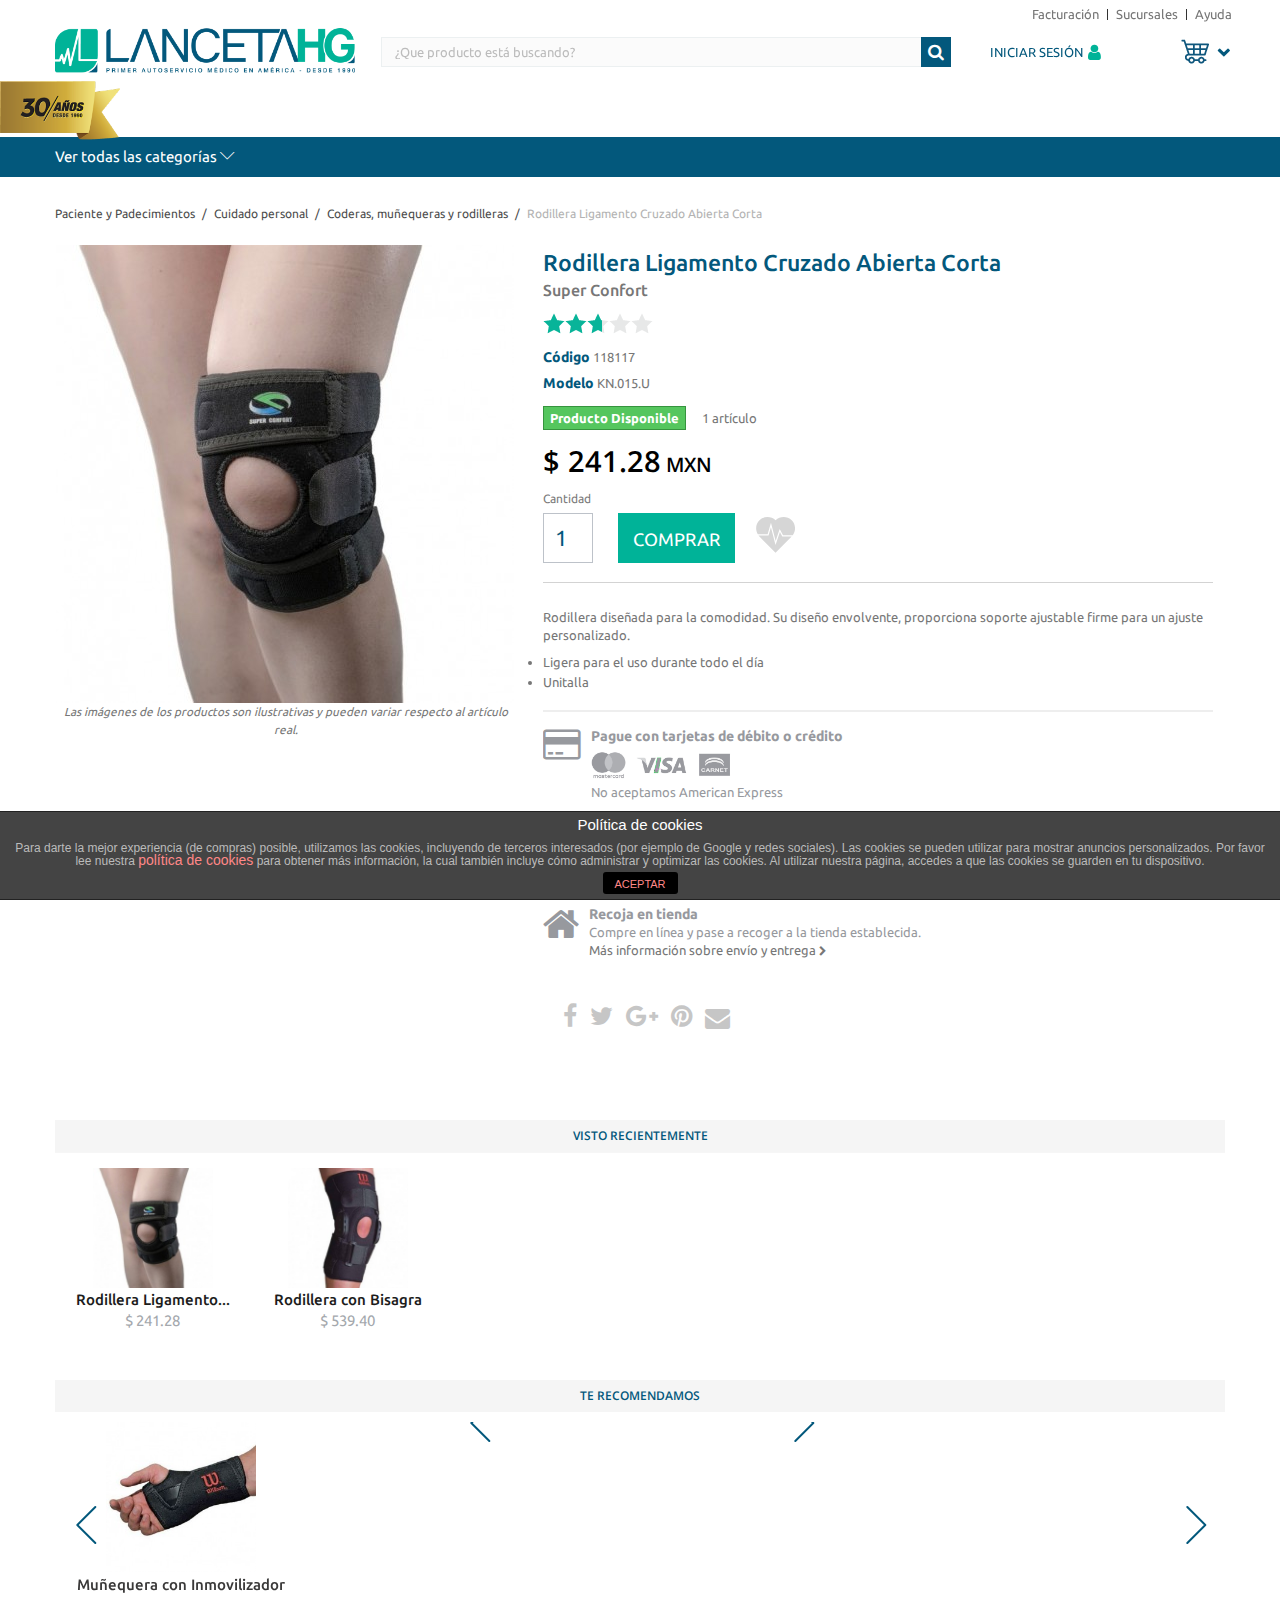
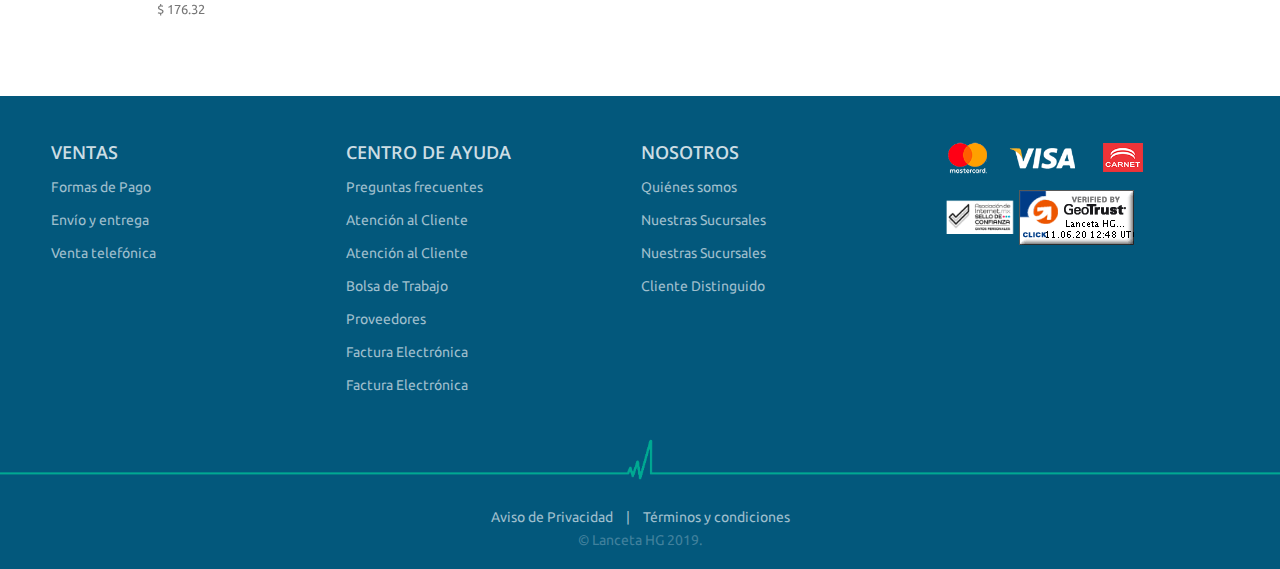
<file: index.html>
<!DOCTYPE html>
<html>
<head>
	<meta charset="UTF-8">
	<title>Rodillera Ligamento Cruzado Abierta Corta</title>
	
	<script src="[data-uri]"></script>
	
			<meta name="generator" content="PrestaShop">
	<meta name="robots" content="index,follow">
	<meta name="viewport" content="width=device-width, minimum-scale=0.25, maximum-scale=1.6, initial-scale=1.0">
	<meta name="apple-mobile-web-app-capable" content="yes">
	<link rel="stylesheet" href="icon-font.min.css">
	<link rel="stylesheet" href="font-awesome.min.css">
	<link rel="icon" type="image/vnd.microsoft.icon" href="favicon.ico">
	<link rel="shortcut icon" type="image/x-icon" href="favicon.ico">
	<link href="css.css" rel="stylesheet">
	<link rel="stylesheet" href="owl.carousel.min.css">
	<link rel="stylesheet" href="owl.theme.default.min.css">
										<link rel="stylesheet" href="v_1010_23bbd3fd37755c4fe1eaf4fef5f81212_all.css" type="text/css" media="all">
												<link rel="stylesheet" href="v_1010_1945e99e284b77c1b34babcfa5c30141_print.css" type="text/css" media="print">
								<meta property="product:pretax_price:amount" content="208">
<meta property="product:pretax_price:currency" content="MXN">
<meta property="product:price:amount" content="241.28">
<meta property="product:price:currency" content="MXN">
<meta property="product:weight:value" content="0.140000">
<meta property="product:weight:units" content="kg">



<style type="text/css">
.padding-left-logins{padding-left:2px!important;margin:0px!important}
.header_user_info_ps16{float:right;padding:9px;}
.img-top-custom{margin-top:12px; border-radius:3px;}

.clear{clear:both}
.text-align-center{text-align:center}

.auth-page-txt-before-logins{font-weight:bold;color:#555454}
.padding-top-10{padding-top:10px}
.auth-page-txt-info-block{text-align:center;margin-top:20px;font-weight:bold;color:#555454}


.wrap a, #socialConnectSpm a{text-decoration:none;opacity:1}
.wrap a:hover, #socialConnectSpm a:hover{text-decoration:none;opacity:0.5}
.width_fbtwgconnect{margin-top:12px}


.fbtwgblock-columns15{margin-top:10px;margin-left:10px}
.fbtwgblock-columns{margin-top:10px}

.fbtwgblock-columns15 a{float:left;margin-top:10px;margin-right:5px;opacity:1}
.fbtwgblock-columns15 a:hover{float:left;margin-top:10px;margin-right:5px;opacity:0.5}
.fbtwgblock-columns15 a.fbtwgconnect-last{margin-right:0px!important;}

.fbtwgblock-columns a{float:left;margin-top:10px;margin-right:5px;opacity:1}
.fbtwgblock-columns a:hover{float:left;margin-top:10px;margin-right:5px;opacity:0.5}
.fbtwgblock-columns a.fbtwgconnect-last{margin-right:0px!important;}

a.fbtwgconnect-log-in:hover{opacity:0.5}
a.fbtwgconnect-log-in{opacity:1;}




#follow-teaser  {
	background-color:#F3F3F3;
	border-bottom:none;
}
#follow-teaser .wrap {
    margin: auto;
    position: relative;
    width: auto;
	text-align:center;
	padding-bottom:10px;
}




</style>












<style type="text/css">
	.unit-rating, .unit-rating li a:hover, .unit-rating li.current-rating {
	background-image: url("0001.gif");
	}
	
	.ratingblock{
	
			
	background-color: #f1f2f4;
	
			
	border: 1px #d0d3d8 solid;
	
		
	}
</style>


<!-- Module Rating -->



<!--  product list settings -->

	






	
	
	
<!--  product list settings -->
            <meta property="og:title" content="Rodillera Ligamento Cruzado Abierta Corta">
            <meta property="og:description" content="Rodillera diseñada para la comodidad. Su diseño envolvente, proporciona soporte ajustable firme para un ajuste personalizado.

Ligera para el uso dura">
            <meta property="og:type" content="product">
            <meta name="twitter:card" content="summary">
            <meta name="twitter:title" content="Rodillera Ligamento Cruzado Abierta Corta">
            <meta name="twitter:description" content="Rodillera diseñada para la comodidad. Su diseño envolvente, proporciona soporte ajustable firme para un ajuste personalizado.

Ligera para el uso dura">
            <meta name="twitter:creator" content="">
        <script async="" src="analytics.js"></script><script async="" src="analytics.js"></script><script type="application/ld+json">
    
    {"@context":"http:\/\/schema.org","@type":"Product","name":"Rodillera Ligamento Cruzado Abierta Corta","brand":"Lanceta HG","logo":"https:\/\/www.lancetahg.com.mx\/img\/store-logo-1466439260.jpg","image":"www.lancetahg.com.mx\/16426\/Rodillera Ligamento Cruzado Abierta Corta.jpg","category":{"@context":"http:\/\/schema.org","@type":"Thing","url":"https:\/\/www.lancetahg.com.mx\/categorias\/184-coderas-munequeras-y-rodilleras","name":"Coderas, mu\u00f1equeras y rodilleras"},"manufacturer":"Super Confort","width":"14.500000","depth":"3.500000","height":"18.000000","sku":"118117","offers":{"price":241,"priceCurrency":"MXN"}}
    </script>


    <link rel="canonical" href="https://www.lancetahg.com.mx/productos/4138/rodillera-ligamento-cruzado-abierta-corta">
    

	<link rel="stylesheet" href="css-1.css" type="text/css" media="all">
		<!--[if IE 8]>
	
<script src="https://oss.maxcdn.com/libs/html5shiv/3.7.0/html5shiv.js"></script>
	
<script src="https://oss.maxcdn.com/libs/respond.js/1.3.0/respond.min.js"></script>
	<![endif]-->

	<!-- Google Analytics -->
	
		
	
	<!-- End Google Analytics -->

<style type="text/css">.fancybox-margin{margin-right:0px;}</style>
</head>
<body id="product" class="product product-4138 product-rodillera-ligamento-cruzado-abierta-corta category-184 category-coderas-munequeras-y-rodilleras show-left-column hide-right-column lang_mx nologged  production" style=""><div id="follow-teaser"><div class="wrap"><div class="auth-page-txt-before-logins padding-top-10">Connect with:</div><a href="javascript:void(0)" onclick="javascript:popupWin = window.open('https://www.lancetahg.com.mx/index.php?fc=module&amp;module=fbtwgconnect&amp;controller=spmlogin&amp;typelogin=facebook', 'login', 'location,width=600,height=600,top=0'); popupWin.focus();" title="Facebook"><img src="facebook.png" class="img-top-custom" alt="Facebook"></a>&nbsp;<a href="javascript:void(0)" onclick="javascript:popupWin = window.open('https://www.lancetahg.com.mx/index.php?fc=module&amp;module=fbtwgconnect&amp;controller=spmlogin&amp;typelogin=twitter', 'login', 'location,width=600,height=600,top=0'); popupWin.focus();" title="Twitter"><img src="twitter.png" class="img-top-custom" alt="Twitter"></a>&nbsp;</div></div>
<div id="page">
	<div class="header-container">
		<header id="header" class="">
      <div class="emblema30">
        <img src="emblema-30-anos-web.png" alt="Emblema 30 Años" class="desktop">
        <img src="emblema-30-anos-web-movil.png" alt="Emblema 30 Años" class="movil">
      </div>
			<div class="container">
				<div class="row">
					<h1 id="header_logo">
						<a href="https://www.lancetahg.com.mx/" title="Lanceta HG">
							Lanceta HG
						</a>
					</h1>
					<!-- Block permanent links module HEADER -->
<ul id="header_links">
    <li id="header_link_fact"><a href="https://webportal.edicomgroup.com/customers/lanceta/search.htm" title="Facturacion">Facturación</a></li>
    <li id="header_link_sucursales"><a href="https://www.lancetahg.com.mx/sucursales" title="Sucursales">Sucursales</a></li>
    <li id="header_link_ayud"><a href="https://www.lancetahg.com.mx/ayuda/nuevoticket" title="Ayuda">Ayuda</a></li>

</ul>
<!-- /Block permanent links module HEADER -->
<!-- Block search module TOP -->
<div id="search_block_top" class="col-sm-4 clearfix">
	<form id="searchbox" method="get" action="https://www.lancetahg.com.mx/buscar">
		<input type="hidden" name="controller" value="search">
		<input type="hidden" name="orderby" value="position">
		<input type="hidden" name="orderway" value="desc">

		<input class="search_query form-control ac_input" type="text" id="search_query_top" name="search_query" placeholder="¿Que producto está buscando?" value="" autocomplete="off">

		<button type="submit" name="submit_search" class="btn btn-default button-search">
			<span>Buscar</span>
		</button>

		<div class="button-close" style="display: none;">
			<span>X</span>
		</div>


	</form>
	<div id="my_account">
		
				<a href="https://www.lancetahg.com.mx/mi-cuenta" id="init_mobile" rel="nofollow"><span>Iniciar sesión</span><i class="icon-user"></i></a>
		<div id="content">
			<div id="interior">
				<div id="social_logins">
					<h3>Ingresar:</h3>
				<div class="clear"></div><div class="wrap text-align-center"><a href="javascript:void(0)" onclick="javascript:popupWin = window.open('https://www.lancetahg.com.mx/index.php?fc=module&amp;module=fbtwgconnect&amp;controller=spmlogin&amp;typelogin=facebook', 'login', 'location,width=600,height=600,top=0'); popupWin.focus();" title="Facebook" id="scl_facebook"> Facebook </a><a href="javascript:void(0)" onclick="javascript:popupWin = window.open('https://www.lancetahg.com.mx/index.php?fc=module&amp;module=fbtwgconnect&amp;controller=spmlogin&amp;typelogin=twitter', 'login', 'location,width=600,height=600,top=0'); popupWin.focus();" title="Twitter" id="scl_twitter"> Twitter </a></div></div>
				<form action="https://www.lancetahg.com.mx/iniciar-sesion" method="post" id="login_form" class="box">
					<h3></h3>
					<div class="form_content clearfix">
						<input class="is_required validate account_input form-control" data-validate="isEmail" type="email" id="email" name="email" placeholder="Correo electrónico" value="">
						<input class="is_required validate account_input form-control" type="password" data-validate="isPasswd" id="passwd" name="passwd" placeholder="Contraseña">
												<button type="submit" id="SubmitLogin" name="SubmitLogin" class="button btn btn-default button-medium">
							Iniciar Sesión
						</button>
					</div>
					<a href="https://www.lancetahg.com.mx/password" title="Recover your forgotten password" rel="nofollow" class="lost_password">¿Olvidó su contraseña?</a>
					<a href="https://www.lancetahg.com.mx/mi-cuenta" id="new_cuenta" rel="nofollow">Crear Cuenta</a>
				</form>
			</div>
		</div>
				
	</div>
</div>
<!-- /Block search module TOP --><!-- MODULE Block cart -->
<div class="shopping_cart">

	<a href="https://www.lancetahg.com.mx/pedido" title="Ver mi carrito de compra" rel="nofollow">
				<img class="ajax_cart_icon" src="cart_empt.png" alt="carrito vacio">
			</a>
			<div class="cart_block block exclusive">
			<div class="block_content">
				<!-- block list of products -->
				<div class="cart_block_list">
										<p class="cart_block_no_products">
						Ningún producto
					</p>
															</div>
					<div class="cart-cont">
						<div class="cart-prices">
							<div class="cart-prices-line first-line" data-carrier_id="0" data-costo="0" data-freeship="0">
								<span class="price cart_block_shipping_cost ajax_cart_shipping_cost unvisible">A determinar</span>
								<span class="unvisible">
									Envío
								</span>
							</div>
																						<div class="cart-prices-line">
									<span class="price cart_block_tax_cost ajax_cart_tax_cost">$ 0.00</span>
									<span>Impuestos</span>
								</div>
														<div class="cart-prices-line last-line">
								<span class="price cart_block_total ajax_block_cart_total">$ 0.00 MXN</span>
								<span>Total</span>
							</div>
															<p>
																	IVA incluído
																</p>
													</div>
						<p class="cart-buttons">
							<a id="button_order_cart" class="btn btn-default button button-small" href="https://www.lancetahg.com.mx/pedido" title="Confirmar" rel="nofollow">Pagar</a>
						</p>
					</div>
				</div>
			</div>
		</div><!-- .cart_block -->
	</div>

<div id="layer_cart">
		<div class="clearfix">
			<div class="layer_cart_product col-xs-12">
				<span class="cross lnr lnr-cross" title="Cerrar Ventana"></span>
				<span class="title">
					<i class="icon-check"></i>
					<span>Producto agregado a su carrito</span>
				</span>
				<div class="product-image-container layer_cart_img">
				</div>
				<div class="layer_cart_product_info">
					<span id="layer_cart_product_title" class="product-name"></span>
					<span id="layer_cart_product_attributes"></span>
					<div class="qtity">
						<strong>Cantidad:</strong>
						<span id="layer_cart_product_quantity"></span>
					</div>
					<div class="ttl">
						Total
						<span id="layer_cart_product_price"></span>
					</div>
				</div>
			</div>

			<div class="layer_cart_cart col-xs-12">
<!--				<span class="title">
					<!~~ Plural Case [both cases are needed because page may be updated in Javascript] ~~>
					<span class="ajax_cart_product_txt_s  unvisible">
						Hay <span class="ajax_cart_quantity">0</span> artículos en su carrito.
					</span>
					<!~~ Singular Case [both cases are needed because page may be updated in Javascript] ~~>
					<span class="ajax_cart_product_txt ">
						Hay 1 artículo en su carrito.
					</span>
				</span>
				<ul id="list_product_cart">
								</ul>
				<div class="layer_cart_row">
						Total productos:
																					(impuestos inc.)
																		<span class="ajax_block_products_total">
											</span>
				</div>

								<!~~<div class="layer_cart_row">
						Total envío:&nbsp;(impuestos inc.)					<span class="ajax_cart_shipping_cost unvisible">
													 A determinar											</span>
				</div>~~>
									<div class="layer_cart_row">
						Impuestos
						<span class="price cart_block_tax_cost ajax_cart_tax_cost">$ 0.00 MXN</span>
					</div>
								<div class="layer_cart_row total_cart">
					Total
																		(impuestos inc.)
																<span class="ajax_block_cart_total">
											</span>
				</div>-->
				<div class="button-container">
					<span class="continue" title="Seguir comprando"><i class="fa fa-chevron-left" aria-hidden="true"></i> Seguir comprando</span>
					<a class="end_cart" href="https://www.lancetahg.com.mx/pedido" title="Ir a la caja" rel="nofollow">Pagar</a>
				</div>
			</div>
		</div>
		<div class="crossseling"></div>
	</div> <!-- #layer_cart -->
<div class="layer_cart_overlay"></div>

<!-- /MODULE Block cart -->
	<!-- Fin Div Wrap -->
		</div>
	</header></div>
	<!-- Menu -->
	<div id="block_top_menu" class="sf-contener clearfix col-lg-12">
		<div class="container">
			<div class="row">
				<div href="#" id="all_cat"><span>Ver todas las categorías <i class="lnr lnr-chevron-down"></i></span>
					<div class="cat-title">Menú</div>
					<ul class="sf-menu clearfix menu-content"><span id="prev_menu" class="lnr lnr-chevron-left-circle"></span>
						<span id="close-menu" class="lnr lnr-cross-circle"></span>
						<li class="sfHover"><a href="https://www.lancetahg.com.mx/categorias/3-paciente-y-padecimientos" title="Paciente y Padecimientos">Paciente y Padecimientos</a><ul class="submenu-container clearfix first-in-line-xs"><li><a href="https://www.lancetahg.com.mx/categorias/10-colostomia" title="Colostomía">Colostomía</a><ul><li><a href="https://www.lancetahg.com.mx/categorias/100-bolsas-para-colostomia" title="Bolsas">Bolsas</a></li><li><a href="https://www.lancetahg.com.mx/categorias/101-discos-adhesivos-y-anillos" title="Discos y anillos">Discos y anillos</a></li><li><a href="https://www.lancetahg.com.mx/categorias/102-lubricantes-pastas-y-polvos" title="Lubricantes y polvos">Lubricantes y polvos</a></li><li><a href="https://www.lancetahg.com.mx/categorias/103-accesorios" title="Accesorios">Accesorios</a></li></ul></li><li><a href="https://www.lancetahg.com.mx/categorias/11-diabetes" title="Diabetes">Diabetes</a><ul><li><a href="https://www.lancetahg.com.mx/categorias/104-calcetin-diabetico" title="Calcetín diabético">Calcetín diabético</a></li><li><a href="https://www.lancetahg.com.mx/categorias/105-glucometros" title="Glucómetros">Glucómetros</a></li><li><a href="https://www.lancetahg.com.mx/categorias/106-jeringas-para-insulina" title="Jeringas para insulina">Jeringas para insulina</a></li><li><a href="https://www.lancetahg.com.mx/categorias/107-lancetas-desechables" title="Lancetas desechables">Lancetas desechables</a></li><li><a href="https://www.lancetahg.com.mx/categorias/108-tiras-reactivas" title="Tiras reactivas">Tiras reactivas</a></li></ul></li><li><a href="https://www.lancetahg.com.mx/categorias/12-auxiliares-de-movilidad" title="Auxiliares de movilidad">Auxiliares de movilidad</a><ul><li><a href="https://www.lancetahg.com.mx/categorias/109-andaderas" title="Andaderas">Andaderas</a></li><li><a href="https://www.lancetahg.com.mx/categorias/113-bastones" title="Bastones">Bastones</a></li><li><a href="https://www.lancetahg.com.mx/categorias/114-muletas" title="Muletas">Muletas</a></li><li><a href="https://www.lancetahg.com.mx/categorias/115-sillas-de-ruedas" title="Sillas de ruedas">Sillas de ruedas</a></li><li><a href="https://www.lancetahg.com.mx/categorias/116-accesorios" title="Accesorios">Accesorios</a></li><li><a href="https://www.lancetahg.com.mx/categorias/312-sillas-electricas" title="Sillas eléctricas">Sillas eléctricas</a></li></ul></li><li><a href="https://www.lancetahg.com.mx/categorias/13-compresion" title="Compresión">Compresión</a><ul><li><a href="https://www.lancetahg.com.mx/categorias/117-calcetines-de-comprension" title="Calcetines">Calcetines</a></li><li><a href="https://www.lancetahg.com.mx/categorias/118-medias-pantimedias-y-tobimedias" title="Medias, pantimedias y tobimedias">Medias, pantimedias y tobimedias</a></li><li><a href="https://www.lancetahg.com.mx/categorias/294-guanteletas-y-mangas" title="Guanteletas y mangas">Guanteletas y mangas</a></li></ul></li><li><a href="https://www.lancetahg.com.mx/categorias/14-cuidado-en-casa" title="Cuidado en casa">Cuidado en casa</a><ul><li><a href="https://www.lancetahg.com.mx/categorias/110-aumento-para-wc" title="Aumento para wc">Aumento para wc</a></li><li><a href="https://www.lancetahg.com.mx/categorias/111-bancas-y-sillas" title="Bancas y sillas">Bancas y sillas</a></li><li><a href="https://www.lancetahg.com.mx/categorias/112-banera-y-barra-para-bano" title="Bañera y barra para baño">Bañera y barra para baño</a></li><li><a href="https://www.lancetahg.com.mx/categorias/120-bolsas-y-compresas-termicas" title="Bolsas y compresas térmicas">Bolsas y compresas térmicas</a></li><li><a href="https://www.lancetahg.com.mx/categorias/121-colchones-y-almohadas" title="Colchones y almohadas">Colchones y almohadas</a></li><li><a href="https://www.lancetahg.com.mx/categorias/129-almohadas-y-cojines" title="Almohadas y cojines">Almohadas y cojines</a></li><li><a href="https://www.lancetahg.com.mx/categorias/133-masajeadores-e-infrarrojos" title="Masajeadores e infrarrojos">Masajeadores e infrarrojos</a></li><li><a href="https://www.lancetahg.com.mx/categorias/270-basculas" title="Básculas">Básculas</a></li></ul></li><li><a href="https://www.lancetahg.com.mx/categorias/15-cuidados-especiales" title="Cuidados especiales">Cuidados especiales</a><ul><li><a href="https://www.lancetahg.com.mx/categorias/124-articulos-de-alimentacion-medicos" title="Alimentación">Alimentación</a></li><li><a href="https://www.lancetahg.com.mx/categorias/125-articulos-para-la-curacion-de-heridas" title="Cuidado de heridas">Cuidado de heridas</a></li><li><a href="https://www.lancetahg.com.mx/categorias/126-instrumentos-para-dialisis" title="Diálisis">Diálisis</a></li><li><a href="https://www.lancetahg.com.mx/categorias/127-inhaloterapia" title="Inhaloterapia">Inhaloterapia</a></li><li><a href="https://www.lancetahg.com.mx/categorias/128-rehabilitacion" title="Rehabilitación">Rehabilitación</a></li><li><a href="https://www.lancetahg.com.mx/categorias/271-apnea" title="Apnea">Apnea</a></li></ul></li><li><a href="https://www.lancetahg.com.mx/categorias/16-cuidado-personal" title="Cuidado personal">Cuidado personal</a><ul><li><a href="https://www.lancetahg.com.mx/categorias/122-fajas-y-correctores-de-postura" title="Fajas y correctores de postura">Fajas y correctores de postura</a></li><li><a href="https://www.lancetahg.com.mx/categorias/130-cremas-y-aceites" title="Cremas y aceites">Cremas y aceites</a></li><li><a href="https://www.lancetahg.com.mx/categorias/131-cuidado-de-los-pies" title="Cuidado de los pies">Cuidado de los pies</a></li><li><a href="https://www.lancetahg.com.mx/categorias/132-cuidado-de-los-ojos" title="Cuidado de los ojos">Cuidado de los ojos</a></li><li><a href="https://www.lancetahg.com.mx/categorias/134-pastilleros-y-portamedicamentos" title="Pastilleros y portamedicamentos">Pastilleros y portamedicamentos</a></li><li><a href="https://www.lancetahg.com.mx/categorias/169-brassieres-y-protesis" title="Brassieres y prótesis">Brassieres y prótesis</a></li><li><a href="https://www.lancetahg.com.mx/categorias/171-mentoneras" title="Mentoneras">Mentoneras</a></li><li><a href="https://www.lancetahg.com.mx/categorias/183-collarines-y-cabestrillos" title="Collarines y cabestrillos">Collarines y cabestrillos</a></li><li><a href="https://www.lancetahg.com.mx/categorias/184-coderas-munequeras-y-rodilleras" title="Coderas, muñequeras y rodilleras">Coderas, muñequeras y rodilleras</a></li><li><a href="https://www.lancetahg.com.mx/categorias/185-ferulas-e-inmovilizadores" title="Férulas e inmovilizadores">Férulas e inmovilizadores</a></li><li><a href="https://www.lancetahg.com.mx/categorias/291-protectores-para-yeso" title="Protectores para yeso">Protectores para yeso</a></li><li><a href="https://www.lancetahg.com.mx/categorias/313-electroestimuladores" title="Electroestimuladores">Electroestimuladores</a></li><li><a href="https://www.lancetahg.com.mx/categorias/314-otros" title="Otros">Otros</a></li><li><a href="https://www.lancetahg.com.mx/categorias/315-bebes" title="Bebés">Bebés</a></li><li><a href="https://www.lancetahg.com.mx/categorias/329-cuidado-de-las-manos" title="Cuidado de las manos">Cuidado de las manos</a></li><li><a href="https://www.lancetahg.com.mx/categorias/337-protector-de-piel" title="Protector de Piel">Protector de Piel</a></li></ul></li><li class="external_links"><a href="https://www.lancetahg.com.mx/sucursales" class="padecimiento">

		
							
			<img src="banner-menu_sucursales-padecimiento.jpg" alt="banner-menu_sucursales-padecimiento.jpg" width="400">

			

						

								
			</a><a href="https://www.lancetahg.com.mx/categorias/12-auxiliares-de-movilidad" class="padecimiento">

		
							
			<img src="banner-menu_categoria-movilidad-padecimiento.jpg" alt="banner-menu_categoria-movilidad-padecimiento.jpg" width="400">

			

						

								
			</a><a href="https://www.lancetahg.com.mx/categorias/10-colostomia" class="padecimiento">

		
							
			<img src="banner-menu_categoria-colostomia-padecimiento.jpg" alt="banner-menu_categoria-colostomia-padecimiento.jpg" width="400">

			

						

								
			</a></li></ul></li><li><a href="https://www.lancetahg.com.mx/categorias/4-curacion-e-higiene" title="Curación e Higiene">Curación e Higiene</a><ul class="submenu-container clearfix first-in-line-xs"><li><a href="https://www.lancetahg.com.mx/categorias/17-hipodermicos" title="Hipodérmicos">Hipodérmicos</a><ul><li><a href="https://www.lancetahg.com.mx/categorias/135-agujas" title="Agujas">Agujas</a></li><li><a href="https://www.lancetahg.com.mx/categorias/136-agujas-especiales" title="Agujas especiales">Agujas especiales</a></li><li><a href="https://www.lancetahg.com.mx/categorias/137-residuos-rpbi" title="Recolectores RPBI">Recolectores RPBI</a></li><li><a href="https://www.lancetahg.com.mx/categorias/138-jeringas" title="Jeringas">Jeringas</a></li></ul></li><li><a href="https://www.lancetahg.com.mx/categorias/18-liquidos-y-soluciones" title="Liquidos y soluciones">Liquidos y soluciones</a><ul><li><a href="https://www.lancetahg.com.mx/categorias/139-ampolletas" title="Ampolletas">Ampolletas</a></li><li><a href="https://www.lancetahg.com.mx/categorias/140-desinfectantes-antisepticos-y-germicidas" title="Desinfectantes, antisépticos y germicidas">Desinfectantes, antisépticos y germicidas</a></li><li><a href="https://www.lancetahg.com.mx/categorias/142-soluciones-inyectables" title="Soluciones inyectables">Soluciones inyectables</a></li><li><a href="https://www.lancetahg.com.mx/categorias/143-otros" title="Otros">Otros</a></li><li><a href="https://www.lancetahg.com.mx/categorias/316-cepillos-y-aplicadores" title="Cepillos y aplicadores">Cepillos y aplicadores</a></li></ul></li><li><a href="https://www.lancetahg.com.mx/categorias/19-material-de-curacion" title="Material de curación">Material de curación</a><ul><li><a href="https://www.lancetahg.com.mx/categorias/144-abatelenguas-y-aplicadores" title="Abatelenguas y aplicadores">Abatelenguas y aplicadores</a></li><li><a href="https://www.lancetahg.com.mx/categorias/145-alcohol" title="Alcohol">Alcohol</a></li><li><a href="https://www.lancetahg.com.mx/categorias/146-algodon" title="Algodón">Algodón</a></li><li><a href="https://www.lancetahg.com.mx/categorias/148-banditas-adhesivas" title="Banditas adhesivas">Banditas adhesivas</a></li><li><a href="https://www.lancetahg.com.mx/categorias/149-cintas-adhesivas" title="Cintas adhesivas">Cintas adhesivas</a></li><li><a href="https://www.lancetahg.com.mx/categorias/150-gasas" title="Gasas">Gasas</a></li><li><a href="https://www.lancetahg.com.mx/categorias/151-guantes-de-latex" title="Guantes de látex">Guantes de látex</a></li><li><a href="https://www.lancetahg.com.mx/categorias/152-vendas" title="Vendas">Vendas</a></li><li><a href="https://www.lancetahg.com.mx/categorias/331-alcohol-con-alcohol" title="Toallitas con Alcohol">Toallitas con Alcohol</a></li></ul></li><li><a href="https://www.lancetahg.com.mx/categorias/20-articulos-de-limpieza" title="Artículos de limpieza">Artículos de limpieza</a><ul><li><a href="https://www.lancetahg.com.mx/categorias/153-dispensadores" title="Dispensadores">Dispensadores</a></li><li><a href="https://www.lancetahg.com.mx/categorias/154-jabon-liquido" title="Jabón líquido">Jabón líquido</a></li><li><a href="https://www.lancetahg.com.mx/categorias/155-limpiadores-y-aromatizantes" title="Limpiadores y aromatizantes">Limpiadores y aromatizantes</a></li><li><a href="https://www.lancetahg.com.mx/categorias/156-papel-higienico" title="Papel higiénico">Papel higiénico</a></li><li><a href="https://www.lancetahg.com.mx/categorias/157-toallas-y-panuelos-desechables" title="Toallas y pañuelos desechables">Toallas y pañuelos desechables</a></li></ul></li><li><a href="https://www.lancetahg.com.mx/categorias/21-aseo-del-paciente" title="Aseo del paciente">Aseo del paciente</a><ul><li><a href="https://www.lancetahg.com.mx/categorias/158-limpieza-corporal" title="Limpieza corporal">Limpieza corporal</a></li><li><a href="https://www.lancetahg.com.mx/categorias/159-panales" title="Pañales">Pañales</a></li><li><a href="https://www.lancetahg.com.mx/categorias/285-otros" title="Otros">Otros</a></li><li><a href="https://www.lancetahg.com.mx/categorias/286-comodos-orinales-y-rinones" title="Cómodos, orinales y riñones">Cómodos, orinales y riñones</a></li></ul></li><li class="external_links"><a href="https://www.lancetahg.com.mx/1-envio-entrega" class="curacion">

		
							
			<img src="banner-menu_envio-curacion.jpg" alt="banner-menu_envio-curacion.jpg" width="400">

			

						

								
			</a><a href="https://www.lancetahg.com.mx/categorias/19-material-de-curacion" class="curacion">

		
							
			<img src="banner-menu_categoria-curacion.jpg" alt="banner-menu_categoria-curacion.jpg" width="400">

			

						

								
			</a><a href="https://www.lancetahg.com.mx/categorias/18-liquidos-y-soluciones" class="curacion">

		
							
			<img src="banner-menu_categoria-soluciones-curacion.jpg" alt="banner-menu_categoria-soluciones-curacion.jpg" width="400">

			

						

								
			</a></li></ul></li><li><a href="https://www.lancetahg.com.mx/categorias/5-especialidades" title="Especialidades">Especialidades</a><ul class="submenu-container clearfix first-in-line-xs"><li><a href="https://www.lancetahg.com.mx/categorias/22-anestesiologia" title="Anestesiología">Anestesiología</a><ul><li><a href="https://www.lancetahg.com.mx/categorias/160-agujas" title="Agujas">Agujas</a></li><li><a href="https://www.lancetahg.com.mx/categorias/161-bloqueo" title="Bloqueo">Bloqueo</a></li><li><a href="https://www.lancetahg.com.mx/categorias/162-bolsas-y-circuitos" title="Bolsas y circuitos">Bolsas y circuitos</a></li><li><a href="https://www.lancetahg.com.mx/categorias/163-mascarillas-y-tubos" title="Mascarillas y tubos">Mascarillas y tubos</a></li><li><a href="https://www.lancetahg.com.mx/categorias/164-sondas-endotraqueales" title="Sondas endotraqueales">Sondas endotraqueales</a></li><li><a href="https://www.lancetahg.com.mx/categorias/272-cajas-de-pesca" title="Cajas de pesca">Cajas de pesca</a></li><li><a href="https://www.lancetahg.com.mx/categorias/274-cal-sodada" title="Cal sodada">Cal sodada</a></li><li><a href="https://www.lancetahg.com.mx/categorias/287-laringoscopios" title="Laringoscopios">Laringoscopios</a></li><li><a href="https://www.lancetahg.com.mx/categorias/293-estetoscopios" title="Estetoscopios">Estetoscopios</a></li></ul></li><li><a href="https://www.lancetahg.com.mx/categorias/23-cardiologia" title="Cardiología">Cardiología</a><ul><li><a href="https://www.lancetahg.com.mx/categorias/166-electrocardiografos" title="Electrocardiógrafos">Electrocardiógrafos</a></li><li><a href="https://www.lancetahg.com.mx/categorias/167-estetoscopios-y-baumanometros" title="Estetoscopios y baumanómetros">Estetoscopios y baumanómetros</a></li><li><a href="https://www.lancetahg.com.mx/categorias/168-oximetros-y-detectores" title="Oxímetros y detectores">Oxímetros y detectores</a></li></ul></li><li><a href="https://www.lancetahg.com.mx/categorias/25-gastroenterologia" title="Gastroenterología">Gastroenterología</a><ul><li><a href="https://www.lancetahg.com.mx/categorias/172-bolsas" title="Bolsas">Bolsas</a></li></ul></li><li><a href="https://www.lancetahg.com.mx/categorias/26-ginecologia" title="Ginecología">Ginecología</a><ul><li><a href="https://www.lancetahg.com.mx/categorias/174-dispositivos-y-canulas" title="Dispositivos y cánulas">Dispositivos y cánulas</a></li><li><a href="https://www.lancetahg.com.mx/categorias/175-cepillos-espatulas-y-fijadores" title="Cepillos, espátulas y fijadores">Cepillos, espátulas y fijadores</a></li><li><a href="https://www.lancetahg.com.mx/categorias/176-espejos-vaginales" title="Espejos vaginales">Espejos vaginales</a></li><li><a href="https://www.lancetahg.com.mx/categorias/177-iluminadores" title="Iluminadores">Iluminadores</a></li><li><a href="https://www.lancetahg.com.mx/categorias/275-colposcopios" title="Colposcopios">Colposcopios</a></li><li><a href="https://www.lancetahg.com.mx/categorias/276-consultorio" title="Consultorio">Consultorio</a></li><li><a href="https://www.lancetahg.com.mx/categorias/289-equipos" title="Equipos">Equipos</a></li><li><a href="https://www.lancetahg.com.mx/categorias/299-otros" title="Otros">Otros</a></li><li><a href="https://www.lancetahg.com.mx/categorias/300-equipos-para-parto" title="Equipos para parto">Equipos para parto</a></li></ul></li><li><a href="https://www.lancetahg.com.mx/categorias/27-hematologia" title="Hematología">Hematología</a><ul><li><a href="https://www.lancetahg.com.mx/categorias/178-agujas-para-extraccion" title="Agujas para extracción">Agujas para extracción</a></li><li><a href="https://www.lancetahg.com.mx/categorias/179-equipos-administracion-sangre" title="Equipos administración sangre">Equipos administración sangre</a></li><li><a href="https://www.lancetahg.com.mx/categorias/180-placas-y-contadores-de-celulas" title="Placas y contadores de células">Placas y contadores de células</a></li><li><a href="https://www.lancetahg.com.mx/categorias/181-suero-monoclonal" title="Suero monoclonal">Suero monoclonal</a></li><li><a href="https://www.lancetahg.com.mx/categorias/182-tubos-y-bolsas-para-recoleccion" title="Tubos y bolsas para recolección">Tubos y bolsas para recolección</a></li><li><a href="https://www.lancetahg.com.mx/categorias/284-canulas-y-equipos" title="Cánulas y equipos">Cánulas y equipos</a></li></ul></li><li><a href="https://www.lancetahg.com.mx/categorias/28-pediatria" title="Pediatría">Pediatría</a><ul><li><a href="https://www.lancetahg.com.mx/categorias/279-basculas-e-infantometros" title="Básculas e infantómetros">Básculas e infantómetros</a></li><li><a href="https://www.lancetahg.com.mx/categorias/280-estetoscopios-y-baumanometros" title="Estetoscopios y baumanómetros">Estetoscopios y baumanómetros</a></li><li><a href="https://www.lancetahg.com.mx/categorias/281-micronebulizadores-y-humidificadores" title="Micronebulizadores y humidificadores">Micronebulizadores y humidificadores</a></li><li><a href="https://www.lancetahg.com.mx/categorias/282-consultorio" title="Consultorio">Consultorio</a></li><li><a href="https://www.lancetahg.com.mx/categorias/301-otros" title="Otros">Otros</a></li></ul></li><li><a href="https://www.lancetahg.com.mx/categorias/29-urologia" title="Urología">Urología</a><ul><li><a href="https://www.lancetahg.com.mx/categorias/187-bolsas-para-orina" title="Bolsas para orina">Bolsas para orina</a></li><li><a href="https://www.lancetahg.com.mx/categorias/188-cateteres-y-tubos" title="Catéteres y tubos">Catéteres y tubos</a></li><li><a href="https://www.lancetahg.com.mx/categorias/189-lubricantes" title="Lubricantes">Lubricantes</a></li><li><a href="https://www.lancetahg.com.mx/categorias/190-sondas" title="Sondas">Sondas</a></li></ul></li><li><a href="https://www.lancetahg.com.mx/categorias/41-dermatologia" title="Dermatología">Dermatología</a><ul><li><a href="https://www.lancetahg.com.mx/categorias/290-electrocauterios" title="Electrocauterios">Electrocauterios</a></li><li><a href="https://www.lancetahg.com.mx/categorias/295-lamparas" title="Lámparas">Lámparas</a></li></ul></li><li><a href="https://www.lancetahg.com.mx/categorias/42-radiologia" title="Radiología">Radiología</a><ul><li><a href="https://www.lancetahg.com.mx/categorias/304-collarines" title="Collarines">Collarines</a></li><li><a href="https://www.lancetahg.com.mx/categorias/305-guantes" title="Guantes">Guantes</a></li><li><a href="https://www.lancetahg.com.mx/categorias/306-lentes" title="Lentes">Lentes</a></li><li><a href="https://www.lancetahg.com.mx/categorias/307-mandiles" title="Mandiles">Mandiles</a></li></ul></li><li class="external_links"><a href="https://www.lancetahg.com.mx/categorias/22-anestesiologia" class="especialidad">

		
							
			<img src="banner-menu_categoria-anestesiologia-especialidad.jpg" alt="banner-menu_categoria-anestesiologia-especialidad.jpg" width="400">

			

						

								
			</a><a href="https://www.lancetahg.com.mx/categorias/26-ginecologia" class="especialidad">

		
							
			<img src="banner-menu_categoria-ginecologia-especialidad.jpg" alt="banner-menu_categoria-ginecologia-especialidad.jpg" width="400">

			

						

								
			</a></li></ul></li><li><a href="https://www.lancetahg.com.mx/categorias/6-equipo-y-mobiliario" title="Equipo y Mobiliario">Equipo y Mobiliario</a><ul class="submenu-container clearfix first-in-line-xs"><li><a href="https://www.lancetahg.com.mx/categorias/34-diagnostico" title="Diagnóstico">Diagnóstico</a><ul><li><a href="https://www.lancetahg.com.mx/categorias/220-baumanometros" title="Baumanómetros">Baumanómetros</a></li><li><a href="https://www.lancetahg.com.mx/categorias/221-basculas-y-altimetros" title="Básculas y altímetros">Básculas y altímetros</a></li><li><a href="https://www.lancetahg.com.mx/categorias/222-electrocardiografos" title="Electrocardiógrafos">Electrocardiógrafos</a></li><li><a href="https://www.lancetahg.com.mx/categorias/223-estetoscopios" title="Estetoscopios">Estetoscopios</a></li><li><a href="https://www.lancetahg.com.mx/categorias/224-otros" title="Otros">Otros</a></li><li><a href="https://www.lancetahg.com.mx/categorias/225-glucometros" title="Glucómetros">Glucómetros</a></li><li><a href="https://www.lancetahg.com.mx/categorias/226-oftalmoscopios-y-otoscopios" title="Oftalmoscopios y otoscopios">Oftalmoscopios y otoscopios</a></li><li><a href="https://www.lancetahg.com.mx/categorias/227-oximetros" title="Oxímetros">Oxímetros</a></li><li><a href="https://www.lancetahg.com.mx/categorias/228-termometros" title="Termómetros">Termómetros</a></li></ul></li><li><a href="https://www.lancetahg.com.mx/categorias/35-consultorio" title="Consultorio">Consultorio</a><ul><li><a href="https://www.lancetahg.com.mx/categorias/229-bancos-y-botes" title="Bancos y botes">Bancos y botes</a></li><li><a href="https://www.lancetahg.com.mx/categorias/230-basculas" title="Básculas">Básculas</a></li><li><a href="https://www.lancetahg.com.mx/categorias/231-biombos-y-escalerillas" title="Biombos y escalerillas">Biombos y escalerillas</a></li><li><a href="https://www.lancetahg.com.mx/categorias/232-gabinetes-y-vitrinas" title="Gabinetes y vitrinas">Gabinetes y vitrinas</a></li><li><a href="https://www.lancetahg.com.mx/categorias/233-juegos-de-consultorio" title="Juegos de consultorio">Juegos de consultorio</a></li><li><a href="https://www.lancetahg.com.mx/categorias/234-lamparas" title="Lámparas">Lámparas</a></li><li><a href="https://www.lancetahg.com.mx/categorias/235-mesas-de-exploracion-y-divanes" title="Mesas de exploración y divanes">Mesas de exploración y divanes</a></li><li><a href="https://www.lancetahg.com.mx/categorias/236-negatoscopios" title="Negatoscopios">Negatoscopios</a></li><li><a href="https://www.lancetahg.com.mx/categorias/237-plantoscopio" title="Plantoscopio">Plantoscopio</a></li><li><a href="https://www.lancetahg.com.mx/categorias/288-despachadores-y-dispensadores" title="Despachadores y dispensadores">Despachadores y dispensadores</a></li></ul></li><li><a href="https://www.lancetahg.com.mx/categorias/36-hospitalario" title="Hospitalario">Hospitalario</a><ul><li><a href="https://www.lancetahg.com.mx/categorias/238-botiquines" title="Botiquines">Botiquines</a></li><li><a href="https://www.lancetahg.com.mx/categorias/239-camas-colchones-y-barandales" title="Camas, colchones y barandales">Camas, colchones y barandales</a></li><li><a href="https://www.lancetahg.com.mx/categorias/240-carros-y-camillas" title="Carros y camillas">Carros y camillas</a></li><li><a href="https://www.lancetahg.com.mx/categorias/241-lamparas" title="Lámparas">Lámparas</a></li><li><a href="https://www.lancetahg.com.mx/categorias/242-mesas-para-cirugia" title="Mesas para cirugía">Mesas para cirugía</a></li><li><a href="https://www.lancetahg.com.mx/categorias/243-portahistoriales" title="Portahistoriales">Portahistoriales</a></li><li><a href="https://www.lancetahg.com.mx/categorias/244-portasueros" title="Portasueros">Portasueros</a></li><li><a href="https://www.lancetahg.com.mx/categorias/309-mesas" title="Mesas">Mesas</a></li></ul></li><li><a href="https://www.lancetahg.com.mx/categorias/37-accesorios" title="Accesorios">Accesorios</a><ul><li><a href="https://www.lancetahg.com.mx/categorias/245-lamparas-de-bolsillo" title="Lámparas de bolsillo">Lámparas de bolsillo</a></li><li><a href="https://www.lancetahg.com.mx/categorias/246-baterias-y-focos" title="Baterías y focos">Baterías y focos</a></li><li><a href="https://www.lancetahg.com.mx/categorias/247-brazales-peras-y-conectores" title="Brazales, peras y conectores">Brazales, peras y conectores</a></li><li><a href="https://www.lancetahg.com.mx/categorias/248-cables-y-electrodos" title="Cables y electrodos">Cables y electrodos</a></li><li><a href="https://www.lancetahg.com.mx/categorias/249-olivas-arillos-y-diafragmas" title="Olivas, arillos y diafragmas">Olivas, arillos y diafragmas</a></li><li><a href="https://www.lancetahg.com.mx/categorias/250-sensores" title="Sensores">Sensores</a></li><li><a href="https://www.lancetahg.com.mx/categorias/251-maletines" title="Maletines">Maletines</a></li><li><a href="https://www.lancetahg.com.mx/categorias/317-otros" title="Otros">Otros</a></li></ul></li><li><a href="https://www.lancetahg.com.mx/categorias/38-consumibles" title="Consumibles">Consumibles</a><ul><li><a href="https://www.lancetahg.com.mx/categorias/253-especulos" title="Espéculos">Espéculos</a></li><li><a href="https://www.lancetahg.com.mx/categorias/254-esterilizacion" title="Esterilización">Esterilización</a></li><li><a href="https://www.lancetahg.com.mx/categorias/255-jaleas-conductivas-y-lubricantes" title="Jaleas conductivas y lubricantes">Jaleas conductivas y lubricantes</a></li><li><a href="https://www.lancetahg.com.mx/categorias/256-lancetas-y-tiras-reactivas" title="Lancetas y tiras reactivas">Lancetas y tiras reactivas</a></li><li><a href="https://www.lancetahg.com.mx/categorias/257-papel-para-electro" title="Papel para electro">Papel para electro</a></li><li><a href="https://www.lancetahg.com.mx/categorias/258-papel-para-ultrasonido" title="Papel para ultrasonido">Papel para ultrasonido</a></li></ul></li><li class="external_links"><a href="https://www.lancetahg.com.mx/marcas" class="equipo">

		
							
			<img src="banner-menu_marcas-equipo.jpg" alt="banner-menu_marcas-equipo.jpg" width="400">

			

						

								
			</a><a href="https://www.lancetahg.com.mx/categorias/6-equipo-y-mobiliario" class="equipo">

		
							
			<img src="banner-menu_categoria-mobiliario-equipo.jpg" alt="banner-menu_categoria-mobiliario-equipo.jpg" width="400">

			

						

								
			</a><a href="https://www.lancetahg.com.mx/categorias/34-diagnostico" class="equipo">

		
							
			<img src="banner-menu_categoria-diagnostico-equipo.jpg" alt="banner-menu_categoria-diagnostico-equipo.jpg" width="400">

			

						

								
			</a></li></ul></li><li><a href="https://www.lancetahg.com.mx/categorias/7-materiales-y-usos" title="Materiales y Usos">Materiales y Usos</a><ul class="submenu-container clearfix first-in-line-xs"><li><a href="https://www.lancetahg.com.mx/categorias/24-academico" title="Académico">Académico</a><ul><li><a href="https://www.lancetahg.com.mx/categorias/170-modelos-anatomicos" title="Modelos anatómicos">Modelos anatómicos</a></li><li><a href="https://www.lancetahg.com.mx/categorias/296-diseccion" title="Disección">Disección</a></li><li><a href="https://www.lancetahg.com.mx/categorias/297-maletin-medico" title="Maletines">Maletines</a></li><li><a href="https://www.lancetahg.com.mx/categorias/298-diagnostico" title="Diagnóstico">Diagnóstico</a></li><li><a href="https://www.lancetahg.com.mx/categorias/330-libros" title="Libros">Libros</a></li></ul></li><li><a href="https://www.lancetahg.com.mx/categorias/30-laboratorio" title="Laboratorio">Laboratorio</a><ul><li><a href="https://www.lancetahg.com.mx/categorias/191-centrifugas-e-incubadoras" title="Centrífugas e incubadoras">Centrífugas e incubadoras</a></li><li><a href="https://www.lancetahg.com.mx/categorias/192-cristaleria" title="Cristalería">Cristalería</a></li><li><a href="https://www.lancetahg.com.mx/categorias/194-microscopios" title="Microscopios">Microscopios</a></li><li><a href="https://www.lancetahg.com.mx/categorias/195-plasticos" title="Plásticos">Plásticos</a></li><li><a href="https://www.lancetahg.com.mx/categorias/196-silla-toma-de-muestra" title="Silla toma de muestra">Silla toma de muestra</a></li><li><a href="https://www.lancetahg.com.mx/categorias/197-cronometros-y-termometros" title="Cronómetros y termómetros">Cronómetros y termómetros</a></li><li><a href="https://www.lancetahg.com.mx/categorias/198-otros" title="Otros">Otros</a></li><li><a href="https://www.lancetahg.com.mx/categorias/332-autoclaves" title="Autoclaves">Autoclaves</a></li></ul></li><li><a href="https://www.lancetahg.com.mx/categorias/31-quirurgico" title="Quirúrgico">Quirúrgico</a><ul><li><a href="https://www.lancetahg.com.mx/categorias/147-sondas" title="Sondas">Sondas</a></li><li><a href="https://www.lancetahg.com.mx/categorias/193-traqueotomia" title="Traqueotomía">Traqueotomía</a></li><li><a href="https://www.lancetahg.com.mx/categorias/199-aspiradores-y-canulas" title="Aspiradores y cánulas">Aspiradores y cánulas</a></li><li><a href="https://www.lancetahg.com.mx/categorias/200-campos-compresas-y-equipos" title="Campos, compresas y equipos">Campos, compresas y equipos</a></li><li><a href="https://www.lancetahg.com.mx/categorias/201-cateteres" title="Catéteres">Catéteres</a></li><li><a href="https://www.lancetahg.com.mx/categorias/202-drenajes" title="Drenajes">Drenajes</a></li><li><a href="https://www.lancetahg.com.mx/categorias/203-electrobisturi" title="Electrobisturí">Electrobisturí</a></li><li><a href="https://www.lancetahg.com.mx/categorias/204-equipos-de-venoclisis-y-pvc" title="Equipos de venoclisis y PVC">Equipos de venoclisis y PVC</a></li><li><a href="https://www.lancetahg.com.mx/categorias/206-monitores-y-desfibriladores" title="Monitores y desfibriladores">Monitores y desfibriladores</a></li><li><a href="https://www.lancetahg.com.mx/categorias/207-suturas-y-mallas" title="Suturas y mallas">Suturas y mallas</a></li><li><a href="https://www.lancetahg.com.mx/categorias/278-desechos-biologicos" title="Desechos biológicos">Desechos biológicos</a></li><li><a href="https://www.lancetahg.com.mx/categorias/302-equipos-y-pijamas" title="Equipos y pijamas">Equipos y pijamas</a></li><li><a href="https://www.lancetahg.com.mx/categorias/303-otros" title="Otros">Otros</a></li><li><a href="https://www.lancetahg.com.mx/categorias/308-medias-antiembolicas" title="Medias antiembólicas">Medias antiembólicas</a></li><li><a href="https://www.lancetahg.com.mx/categorias/333-cepillos-para-cirugia" title="Cepillos Quirúrgicos">Cepillos Quirúrgicos</a></li><li><a href="https://www.lancetahg.com.mx/categorias/334-protectores-faciales-para-cirugia" title="Protectores Faciales">Protectores Faciales</a></li></ul></li><li><a href="https://www.lancetahg.com.mx/categorias/32-rescate-y-primeros-auxilios" title="Rescate y primeros auxilios">Rescate y primeros auxilios</a><ul><li><a href="https://www.lancetahg.com.mx/categorias/208-camillas" title="Camillas">Camillas</a></li><li><a href="https://www.lancetahg.com.mx/categorias/209-chalecos-y-botiquines" title="Chalecos y botiquines">Chalecos y botiquines</a></li><li><a href="https://www.lancetahg.com.mx/categorias/210-desfibriladores" title="Desfibriladores">Desfibriladores</a></li><li><a href="https://www.lancetahg.com.mx/categorias/211-inmovilizadores" title="Inmovilizadores">Inmovilizadores</a></li><li><a href="https://www.lancetahg.com.mx/categorias/212-accesorios" title="Accesorios">Accesorios</a></li><li><a href="https://www.lancetahg.com.mx/categorias/273-cajas-de-pesca" title="Cajas de pesca">Cajas de pesca</a></li><li><a href="https://www.lancetahg.com.mx/categorias/283-reanimacion" title="Reanimación">Reanimación</a></li><li><a href="https://www.lancetahg.com.mx/categorias/335-bolsas-para-cadaver" title="Bolsas para Cadaver">Bolsas para Cadaver</a></li></ul></li><li><a href="https://www.lancetahg.com.mx/categorias/33-acero-inoxidable" title="Acero inoxidable">Acero inoxidable</a><ul><li><a href="https://www.lancetahg.com.mx/categorias/213-algodoneros-y-torunderos" title="Algodoneros y torunderos">Algodoneros y torunderos</a></li><li><a href="https://www.lancetahg.com.mx/categorias/214-charolas-vasos-y-tazones" title="Charolas, vasos y tazones">Charolas, vasos y tazones</a></li><li><a href="https://www.lancetahg.com.mx/categorias/215-comodos" title="Cómodos">Cómodos</a></li><li><a href="https://www.lancetahg.com.mx/categorias/216-cubetas" title="Cubetas">Cubetas</a></li><li><a href="https://www.lancetahg.com.mx/categorias/217-orinales" title="Orinales">Orinales</a></li><li><a href="https://www.lancetahg.com.mx/categorias/218-portatermometros-y-abatelenguas" title="Portatermómetros y abatelenguas">Portatermómetros y abatelenguas</a></li><li><a href="https://www.lancetahg.com.mx/categorias/219-rinones" title="Riñones">Riñones</a></li></ul></li><li><a href="https://www.lancetahg.com.mx/categorias/39-ropa" title="Ropa">Ropa</a><ul><li><a href="https://www.lancetahg.com.mx/categorias/259-batas-y-sacos" title="Batas y sacos">Batas y sacos</a></li><li><a href="https://www.lancetahg.com.mx/categorias/261-filipinas" title="Filipinas">Filipinas</a></li><li><a href="https://www.lancetahg.com.mx/categorias/262-pantalones" title="Pantalones">Pantalones</a></li><li><a href="https://www.lancetahg.com.mx/categorias/311-equipos-y-pijamas-quirurgicas" title="Equipos y pijamas quirúrgicas">Equipos y pijamas quirúrgicas</a></li><li><a href="https://www.lancetahg.com.mx/categorias/328-zapatos" title="Zapatos">Zapatos</a></li></ul></li><li><a href="https://www.lancetahg.com.mx/categorias/40-ropa-desechable" title="Ropa desechable">Ropa desechable</a><ul><li><a href="https://www.lancetahg.com.mx/categorias/263-batas" title="Batas">Batas</a></li><li><a href="https://www.lancetahg.com.mx/categorias/264-campos" title="Campos">Campos</a></li><li><a href="https://www.lancetahg.com.mx/categorias/265-cubrebocas" title="Cubrebocas">Cubrebocas</a></li><li><a href="https://www.lancetahg.com.mx/categorias/266-cubrebotas" title="Cubrebotas">Cubrebotas</a></li><li><a href="https://www.lancetahg.com.mx/categorias/267-gorros" title="Gorros">Gorros</a></li><li><a href="https://www.lancetahg.com.mx/categorias/268-sabanas" title="Sábanas">Sábanas</a></li><li><a href="https://www.lancetahg.com.mx/categorias/292-equipos-de-cirugia" title="Equipos de cirugía">Equipos de cirugía</a></li><li><a href="https://www.lancetahg.com.mx/categorias/318-rollo-para-mesa" title="Rollo para mesa">Rollo para mesa</a></li><li><a href="https://www.lancetahg.com.mx/categorias/336-cubre-camas" title="Cubre Camas">Cubre Camas</a></li></ul></li><li><a href="https://www.lancetahg.com.mx/categorias/44-instrumental" title="Instrumental">Instrumental</a><ul><li><a href="https://www.lancetahg.com.mx/categorias/269-porta-agujas" title="Porta agujas">Porta agujas</a></li><li><a href="https://www.lancetahg.com.mx/categorias/320-pinzas" title="Pinzas">Pinzas</a></li><li><a href="https://www.lancetahg.com.mx/categorias/321-tijeras" title="Tijeras">Tijeras</a></li><li><a href="https://www.lancetahg.com.mx/categorias/322-separadores" title="Separadores">Separadores</a></li><li><a href="https://www.lancetahg.com.mx/categorias/323-canulas" title="Cánulas">Cánulas</a></li><li><a href="https://www.lancetahg.com.mx/categorias/324-curetas" title="Curetas">Curetas</a></li><li><a href="https://www.lancetahg.com.mx/categorias/325-martillos" title="Martillos">Martillos</a></li><li><a href="https://www.lancetahg.com.mx/categorias/326-especulos" title="Espéculos">Espéculos</a></li><li><a href="https://www.lancetahg.com.mx/categorias/327-otros" title="Otros">Otros</a></li></ul></li><li class="external_links"><a href="https://www.lancetahg.com.mx/8-venta-telefonica" class="material">

		
							
			<img src="banner-menu_venta-telefonica-material.jpg" alt="banner-menu_venta-telefonica-material.jpg" width="400">

			

						

								
			</a><a href="https://www.lancetahg.com.mx/categorias/32-rescate-y-primeros-auxilios" class="material">

		
							
			<img src="banner-menu_categoria-rescate-material.jpg" alt="banner-menu_categoria-rescate-material.jpg" width="400">

			

						

								
			</a><a href="https://www.lancetahg.com.mx/categorias/40-ropa-desechable" class="material">

		
							
			<img src="banner-menu_categoria-ropa-material.jpg" alt="banner-menu_categoria-ropa-material.jpg" width="400">

			

						

								
			</a></li></ul></li><li><a href="https://www.lancetahg.com.mx/nuestras-marcas" title="Nuestras Marcas">Nuestras Marcas</a><ul class="submenu-container clearfix first-in-line-xs">
<li><a href="https://www.lancetahg.com.mx/marcas/250_3m" title="3M"><img src="3m.png" alt="3M"></a></li>

<li><a href="https://www.lancetahg.com.mx/marcas/93_abbott" title="Abbott"><img src="abbott.png" alt="Abbott"></a></li>







<li><a href="https://www.lancetahg.com.mx/marcas/69_ambiderm" title="Ambiderm"><img src="ambiderm.png" alt="Ambiderm"></a></li>












<li><a href="https://www.lancetahg.com.mx/marcas/286_b-braun" title="B Braun"><img src="bbraun.png" alt="B Braun"></a></li>



<li><a href="https://www.lancetahg.com.mx/marcas/14_becton-dickinson" title="Becton Dickinson"><img src="bectondickinson.png" alt="Becton Dickinson"></a></li>















<li><a href="https://www.lancetahg.com.mx/marcas/22_bsn-medical" title="BSN Medical"><img src="bsnmedical.png" alt="BSN Medical"></a></li>













<li><a href="https://www.lancetahg.com.mx/marcas/233_citizen" title="Citizen"><img src="citizen.png" alt="Citizen"></a></li>















<li><a href="https://www.lancetahg.com.mx/marcas/82_covidien" title="Covidien"><img src="covidien.png" alt="Covidien"></a></li>

































<li><a href="https://www.lancetahg.com.mx/marcas/90_everest-jennings" title="Everest &amp; Jennings"><img src="everestjennings.png" alt="Everest &amp; Jennings"></a></li>

















<li><a href="https://www.lancetahg.com.mx/marcas/85_hergom" title="Hergom"><img src="hergom.png" alt="Hergom"></a></li>
<li><a href="https://www.lancetahg.com.mx/marcas/39_hollister" title="Hollister"><img src="hollister.png" alt="Hollister"></a></li>




<li><a href="https://www.lancetahg.com.mx/marcas/141_hudson" title="Hudson"><img src="hudson.png" alt="Hudson"></a></li>


















































<li><a href="https://www.lancetahg.com.mx/marcas/128_microlife" title="Microlife"><img src="microlife.png" alt="Microlife"></a></li>


























<li><a href="https://www.lancetahg.com.mx/marcas/253_pisa" title="Pisa"><img src="pisa.png" alt="Pisa"></a></li>









<li><a href="https://www.lancetahg.com.mx/marcas/31_protec" title="Protec"><img src="protec.png" alt="Protec"></a></li>





<li><a href="https://www.lancetahg.com.mx/marcas/147_roche" title="Roche"><img src="roche.png" alt="Roche"></a></li>










<li><a href="https://www.lancetahg.com.mx/marcas/51_sensimedical" title="Sensimedical"><img src="sensimedical.png" alt="Sensimedical"></a></li>





<li><a href="https://www.lancetahg.com.mx/marcas/95_smith-nephew" title="Smith &amp; Nephew"><img src="smithnephew.png" alt="Smith &amp; Nephew"></a></li>
















<li><a href="https://www.lancetahg.com.mx/marcas/16_trauma" title="Trauma"><img src="trauma.png" alt="Trauma"></a></li>









<li><a href="https://www.lancetahg.com.mx/marcas/25_uniseal" title="Uniseal"><img src="uniseal.png" alt="Uniseal"></a></li>















<li><a href="https://www.lancetahg.com.mx/marcas/114_welch-allyn" title="Welch Allyn"><img src="welchallyn.png" alt="Welch Allyn"></a></li>











<li id="todasmarcas"><a href="https://www.lancetahg.com.mx/nuestras-marcas">Ver todas las marcas</a></li><li class="external_links"><a href="https://www.lancetahg.com.mx/marcas/85_hergom" class="marca">

		
							
			<img src="banner-menu_marca-hergom-marca.jpg" alt="banner-menu_marca-hergom-marca.jpg" width="400">

			

						

								
			</a><a href="https://www.lancetahg.com.mx/marcas/39_hollister" class="marca">

		
							
			<img src="banner-menu_marca-hollister-marca.jpg" alt="banner-menu_marca-hollister-marca.jpg" width="400">

			

						

								
			</a><a href="https://www.lancetahg.com.mx/marcas/128_microlife" class="marca">

		
							
			<img src="banner-menu_marca-microlife-marca.jpg" alt="banner-menu_marca-microlife-marca.jpg" width="400">

			

						

								
			</a></li></ul>
											</li></ul>
				</div>
			</div>
		</div>
		<!--/ Menu -->
	</div>

				<div id="external_links">


                   

									

											
											

							


                

		
                  	
											

							


                

		
                  	
											

							


                

		
                  	
											

							


                

		
                  	
											

							


                

		
                  	
											

							


                

		
                  	
											

							


                

		
                  	
											

							


                

		
                  	
											

							


                

		
                  	
											

							


                

		
                  	
											

							


                

		
                  	
											

							


                

		
                  	
											

							


                

		
                  	
											

							


                

		
                  	
											

							


                

		
                  	
											

							


                

		
                  	
											

							


                

		
                  	
                    <!-- ei-slider-large -->

										

										







              <!-- ei-slider -->



 

				



				</div>
			</div>
		
	
	<div id="slider_row">
					</div>
	<div class="columns-container">
								<div id="columns" class="container">
							
<!-- Breadcrumb -->

<div class="breadcrumb clearfix">
			<a href="https://www.lancetahg.com.mx/categorias/3-paciente-y-padecimientos" title="Paciente y Padecimientos" data-gg="">Paciente y Padecimientos</a><span class="navigation-pipe">/</span><a href="https://www.lancetahg.com.mx/categorias/16-cuidado-personal" title="Cuidado personal" data-gg="">Cuidado personal</a><span class="navigation-pipe">/</span><a href="https://www.lancetahg.com.mx/categorias/184-coderas-munequeras-y-rodilleras" title="Coderas, muñequeras y rodilleras" data-gg="">Coderas, muñequeras y rodilleras</a><span class="navigation-pipe">/</span>Rodillera Ligamento Cruzado Abierta Corta
	</div>

<!-- /Breadcrumb -->

			
			<div class="row">
												<div id="center_column" class="center_column col-xs-12 col-sm-12">


							<div itemscope="" itemtype="https://schema.org/Product">
	<meta itemprop="url" content="https://www.lancetahg.com.mx/productos/4138/rodillera-ligamento-cruzado-abierta-corta">
	<div class="primary_block row">
						<!-- left infos-->
		<div class="pb-left-column col-xs-12 col-sm-4 col-md-5">
			<!-- product img-->
			<div id="image-block" class="clearfix">
																	<span id="view_full_size">
													<a class="jqzoom" title="Rodillera Ligamento Cruzado Abierta Corta" rel="gal1" href="https://www.lancetahg.com.mx/16426-thickbox_default/rodillera-ligamento-cruzado-abierta-corta.jpg" style="outline-style: none; text-decoration: none;">
								<div class="zoomPad"><img itemprop="image" src="rodillera-ligamento-cruzado-abierta-corta.jpg" title="Rodillera Ligamento Cruzado Abierta Corta" alt="Rodillera Ligamento Cruzado Abierta Corta"><div class="zoomPup" style="top: 0px; left: 0px; width: 264px; height: 264px; position: absolute; display: none; border-width: 1px;"></div><div class="zoomWindow" style="position: absolute; display: none; z-index: 5001; cursor: default; left: 0px; top: 0px;"><div class="zoomWrapper" style="width: 460px; border-width: 1px; cursor: crosshair;"><div class="zoomWrapperTitle" style="width: 100%; position: absolute; display: none;"></div><div class="zoomWrapperImage" style="width: 100%; height: 460px;"><img src="rodillera-ligamento-cruzado-abierta-corta-1.jpg" style="position: absolute; border: 0px; display: block; left: -5000px; top: 0px;"></div></div></div><div class="zoomPreload" style="top: 217.5px; left: 194px; position: absolute; visibility: hidden;">Loading zoom</div></div>
							</a>
											</span>
				        <div style="font-size: 0.9em;font-style: italic;text-align:center;">Las imágenes de los productos son ilustrativas y pueden variar respecto al artículo real.</div>
			</div> <!-- end image-block -->
							<!-- thumbnails -->
				<div id="views_block" class="clearfix hidden">
										<div id="thumbs_list">
						<ul id="thumbs_list_frame" style="width: 98px;">
																																																						<li id="thumbnail_16426" class="last">
									<a href="javascript:void(0);" rel="{gallery: 'gal1', smallimage: 'https://www.lancetahg.com.mx/16426-large_default/rodillera-ligamento-cruzado-abierta-corta.jpg',largeimage: 'https://www.lancetahg.com.mx/16426-thickbox_default/rodillera-ligamento-cruzado-abierta-corta.jpg'}" title="Rodillera Ligamento Cruzado Abierta Corta">
										<img class="img-responsive" id="thumb_16426" src="rodillera-ligamento-cruzado-abierta-corta-2.jpg" alt="Rodillera Ligamento Cruzado Abierta Corta" title="Rodillera Ligamento Cruzado Abierta Corta" height="80" width="80" itemprop="image">
									</a>
								</li>
																			</ul>
					</div> <!-- end thumbs_list -->
									</div> <!-- end views-block -->
				<!-- end thumbnails -->
								</div> <!-- end pb-left-column -->
		<!-- end left infos-->
		<!-- center infos -->
		<div class="pb-center-column col-xs-12 col-sm-7 pb-left-center-column">
			<h1 itemprop="name">Rodillera Ligamento Cruzado Abierta Corta</h1>
			<h2 class="manufacturer_name">Super Confort</h2><div class="ratingblock col-xs-12"><div id="unit_long4138"><ul id="unit_ul4138" class="unit-rating" style="width: 110px;"><li class="current-rating" style="width: 58.74px;">Currently 2.67/5</li><li><a href="https://www.lancetahg.com.mx/modules/productrating/rating/db.php?j=1&amp;q=4138&amp;t=88.155.129.153&amp;c=5" title="Dale a tu índice de ahora: 1 out of 5" class="r1-unit rater" rel="nofollow">1</a></li><li><a href="https://www.lancetahg.com.mx/modules/productrating/rating/db.php?j=2&amp;q=4138&amp;t=88.155.129.153&amp;c=5" title="Dale a tu índice de ahora: 2 out of 5" class="r2-unit rater" rel="nofollow">2</a></li><li><a href="https://www.lancetahg.com.mx/modules/productrating/rating/db.php?j=3&amp;q=4138&amp;t=88.155.129.153&amp;c=5" title="Dale a tu índice de ahora: 3 out of 5" class="r3-unit rater" rel="nofollow">3</a></li><li><a href="https://www.lancetahg.com.mx/modules/productrating/rating/db.php?j=4&amp;q=4138&amp;t=88.155.129.153&amp;c=5" title="Dale a tu índice de ahora: 4 out of 5" class="r4-unit rater" rel="nofollow">4</a></li><li><a href="https://www.lancetahg.com.mx/modules/productrating/rating/db.php?j=5&amp;q=4138&amp;t=88.155.129.153&amp;c=5" title="Dale a tu índice de ahora: 5 out of 5" class="r5-unit rater" rel="nofollow">5</a></li></ul></div></div>

			<div id="references">
				<p id="product_reference">
					<label>Código </label>
					<span class="editable" itemprop="sku" content="118117">118117</span>
				</p>
				<p id="product_supplier_reference">
					<label>Modelo </label>
					<span class="editable" itemprop="reference">KN.015.U</span>
				</p>
				<p class="caracteristiques" id="product_ean13" style="display: none;">
					<label>Registro sanitario: </label>
					<span class="editable" itemprop="sku">&gt;</span>
				</p>
			</div>

			<!-- number of item in stock -->
			<p class="noonline">
						</p>

			<!-- availability or doesntExist -->
			<p id="availability_statut">
				
				<span id="availability_value" class="label label-success">Producto Disponible</span>
				<label id="availability_description"></label>
			</p>

						<!-- number of item in stock -->
			<p id="pQuantityAvailable">
				<span id="quantityAvailable">1</span>
				<span id="quantityAvailableTxt">artículo</span>
				<span style="display: none;" id="quantityAvailableTxtMultiple">artículos</span>
			</p>
			
			<!--DIV DE PRECIOS Y DESCUENTOS-->
			<div class="product_attributes clearfix">
			<!-- add to cart form-->
				<form id="buy_block" action="https://www.lancetahg.com.mx/carrito-de-compra" method="post">
                               
					<!-- hidden datas -->
					<p class="hidden">
						<input type="hidden" name="token" value="a5f8a910ddf1d03c25a6a9f75bdafcee">
						<input type="hidden" name="id_product" value="4138" id="product_page_product_id">
						<input type="hidden" name="add" value="1">
						<input type="hidden" name="id_product_attribute" id="idCombination" value="">
					</p>
										<div class="content_prices  clearfix">
						
							<!-- prices -->
							<div>
								<p id="reduction_percent" style="display:none;"><span id="reduction_percent_display"></span></p>
								<p id="reduction_amount" style="display:none"><span id="reduction_amount_display"></span><span class="money_mxn">MXN</span></p>
								<p id="old_price" class="hidden"><span id="old_price_display"><span class="price"></span></span></p>
								<p class="our_price_display" itemprop="offers" itemscope="" itemtype="https://schema.org/Offer"><link itemprop="availability" href="https://schema.org/InStock"><span id="our_price_display" class="price" itemprop="price" content="241.28">$ 241.28</span><meta itemprop="priceCurrency" content="MXN"><span class="money_mxn">MXN</span>

								</p>
															</div> <!-- end prices -->
																											 
						
		                
						<div class="clear"></div>
					</div> <!-- end content_prices -->
					<!-- quantity wanted -->
											<p id="quantity_wanted_p">
							<label for="quantity_wanted">Cantidad</label>
							<input type="number" min="1" name="qty" id="quantity_wanted" class="text" value="1" style="border: 1px solid rgb(189, 194, 201);">
							<!-- <span id="buttons_more_less">
								<a href="#" data-field-qty="qty" class="btn btn-default button-minus product_quantity_down">
									<i class="icon-minus"></i>
								</a>
								<a href="#" data-field-qty="qty" class="btn btn-default button-plus product_quantity_up">
									<i class="icon-plus"></i>
								</a>
							</span> -->
						</p>
						<div id="cart_wish">
							<p id="add_to_cart" class="buttons_bottom_block no-print">
								<button type="submit" name="Submit" class="exclusive">
									<span>Comprar</span>
								</button>
							</p>
						<p class="buttons_bottom_block no-print wishlist">
	<a id="wishlist_button_nopop" href="#" onclick="WishlistCart('wishlist_block_list', 'add', '4138', $('#idCombination').val(), document.getElementById('quantity_wanted').value); return false;" rel="nofollow" title="Añadir a lista de favoritos" class="wishlist_button"><svg version="1.1" id="Layer_1" xmlns="http://www.w3.org/2000/svg" xmlns:xlink="http://www.w3.org/1999/xlink" x="0px" y="0px" viewBox="0 0 66.7 61" style="enable-background:new 0 0 66.7 61;" xml:space="preserve"><g><path d="M19.9,29.7l5.7-19.9l8,31.1l6.9-20.5l5.7,10.8h16.7c5.7-7.7,5.1-18.5-1.8-25.5c-7.6-7.6-20-7.6-27.6,0c-7.6-7.6-20-7.6-27.6,0c-6.5,6.5-7.4,16.5-2.8,24H19.9z"></path><path d="M45,33.2l-4.1-7.7l-7.5,22.5l-7.9-30.5l-4.1,14.3H4.3c0.5,0.6,0.9,1.1,1.5,1.6L33.4,61L61,33.4c0.1-0.1,0.1-0.1,0.2-0.2H45z"></path></g></svg></a>
</p></div>
										<!-- minimal quantity wanted -->
					<p id="minimal_quantity_wanted_p" style="display: none; color: rgb(55, 72, 83);">
						La cantidad mínima en el pedido de compra para el producto es <b id="minimal_quantity_label">1</b>
					</p>
          				</form>
			</div> <!-- end product_attributes -->

			
				
									<!-- More info -->
					<section class="page-product-box">
						<!-- full description -->
						<div class="rte">
							<p>Rodillera diseñada para la comodidad. Su diseño envolvente, proporciona soporte ajustable firme para un ajuste personalizado.</p>

<ul><li>Ligera para el uso durante todo el día</li>
	<li>Unitalla</li>
</ul>
						</div>
					</section>
					<!--end  More info -->
				

				
				
				
				
																		
				
				<!-- SECCION ENVIO Y ENTREGA -->
				<div id="usefull_link_block">
											<div id="product_general_infos">
							<div class="general-info">
								<div class="info-icon">
									<i class="icon-3x icon-credit-card"></i>
								</div>
								<div class="info-text">
									<span>Pague con tarjetas de débito o crédito</span>
									<img class="logo-cards" src="cards-product-page.jpg" alt="">
									<span>No aceptamos American Express</span>
								</div>
							</div>
							<div class="general-info">
								<div class="info-icon">
									<i class="icon-3x icon-truck"></i>
								</div>
								<div class="info-text">
                  									<span>Envío a todo México</span>
									<span>Entrega de 2 a 5 días.</span>
                  									<a href="https://www.lancetahg.com.mx/envio-entrega-1?content_only=1" class="fancybox_link_content">Más información sobre envío y entrega <i class="icon  icon-chevron-right"></i></a>
								</div>
							</div>
							<div class="general-info">
								<div class="info-icon">
									<i class="icon-3x icon-home"></i>
								</div>
								<div class="info-text">
									<span>Recoja en tienda</span>
									<span>Compre en línea y pase a recoger a la tienda establecida.</span>
									<a href="https://www.lancetahg.com.mx/envio-entrega-1?content_only=1" class="fancybox_link_content">Más información sobre envío y entrega <i class="icon  icon-chevron-right"></i></a>
								</div>
							</div>
						</div>
										<!--HOOK_PRODUCT_TAB -->
										<!--end HOOK_PRODUCT_TAB -->
					
		



<!-- Module Rating -->	<div class="socialsharing_product list-inline no-print col-xs-12">
					<button data-type="facebook" type="button" class="btn btn-default btn-facebook social-sharing">
				<i class="icon-facebook"></i>
			</button>
							<button data-type="twitter" type="button" class="btn btn-default btn-twitter social-sharing">
				<i class="icon-twitter"></i>
			</button>
							<button data-type="google-plus" type="button" class="btn btn-default btn-google-plus social-sharing">
				<i class="icon-google-plus"></i>
			</button>
							<button data-type="pinterest" type="button" class="btn btn-default btn-pinterest social-sharing">
				<i class="icon-pinterest"></i>
			</button>
			<!-- </div> -->
<!-- <li class="sendtofriend"> -->
	<a id="send_friend_button" href="#send_friend_form">
		<span class="icon-envelope"></span>
	</a>
	<div style="display: none;">
		<div id="send_friend_form">
			<h2 class="page-subheading">
				Enviar a un amigo
			</h2>
			<div class="row">
				<div class="product clearfix col-xs-12 col-sm-6">
					<img src="rodillera-ligamento-cruzado-abierta-corta-3.jpg" height="250" width="250" alt="Rodillera Ligamento Cruzado Abierta Corta">
					<div class="product_desc">
						<p class="product_name">
							<strong>Rodillera Ligamento Cruzado Abierta Corta</strong>
						</p>
						
					</div>
				</div><!-- .product -->
				<div class="send_friend_form_content col-xs-12 col-sm-6" id="send_friend_form_content">
					<div id="send_friend_form_error"></div>
					<div id="send_friend_form_success"></div>
					<div class="form_container">
						<p class="intro_form">
							Recipiente :
						</p>
						<p class="text">
							<label for="friend_name">
								Nombre de tu amigo <sup class="required">*</sup> :
							</label>
							<input id="friend_name" name="friend_name" type="text" value="">
						</p>
						<p class="text">
							<label for="friend_email">
								E-mail&nbsp;de tu amigo <sup class="required">*</sup> :
							</label>
							<input id="friend_email" name="friend_email" type="text" value="">
						</p>
						<p class="txt_required">
							<sup class="required">*</sup> Campos obligatorios
						</p>
					</div>
					<p class="submit">
						<button id="sendEmail" class="btn button button-small" name="sendEmail" type="submit">
							<span>Enviar</span>
						</button>
						<a class="closefb" href="#">
							Cancelar
						</a>
					</p>
				</div> <!-- .send_friend_form_content -->
			</div>
		</div>
	</div>
<!-- </li> -->
</div> <!-- End of socialsharing_product div (socialsharing module) -->






				</div>
				<!-- End SECCION ENVIO Y ENTREGA -->

			
			<!-- availability or doesntExist -->
			<p id="availability_date" style="display: none;">
				<span id="availability_date_label">Disponible el: </span>
				<span id="availability_date_value"></span>
			</p>

			<!-- Out of stock hook -->
			<div id="oosHook" style="display: none;">
				
			</div>

		</div>
	</div>


	<div class="row">
		<div class="col-xs-12 pb-right-center-column">
						<div class="box-info-product">
				<div class="box-cart-bottom">
					

<!-- Block Viewed products -->
<div id="viewed-products_block_left" class="block">
	<p class="title_block">Visto Recientemente</p>
	<div class="block_content products-block">
		<!-- <ul class="owl-carousel"> -->
		<ul>
							<li class="clearfix item col-xs-6 col-sm-4 col-md-3 col-lg-2">
					<a class="products-block-link" href="" title="Más acerca de Rodillera Ligamento Cruzado Abierta Corta">
						<div class="products-block-image" style="background-image:url(&quot;rodillera-ligamento-cruzado-abierta-corta-3.jpg&quot;);">
						</div>
						<div class="product-content">
							<h5>
								Rodillera Ligamento...
							</h5>
							<p class="price ">$ 241.28</p>
						</div>
					</a>
				</li>
							<li class="clearfix item col-xs-6 col-sm-4 col-md-3 col-lg-2">
					<a class="products-block-link" href="https://www.lancetahg.com.mx/productos/1448/rodillera-con-bisagra" title="Más acerca de Rodillera con Bisagra">
						<div class="products-block-image" style="background-image:url(&quot;rodillera-con-bisagra.jpg&quot;);">
						</div>
						<div class="product-content">
							<h5>
								Rodillera con Bisagra
							</h5>
							<p class="price ">$ 539.40</p>
						</div>
					</a>
				</li>
					</ul>
	</div>
</div>
<section class="page-product-box blockproductscategory">
	<h3 class="productscategory_h3 page-product-heading">Te recomendamos</h3>
	<div id="productscategory_list" class="clearfix">
		<ul class="owl-carousel owl-theme owl-loaded owl-drag">
				 
			
				 
			
				 
			
				 
			
				 
			
				 
			
				 
			
				 
			
						<div class="owl-stage-outer"><div class="owl-stage" style="width: 6256px; transform: translate3d(-1564px, 0px, 0px); transition: all 0s ease 0s;"><div class="owl-item cloned" style="width: 381px; margin-right: 10px;"><li>
				<a href="https://www.lancetahg.com.mx/productos/1455/soporte-tenista-unitalla" class="lnk_img product-image" title="Soporte Tenista Unitalla"><img src="soporte-tenista-unitalla.jpg" alt="Soporte Tenista Unitalla"></a>
				<h5 itemprop="name" class="product-name">
					<a href="https://www.lancetahg.com.mx/productos/1455/soporte-tenista-unitalla" title="Soporte Tenista Unitalla">Soporte Tenista Unitalla</a>
				</h5>
									<p class="price_display">
											<span class="price">$ 88.16</span>
										</p>
							</li></div><div class="owl-item cloned" style="width: 381px; margin-right: 10px;"><li>
				<a href="https://www.lancetahg.com.mx/productos/1456/rodillera-soporte-rotula-abierta" class="lnk_img product-image" title="Rodillera Soporte Rótula-Abierta"><img src="rodillera-soporte-rotula-abierta.jpg" alt="Rodillera Soporte Rótula-Abierta"></a>
				<h5 itemprop="name" class="product-name">
					<a href="https://www.lancetahg.com.mx/productos/1456/rodillera-soporte-rotula-abierta" title="Rodillera Soporte Rótula-Abierta">Rodillera Soporte...</a>
				</h5>
									<p class="price_display">
											<span class="price">$ 273.76</span>
										</p>
							</li></div><div class="owl-item cloned" style="width: 381px; margin-right: 10px;"><li>
				<a href="https://www.lancetahg.com.mx/productos/1457/rodillera-soporte-rotula" class="lnk_img product-image" title="Rodillera Soporte Rótula"><img src="rodillera-soporte-rotula.jpg" alt="Rodillera Soporte Rótula"></a>
				<h5 itemprop="name" class="product-name">
					<a href="https://www.lancetahg.com.mx/productos/1457/rodillera-soporte-rotula" title="Rodillera Soporte Rótula">Rodillera Soporte Rótula</a>
				</h5>
									<p class="price_display">
											<span class="price">$ 288.84</span>
										</p>
							</li></div><div class="owl-item cloned" style="width: 381px; margin-right: 10px;"><li>
				<a href="https://www.lancetahg.com.mx/productos/2346/banda-de-gel-para-patela" class="lnk_img product-image" title="Banda de Gel para Patela"><img src="banda-de-gel-para-patela.jpg" alt="Banda de Gel para Patela"></a>
				<h5 itemprop="name" class="product-name">
					<a href="https://www.lancetahg.com.mx/productos/2346/banda-de-gel-para-patela" title="Banda de Gel para Patela">Banda de Gel para Patela</a>
				</h5>
									<p class="price_display">
											<span class="price">$ 435.00</span>
										</p>
							</li></div><div class="owl-item active" style="width: 381px; margin-right: 10px;"><li>
				<a href="https://www.lancetahg.com.mx/productos/1450/munequera-con-inmovilizador" class="lnk_img product-image" title="Muñequera con Inmovilizador"><img src="munequera-con-inmovilizador.jpg" alt="Muñequera con Inmovilizador"></a>
				<h5 itemprop="name" class="product-name">
					<a href="https://www.lancetahg.com.mx/productos/1450/munequera-con-inmovilizador" title="Muñequera con Inmovilizador">Muñequera con Inmovilizador</a>
				</h5>
									<p class="price_display">
											<span class="price">$ 176.32</span>
										</p>
							</li></div><div class="owl-item" style="width: 381px; margin-right: 10px;"><li>
				<a href="https://www.lancetahg.com.mx/productos/1452/tobillera-baja-con-velcro" class="lnk_img product-image" title="Tobillera Baja con Velcro"><img src="tobillera-baja-con-velcro.jpg" alt="Tobillera Baja con Velcro"></a>
				<h5 itemprop="name" class="product-name">
					<a href="https://www.lancetahg.com.mx/productos/1452/tobillera-baja-con-velcro" title="Tobillera Baja con Velcro">Tobillera Baja con Velcro</a>
				</h5>
									<p class="price_display">
											<span class="price">$ 96.28</span>
										</p>
							</li></div><div class="owl-item" style="width: 381px; margin-right: 10px;"><li>
				<a href="https://www.lancetahg.com.mx/productos/1453/codera-neopreno-unitalla" class="lnk_img product-image" title="Codera Neopreno Unitalla"><img src="codera-neopreno-unitalla.jpg" alt="Codera Neopreno Unitalla"></a>
				<h5 itemprop="name" class="product-name">
					<a href="https://www.lancetahg.com.mx/productos/1453/codera-neopreno-unitalla" title="Codera Neopreno Unitalla">Codera Neopreno Unitalla</a>
				</h5>
									<p class="price_display">
											<span class="price">$ 164.72</span>
										</p>
							</li></div><div class="owl-item" style="width: 381px; margin-right: 10px;"><li>
				<a href="https://www.lancetahg.com.mx/productos/1454/muslera" class="lnk_img product-image" title="Muslera"><img src="muslera.jpg" alt="Muslera"></a>
				<h5 itemprop="name" class="product-name">
					<a href="https://www.lancetahg.com.mx/productos/1454/muslera" title="Muslera">Muslera</a>
				</h5>
									<p class="price_display">
											<span class="price">$ 184.44</span>
										</p>
							</li></div><div class="owl-item" style="width: 381px; margin-right: 10px;"><li>
				<a href="https://www.lancetahg.com.mx/productos/1455/soporte-tenista-unitalla" class="lnk_img product-image" title="Soporte Tenista Unitalla"><img src="soporte-tenista-unitalla.jpg" alt="Soporte Tenista Unitalla"></a>
				<h5 itemprop="name" class="product-name">
					<a href="https://www.lancetahg.com.mx/productos/1455/soporte-tenista-unitalla" title="Soporte Tenista Unitalla">Soporte Tenista Unitalla</a>
				</h5>
									<p class="price_display">
											<span class="price">$ 88.16</span>
										</p>
							</li></div><div class="owl-item" style="width: 381px; margin-right: 10px;"><li>
				<a href="https://www.lancetahg.com.mx/productos/1456/rodillera-soporte-rotula-abierta" class="lnk_img product-image" title="Rodillera Soporte Rótula-Abierta"><img src="rodillera-soporte-rotula-abierta.jpg" alt="Rodillera Soporte Rótula-Abierta"></a>
				<h5 itemprop="name" class="product-name">
					<a href="https://www.lancetahg.com.mx/productos/1456/rodillera-soporte-rotula-abierta" title="Rodillera Soporte Rótula-Abierta">Rodillera Soporte...</a>
				</h5>
									<p class="price_display">
											<span class="price">$ 273.76</span>
										</p>
							</li></div><div class="owl-item" style="width: 381px; margin-right: 10px;"><li>
				<a href="https://www.lancetahg.com.mx/productos/1457/rodillera-soporte-rotula" class="lnk_img product-image" title="Rodillera Soporte Rótula"><img src="rodillera-soporte-rotula.jpg" alt="Rodillera Soporte Rótula"></a>
				<h5 itemprop="name" class="product-name">
					<a href="https://www.lancetahg.com.mx/productos/1457/rodillera-soporte-rotula" title="Rodillera Soporte Rótula">Rodillera Soporte Rótula</a>
				</h5>
									<p class="price_display">
											<span class="price">$ 288.84</span>
										</p>
							</li></div><div class="owl-item" style="width: 381px; margin-right: 10px;"><li>
				<a href="https://www.lancetahg.com.mx/productos/2346/banda-de-gel-para-patela" class="lnk_img product-image" title="Banda de Gel para Patela"><img src="banda-de-gel-para-patela.jpg" alt="Banda de Gel para Patela"></a>
				<h5 itemprop="name" class="product-name">
					<a href="https://www.lancetahg.com.mx/productos/2346/banda-de-gel-para-patela" title="Banda de Gel para Patela">Banda de Gel para Patela</a>
				</h5>
									<p class="price_display">
											<span class="price">$ 435.00</span>
										</p>
							</li></div><div class="owl-item cloned" style="width: 381px; margin-right: 10px;"><li>
				<a href="https://www.lancetahg.com.mx/productos/1450/munequera-con-inmovilizador" class="lnk_img product-image" title="Muñequera con Inmovilizador"><img src="munequera-con-inmovilizador.jpg" alt="Muñequera con Inmovilizador"></a>
				<h5 itemprop="name" class="product-name">
					<a href="https://www.lancetahg.com.mx/productos/1450/munequera-con-inmovilizador" title="Muñequera con Inmovilizador">Muñequera con Inmovilizador</a>
				</h5>
									<p class="price_display">
											<span class="price">$ 176.32</span>
										</p>
							</li></div><div class="owl-item cloned" style="width: 381px; margin-right: 10px;"><li>
				<a href="https://www.lancetahg.com.mx/productos/1452/tobillera-baja-con-velcro" class="lnk_img product-image" title="Tobillera Baja con Velcro"><img src="tobillera-baja-con-velcro.jpg" alt="Tobillera Baja con Velcro"></a>
				<h5 itemprop="name" class="product-name">
					<a href="https://www.lancetahg.com.mx/productos/1452/tobillera-baja-con-velcro" title="Tobillera Baja con Velcro">Tobillera Baja con Velcro</a>
				</h5>
									<p class="price_display">
											<span class="price">$ 96.28</span>
										</p>
							</li></div><div class="owl-item cloned" style="width: 381px; margin-right: 10px;"><li>
				<a href="https://www.lancetahg.com.mx/productos/1453/codera-neopreno-unitalla" class="lnk_img product-image" title="Codera Neopreno Unitalla"><img src="codera-neopreno-unitalla.jpg" alt="Codera Neopreno Unitalla"></a>
				<h5 itemprop="name" class="product-name">
					<a href="https://www.lancetahg.com.mx/productos/1453/codera-neopreno-unitalla" title="Codera Neopreno Unitalla">Codera Neopreno Unitalla</a>
				</h5>
									<p class="price_display">
											<span class="price">$ 164.72</span>
										</p>
							</li></div><div class="owl-item cloned" style="width: 381px; margin-right: 10px;"><li>
				<a href="https://www.lancetahg.com.mx/productos/1454/muslera" class="lnk_img product-image" title="Muslera"><img src="muslera.jpg" alt="Muslera"></a>
				<h5 itemprop="name" class="product-name">
					<a href="https://www.lancetahg.com.mx/productos/1454/muslera" title="Muslera">Muslera</a>
				</h5>
									<p class="price_display">
											<span class="price">$ 184.44</span>
										</p>
							</li></div></div></div><div class="owl-nav"><div class="owl-prev"><span class="lnr lnr-chevron-left"></span></div><div class="owl-next"><span class="lnr lnr-chevron-right"></span></div></div><div class="owl-dots disabled"></div></ul>
	</div>
</section>
				</div> <!-- end box-cart-bottom -->
			</div> <!-- end box-info-product -->
					</div>
		<!-- end center infos-->
		<!-- pb-right-column-->
	</div> <!-- end primary_block -->

</div> <!-- itemscope product wrapper -->
 
					</div><!-- #center_column -->
										</div><!-- .row -->
				</div><!-- #columns -->
			</div><!-- .columns-container -->
			<div id="prefooter" style="display: none">
				<section id="succursales_list">
						<div class="container">
								<div class="row">
										<h2></h2>
								</div>
						</div>
				</section>
			</div>
							<!-- Footer -->
						<!-- Fin du préfooter -->
<div class="footer-container">
	<footer id="footer" class="accordion">
				<div id="footer_links">
			<div class="container">
				<div class="row">
	<!-- Block CMS module -->
			<section class="footer-block col-xs-12 col-sm-3" id="informations_block_left_1">
			<h4>Ventas</h4>
			<div class="block_content list-block">
				<ul>
																							<li class="item">
								<a href="https://www.lancetahg.com.mx/formas-pago-5" title="Formas de Pago">
									Formas de Pago
								</a>
							</li>
																								<li class="item">
								<a href="https://www.lancetahg.com.mx/envio-entrega-1" title="Envío y entrega">
									Envío y entrega
								</a>
							</li>
																								<li class="item">
								<a href="https://www.lancetahg.com.mx/venta-telefonica-8" title="Venta telefónica">
									Venta telefónica
								</a>
							</li>
															</ul>
			</div>
		</section>
			<section class="footer-block col-xs-12 col-sm-3" id="informations_block_left_4">
			<h4>Centro de Ayuda</h4>
			<div class="block_content list-block">
				<ul>
																							<li class="item">
								<a href="https://www.lancetahg.com.mx/preguntas-frecuentes-12" title="Preguntas frecuentes">
									Preguntas frecuentes
								</a>
							</li><li class="item"><a href="https://www.lancetahg.com.mx/ayuda/nuevoticket" title="Soporte">Atención al Cliente</a></li>
																								<li class="item">
								<a href="https://www.lancetahg.com.mx/bolsa-trabajo-10" title="Bolsa de Trabajo">
									Bolsa de Trabajo
								</a>
							</li>
																								<li class="item">
								<a href="https://www.lancetahg.com.mx/proveedores-15" title="Proveedores">
									Proveedores
								</a>
							</li>
															<li id="factura-electronica" class="item"><a href="https://webportal.edicomgroup.com/customers/lanceta/search.htm" title="Factura Electrónica">Factura Electrónica</a></li></ul>
			</div>
		</section>
			<section class="footer-block col-xs-12 col-sm-3" id="informations_block_left_2">
			<h4>Nosotros</h4>
			<div class="block_content list-block">
				<ul>
																							<li class="item">
								<a href="https://www.lancetahg.com.mx/quienes-somos-6" title="Quiénes somos">
									Quiénes somos
								</a>
							</li><li class="item"><a title="Sucursales" href="https://www.lancetahg.com.mx/index.php?controller=stores">Nuestras Sucursales</a></li>
																								<li class="item">
								<a href="https://www.lancetahg.com.mx/cliente-distinguido-9" title="Cliente Distinguido">
									Cliente Distinguido
								</a>
							</li>
															</ul>
			</div>
		</section>
		<!-- /Block CMS module --><!-- MODULE Block contact infos -->
<section id="block_contact_infos" class="col-xs-12 col-sm-3 footer-block">
	<div>
    <ul id="logos_method_pay">
        <li><img src="logo_paiement_mastercard.png" alt="mastercard"></li>
        <li><img src="logo_paiement_visa.png" alt="visa"></li>
        <li><img src="logo_paiement_carnet.png" alt="carnet"></li>
    </ul>

    <ul id="footer_certifications">
        <li><a href="https://sellosdeconfianza.org.mx/MuestraCertificado.php?NUMERO_SERIE=MD_w100" title="" target="_blank"><img src="amipci_logo.png" alt="amipci"></a></li>
        <li>
          <!-- GeoTrust True Site [tm] Smart Icon tag. Do not edit. -->
          <a href="https://smarticon.geotrust.com/smarticonprofile?Referer=https://www.lancetahg.com.mx" onclick="return gt__md();" target="GT__SIP">
            <img name="jopafnky" src="smarticon.gif" alt="Haga clic para ver el perfil de empresa" oncontextmenu="return false;" style="width:100%;" width="115" height="55" border="0">
          </a>
          <!-- end GeoTrust Smart Icon tag -->
        </li>
        <!--li><img src="https://www.lancetahg.com.mx/themes/lancetahg-theme/img/norton_logo.png" alt="norton" /></li-->
        <!-- <li><img src="https://www.lancetahg.com.mx/themes/lancetahg-theme/img/verisign_logo.png" alt="verisign" /></li>
        <li><img src="https://www.lancetahg.com.mx/themes/lancetahg-theme/img/ssl_logo.png" alt="ssl" /></li> -->
    </ul>

    </div>
</section>
<!-- /MODULE Block contact infos -->

								</div> <!-- #footers_links row-->
								<div id="line_footer_life">
									<img src="bip.png" alt="LancetaHG">
								</div>
								<p class="footer_text_bottom" style="margin-bottom:5px;"><a href="https://www.lancetahg.com.mx/aviso-privacidad-16">Aviso de Privacidad</a> | <a href="https://www.lancetahg.com.mx/terminos-condiciones-3">Términos y condiciones</a><!-- | <a href="http://www.centralmedia.com.mx/" target="_blank" id="webagency">Agencia Digital – Central Media &nbsp; <img src="https://www.lancetahg.com.mx/themes/lancetahg-theme/img/cm-logo.png" alt="CentralMedia" /></a>--></p>
								<p class="footer_text_bottom"><span>© Lanceta HG 2019.</span></p>
							</div> <!-- #footers_links container-->
						</div> <!-- #footers_links -->
					</footer>


					<div class="cdp-cookies-alerta  cdp-solapa-ocultar cdp-cookies-tema-gris">
						<div class="cdp-cookies-texto cdp-ocultar">
							<h4 style="font-size:15px !important;line-height:15px !important">Política de cookies</h4><p style="font-size:12px !important;line-height:12px !important">Para darte la mejor experiencia (de compras) posible, utilizamos las cookies, incluyendo de terceros interesados (por ejemplo de Google y redes sociales). Las cookies se pueden utilizar para mostrar anuncios personalizados. Por favor lee nuestra <a style="color:#f15922; font-size:14px;" href="https://www.lancetahg.com.mx/productos/4138/%3C?php%20echo%20get_page_link(2093);%20?%3E">política de cookies</a> para obtener más información, la cual también incluye cómo administrar y optimizar las cookies. Al utilizar nuestra página, accedes a que las cookies se guarden en tu dispositivo. </p>
							<a href="javascript:;" class="cdp-cookies-boton-cerrar">ACEPTAR</a>
						</div>
						<a class="cdp-cookies-solapa cdp-mostrar">Aviso de cookies</a>
					</div>
				</div><!-- #footer -->
					<!-- #page -->
<script type="text/javascript">
var CUSTOMIZE_TEXTFIELD = 1;
var FancyboxI18nClose = 'Cerrar';
var FancyboxI18nNext = 'Siguiente';
var FancyboxI18nPrev = 'Anterior';
var PS_CATALOG_MODE = false;
var added_to_wishlist = 'El producto se ha añadido con éxito a su lista de favoritos.';
var ajax_allowed = true;
var ajaxsearch = true;
var allowBuyWhenOutOfStock = false;
var attribute_anchor_separator = '-';
var attributesCombinations = [];
var availableLaterValue = '';
var availableNowValue = 'Producto Disponible';
var baseDir = 'https://www.lancetahg.com.mx/';
var baseUri = 'https://www.lancetahg.com.mx/';
var blocksearch_type = 'top';
var contentOnly = false;
var currency = {"id":1,"name":"Peso","iso_code":"MXN","iso_code_num":"484","sign":"$","blank":"1","conversion_rate":"1.000000","deleted":"0","format":"1","decimals":"1","active":"1","prefix":"$ ","suffix":"","id_shop_list":null,"force_id":false};
var currencyBlank = 1;
var currencyFormat = 1;
var currencyRate = 1;
var currencySign = '$';
var currentDate = '2020-06-11 07:48:37';
var customerGroupWithoutTax = false;
var customizationFields = false;
var customizationId = null;
var customizationIdMessage = 'Personalización n°';
var default_eco_tax = 0;
var delete_txt = 'Eliminar';
var displayList = false;
var displayPrice = 0;
var doesntExist = 'Este producto no existe en nuestro catálogo. Por favor, elija otro.';
var doesntExistNoMore = 'Este producto no cuenta con existencia para venta en línea.';
var doesntExistNoMoreBut = 'pero está disponible en otras presentaciones, o bien, llame al 5578.1958 o 01800 024.3710 para preguntar por su disponibilidad.';
var ecotaxTax_rate = 0;
var fieldRequired = 'Por favor rellene todos los campos requeridos antes de guardar la personalización.';
var freeProductTranslation = '¡Gratis!';
var freeShippingTranslation = '¡Sin Costo!';
var generated_date = 1591879717;
var groupReduction = 0;
var hasDeliveryAddress = false;
var highDPI = false;
var idDefaultImage = 16426;
var id_lang = 2;
var id_product = 4138;
var img_dir = 'https://www.lancetahg.com.mx/themes/lancetahg-theme/img/';
var img_prod_dir = 'https://www.lancetahg.com.mx/img/p/';
var img_ps_dir = 'https://www.lancetahg.com.mx/img/';
var instantsearch = false;
var isGuest = 0;
var isLogged = 0;
var isMobile = false;
var jqZoomEnabled = true;
var loggin_required = 'Debe identificarse para administrar su lista de favoritos.';
var maxQuantityToAllowDisplayOfLastQuantityMessage = 3;
var minimalQuantity = 1;
var mywishlist_url = 'https://www.lancetahg.com.mx/module/blockwishlist/mywishlist';
var noTaxForThisProduct = false;
var notAvailableForNow = 'Producto No Disponible';
var oosHookJsCodeFunctions = [];
var page_name = 'product';
var placeholder_blocknewsletter = 'Introduzca su dirección de correo electrónico';
var priceDisplayMethod = 0;
var priceDisplayPrecision = 2;
var productAvailableForOrder = true;
var productBasePriceTaxExcl = 208;
var productBasePriceTaxExcluded = 208;
var productBasePriceTaxIncl = 241.28;
var productEan13 = '';
var productHasAttributes = false;
var productPrice = 241.28;
var productPriceTaxExcluded = 208;
var productPriceTaxIncluded = 241.28;
var productPriceWithoutReduction = 241.28;
var productReference = '118117';
var productShowPrice = true;
var productUnitPriceRatio = 0;
var product_fileButtonHtml = 'Seleccione un archivo';
var product_fileDefaultHtml = 'Fichero no seleccionado';
var product_specific_price = [];
var quantitiesDisplayAllowed = true;
var quantityAvailable = 1;
var quickView = true;
var reduction_percent = 0;
var reduction_price = 0;
var removingLinkText = 'eliminar este producto de mi carrito';
var roundMode = 2;
var search_url = 'https://www.lancetahg.com.mx/buscar';
var sharing_img = 'https://www.lancetahg.com.mx/16426/rodillera-ligamento-cruzado-abierta-corta.jpg';
var sharing_name = 'Rodillera Ligamento Cruzado Abierta Corta';
var sharing_url = 'https://www.lancetahg.com.mx/productos/4138/rodillera-ligamento-cruzado-abierta-corta';
var specific_currency = false;
var specific_price = 0;
var static_token = 'a5f8a910ddf1d03c25a6a9f75bdafcee';
var stf_msg_error = 'Su email no ha podido ser enviado. Por favor, compruebe la dirección de correo electrónico e inténtelo de nuevo.';
var stf_msg_required = 'No ha rellenado los campos obligatorios';
var stf_msg_success = 'Tu e-mail ha sido enviado con éxito';
var stf_msg_title = 'Enviar a un amigo';
var stf_secure_key = '9dfd4129b46a88f1bd69a57a3f574857';
var stock_management = 1;
var taxRate = 16;
var toBeDetermined = 'A determinar';
var token = 'a5f8a910ddf1d03c25a6a9f75bdafcee';
var uploading_in_progress = 'En curso, espere un momento por favor ...';
var usingSecureMode = true;
var wishlistProductsIds = false;
</script>
<script type="text/javascript" src="v_980_62e8df0a1e74efed2941ac72d7e369ed.js"></script>
<script type="text/javascript" src="r_stars.js"></script>

</body>
</html>
</file>
<file: css.css>
/* cyrillic-ext */
@font-face {
  font-family: 'Ubuntu';
  font-style: normal;
  font-weight: 300;
  src: local('Ubuntu Light'), local('Ubuntu-Light'), url("4iCv6KVjbNBYlgoC1CzjvWyNPYZvg7UI.woff2") format('woff2');
  unicode-range: U+0460-052F, U+1C80-1C88, U+20B4, U+2DE0-2DFF, U+A640-A69F, U+FE2E-FE2F;
}
/* cyrillic */
@font-face {
  font-family: 'Ubuntu';
  font-style: normal;
  font-weight: 300;
  src: local('Ubuntu Light'), local('Ubuntu-Light'), url("4iCv6KVjbNBYlgoC1CzjtGyNPYZvg7UI.woff2") format('woff2');
  unicode-range: U+0400-045F, U+0490-0491, U+04B0-04B1, U+2116;
}
/* greek-ext */
@font-face {
  font-family: 'Ubuntu';
  font-style: normal;
  font-weight: 300;
  src: local('Ubuntu Light'), local('Ubuntu-Light'), url("4iCv6KVjbNBYlgoC1CzjvGyNPYZvg7UI.woff2") format('woff2');
  unicode-range: U+1F00-1FFF;
}
/* greek */
@font-face {
  font-family: 'Ubuntu';
  font-style: normal;
  font-weight: 300;
  src: local('Ubuntu Light'), local('Ubuntu-Light'), url("4iCv6KVjbNBYlgoC1Czjs2yNPYZvg7UI.woff2") format('woff2');
  unicode-range: U+0370-03FF;
}
/* latin-ext */
@font-face {
  font-family: 'Ubuntu';
  font-style: normal;
  font-weight: 300;
  src: local('Ubuntu Light'), local('Ubuntu-Light'), url("4iCv6KVjbNBYlgoC1CzjvmyNPYZvg7UI.woff2") format('woff2');
  unicode-range: U+0100-024F, U+0259, U+1E00-1EFF, U+2020, U+20A0-20AB, U+20AD-20CF, U+2113, U+2C60-2C7F, U+A720-A7FF;
}
/* latin */
@font-face {
  font-family: 'Ubuntu';
  font-style: normal;
  font-weight: 300;
  src: local('Ubuntu Light'), local('Ubuntu-Light'), url("4iCv6KVjbNBYlgoC1CzjsGyNPYZvgw.woff2") format('woff2');
  unicode-range: U+0000-00FF, U+0131, U+0152-0153, U+02BB-02BC, U+02C6, U+02DA, U+02DC, U+2000-206F, U+2074, U+20AC, U+2122, U+2191, U+2193, U+2212, U+2215, U+FEFF, U+FFFD;
}
/* cyrillic-ext */
@font-face {
  font-family: 'Ubuntu';
  font-style: normal;
  font-weight: 400;
  src: local('Ubuntu Regular'), local('Ubuntu-Regular'), url("4iCs6KVjbNBYlgoKcg72nU6AF7xm.woff2") format('woff2');
  unicode-range: U+0460-052F, U+1C80-1C88, U+20B4, U+2DE0-2DFF, U+A640-A69F, U+FE2E-FE2F;
}
/* cyrillic */
@font-face {
  font-family: 'Ubuntu';
  font-style: normal;
  font-weight: 400;
  src: local('Ubuntu Regular'), local('Ubuntu-Regular'), url("4iCs6KVjbNBYlgoKew72nU6AF7xm.woff2") format('woff2');
  unicode-range: U+0400-045F, U+0490-0491, U+04B0-04B1, U+2116;
}
/* greek-ext */
@font-face {
  font-family: 'Ubuntu';
  font-style: normal;
  font-weight: 400;
  src: local('Ubuntu Regular'), local('Ubuntu-Regular'), url("4iCs6KVjbNBYlgoKcw72nU6AF7xm.woff2") format('woff2');
  unicode-range: U+1F00-1FFF;
}
/* greek */
@font-face {
  font-family: 'Ubuntu';
  font-style: normal;
  font-weight: 400;
  src: local('Ubuntu Regular'), local('Ubuntu-Regular'), url("4iCs6KVjbNBYlgoKfA72nU6AF7xm.woff2") format('woff2');
  unicode-range: U+0370-03FF;
}
/* latin-ext */
@font-face {
  font-family: 'Ubuntu';
  font-style: normal;
  font-weight: 400;
  src: local('Ubuntu Regular'), local('Ubuntu-Regular'), url("4iCs6KVjbNBYlgoKcQ72nU6AF7xm.woff2") format('woff2');
  unicode-range: U+0100-024F, U+0259, U+1E00-1EFF, U+2020, U+20A0-20AB, U+20AD-20CF, U+2113, U+2C60-2C7F, U+A720-A7FF;
}
/* latin */
@font-face {
  font-family: 'Ubuntu';
  font-style: normal;
  font-weight: 400;
  src: local('Ubuntu Regular'), local('Ubuntu-Regular'), url("4iCs6KVjbNBYlgoKfw72nU6AFw.woff2") format('woff2');
  unicode-range: U+0000-00FF, U+0131, U+0152-0153, U+02BB-02BC, U+02C6, U+02DA, U+02DC, U+2000-206F, U+2074, U+20AC, U+2122, U+2191, U+2193, U+2212, U+2215, U+FEFF, U+FFFD;
}
/* cyrillic-ext */
@font-face {
  font-family: 'Ubuntu';
  font-style: normal;
  font-weight: 500;
  src: local('Ubuntu Medium'), local('Ubuntu-Medium'), url("4iCv6KVjbNBYlgoCjC3jvWyNPYZvg7UI.woff2") format('woff2');
  unicode-range: U+0460-052F, U+1C80-1C88, U+20B4, U+2DE0-2DFF, U+A640-A69F, U+FE2E-FE2F;
}
/* cyrillic */
@font-face {
  font-family: 'Ubuntu';
  font-style: normal;
  font-weight: 500;
  src: local('Ubuntu Medium'), local('Ubuntu-Medium'), url("4iCv6KVjbNBYlgoCjC3jtGyNPYZvg7UI.woff2") format('woff2');
  unicode-range: U+0400-045F, U+0490-0491, U+04B0-04B1, U+2116;
}
/* greek-ext */
@font-face {
  font-family: 'Ubuntu';
  font-style: normal;
  font-weight: 500;
  src: local('Ubuntu Medium'), local('Ubuntu-Medium'), url("4iCv6KVjbNBYlgoCjC3jvGyNPYZvg7UI.woff2") format('woff2');
  unicode-range: U+1F00-1FFF;
}
/* greek */
@font-face {
  font-family: 'Ubuntu';
  font-style: normal;
  font-weight: 500;
  src: local('Ubuntu Medium'), local('Ubuntu-Medium'), url("4iCv6KVjbNBYlgoCjC3js2yNPYZvg7UI.woff2") format('woff2');
  unicode-range: U+0370-03FF;
}
/* latin-ext */
@font-face {
  font-family: 'Ubuntu';
  font-style: normal;
  font-weight: 500;
  src: local('Ubuntu Medium'), local('Ubuntu-Medium'), url("4iCv6KVjbNBYlgoCjC3jvmyNPYZvg7UI.woff2") format('woff2');
  unicode-range: U+0100-024F, U+0259, U+1E00-1EFF, U+2020, U+20A0-20AB, U+20AD-20CF, U+2113, U+2C60-2C7F, U+A720-A7FF;
}
/* latin */
@font-face {
  font-family: 'Ubuntu';
  font-style: normal;
  font-weight: 500;
  src: local('Ubuntu Medium'), local('Ubuntu-Medium'), url("4iCv6KVjbNBYlgoCjC3jsGyNPYZvgw.woff2") format('woff2');
  unicode-range: U+0000-00FF, U+0131, U+0152-0153, U+02BB-02BC, U+02C6, U+02DA, U+02DC, U+2000-206F, U+2074, U+20AC, U+2122, U+2191, U+2193, U+2212, U+2215, U+FEFF, U+FFFD;
}
/* cyrillic-ext */
@font-face {
  font-family: 'Ubuntu';
  font-style: normal;
  font-weight: 700;
  src: local('Ubuntu Bold'), local('Ubuntu-Bold'), url("4iCv6KVjbNBYlgoCxCvjvWyNPYZvg7UI.woff2") format('woff2');
  unicode-range: U+0460-052F, U+1C80-1C88, U+20B4, U+2DE0-2DFF, U+A640-A69F, U+FE2E-FE2F;
}
/* cyrillic */
@font-face {
  font-family: 'Ubuntu';
  font-style: normal;
  font-weight: 700;
  src: local('Ubuntu Bold'), local('Ubuntu-Bold'), url("4iCv6KVjbNBYlgoCxCvjtGyNPYZvg7UI.woff2") format('woff2');
  unicode-range: U+0400-045F, U+0490-0491, U+04B0-04B1, U+2116;
}
/* greek-ext */
@font-face {
  font-family: 'Ubuntu';
  font-style: normal;
  font-weight: 700;
  src: local('Ubuntu Bold'), local('Ubuntu-Bold'), url("4iCv6KVjbNBYlgoCxCvjvGyNPYZvg7UI.woff2") format('woff2');
  unicode-range: U+1F00-1FFF;
}
/* greek */
@font-face {
  font-family: 'Ubuntu';
  font-style: normal;
  font-weight: 700;
  src: local('Ubuntu Bold'), local('Ubuntu-Bold'), url("4iCv6KVjbNBYlgoCxCvjs2yNPYZvg7UI.woff2") format('woff2');
  unicode-range: U+0370-03FF;
}
/* latin-ext */
@font-face {
  font-family: 'Ubuntu';
  font-style: normal;
  font-weight: 700;
  src: local('Ubuntu Bold'), local('Ubuntu-Bold'), url("4iCv6KVjbNBYlgoCxCvjvmyNPYZvg7UI.woff2") format('woff2');
  unicode-range: U+0100-024F, U+0259, U+1E00-1EFF, U+2020, U+20A0-20AB, U+20AD-20CF, U+2113, U+2C60-2C7F, U+A720-A7FF;
}
/* latin */
@font-face {
  font-family: 'Ubuntu';
  font-style: normal;
  font-weight: 700;
  src: local('Ubuntu Bold'), local('Ubuntu-Bold'), url("4iCv6KVjbNBYlgoCxCvjsGyNPYZvgw.woff2") format('woff2');
  unicode-range: U+0000-00FF, U+0131, U+0152-0153, U+02BB-02BC, U+02C6, U+02DA, U+02DC, U+2000-206F, U+2074, U+20AC, U+2122, U+2191, U+2193, U+2212, U+2215, U+FEFF, U+FFFD;
}
</file>
<file: v_1010_23bbd3fd37755c4fe1eaf4fef5f81212_all.css>
﻿@charset "UTF-8";
html,body,div,span,applet,object,iframe,h1,h2,h3,h4,h5,h6,p,blockquote,pre,a,abbr,acronym,address,big,cite,code,del,dfn,em,img,ins,kbd,q,s,samp,small,strike,strong,sub,sup,tt,var,b,u,i,center,dl,dt,dd,ol,ul,li,fieldset,form,label,legend,table,caption,tbody,tfoot,thead,tr,th,td,article,aside,canvas,details,embed,figure,figcaption,footer,header,hgroup,menu,nav,output,ruby,section,summary,time,mark,audio,video{margin:0;padding:0;border:0;font:inherit;font-size:100%;vertical-align:baseline}html{line-height:1}ol,ul{list-style:none}table{border-collapse:collapse;border-spacing:0}caption,th,td{text-align:left;font-weight:normal;vertical-align:middle}q,blockquote{quotes:none}q:before,q:after,blockquote:before,blockquote:after{content:"";content:none}a img{border:none}article,aside,details,figcaption,figure,footer,header,hgroup,main,menu,nav,section,summary{display:block}article,aside,details,figcaption,figure,footer,header,hgroup,main,nav,section,summary{display:block}audio,canvas,video{display:inline-block}audio:not([controls]){display:none;height:0}[hidden]{display:none}html{font-family:sans-serif;-webkit-text-size-adjust:100%;-ms-text-size-adjust:100%}body{margin:0}a:focus{outline:thin dotted}a:active,a:hover{outline:0}h1{font-size:2em;margin:0.67em 0}abbr[title]{border-bottom:1px dotted}b,strong{font-weight:bold}i,em{font-style:italic}dfn{font-style:italic}hr{-moz-box-sizing:content-box;box-sizing:content-box;height:0}mark{background:#ff0;color:#000}code,kbd,pre,samp{font-family:monospace,serif;font-size:1em}pre{white-space:pre-wrap}q{quotes:"\201C" "\201D" "\2018" "\2019"}small{font-size:80%}sub,sup{font-size:75%;line-height:0;position:relative;vertical-align:baseline}sup{top:-0.5em}sub{bottom:-0.25em}img{border:0}svg:not(:root){overflow:hidden}figure{margin:0}fieldset{border:1px solid #c0c0c0;margin:0 2px;padding:0.35em 0.625em 0.75em}legend{border:0;padding:0}button,input,select,textarea{font-family:inherit;font-size:100%;margin:0}button,input{line-height:normal}button,select{text-transform:none}button,html input[type="button"],input[type="reset"],input[type="submit"]{-webkit-appearance:button;cursor:pointer}button[disabled],html input[disabled]{cursor:default}input[type="checkbox"],input[type="radio"]{box-sizing:border-box;padding:0}input[type="search"]{-webkit-appearance:textfield;-moz-box-sizing:content-box;-webkit-box-sizing:content-box;box-sizing:content-box}input[type="search"]::-webkit-search-cancel-button,input[type="search"]::-webkit-search-decoration{-webkit-appearance:none}button::-moz-focus-inner,input::-moz-focus-inner{border:0;padding:0}textarea{overflow:auto;vertical-align:top}table{border-collapse:collapse;border-spacing:0}*,*:before,*:after{-webkit-box-sizing:border-box;-moz-box-sizing:border-box;box-sizing:border-box}html{font-size:62.5%;-webkit-tap-highlight-color:transparent}body{font-family:'Ubuntu',Arial,Helvetica,sans-serif;font-size:13px;line-height:1.42857;color:#777777;background-color:#fff}input,button,select,textarea{font-family:inherit;font-size:inherit;line-height:inherit}button,input,select[multiple],textarea{background-image:none}a{color:#777;text-decoration:none}a:hover,a:focus{color:#515151;text-decoration:underline}a:focus{outline:thin dotted #333;outline:5px auto -webkit-focus-ring-color;outline-offset:-2px}img{vertical-align:middle}.img-responsive{display:block;max-width:100%;height:auto}.img-rounded{border-radius:6px}.img-thumbnail,.thumbnail{padding:4px;line-height:1.42857;background-color:#fff;border:1px solid #ddd;border-radius:0;-webkit-transition:all 0.2s ease-in-out;transition:all 0.2s ease-in-out;display:inline-block;max-width:100%;height:auto}.img-circle{border-radius:50%}hr{margin-top:18px;margin-bottom:18px;border:1px solid #999}.sr-only{position:absolute;width:1px;height:1px;margin:-1px;padding:0;overflow:hidden;clip:rect(0 0 0 0);border:0}p{margin:0 0 9px}.lead{margin-bottom:18px;font-size:14.95px;font-weight:200;line-height:1.4}@media (min-width:768px){.lead{font-size:19.5px}}small{font-size:85%}cite{font-style:normal}.text-muted{color:#999999}.text-primary{color:#428bca}.text-warning{color:#fff}.text-danger{color:#fff}.text-success{color:#fff}.text-info{color:#fff}.text-left{text-align:left}.text-right,#cart_summary tbody td.cart_unit,#cart_summary tbody td.cart_total{text-align:right}.text-center,#cart_summary tbody td.cart_product,#cart_summary tbody td.cart_avail,#cart_summary tbody td.cart_delete{text-align:center}.span-block{display:block}h1,h2,h3,h4,h5,h6,.h1,.h2,.h3,.h4,.h5,.h6{font-family:'Ubuntu',Arial,Helvetica,sans-serif;font-weight:500;line-height:1.1}h1 small,h2 small,h3 small,h4 small,h5 small,h6 small,.h1 small,.h2 small,.h3 small,.h4 small,.h5 small,.h6 small{font-weight:normal;line-height:1;color:#999999}h1,h2,h3{margin-top:18px;margin-bottom:9px}h4,h5,h6{margin-top:9px;margin-bottom:9px}h1,.h1{font-size:33px}h2,.h2{font-size:27px}h3,.h3{font-size:23px}h4,.h4{font-size:17px}h5,.h5{font-size:15px}h6,.h6{font-size:12px}h1 small,.h1 small{font-size:23px}h2 small,.h2 small{font-size:17px}h3 small,.h3 small,h4 small,.h4 small{font-size:13px}.page-header{padding-bottom:8px;margin:36px 0 18px;border-bottom:1px solid #eeeeee}ul,ol{margin-top:0;margin-bottom:9px}ul ul,ul ol,ol ul,ol ol{margin-bottom:0}.list-unstyled,.list-inline{padding-left:0;list-style:none}.list-inline > li{display:inline-block;padding-left:5px;padding-right:5px}dl{margin-bottom:18px}dt,dd{line-height:1.42857}dt{font-weight:bold}dd{margin-left:0}@media (min-width:768px){.dl-horizontal dt{float:left;width:160px;clear:left;text-align:right;overflow:hidden;text-overflow:ellipsis;white-space:nowrap}.dl-horizontal dd{margin-left:180px}.dl-horizontal dd:before,.dl-horizontal dd:after{content:" ";display:table}.dl-horizontal dd:after{clear:both}}abbr[title],abbr[data-original-title]{cursor:help;border-bottom:1px dotted #999999}abbr.initialism{font-size:90%;text-transform:uppercase}blockquote{padding:9px 18px;margin:0 0 18px;border-left:5px solid #eeeeee}blockquote p{font-size:16.25px;font-weight:300;line-height:1.25}blockquote p:last-child{margin-bottom:0}blockquote small{display:block;line-height:1.42857;color:#999999}blockquote small:before{content:'\2014 \00A0'}blockquote.pull-right{padding-right:15px;padding-left:0;border-right:5px solid #eeeeee;border-left:0}blockquote.pull-right p,blockquote.pull-right small{text-align:right}blockquote.pull-right small:before{content:''}blockquote.pull-right small:after{content:'\00A0 \2014'}q:before,q:after,blockquote:before,blockquote:after{content:""}address{display:block;margin-bottom:18px;font-style:normal;line-height:1.42857}code,pre{font-family:Monaco,Menlo,Consolas,"Courier New",monospace}code{padding:2px 4px;font-size:90%;color:#c7254e;background-color:#f9f2f4;white-space:nowrap;border-radius:0}pre{display:block;padding:8.5px;margin:0 0 9px;font-size:12px;line-height:1.42857;word-break:break-all;word-wrap:break-word;color:#333333;background-color:#f5f5f5;border:1px solid #ccc;border-radius:0}pre.prettyprint{margin-bottom:18px}pre code{padding:0;font-size:inherit;color:inherit;white-space:pre-wrap;background-color:transparent;border:0}.pre-scrollable{max-height:340px;overflow-y:scroll}.container{margin-right:auto;margin-left:auto;padding-left:15px;padding-right:15px}.container:before,.container:after{content:" ";display:table}.container:after{clear:both}.row{margin-left:-15px;margin-right:-15px}.row:before,.row:after{content:" ";display:table}.row:after{clear:both}.col-xs-1,.col-xs-2,.col-xs-3,.col-xs-4,.col-xs-5,.col-xs-6,.col-xs-7,.col-xs-8,.col-xs-9,.col-xs-10,.col-xs-11,.col-xs-12,.col-sm-1,.col-sm-2,.col-sm-3,.col-sm-4,header .row #header_logo,.col-sm-5,.col-sm-6,.col-sm-7,.col-sm-8,.col-sm-9,.col-sm-10,.col-sm-11,.col-sm-12,.col-md-1,.col-md-2,.col-md-3,.col-md-4,.col-md-5,.col-md-6,.col-md-7,.col-md-8,.col-md-9,.col-md-10,.col-md-11,.col-md-12,.col-lg-1,.col-lg-2,.col-lg-3,.col-lg-4,.col-lg-5,.col-lg-6,.col-lg-7,.col-lg-8,.col-lg-9,.col-lg-10,.col-lg-11,.col-lg-12{position:relative;min-height:1px;padding-left:15px;padding-right:15px}.col-xs-1,.col-xs-2,.col-xs-3,.col-xs-4,.col-xs-5,.col-xs-6,.col-xs-7,.col-xs-8,.col-xs-9,.col-xs-10,.col-xs-11{float:left}.col-xs-1{width:8.33333%}.col-xs-2{width:16.66667%}.col-xs-3{width:25%}.col-xs-4{width:33.33333%}.col-xs-5{width:41.66667%}.col-xs-6{width:50%}.col-xs-7{width:58.33333%}.col-xs-8{width:66.66667%}.col-xs-9{width:75%}.col-xs-10{width:83.33333%}.col-xs-11{width:91.66667%}.col-xs-12{width:100%}@media (min-width:768px){.container{max-width:750px}header .row #header_logo{float:left}.col-sm-1,.col-sm-2,.col-sm-3,.col-sm-4,.col-sm-5,.col-sm-6,.col-sm-7,.col-sm-8,.col-sm-9,.col-sm-10,.col-sm-11{display:inline-block;margin:0 -4px;vertical-align:top}.col-sm-1{width:8.33333%}.col-sm-2{width:16.66667%}.col-sm-3{width:25%}.col-sm-4,header .row #header_logo{width:33.33333%}.col-sm-5{width:41.66667%}.col-sm-6{width:50%}.col-sm-7{width:58.33333%}.col-sm-8{width:66.66667%}.col-sm-9{width:75%}.col-sm-10{width:83.33333%}.col-sm-11{width:91.66667%}.col-sm-12{width:100%}.col-sm-push-1{left:8.33333%}.col-sm-push-2{left:16.66667%}.col-sm-push-3{left:25%}.col-sm-push-4{left:33.33333%}.col-sm-push-5{left:41.66667%}.col-sm-push-6{left:50%}.col-sm-push-7{left:58.33333%}.col-sm-push-8{left:66.66667%}.col-sm-push-9{left:75%}.col-sm-push-10{left:83.33333%}.col-sm-push-11{left:91.66667%}.col-sm-pull-1{right:8.33333%}.col-sm-pull-2{right:16.66667%}.col-sm-pull-3{right:25%}.col-sm-pull-4{right:33.33333%}.col-sm-pull-5{right:41.66667%}.col-sm-pull-6{right:50%}.col-sm-pull-7{right:58.33333%}.col-sm-pull-8{right:66.66667%}.col-sm-pull-9{right:75%}.col-sm-pull-10{right:83.33333%}.col-sm-pull-11{right:91.66667%}.col-sm-offset-1{margin-left:8.33333%}.col-sm-offset-2{margin-left:16.66667%}.col-sm-offset-3{margin-left:25%}.col-sm-offset-4{margin-left:33.33333%}.col-sm-offset-5{margin-left:41.66667%}.col-sm-offset-6{margin-left:50%}.col-sm-offset-7{margin-left:58.33333%}.col-sm-offset-8{margin-left:66.66667%}.col-sm-offset-9{margin-left:75%}.col-sm-offset-10{margin-left:83.33333%}.col-sm-offset-11{margin-left:91.66667%}}@media (min-width:992px){.container{max-width:970px}.col-md-1,.col-md-2,.col-md-3,.col-md-4,.col-md-5,.col-md-6,.col-md-7,.col-md-8,.col-md-9,.col-md-10,.col-md-11{float:left}.col-md-1{width:8.33333%}.col-md-2{width:16.66667%}.col-md-3{width:25%}.col-md-4{width:33.33333%}.col-md-5{width:41.66667%}.col-md-6{width:50%}.col-md-7{width:58.33333%}.col-md-8{width:66.66667%}.col-md-9{width:75%}.col-md-10{width:83.33333%}.col-md-11{width:91.66667%}.col-md-12{width:100%}.col-md-push-0{left:auto}.col-md-push-1{left:8.33333%}.col-md-push-2{left:16.66667%}.col-md-push-3{left:25%}.col-md-push-4{left:33.33333%}.col-md-push-5{left:41.66667%}.col-md-push-6{left:50%}.col-md-push-7{left:58.33333%}.col-md-push-8{left:66.66667%}.col-md-push-9{left:75%}.col-md-push-10{left:83.33333%}.col-md-push-11{left:91.66667%}.col-md-pull-0{right:auto}.col-md-pull-1{right:8.33333%}.col-md-pull-2{right:16.66667%}.col-md-pull-3{right:25%}.col-md-pull-4{right:33.33333%}.col-md-pull-5{right:41.66667%}.col-md-pull-6{right:50%}.col-md-pull-7{right:58.33333%}.col-md-pull-8{right:66.66667%}.col-md-pull-9{right:75%}.col-md-pull-10{right:83.33333%}.col-md-pull-11{right:91.66667%}.col-md-offset-0{margin-left:0}.col-md-offset-1{margin-left:8.33333%}.col-md-offset-2{margin-left:16.66667%}.col-md-offset-3{margin-left:25%}.col-md-offset-4{margin-left:33.33333%}.col-md-offset-5{margin-left:41.66667%}.col-md-offset-6{margin-left:50%}.col-md-offset-7{margin-left:58.33333%}.col-md-offset-8{margin-left:66.66667%}.col-md-offset-9{margin-left:75%}.col-md-offset-10{margin-left:83.33333%}.col-md-offset-11{margin-left:91.66667%}}@media (min-width:1200px){.container{max-width:1170px}.col-lg-1,.col-lg-2,.col-lg-3,.col-lg-4,.col-lg-5,.col-lg-6,.col-lg-7,.col-lg-8,.col-lg-9,.col-lg-10,.col-lg-11{float:left}.col-lg-1{width:8.33333%}.col-lg-2{width:16.66667%}.col-lg-3{width:25%}.col-lg-4{width:33.33333%}.col-lg-5{width:41.66667%}.col-lg-6{width:50%}.col-lg-7{width:58.33333%}.col-lg-8{width:66.66667%}.col-lg-9{width:75%}.col-lg-10{width:83.33333%}.col-lg-11{width:91.66667%}.col-lg-12{width:100%}.col-lg-push-0{left:auto}.col-lg-push-1{left:8.33333%}.col-lg-push-2{left:16.66667%}.col-lg-push-3{left:25%}.col-lg-push-4{left:33.33333%}.col-lg-push-5{left:41.66667%}.col-lg-push-6{left:50%}.col-lg-push-7{left:58.33333%}.col-lg-push-8{left:66.66667%}.col-lg-push-9{left:75%}.col-lg-push-10{left:83.33333%}.col-lg-push-11{left:91.66667%}.col-lg-pull-0{right:auto}.col-lg-pull-1{right:8.33333%}.col-lg-pull-2{right:16.66667%}.col-lg-pull-3{right:25%}.col-lg-pull-4{right:33.33333%}.col-lg-pull-5{right:41.66667%}.col-lg-pull-6{right:50%}.col-lg-pull-7{right:58.33333%}.col-lg-pull-8{right:66.66667%}.col-lg-pull-9{right:75%}.col-lg-pull-10{right:83.33333%}.col-lg-pull-11{right:91.66667%}.col-lg-offset-0{margin-left:0}.col-lg-offset-1{margin-left:8.33333%}.col-lg-offset-2{margin-left:16.66667%}.col-lg-offset-3{margin-left:25%}.col-lg-offset-4{margin-left:33.33333%}.col-lg-offset-5{margin-left:41.66667%}.col-lg-offset-6{margin-left:50%}.col-lg-offset-7{margin-left:58.33333%}.col-lg-offset-8{margin-left:66.66667%}.col-lg-offset-9{margin-left:75%}.col-lg-offset-10{margin-left:83.33333%}.col-lg-offset-11{margin-left:91.66667%}}table{max-width:100%;background-color:transparent}th{text-align:left}.table{width:100%;margin-bottom:18px}.table thead > tr > th,.table thead > tr > td,.table tbody > tr > th,.table tbody > tr > td,.table tfoot > tr > th,.table tfoot > tr > td{padding:9px 8px 11px 18px;line-height:1.42857;vertical-align:top;border-top:1px solid #d6d4d4}.table thead > tr > th{vertical-align:bottom;border-bottom:2px solid #d6d4d4}.table caption + thead tr:first-child th,.table caption + thead tr:first-child td,.table colgroup + thead tr:first-child th,.table colgroup + thead tr:first-child td,.table thead:first-child tr:first-child th,.table thead:first-child tr:first-child td{border-top:0}.table tbody + tbody{border-top:2px solid #d6d4d4}.table .table{background-color:#fff}.table-condensed thead > tr > th,.table-condensed thead > tr > td,.table-condensed tbody > tr > th,.table-condensed tbody > tr > td,.table-condensed tfoot > tr > th,.table-condensed tfoot > tr > td{padding:5px}.table-bordered{border:1px solid #d6d4d4}.table-bordered > thead > tr > th,.table-bordered > thead > tr > td,.table-bordered > tbody > tr > th,.table-bordered > tbody > tr > td,.table-bordered > tfoot > tr > th,.table-bordered > tfoot > tr > td{border:1px solid #d6d4d4}.table-bordered > thead > tr > th,.table-bordered > thead > tr > td{border-bottom-width:2px}.table-striped > tbody > tr:nth-child(odd) > td,.table-striped > tbody > tr:nth-child(odd) > th{background-color:#f9f9f9}.table-hover > tbody > tr:hover > td,.table-hover > tbody > tr:hover > th{background-color:#f5f5f5}table col[class*="col-"]{float:none;display:table-column}table td[class*="col-"],table th[class*="col-"]{float:none;display:table-cell}.table > thead > tr > td.active,.table > thead > tr > th.active,.table > thead > tr.active > td,.table > thead > tr.active > th,.table > tbody > tr > td.active,.table > tbody > tr > th.active,.table > tbody > tr.active > td,.table > tbody > tr.active > th,.table > tfoot > tr > td.active,.table > tfoot > tr > th.active,.table > tfoot > tr.active > td,.table > tfoot > tr.active > th{background-color:#f5f5f5}.table > thead > tr > td.success,.table > thead > tr > th.success,.table > thead > tr.success > td,.table > thead > tr.success > th,.table > tbody > tr > td.success,.table > tbody > tr > th.success,.table > tbody > tr.success > td,.table > tbody > tr.success > th,.table > tfoot > tr > td.success,.table > tfoot > tr > th.success,.table > tfoot > tr.success > td,.table > tfoot > tr.success > th{background-color:#55c65e;border-color:#48b151}.table-hover > tbody > tr > td.success:hover,.table-hover > tbody > tr > th.success:hover,.table-hover > tbody > tr.success:hover > td{background-color:#42c04c;border-color:#419f49}.table > thead > tr > td.danger,.table > thead > tr > th.danger,.table > thead > tr.danger > td,.table > thead > tr.danger > th,.table > tbody > tr > td.danger,.table > tbody > tr > th.danger,.table > tbody > tr.danger > td,.table > tbody > tr.danger > th,.table > tfoot > tr > td.danger,.table > tfoot > tr > th.danger,.table > tfoot > tr.danger > td,.table > tfoot > tr.danger > th{background-color:#f3515c;border-color:#d4323d}.table-hover > tbody > tr > td.danger:hover,.table-hover > tbody > tr > th.danger:hover,.table-hover > tbody > tr.danger:hover > td{background-color:#f13946;border-color:#c32933}.table > thead > tr > td.warning,.table > thead > tr > th.warning,.table > thead > tr.warning > td,.table > thead > tr.warning > th,.table > tbody > tr > td.warning,.table > tbody > tr > th.warning,.table > tbody > tr.warning > td,.table > tbody > tr.warning > th,.table > tfoot > tr > td.warning,.table > tfoot > tr > th.warning,.table > tfoot > tr.warning > td,.table > tfoot > tr.warning > th{background-color:#fe9126;border-color:#e4752b}.table-hover > tbody > tr > td.warning:hover,.table-hover > tbody > tr > th.warning:hover,.table-hover > tbody > tr.warning:hover > td{background-color:#fe840d;border-color:#da681c}@media (max-width:767px){.table-responsive{width:100%;margin-bottom:15px;overflow-y:hidden;overflow-x:scroll}.table-responsive > .table{margin-bottom:0;background-color:#fff}.table-responsive > .table > thead > tr > th,.table-responsive > .table > thead > tr > td,.table-responsive > .table > tbody > tr > th,.table-responsive > .table > tbody > tr > td,.table-responsive > .table > tfoot > tr > th,.table-responsive > .table > tfoot > tr > td{white-space:nowrap}.table-responsive > .table-bordered{border:0}.table-responsive > .table-bordered > thead > tr > th:first-child,.table-responsive > .table-bordered > thead > tr > td:first-child,.table-responsive > .table-bordered > tbody > tr > th:first-child,.table-responsive > .table-bordered > tbody > tr > td:first-child,.table-responsive > .table-bordered > tfoot > tr > th:first-child,.table-responsive > .table-bordered > tfoot > tr > td:first-child{border-left:0}.table-responsive > .table-bordered > thead > tr > th:last-child,.table-responsive > .table-bordered > thead > tr > td:last-child,.table-responsive > .table-bordered > tbody > tr > th:last-child,.table-responsive > .table-bordered > tbody > tr > td:last-child,.table-responsive > .table-bordered > tfoot > tr > th:last-child,.table-responsive > .table-bordered > tfoot > tr > td:last-child{border-right:0}.table-responsive > .table-bordered > thead > tr:last-child > th,.table-responsive > .table-bordered > thead > tr:last-child > td,.table-responsive > .table-bordered > tbody > tr:last-child > th,.table-responsive > .table-bordered > tbody > tr:last-child > td,.table-responsive > .table-bordered > tfoot > tr:last-child > th,.table-responsive > .table-bordered > tfoot > tr:last-child > td{border-bottom:0}}fieldset{padding:0;margin:0;border:0}legend{display:block;width:100%;padding:0;margin-bottom:18px;font-size:19.5px;line-height:inherit;color:#333333;border:0;border-bottom:1px solid #e5e5e5}label{display:inline-block;margin-bottom:5px;font-weight:bold}input[type="search"]{-webkit-box-sizing:border-box;-moz-box-sizing:border-box;box-sizing:border-box}input[type="radio"],input[type="checkbox"]{margin:4px 0 0;margin-top:1px \9;line-height:normal}input[type="file"]{display:block}select[multiple],select[size]{height:auto}select optgroup{font-size:inherit;font-style:inherit;font-family:inherit}input[type="file"]:focus,input[type="radio"]:focus,input[type="checkbox"]:focus{outline:thin dotted #333;outline:5px auto -webkit-focus-ring-color;outline-offset:-2px}input[type="number"]::-webkit-outer-spin-button,input[type="number"]::-webkit-inner-spin-button{height:auto}.form-control:-moz-placeholder{color:#bcbcbc}.form-control::-moz-placeholder{color:#bcbcbc}.form-control:-ms-input-placeholder{color:#bcbcbc}.form-control::-webkit-input-placeholder{color:#bcbcbc}.form-control{display:block;width:100%;height:32px;padding:6px 12px;font-size:13px;line-height:1.42857;color:#000;vertical-align:middle;background-color:#fff;border:1px solid #d6d4d4;border-radius:0;-webkit-box-shadow:inset 0 1px 1px rgba(0,0,0,0.075);box-shadow:inset 0 1px 1px rgba(0,0,0,0.075);-webkit-transition:border-color ease-in-out 0.15s,box-shadow ease-in-out 0.15s;transition:border-color ease-in-out 0.15s,box-shadow ease-in-out 0.15s}.form-control:focus{border-color:#66afe9;outline:0;-webkit-box-shadow:inset 0 1px 1px rgba(0,0,0,0.075),0 0 8px rgba(102,175,233,0.6);box-shadow:inset 0 1px 1px rgba(0,0,0,0.075),0 0 8px rgba(102,175,233,0.6)}.form-control[disabled],.form-control[readonly],fieldset[disabled] .form-control{cursor:not-allowed;background-color:#eeeeee}textarea.form-control{height:auto;padding:10px}.form-group{margin-bottom:15px}.radio,.checkbox{display:block;min-height:18px;margin-top:10px;margin-bottom:10px;padding-left:20px;vertical-align:middle}.radio label,.checkbox label{display:inline;margin-bottom:0;font-weight:normal;cursor:pointer}.radio input[type="radio"],.radio-inline input[type="radio"],.checkbox input[type="checkbox"],.checkbox-inline input[type="checkbox"]{float:left;margin-left:-20px}.radio + .radio,.checkbox + .checkbox{margin-top:-5px}.radio-inline,.checkbox-inline{display:inline-block;padding-left:20px;margin-bottom:0;vertical-align:middle;font-weight:normal;cursor:pointer}.radio-inline + .radio-inline,.checkbox-inline + .checkbox-inline{margin-top:0;margin-left:10px}input[type="radio"][disabled],fieldset[disabled] input[type="radio"],input[type="checkbox"][disabled],fieldset[disabled] input[type="checkbox"],.radio[disabled],fieldset[disabled] .radio,.radio-inline[disabled],fieldset[disabled] .radio-inline,.checkbox[disabled],fieldset[disabled] .checkbox,.checkbox-inline[disabled],fieldset[disabled] .checkbox-inline{cursor:not-allowed}.input-sm,.input-group-sm > .form-control,.input-group-sm > .input-group-addon,.input-group-sm > .input-group-btn > .btn{height:30px;padding:5px 10px;font-size:12px;line-height:1.5;border-radius:3px}select.input-sm,.input-group-sm > select.form-control,.input-group-sm > select.input-group-addon,.input-group-sm > .input-group-btn > select.btn{height:30px;line-height:30px}textarea.input-sm,.input-group-sm > textarea.form-control,.input-group-sm > textarea.input-group-addon,.input-group-sm > .input-group-btn > textarea.btn{height:auto}.input-lg,.input-group-lg > .form-control,.input-group-lg > .input-group-addon,.input-group-lg > .input-group-btn > .btn{height:44px;padding:10px 16px;font-size:17px;line-height:1.33;border-radius:6px}select.input-lg,.input-group-lg > select.form-control,.input-group-lg > select.input-group-addon,.input-group-lg > .input-group-btn > select.btn{height:44px;line-height:44px}textarea.input-lg,.input-group-lg > textarea.form-control,.input-group-lg > textarea.input-group-addon,.input-group-lg > .input-group-btn > textarea.btn{height:auto}.has-warning .help-block,.has-warning .control-label{color:#fff}.has-warning .form-control{border-color:#fff;-webkit-box-shadow:inset 0 1px 1px rgba(0,0,0,0.075);box-shadow:inset 0 1px 1px rgba(0,0,0,0.075)}.has-warning .form-control:focus{border-color:#e6e6e6;-webkit-box-shadow:inset 0 1px 1px rgba(0,0,0,0.075),0 0 6px white;box-shadow:inset 0 1px 1px rgba(0,0,0,0.075),0 0 6px white}.has-warning .input-group-addon{color:#fff;border-color:#fff;background-color:#fe9126}.has-error .help-block,.has-error .control-label{color:#fff}.has-error .form-control{border-color:#fff;-webkit-box-shadow:inset 0 1px 1px rgba(0,0,0,0.075);box-shadow:inset 0 1px 1px rgba(0,0,0,0.075)}.has-error .form-control:focus{border-color:#e6e6e6;-webkit-box-shadow:inset 0 1px 1px rgba(0,0,0,0.075),0 0 6px white;box-shadow:inset 0 1px 1px rgba(0,0,0,0.075),0 0 6px white}.has-error .input-group-addon{color:#fff;border-color:#fff;background-color:#f3515c}.has-success .help-block,.has-success .control-label{color:#fff}.has-success .form-control{border-color:#fff;-webkit-box-shadow:inset 0 1px 1px rgba(0,0,0,0.075);box-shadow:inset 0 1px 1px rgba(0,0,0,0.075)}.has-success .form-control:focus{border-color:#e6e6e6;-webkit-box-shadow:inset 0 1px 1px rgba(0,0,0,0.075),0 0 6px white;box-shadow:inset 0 1px 1px rgba(0,0,0,0.075),0 0 6px white}.has-success .input-group-addon{color:#fff;border-color:#fff;background-color:#55c65e}.form-control-static{margin-bottom:0;padding-top:7px}.help-block{display:block;margin-top:5px;margin-bottom:10px;color:#b7b7b7}@media (min-width:768px){.form-inline .form-group,.navbar-form .form-group{display:inline-block;margin-bottom:0;vertical-align:middle}.form-inline .form-control,.navbar-form .form-control{display:inline-block}.form-inline .radio,.navbar-form .radio,.form-inline .checkbox,.navbar-form .checkbox{display:inline-block;margin-top:0;margin-bottom:0;padding-left:0}.form-inline .radio input[type="radio"],.navbar-form .radio input[type="radio"],.form-inline .checkbox input[type="checkbox"],.navbar-form .checkbox input[type="checkbox"]{float:none;margin-left:0}}.form-horizontal .control-label,.form-horizontal .radio,.form-horizontal .checkbox,.form-horizontal .radio-inline,.form-horizontal .checkbox-inline{margin-top:0;margin-bottom:0;padding-top:7px}.form-horizontal .form-group{margin-left:-15px;margin-right:-15px}.form-horizontal .form-group:before,.form-horizontal .form-group:after{content:" ";display:table}.form-horizontal .form-group:after{clear:both}@media (min-width:768px){.form-horizontal .control-label{text-align:right}}.btn{display:inline-block;padding:6px 12px;margin-bottom:0;font-size:13px;font-weight:normal;line-height:1.42857;text-align:center;vertical-align:middle;cursor:pointer;border:1px solid transparent;border-radius:0;white-space:nowrap;-webkit-user-select:none;-moz-user-select:none;-ms-user-select:none;-o-user-select:none;user-select:none}.btn:focus{outline:thin dotted #333;outline:5px auto -webkit-focus-ring-color;outline-offset:-2px}.btn:hover,.btn:focus{color:#333;text-decoration:none}.btn:active,.btn.active{outline:0;background-image:none;-webkit-box-shadow:inset 0 3px 5px rgba(0,0,0,0.125);box-shadow:inset 0 3px 5px rgba(0,0,0,0.125)}.btn.disabled,.btn[disabled],fieldset[disabled] .btn{cursor:not-allowed;pointer-events:none;opacity:0.65;filter:alpha(opacity=65);-webkit-box-shadow:none;box-shadow:none}.btn-default{color:#333;background-color:#fff;border-color:#ccc}.btn-default:hover,.btn-default:focus,.btn-default:active,.btn-default.active{color:#333;background-color:#ebebeb;border-color:#adadad}.open .btn-default.dropdown-toggle{color:#333;background-color:#ebebeb;border-color:#adadad}.btn-default:active,.btn-default.active{background-image:none}.open .btn-default.dropdown-toggle{background-image:none}.btn-default.disabled,.btn-default.disabled:hover,.btn-default.disabled:focus,.btn-default.disabled:active,.btn-default.disabled.active,.btn-default[disabled],.btn-default[disabled]:hover,.btn-default[disabled]:focus,.btn-default[disabled]:active,.btn-default[disabled].active,fieldset[disabled] .btn-default,fieldset[disabled] .btn-default:hover,fieldset[disabled] .btn-default:focus,fieldset[disabled] .btn-default:active,fieldset[disabled] .btn-default.active{background-color:#fff;border-color:#ccc}.btn-primary{color:#fff;background-color:#428bca;border-color:#357ebd}.btn-primary:hover,.btn-primary:focus,.btn-primary:active,.btn-primary.active{color:#fff;background-color:#3276b1;border-color:#285e8e}.open .btn-primary.dropdown-toggle{color:#fff;background-color:#3276b1;border-color:#285e8e}.btn-primary:active,.btn-primary.active{background-image:none}.open .btn-primary.dropdown-toggle{background-image:none}.btn-primary.disabled,.btn-primary.disabled:hover,.btn-primary.disabled:focus,.btn-primary.disabled:active,.btn-primary.disabled.active,.btn-primary[disabled],.btn-primary[disabled]:hover,.btn-primary[disabled]:focus,.btn-primary[disabled]:active,.btn-primary[disabled].active,fieldset[disabled] .btn-primary,fieldset[disabled] .btn-primary:hover,fieldset[disabled] .btn-primary:focus,fieldset[disabled] .btn-primary:active,fieldset[disabled] .btn-primary.active{background-color:#428bca;border-color:#357ebd}.btn-warning{color:#fff;background-color:#f0ad4e;border-color:#eea236}.btn-warning:hover,.btn-warning:focus,.btn-warning:active,.btn-warning.active{color:#fff;background-color:#ed9c28;border-color:#d58512}.open .btn-warning.dropdown-toggle{color:#fff;background-color:#ed9c28;border-color:#d58512}.btn-warning:active,.btn-warning.active{background-image:none}.open .btn-warning.dropdown-toggle{background-image:none}.btn-warning.disabled,.btn-warning.disabled:hover,.btn-warning.disabled:focus,.btn-warning.disabled:active,.btn-warning.disabled.active,.btn-warning[disabled],.btn-warning[disabled]:hover,.btn-warning[disabled]:focus,.btn-warning[disabled]:active,.btn-warning[disabled].active,fieldset[disabled] .btn-warning,fieldset[disabled] .btn-warning:hover,fieldset[disabled] .btn-warning:focus,fieldset[disabled] .btn-warning:active,fieldset[disabled] .btn-warning.active{background-color:#f0ad4e;border-color:#eea236}.btn-danger{color:#fff;background-color:#d9534f;border-color:#d43f3a}.btn-danger:hover,.btn-danger:focus,.btn-danger:active,.btn-danger.active{color:#fff;background-color:#d2322d;border-color:#ac2925}.open .btn-danger.dropdown-toggle{color:#fff;background-color:#d2322d;border-color:#ac2925}.btn-danger:active,.btn-danger.active{background-image:none}.open .btn-danger.dropdown-toggle{background-image:none}.btn-danger.disabled,.btn-danger.disabled:hover,.btn-danger.disabled:focus,.btn-danger.disabled:active,.btn-danger.disabled.active,.btn-danger[disabled],.btn-danger[disabled]:hover,.btn-danger[disabled]:focus,.btn-danger[disabled]:active,.btn-danger[disabled].active,fieldset[disabled] .btn-danger,fieldset[disabled] .btn-danger:hover,fieldset[disabled] .btn-danger:focus,fieldset[disabled] .btn-danger:active,fieldset[disabled] .btn-danger.active{background-color:#d9534f;border-color:#d43f3a}.btn-success{color:#fff;background-color:#46a74e;border-color:#3e9546}.btn-success:hover,.btn-success:focus,.btn-success:active,.btn-success.active{color:#fff;background-color:#3a8a41;border-color:#2c6a31}.open .btn-success.dropdown-toggle{color:#fff;background-color:#3a8a41;border-color:#2c6a31}.btn-success:active,.btn-success.active{background-image:none}.open .btn-success.dropdown-toggle{background-image:none}.btn-success.disabled,.btn-success.disabled:hover,.btn-success.disabled:focus,.btn-success.disabled:active,.btn-success.disabled.active,.btn-success[disabled],.btn-success[disabled]:hover,.btn-success[disabled]:focus,.btn-success[disabled]:active,.btn-success[disabled].active,fieldset[disabled] .btn-success,fieldset[disabled] .btn-success:hover,fieldset[disabled] .btn-success:focus,fieldset[disabled] .btn-success:active,fieldset[disabled] .btn-success.active{background-color:#46a74e;border-color:#3e9546}.btn-info{color:#fff;background-color:#5192f3;border-color:#3983f1}.btn-info:hover,.btn-info:focus,.btn-info:active,.btn-info.active{color:#fff;background-color:#2b7af0;border-color:#0f62de}.open .btn-info.dropdown-toggle{color:#fff;background-color:#2b7af0;border-color:#0f62de}.btn-info:active,.btn-info.active{background-image:none}.open .btn-info.dropdown-toggle{background-image:none}.btn-info.disabled,.btn-info.disabled:hover,.btn-info.disabled:focus,.btn-info.disabled:active,.btn-info.disabled.active,.btn-info[disabled],.btn-info[disabled]:hover,.btn-info[disabled]:focus,.btn-info[disabled]:active,.btn-info[disabled].active,fieldset[disabled] .btn-info,fieldset[disabled] .btn-info:hover,fieldset[disabled] .btn-info:focus,fieldset[disabled] .btn-info:active,fieldset[disabled] .btn-info.active{background-color:#5192f3;border-color:#3983f1}.btn-link{color:#777;font-weight:normal;cursor:pointer;border-radius:0}.btn-link,.btn-link:active,.btn-link[disabled],fieldset[disabled] .btn-link{background-color:transparent;-webkit-box-shadow:none;box-shadow:none}.btn-link,.btn-link:hover,.btn-link:focus,.btn-link:active{border-color:transparent}.btn-link:hover,.btn-link:focus{color:#515151;text-decoration:underline;background-color:transparent}.btn-link[disabled]:hover,.btn-link[disabled]:focus,fieldset[disabled] .btn-link:hover,fieldset[disabled] .btn-link:focus{color:#999999;text-decoration:none}.btn-lg,.btn-group-lg > .btn{padding:10px 16px;font-size:17px;line-height:1.33;border-radius:6px}.btn-sm,.btn-group-sm > .btn,.btn-xs,.btn-group-xs > .btn{padding:5px 10px;font-size:12px;line-height:1.5;border-radius:3px}.btn-xs,.btn-group-xs > .btn{padding:1px 5px}.btn-block{display:block;width:100%;padding-left:0;padding-right:0}.btn-block + .btn-block{margin-top:5px}input[type="submit"].btn-block,input[type="reset"].btn-block,input[type="button"].btn-block{width:100%}.fade{opacity:0;-webkit-transition:opacity 0.15s linear;transition:opacity 0.15s linear}.fade.in{opacity:1}.collapse{display:none}.collapse.in{display:block}.collapsing{position:relative;height:0;overflow:hidden;-webkit-transition:height 0.35s ease;transition:height 0.35s ease}.caret{display:inline-block;width:0;height:0;margin-left:2px;vertical-align:middle;border-top:4px solid #000;border-right:4px solid transparent;border-left:4px solid transparent;border-bottom:0 dotted;content:""}.dropdown{position:relative}.dropdown-toggle:focus{outline:0}.dropdown-menu{position:absolute;top:100%;left:0;z-index:1000;display:none;float:left;min-width:160px;padding:5px 0;margin:2px 0 0;list-style:none;font-size:13px;background-color:#fff;border:1px solid #ccc;border:1px solid rgba(0,0,0,0.15);border-radius:0;-webkit-box-shadow:0 6px 12px rgba(0,0,0,0.175);box-shadow:0 6px 12px rgba(0,0,0,0.175);background-clip:padding-box}.dropdown-menu.pull-right{right:0;left:auto}.dropdown-menu .divider{height:1px;margin:8px 0;overflow:hidden;background-color:#e5e5e5}.dropdown-menu > li > a{display:block;padding:3px 20px;clear:both;font-weight:normal;line-height:1.42857;color:#333333;white-space:nowrap}.dropdown-menu > li > a:hover,.dropdown-menu > li > a:focus{text-decoration:none;color:#fff;background-color:#428bca}.dropdown-menu > .active > a,.dropdown-menu > .active > a:hover,.dropdown-menu > .active > a:focus{color:#fff;text-decoration:none;outline:0;background-color:#428bca}.dropdown-menu > .disabled > a,.dropdown-menu > .disabled > a:hover,.dropdown-menu > .disabled > a:focus{color:#999999}.dropdown-menu > .disabled > a:hover,.dropdown-menu > .disabled > a:focus{text-decoration:none;background-color:transparent;background-image:none;filter:progid:DXImageTransform.Microsoft.gradient(enabled = false);cursor:not-allowed}.open > .dropdown-menu{display:block}.open > a{outline:0}.dropdown-header{display:block;padding:3px 20px;font-size:12px;line-height:1.42857;color:#999999}.dropdown-backdrop{position:fixed;left:0;right:0;bottom:0;top:0;z-index:990}.pull-right > .dropdown-menu{right:0;left:auto}.dropup .caret,.navbar-fixed-bottom .dropdown .caret{border-top:0 dotted;border-bottom:4px solid #000;content:""}.dropup .dropdown-menu,.navbar-fixed-bottom .dropdown .dropdown-menu{top:auto;bottom:100%;margin-bottom:1px}@media (min-width:768px){.navbar-right .dropdown-menu{right:0;left:auto}}.btn-default .caret{border-top-color:#333}.btn-primary .caret,.btn-success .caret,.btn-warning .caret,.btn-danger .caret,.btn-info .caret{border-top-color:#fff}.dropup .btn-default .caret{border-bottom-color:#333}.dropup .btn-primary .caret,.dropup .btn-success .caret,.dropup .btn-warning .caret,.dropup .btn-danger .caret,.dropup .btn-info .caret{border-bottom-color:#fff}.btn-group,.btn-group-vertical{position:relative;display:inline-block;vertical-align:middle}.btn-group > .btn,.btn-group-vertical > .btn{position:relative;float:left}.btn-group > .btn:hover,.btn-group > .btn:focus,.btn-group > .btn:active,.btn-group > .btn.active,.btn-group-vertical > .btn:hover,.btn-group-vertical > .btn:focus,.btn-group-vertical > .btn:active,.btn-group-vertical > .btn.active{z-index:2}.btn-group > .btn:focus,.btn-group-vertical > .btn:focus{outline:none}.btn-group .btn + .btn,.btn-group .btn + .btn-group,.btn-group .btn-group + .btn,.btn-group .btn-group + .btn-group{margin-left:-1px}.btn-toolbar:before,.btn-toolbar:after{content:" ";display:table}.btn-toolbar:after{clear:both}.btn-toolbar .btn-group{float:left}.btn-toolbar > .btn + .btn,.btn-toolbar > .btn + .btn-group,.btn-toolbar > .btn-group + .btn,.btn-toolbar > .btn-group + .btn-group{margin-left:5px}.btn-group > .btn:not(:first-child):not(:last-child):not(.dropdown-toggle){border-radius:0}.btn-group > .btn:first-child{margin-left:0}.btn-group > .btn:first-child:not(:last-child):not(.dropdown-toggle){border-bottom-right-radius:0;border-top-right-radius:0}.btn-group > .btn:last-child:not(:first-child),.btn-group > .dropdown-toggle:not(:first-child){border-bottom-left-radius:0;border-top-left-radius:0}.btn-group > .btn-group{float:left}.btn-group > .btn-group:not(:first-child):not(:last-child) > .btn{border-radius:0}.btn-group > .btn-group:first-child > .btn:last-child,.btn-group > .btn-group:first-child > .dropdown-toggle{border-bottom-right-radius:0;border-top-right-radius:0}.btn-group > .btn-group:last-child > .btn:first-child{border-bottom-left-radius:0;border-top-left-radius:0}.btn-group .dropdown-toggle:active,.btn-group.open .dropdown-toggle{outline:0}.btn-group > .btn + .dropdown-toggle{padding-left:8px;padding-right:8px}.btn-group > .btn-lg + .dropdown-toggle,.btn-group-lg.btn-group > .btn + .dropdown-toggle{padding-left:12px;padding-right:12px}.btn-group.open .dropdown-toggle{-webkit-box-shadow:inset 0 3px 5px rgba(0,0,0,0.125);box-shadow:inset 0 3px 5px rgba(0,0,0,0.125)}.btn .caret{margin-left:0}.btn-lg .caret,.btn-group-lg > .btn .caret{border-width:5px 5px 0;border-bottom-width:0}.dropup .btn-lg .caret,.dropup .btn-group-lg > .btn .caret{border-width:0 5px 5px}.btn-group-vertical > .btn,.btn-group-vertical > .btn-group{display:block;float:none;width:100%;max-width:100%}.btn-group-vertical > .btn-group:before,.btn-group-vertical > .btn-group:after{content:" ";display:table}.btn-group-vertical > .btn-group:after{clear:both}.btn-group-vertical > .btn-group > .btn{float:none}.btn-group-vertical > .btn + .btn,.btn-group-vertical > .btn + .btn-group,.btn-group-vertical > .btn-group + .btn,.btn-group-vertical > .btn-group + .btn-group{margin-top:-1px;margin-left:0}.btn-group-vertical > .btn:not(:first-child):not(:last-child){border-radius:0}.btn-group-vertical > .btn:first-child:not(:last-child){border-top-right-radius:0;border-bottom-right-radius:0;border-bottom-left-radius:0}.btn-group-vertical > .btn:last-child:not(:first-child){border-bottom-left-radius:0;border-top-right-radius:0;border-top-left-radius:0}.btn-group-vertical > .btn-group:not(:first-child):not(:last-child) > .btn{border-radius:0}.btn-group-vertical > .btn-group:first-child > .btn:last-child,.btn-group-vertical > .btn-group:first-child > .dropdown-toggle{border-bottom-right-radius:0;border-bottom-left-radius:0}.btn-group-vertical > .btn-group:last-child > .btn:first-child{border-top-right-radius:0;border-top-left-radius:0}.btn-group-justified{display:table;width:100%;table-layout:fixed;border-collapse:separate}.btn-group-justified .btn{float:none;display:table-cell;width:1%}[data-toggle="buttons"] > .btn > input[type="radio"],[data-toggle="buttons"] > .btn > input[type="checkbox"]{display:none}.input-group{position:relative;display:table;border-collapse:separate}.input-group.col{float:none;padding-left:0;padding-right:0}.input-group .form-control{width:100%;margin-bottom:0}.input-group-addon,.input-group-btn,.input-group .form-control{display:table-cell}.input-group-addon:not(:first-child):not(:last-child),.input-group-btn:not(:first-child):not(:last-child),.input-group .form-control:not(:first-child):not(:last-child){border-radius:0}.input-group-addon,.input-group-btn{width:1%;white-space:nowrap;vertical-align:middle}.input-group-addon{padding:6px 12px;font-size:13px;font-weight:normal;line-height:1;text-align:center;background-color:#eeeeee;border:1px solid #d6d4d4;border-radius:0}.input-group-addon.input-sm,.input-group-sm > .input-group-addon,.input-group-sm > .input-group-btn > .input-group-addon.btn{padding:5px 10px;font-size:12px;border-radius:3px}.input-group-addon.input-lg,.input-group-lg > .input-group-addon,.input-group-lg > .input-group-btn > .input-group-addon.btn{padding:10px 16px;font-size:17px;border-radius:6px}.input-group-addon input[type="radio"],.input-group-addon input[type="checkbox"]{margin-top:0}.input-group .form-control:first-child,.input-group-addon:first-child,.input-group-btn:first-child > .btn,.input-group-btn:first-child > .dropdown-toggle,.input-group-btn:last-child > .btn:not(:last-child):not(.dropdown-toggle){border-bottom-right-radius:0;border-top-right-radius:0}.input-group-addon:first-child{border-right:0}.input-group .form-control:last-child,.input-group-addon:last-child,.input-group-btn:last-child > .btn,.input-group-btn:last-child > .dropdown-toggle,.input-group-btn:first-child > .btn:not(:first-child){border-bottom-left-radius:0;border-top-left-radius:0}.input-group-addon:last-child{border-left:0}.input-group-btn{position:relative;white-space:nowrap}.input-group-btn > .btn{position:relative}.input-group-btn > .btn + .btn{margin-left:-4px}.input-group-btn > .btn:hover,.input-group-btn > .btn:active{z-index:2}.nav{margin-bottom:0;padding-left:0;list-style:none}.nav:before,.nav:after{content:" ";display:table}.nav:after{clear:both}.nav > li{position:relative;display:block}.nav > li > a{position:relative;display:block;padding:10px 15px}.nav > li > a:hover,.nav > li > a:focus{text-decoration:none;background-color:#eeeeee}.nav > li.disabled > a{color:#999999}.nav > li.disabled > a:hover,.nav > li.disabled > a:focus{color:#999999;text-decoration:none;background-color:transparent;cursor:not-allowed}.nav .open > a,.nav .open > a:hover,.nav .open > a:focus{background-color:#eeeeee;border-color:#777}.nav .nav-divider{height:1px;margin:8px 0;overflow:hidden;background-color:#e5e5e5}.nav > li > a > img{max-width:none}.nav-tabs{border-bottom:1px solid #ddd}.nav-tabs > li{float:left;margin-bottom:-1px}.nav-tabs > li > a{margin-right:2px;line-height:1.42857;border:1px solid transparent;border-radius:0 0 0 0}.nav-tabs > li > a:hover{border-color:#eeeeee #eeeeee #ddd}.nav-tabs > li.active > a,.nav-tabs > li.active > a:hover,.nav-tabs > li.active > a:focus{color:#555555;background-color:#fff;border:1px solid #ddd;border-bottom-color:transparent;cursor:default}.nav-pills > li{float:left}.nav-pills > li > a{border-radius:5px}.nav-pills > li + li{margin-left:2px}.nav-pills > li.active > a,.nav-pills > li.active > a:hover,.nav-pills > li.active > a:focus{color:#fff;background-color:#428bca}.nav-stacked > li{float:none}.nav-stacked > li + li{margin-top:2px;margin-left:0}.nav-justified,.nav-tabs.nav-justified{width:100%}.nav-justified > li,.nav-tabs.nav-justified > li{float:none}.nav-justified > li > a,.nav-tabs.nav-justified > li > a{text-align:center}@media (min-width:768px){.nav-justified > li,.nav-tabs.nav-justified > li{display:table-cell;width:1%}}.nav-tabs-justified,.nav-tabs.nav-justified{border-bottom:0}.nav-tabs-justified > li > a,.nav-tabs.nav-justified > li > a{border-bottom:1px solid #ddd;margin-right:0}.nav-tabs-justified > .active > a,.nav-tabs.nav-justified > .active > a{border-bottom-color:#fff}.tabbable:before,.tabbable:after{content:" ";display:table}.tabbable:after{clear:both}.pill-content > .pill-pane{display:none}.tab-content > .active,.pill-content > .active{display:block}.nav .caret{border-top-color:#777;border-bottom-color:#777}.nav a:hover .caret{border-top-color:#515151;border-bottom-color:#515151}.nav-tabs .dropdown-menu{margin-top:-1px;border-top-right-radius:0;border-top-left-radius:0}.navbar{position:relative;z-index:1000;min-height:50px;margin-bottom:18px;border:1px solid transparent}.navbar:before,.navbar:after{content:" ";display:table}.navbar:after{clear:both}@media (min-width:768px){.navbar{border-radius:0}}.navbar-header:before,.navbar-header:after{content:" ";display:table}.navbar-header:after{clear:both}@media (min-width:768px){.navbar-header{float:left}}.navbar-collapse{max-height:340px;overflow-x:visible;padding-right:15px;padding-left:15px;border-top:1px solid transparent;box-shadow:inset 0 1px 0 rgba(255,255,255,0.1);-webkit-overflow-scrolling:touch}.navbar-collapse:before,.navbar-collapse:after{content:" ";display:table}.navbar-collapse:after{clear:both}.navbar-collapse.in{overflow-y:auto}@media (min-width:768px){.navbar-collapse{width:auto;border-top:0;box-shadow:none}.navbar-collapse.collapse{display:block !important;height:auto !important;padding-bottom:0;overflow:visible !important}.navbar-collapse.in{overflow-y:visible}.navbar-collapse .navbar-nav.navbar-left:first-child{margin-left:-15px}.navbar-collapse .navbar-nav.navbar-right:last-child{margin-right:-15px}.navbar-collapse .navbar-text:last-child{margin-right:0}}.container > .navbar-header,.container > .navbar-collapse{margin-right:-15px;margin-left:-15px}@media (min-width:768px){.container > .navbar-header,.container > .navbar-collapse{margin-right:0;margin-left:0}}.navbar-static-top{border-width:0 0 1px}@media (min-width:768px){.navbar-static-top{border-radius:0}}.navbar-fixed-top,.navbar-fixed-bottom{position:fixed;right:0;left:0;border-width:0 0 1px}@media (min-width:768px){.navbar-fixed-top,.navbar-fixed-bottom{border-radius:0}}.navbar-fixed-top{z-index:1030;top:0}.navbar-fixed-bottom{bottom:0;margin-bottom:0}.navbar-brand{float:left;padding:16px 15px;font-size:17px;line-height:18px}.navbar-brand:hover,.navbar-brand:focus{text-decoration:none}@media (min-width:768px){.navbar > .container .navbar-brand{margin-left:-15px}}.navbar-toggle{position:relative;float:right;margin-right:15px;padding:9px 10px;margin-top:8px;margin-bottom:8px;background-color:transparent;border:1px solid transparent;border-radius:0}.navbar-toggle .icon-bar{display:block;width:22px;height:2px;border-radius:1px}.navbar-toggle .icon-bar + .icon-bar{margin-top:4px}@media (min-width:768px){.navbar-toggle{display:none}}.navbar-nav{margin:8px -15px}.navbar-nav > li > a{padding-top:10px;padding-bottom:10px;line-height:18px}@media (max-width:767px){.navbar-nav .open .dropdown-menu{position:static;float:none;width:auto;margin-top:0;background-color:transparent;border:0;box-shadow:none}.navbar-nav .open .dropdown-menu > li > a,.navbar-nav .open .dropdown-menu .dropdown-header{padding:5px 15px 5px 25px}.navbar-nav .open .dropdown-menu > li > a{line-height:18px}.navbar-nav .open .dropdown-menu > li > a:hover,.navbar-nav .open .dropdown-menu > li > a:focus{background-image:none}}@media (min-width:768px){.navbar-nav{float:left;margin:0}.navbar-nav > li{float:left}.navbar-nav > li > a{padding-top:16px;padding-bottom:16px}}@media (min-width:768px){.navbar-left{float:left !important}.navbar-right{float:right !important}}.navbar-form{margin-left:-15px;margin-right:-15px;padding:10px 15px;border-top:1px solid transparent;border-bottom:1px solid transparent;-webkit-box-shadow:inset 0 1px 0 rgba(255,255,255,0.1),0 1px 0 rgba(255,255,255,0.1);box-shadow:inset 0 1px 0 rgba(255,255,255,0.1),0 1px 0 rgba(255,255,255,0.1);margin-top:9px;margin-bottom:9px}@media (max-width:767px){.navbar-form .form-group{margin-bottom:5px}}@media (min-width:768px){.navbar-form{width:auto;border:0;margin-left:0;margin-right:0;padding-top:0;padding-bottom:0;-webkit-box-shadow:none;box-shadow:none}}.navbar-nav > li > .dropdown-menu{margin-top:0;border-top-right-radius:0;border-top-left-radius:0}.navbar-fixed-bottom .navbar-nav > li > .dropdown-menu{border-bottom-right-radius:0;border-bottom-left-radius:0}.navbar-nav.pull-right > li > .dropdown-menu,.navbar-nav > li > .dropdown-menu.pull-right{left:auto;right:0}.navbar-btn{margin-top:9px;margin-bottom:9px}.navbar-text{float:left;margin-top:16px;margin-bottom:16px}@media (min-width:768px){.navbar-text{margin-left:15px;margin-right:15px}}.navbar-default{background-color:#f8f8f8;border-color:#e7e7e7}.navbar-default .navbar-brand{color:#777}.navbar-default .navbar-brand:hover,.navbar-default .navbar-brand:focus{color:#5e5e5e;background-color:transparent}.navbar-default .navbar-text{color:#777}.navbar-default .navbar-nav > li > a{color:#777}.navbar-default .navbar-nav > li > a:hover,.navbar-default .navbar-nav > li > a:focus{color:#333;background-color:transparent}.navbar-default .navbar-nav > .active > a,.navbar-default .navbar-nav > .active > a:hover,.navbar-default .navbar-nav > .active > a:focus{color:#555;background-color:#e7e7e7}.navbar-default .navbar-nav > .disabled > a,.navbar-default .navbar-nav > .disabled > a:hover,.navbar-default .navbar-nav > .disabled > a:focus{color:#ccc;background-color:transparent}.navbar-default .navbar-toggle{border-color:#ddd}.navbar-default .navbar-toggle:hover,.navbar-default .navbar-toggle:focus{background-color:#ddd}.navbar-default .navbar-toggle .icon-bar{background-color:#ccc}.navbar-default .navbar-collapse,.navbar-default .navbar-form{border-color:#e6e6e6}.navbar-default .navbar-nav > .dropdown > a:hover .caret,.navbar-default .navbar-nav > .dropdown > a:focus .caret{border-top-color:#333;border-bottom-color:#333}.navbar-default .navbar-nav > .open > a,.navbar-default .navbar-nav > .open > a:hover,.navbar-default .navbar-nav > .open > a:focus{background-color:#e7e7e7;color:#555}.navbar-default .navbar-nav > .open > a .caret,.navbar-default .navbar-nav > .open > a:hover .caret,.navbar-default .navbar-nav > .open > a:focus .caret{border-top-color:#555;border-bottom-color:#555}.navbar-default .navbar-nav > .dropdown > a .caret{border-top-color:#777;border-bottom-color:#777}@media (max-width:767px){.navbar-default .navbar-nav .open .dropdown-menu > li > a{color:#777}.navbar-default .navbar-nav .open .dropdown-menu > li > a:hover,.navbar-default .navbar-nav .open .dropdown-menu > li > a:focus{color:#333;background-color:transparent}.navbar-default .navbar-nav .open .dropdown-menu > .active > a,.navbar-default .navbar-nav .open .dropdown-menu > .active > a:hover,.navbar-default .navbar-nav .open .dropdown-menu > .active > a:focus{color:#555;background-color:#e7e7e7}.navbar-default .navbar-nav .open .dropdown-menu > .disabled > a,.navbar-default .navbar-nav .open .dropdown-menu > .disabled > a:hover,.navbar-default .navbar-nav .open .dropdown-menu > .disabled > a:focus{color:#ccc;background-color:transparent}}.navbar-default .navbar-link{color:#777}.navbar-default .navbar-link:hover{color:#333}.navbar-inverse{background-color:#222;border-color:#090909}.navbar-inverse .navbar-brand{color:#999999}.navbar-inverse .navbar-brand:hover,.navbar-inverse .navbar-brand:focus{color:#fff;background-color:transparent}.navbar-inverse .navbar-text{color:#999999}.navbar-inverse .navbar-nav > li > a{color:#999999}.navbar-inverse .navbar-nav > li > a:hover,.navbar-inverse .navbar-nav > li > a:focus{color:#fff;background-color:transparent}.navbar-inverse .navbar-nav > .active > a,.navbar-inverse .navbar-nav > .active > a:hover,.navbar-inverse .navbar-nav > .active > a:focus{color:#fff;background-color:#090909}.navbar-inverse .navbar-nav > .disabled > a,.navbar-inverse .navbar-nav > .disabled > a:hover,.navbar-inverse .navbar-nav > .disabled > a:focus{color:#444;background-color:transparent}.navbar-inverse .navbar-toggle{border-color:#333}.navbar-inverse .navbar-toggle:hover,.navbar-inverse .navbar-toggle:focus{background-color:#333}.navbar-inverse .navbar-toggle .icon-bar{background-color:#fff}.navbar-inverse .navbar-collapse,.navbar-inverse .navbar-form{border-color:#101010}.navbar-inverse .navbar-nav > .open > a,.navbar-inverse .navbar-nav > .open > a:hover,.navbar-inverse .navbar-nav > .open > a:focus{background-color:#090909;color:#fff}.navbar-inverse .navbar-nav > .dropdown > a:hover .caret{border-top-color:#fff;border-bottom-color:#fff}.navbar-inverse .navbar-nav > .dropdown > a .caret{border-top-color:#999999;border-bottom-color:#999999}.navbar-inverse .navbar-nav > .open > a .caret,.navbar-inverse .navbar-nav > .open > a:hover .caret,.navbar-inverse .navbar-nav > .open > a:focus .caret{border-top-color:#fff;border-bottom-color:#fff}@media (max-width:767px){.navbar-inverse .navbar-nav .open .dropdown-menu > .dropdown-header{border-color:#090909}.navbar-inverse .navbar-nav .open .dropdown-menu > li > a{color:#999999}.navbar-inverse .navbar-nav .open .dropdown-menu > li > a:hover,.navbar-inverse .navbar-nav .open .dropdown-menu > li > a:focus{color:#fff;background-color:transparent}.navbar-inverse .navbar-nav .open .dropdown-menu > .active > a,.navbar-inverse .navbar-nav .open .dropdown-menu > .active > a:hover,.navbar-inverse .navbar-nav .open .dropdown-menu > .active > a:focus{color:#fff;background-color:#090909}.navbar-inverse .navbar-nav .open .dropdown-menu > .disabled > a,.navbar-inverse .navbar-nav .open .dropdown-menu > .disabled > a:hover,.navbar-inverse .navbar-nav .open .dropdown-menu > .disabled > a:focus{color:#444;background-color:transparent}}.navbar-inverse .navbar-link{color:#999999}.navbar-inverse .navbar-link:hover{color:#fff}.pagination{display:inline-block;padding-left:0;margin:18px 0;border-radius:0}#pagination_bottom{float:right}.pagination > li{display:inline-block;float:left;border:2px solid #C4D0D6;width:35px;height:35px;line-height:35px;text-align:center;margin-left:15px;font-weight:bold;font-size:15px}.pagination > li:hover{opacity:0.8}.pagination li.active,.pagination li.active:hover{opacity:1;background-color:#C4D0D6;color:white}.pagination li a,.pagination li span{display:block;width:100%;height:100%;color:#C4D0D6}.pagination-lg > li > a,.pagination-lg > li > span{padding:10px 16px;font-size:17px}.pagination-lg > li:first-child > a,.pagination-lg > li:first-child > span{border-bottom-left-radius:6px;border-top-left-radius:6px}.pagination-lg > li:last-child > a,.pagination-lg > li:last-child > span{border-bottom-right-radius:6px;border-top-right-radius:6px}.pagination-sm > li > a,.pagination-sm > li > span{padding:5px 10px;font-size:12px}.pagination-sm > li:first-child > a,.pagination-sm > li:first-child > span{border-bottom-left-radius:3px;border-top-left-radius:3px}.pagination-sm > li:last-child > a,.pagination-sm > li:last-child > span{border-bottom-right-radius:3px;border-top-right-radius:3px}.pager{padding-left:0;margin:18px 0;list-style:none;text-align:center}.pager:before,.pager:after{content:" ";display:table}.pager:after{clear:both}.pager li{display:inline}.pager li > a,.pager li > span{display:inline-block;padding:5px 14px;background-color:#fff;border:1px solid #ddd;border-radius:15px}.pager li > a:hover,.pager li > a:focus{text-decoration:none;background-color:#f6f6f6}.pager .next > a,.pager .next > span{float:right}.pager .previous > a,.pager .previous > span{float:left}.pager .disabled > a,.pager .disabled > a:hover,.pager .disabled > a:focus,.pager .disabled > span{color:#999999;background-color:#fff;cursor:not-allowed}.label{display:inline;padding:.2em .6em .3em;font-size:100%;font-weight:bold;line-height:1;color:#fff;text-align:center;white-space:nowrap;vertical-align:baseline;border-radius:0}.label[href]:hover,.label[href]:focus{color:#fff;text-decoration:none;cursor:pointer}.label:empty{display:none}.label-default{background-color:#999999}.label-default[href]:hover,.label-default[href]:focus{background-color:gray}.label-primary{background-color:#428bca}.label-primary[href]:hover,.label-primary[href]:focus{background-color:#3071a9}.label-success{background-color:#55c65e;border:1px solid #36943e}.label-success[href]:hover,.label-success[href]:focus{background-color:#3aae43}.label-info{background-color:#5192f3;border:1px solid #4b80c3}.label-info[href]:hover,.label-info[href]:focus{background-color:#2174f0}.label-warning{background-color:#fe9126;border:1px solid #e4752b}.label-warning[href]:hover,.label-warning[href]:focus{background-color:#f07701}.label-danger{background-color:#f3515c;border:1px solid #d4323d}.label-danger[href]:hover,.label-danger[href]:focus{background-color:#f0212f}.badge{display:inline-block;min-width:10px;padding:3px 7px;font-size:12px;font-weight:bold;color:#fff;line-height:1;vertical-align:baseline;white-space:nowrap;text-align:center;background-color:#999999;border-radius:10px}.badge:empty{display:none}a.badge:hover,a.badge:focus{color:#fff;text-decoration:none;cursor:pointer}.btn .badge{position:relative;top:-1px}a.list-group-item.active > .badge,.nav-pills > .active > a > .badge{color:#777;background-color:#fff}.nav-pills > li > a > .badge{margin-left:3px}.thumbnail{display:block}.thumbnail > img{display:block;max-width:100%;height:auto}a.thumbnail:hover,a.thumbnail:focus{border-color:#777}.thumbnail > img{margin-left:auto;margin-right:auto}.thumbnail .caption{padding:9px;color:#777777}.alert{padding:15px;margin-bottom:15px;border:1px solid transparent;border-radius:0}.alert h4{margin-top:0;color:inherit}.alert .alert-link{font-weight:bold}.alert > p,.alert > ul{margin-bottom:0}.alert-dismissable{padding-right:35px}.alert-dismissable .close{position:relative;top:-2px;right:-21px;color:inherit}.alert-success{background-color:#00B398;border-color:#00B398;color:#fff}.alert-success hr{border-top-color:#419f49}.alert-success .alert-link{color:#e6e6e6}.alert-info{background-color:#5192f3;border-color:#4b80c3;color:#fff}.alert-info hr{border-top-color:#3d73b7}.alert-info .alert-link{color:#e6e6e6}.alert-warning{color:#8f7a3b;background-color:#fff3cd;border-color:#ffeeba}.alert-warning hr{border-top-color:#da681c}.alert-warning .alert-link{color:#e6e6e6}.alert-warning a{text-decoration:none;color:#03587c;float:right}.alert-danger{color:#a94442;background-color:#f2dede;border-color:#ebccd1;margin:15px 0}.alert-danger hr{border-top-color:#c32933}.alert-danger .alert-link{color:#843534}.alert-danger .alert-link a:hover,.alert-danger .alert-link a:active,{color:#a94442;text-decoration:underline !important}@-webkit-keyframes progress-bar-stripes{from{background-position:40px 0}to{background-position:0 0}}@-moz-keyframes progress-bar-stripes{from{background-position:40px 0}to{background-position:0 0}}@-o-keyframes progress-bar-stripes{from{background-position:0 0}to{background-position:40px 0}}@keyframes progress-bar-stripes{from{background-position:40px 0}to{background-position:0 0}}.progress{overflow:hidden;height:18px;margin-bottom:18px;background-color:#f5f5f5;border-radius:0;-webkit-box-shadow:inset 0 1px 2px rgba(0,0,0,0.1);box-shadow:inset 0 1px 2px rgba(0,0,0,0.1)}.progress-bar{float:left;width:0;height:100%;font-size:12px;color:#fff;text-align:center;background-color:#428bca;-webkit-box-shadow:inset 0 -1px 0 rgba(0,0,0,0.15);box-shadow:inset 0 -1px 0 rgba(0,0,0,0.15);-webkit-transition:width 0.6s ease;transition:width 0.6s ease}.progress-striped .progress-bar{background-image:-webkit-gradient(linear,0 100%,100% 0,color-stop(0.25,rgba(255,255,255,0.15)),color-stop(0.25,transparent),color-stop(0.5,transparent),color-stop(0.5,rgba(255,255,255,0.15)),color-stop(0.75,rgba(255,255,255,0.15)),color-stop(0.75,transparent),to(transparent));background-image:-webkit-linear-gradient(45deg,rgba(255,255,255,0.15) 25%,transparent 25%,transparent 50%,rgba(255,255,255,0.15) 50%,rgba(255,255,255,0.15) 75%,transparent 75%,transparent);background-image:-moz-linear-gradient(45deg,rgba(255,255,255,0.15) 25%,transparent 25%,transparent 50%,rgba(255,255,255,0.15) 50%,rgba(255,255,255,0.15) 75%,transparent 75%,transparent);background-image:linear-gradient(45deg,rgba(255,255,255,0.15) 25%,rgba(0,0,0,0) 25%,rgba(0,0,0,0) 50%,rgba(255,255,255,0.15) 50%,rgba(255,255,255,0.15) 75%,rgba(0,0,0,0) 75%,rgba(0,0,0,0));background-size:40px 40px}.progress.active .progress-bar{-webkit-animation:progress-bar-stripes 2s linear infinite;-moz-animation:progress-bar-stripes 2s linear infinite;-ms-animation:progress-bar-stripes 2s linear infinite;-o-animation:progress-bar-stripes 2s linear infinite;animation:progress-bar-stripes 2s linear infinite}.progress-bar-success{background-color:#46a74e}.progress-striped .progress-bar-success{background-image:-webkit-gradient(linear,0 100%,100% 0,color-stop(0.25,rgba(255,255,255,0.15)),color-stop(0.25,transparent),color-stop(0.5,transparent),color-stop(0.5,rgba(255,255,255,0.15)),color-stop(0.75,rgba(255,255,255,0.15)),color-stop(0.75,transparent),to(transparent));background-image:-webkit-linear-gradient(45deg,rgba(255,255,255,0.15) 25%,transparent 25%,transparent 50%,rgba(255,255,255,0.15) 50%,rgba(255,255,255,0.15) 75%,transparent 75%,transparent);background-image:-moz-linear-gradient(45deg,rgba(255,255,255,0.15) 25%,transparent 25%,transparent 50%,rgba(255,255,255,0.15) 50%,rgba(255,255,255,0.15) 75%,transparent 75%,transparent);background-image:linear-gradient(45deg,rgba(255,255,255,0.15) 25%,rgba(0,0,0,0) 25%,rgba(0,0,0,0) 50%,rgba(255,255,255,0.15) 50%,rgba(255,255,255,0.15) 75%,rgba(0,0,0,0) 75%,rgba(0,0,0,0))}.progress-bar-info{background-color:#5192f3}.progress-striped .progress-bar-info{background-image:-webkit-gradient(linear,0 100%,100% 0,color-stop(0.25,rgba(255,255,255,0.15)),color-stop(0.25,transparent),color-stop(0.5,transparent),color-stop(0.5,rgba(255,255,255,0.15)),color-stop(0.75,rgba(255,255,255,0.15)),color-stop(0.75,transparent),to(transparent));background-image:-webkit-linear-gradient(45deg,rgba(255,255,255,0.15) 25%,transparent 25%,transparent 50%,rgba(255,255,255,0.15) 50%,rgba(255,255,255,0.15) 75%,transparent 75%,transparent);background-image:-moz-linear-gradient(45deg,rgba(255,255,255,0.15) 25%,transparent 25%,transparent 50%,rgba(255,255,255,0.15) 50%,rgba(255,255,255,0.15) 75%,transparent 75%,transparent);background-image:linear-gradient(45deg,rgba(255,255,255,0.15) 25%,rgba(0,0,0,0) 25%,rgba(0,0,0,0) 50%,rgba(255,255,255,0.15) 50%,rgba(255,255,255,0.15) 75%,rgba(0,0,0,0) 75%,rgba(0,0,0,0))}.progress-bar-warning{background-color:#f0ad4e}.progress-striped .progress-bar-warning{background-image:-webkit-gradient(linear,0 100%,100% 0,color-stop(0.25,rgba(255,255,255,0.15)),color-stop(0.25,transparent),color-stop(0.5,transparent),color-stop(0.5,rgba(255,255,255,0.15)),color-stop(0.75,rgba(255,255,255,0.15)),color-stop(0.75,transparent),to(transparent));background-image:-webkit-linear-gradient(45deg,rgba(255,255,255,0.15) 25%,transparent 25%,transparent 50%,rgba(255,255,255,0.15) 50%,rgba(255,255,255,0.15) 75%,transparent 75%,transparent);background-image:-moz-linear-gradient(45deg,rgba(255,255,255,0.15) 25%,transparent 25%,transparent 50%,rgba(255,255,255,0.15) 50%,rgba(255,255,255,0.15) 75%,transparent 75%,transparent);background-image:linear-gradient(45deg,rgba(255,255,255,0.15) 25%,rgba(0,0,0,0) 25%,rgba(0,0,0,0) 50%,rgba(255,255,255,0.15) 50%,rgba(255,255,255,0.15) 75%,rgba(0,0,0,0) 75%,rgba(0,0,0,0))}.progress-bar-danger{background-color:#d9534f}.progress-striped .progress-bar-danger{background-image:-webkit-gradient(linear,0 100%,100% 0,color-stop(0.25,rgba(255,255,255,0.15)),color-stop(0.25,transparent),color-stop(0.5,transparent),color-stop(0.5,rgba(255,255,255,0.15)),color-stop(0.75,rgba(255,255,255,0.15)),color-stop(0.75,transparent),to(transparent));background-image:-webkit-linear-gradient(45deg,rgba(255,255,255,0.15) 25%,transparent 25%,transparent 50%,rgba(255,255,255,0.15) 50%,rgba(255,255,255,0.15) 75%,transparent 75%,transparent);background-image:-moz-linear-gradient(45deg,rgba(255,255,255,0.15) 25%,transparent 25%,transparent 50%,rgba(255,255,255,0.15) 50%,rgba(255,255,255,0.15) 75%,transparent 75%,transparent);background-image:linear-gradient(45deg,rgba(255,255,255,0.15) 25%,rgba(0,0,0,0) 25%,rgba(0,0,0,0) 50%,rgba(255,255,255,0.15) 50%,rgba(255,255,255,0.15) 75%,rgba(0,0,0,0) 75%,rgba(0,0,0,0))}.media,.media-body{overflow:hidden;zoom:1}.media,.media .media{margin-top:15px}.media:first-child{margin-top:0}.media-object{display:block}.media-heading{margin:0 0 5px}.media > .pull-left{margin-right:10px}.media > .pull-right{margin-left:10px}.media-list{padding-left:0;list-style:none}.list-group{margin-bottom:20px;padding-left:0}.list-group-item{position:relative;display:block;padding:10px 15px;margin-bottom:-1px;background-color:#fff;border:1px solid #ddd}.list-group-item:first-child{border-top-right-radius:0;border-top-left-radius:0}.list-group-item:last-child{margin-bottom:0;border-bottom-right-radius:0;border-bottom-left-radius:0}.list-group-item > .badge{float:right}.list-group-item > .badge + .badge{margin-right:5px}.list-group-item.active,.list-group-item.active:hover,.list-group-item.active:focus{z-index:2;color:#fff;background-color:#428bca;border-color:#428bca}.list-group-item.active .list-group-item-heading,.list-group-item.active:hover .list-group-item-heading,.list-group-item.active:focus .list-group-item-heading{color:inherit}.list-group-item.active .list-group-item-text,.list-group-item.active:hover .list-group-item-text,.list-group-item.active:focus .list-group-item-text{color:#e1edf7}a.list-group-item{color:#555}a.list-group-item .list-group-item-heading{color:#333}a.list-group-item:hover,a.list-group-item:focus{text-decoration:none;background-color:#f5f5f5}.list-group-item-heading{margin-top:0;margin-bottom:5px}.list-group-item-text{margin-bottom:0;line-height:1.3}.panel{margin-bottom:18px;background-color:#fff;border:1px solid transparent;border-radius:0;-webkit-box-shadow:0 1px 1px rgba(0,0,0,0.05);box-shadow:0 1px 1px rgba(0,0,0,0.05)}.panel-body{padding:15px}.panel-body:before,.panel-body:after{content:" ";display:table}.panel-body:after{clear:both}.panel > .list-group{margin-bottom:0}.panel > .list-group .list-group-item{border-width:1px 0}.panel > .list-group .list-group-item:first-child{border-top-right-radius:0;border-top-left-radius:0}.panel > .list-group .list-group-item:last-child{border-bottom:0}.panel-heading + .list-group .list-group-item:first-child{border-top-width:0}.panel > .table{margin-bottom:0}.panel > .panel-body + .table{border-top:1px solid #d6d4d4}.panel-heading{padding:10px 15px;border-bottom:1px solid transparent;border-top-right-radius:-1px;border-top-left-radius:-1px}.panel-title{margin-top:0;margin-bottom:0;font-size:15px}.panel-title > a{color:inherit}.panel-footer{padding:10px 15px;background-color:#f5f5f5;border-top:1px solid #ddd;border-bottom-right-radius:-1px;border-bottom-left-radius:-1px}.panel-group .panel{margin-bottom:0;border-radius:0;overflow:hidden}.panel-group .panel + .panel{margin-top:5px}.panel-group .panel-heading{border-bottom:0}.panel-group .panel-heading + .panel-collapse .panel-body{border-top:1px solid #ddd}.panel-group .panel-footer{border-top:0}.panel-group .panel-footer + .panel-collapse .panel-body{border-bottom:1px solid #ddd}.panel-default{border-color:#ddd}.panel-default > .panel-heading{color:#333333;background-color:#f5f5f5;border-color:#ddd}.panel-default > .panel-heading + .panel-collapse .panel-body{border-top-color:#ddd}.panel-default > .panel-footer + .panel-collapse .panel-body{border-bottom-color:#ddd}.panel-primary{border-color:#428bca}.panel-primary > .panel-heading{color:#fff;background-color:#428bca;border-color:#428bca}.panel-primary > .panel-heading + .panel-collapse .panel-body{border-top-color:#428bca}.panel-primary > .panel-footer + .panel-collapse .panel-body{border-bottom-color:#428bca}.panel-success{border-color:#48b151}.panel-success > .panel-heading{color:#fff;background-color:#55c65e;border-color:#48b151}.panel-success > .panel-heading + .panel-collapse .panel-body{border-top-color:#48b151}.panel-success > .panel-footer + .panel-collapse .panel-body{border-bottom-color:#48b151}.panel-warning{border-color:#e4752b}.panel-warning > .panel-heading{color:#fff;background-color:#fe9126;border-color:#e4752b}.panel-warning > .panel-heading + .panel-collapse .panel-body{border-top-color:#e4752b}.panel-warning > .panel-footer + .panel-collapse .panel-body{border-bottom-color:#e4752b}.panel-danger{border-color:#d4323d}.panel-danger > .panel-heading{color:#fff;background-color:#f3515c;border-color:#d4323d}.panel-danger > .panel-heading + .panel-collapse .panel-body{border-top-color:#d4323d}.panel-danger > .panel-footer + .panel-collapse .panel-body{border-bottom-color:#d4323d}.panel-info{border-color:#4b80c3}.panel-info > .panel-heading{color:#fff;background-color:#5192f3;border-color:#4b80c3}.panel-info > .panel-heading + .panel-collapse .panel-body{border-top-color:#4b80c3}.panel-info > .panel-footer + .panel-collapse .panel-body{border-bottom-color:#4b80c3}.well{min-height:20px;padding:19px;margin-bottom:20px;background-color:#f5f5f5;border:1px solid #e3e3e3;border-radius:0;-webkit-box-shadow:inset 0 1px 1px rgba(0,0,0,0.05);box-shadow:inset 0 1px 1px rgba(0,0,0,0.05)}.well blockquote{border-color:#ddd;border-color:rgba(0,0,0,0.15)}.well-lg{padding:24px;border-radius:6px}.well-sm{padding:9px;border-radius:3px}.close{float:right;font-size:19.5px;font-weight:bold;line-height:1;color:#000;opacity:0.2;filter:alpha(opacity=20)}.close:hover,.close:focus{color:#000;text-decoration:none;cursor:pointer;opacity:0.5;filter:alpha(opacity=50)}button.close{padding:0;cursor:pointer;background:transparent;border:0;-webkit-appearance:none}.popover{position:absolute;top:0;left:0;z-index:1010;display:none;max-width:276px;padding:1px;text-align:left;background-color:#fff;background-clip:padding-box;border:1px solid #ccc;border:1px solid rgba(0,0,0,0.2);border-radius:6px;-webkit-box-shadow:0 5px 10px rgba(0,0,0,0.2);box-shadow:0 5px 10px rgba(0,0,0,0.2);white-space:normal}.popover.top{margin-top:-10px}.popover.right{margin-left:10px}.popover.bottom{margin-top:10px}.popover.left{margin-left:-10px}.popover-title{margin:0;padding:8px 14px;font-size:13px;font-weight:normal;line-height:18px;background-color:#f7f7f7;border-bottom:1px solid #ebebeb;border-radius:5px 5px 0 0}.popover-content{padding:9px 14px}.popover .arrow,.popover .arrow:after{position:absolute;display:block;width:0;height:0;border-color:transparent;border-style:solid}.popover .arrow{border-width:11px}.popover .arrow:after{border-width:10px;content:""}.popover.top .arrow{left:50%;margin-left:-11px;border-bottom-width:0;border-top-color:#999;border-top-color:rgba(0,0,0,0.25);bottom:-11px}.popover.top .arrow:after{content:" ";bottom:1px;margin-left:-10px;border-bottom-width:0;border-top-color:#fff}.popover.right .arrow{top:50%;left:-11px;margin-top:-11px;border-left-width:0;border-right-color:#999;border-right-color:rgba(0,0,0,0.25)}.popover.right .arrow:after{content:" ";left:1px;bottom:-10px;border-left-width:0;border-right-color:#fff}.popover.bottom .arrow{left:50%;margin-left:-11px;border-top-width:0;border-bottom-color:#999;border-bottom-color:rgba(0,0,0,0.25);top:-11px}.popover.bottom .arrow:after{content:" ";top:1px;margin-left:-10px;border-top-width:0;border-bottom-color:#fff}.popover.left .arrow{top:50%;right:-11px;margin-top:-11px;border-right-width:0;border-left-color:#999;border-left-color:rgba(0,0,0,0.25)}.popover.left .arrow:after{content:" ";right:1px;border-right-width:0;border-left-color:#fff;bottom:-10px}.clearfix:before,.clearfix:after{content:" ";display:table}.clearfix:after{clear:both}.pull-right{float:right !important}.pull-left{float:left !important}.hide{display:none !important}.show{display:block !important}.invisible{visibility:hidden}.text-hide{font:0/0 a;color:transparent;text-shadow:none;background-color:transparent;border:0}.affix{position:fixed}@-ms-viewport{width:device-width}@media screen and (max-width:400px){@-ms-viewport{width:320px}}.hidden{display:none !important;visibility:hidden !important}.visible-xs{display:none !important}tr.visible-xs{display:none !important}th.visible-xs,td.visible-xs{display:none !important}@media (max-width:767px){.visible-xs{display:block !important}tr.visible-xs{display:table-row !important}th.visible-xs,td.visible-xs{display:table-cell !important}}@media (min-width:768px) and (max-width:991px){.visible-xs.visible-sm{display:block !important}tr.visible-xs.visible-sm{display:table-row !important}th.visible-xs.visible-sm,td.visible-xs.visible-sm{display:table-cell !important}}@media (min-width:992px) and (max-width:1199px){.visible-xs.visible-md{display:block !important}tr.visible-xs.visible-md{display:table-row !important}th.visible-xs.visible-md,td.visible-xs.visible-md{display:table-cell !important}}@media (min-width:1200px){.visible-xs.visible-lg{display:block !important}tr.visible-xs.visible-lg{display:table-row !important}th.visible-xs.visible-lg,td.visible-xs.visible-lg{display:table-cell !important}}.visible-sm{display:none !important}tr.visible-sm{display:none !important}th.visible-sm,td.visible-sm{display:none !important}@media (max-width:767px){.visible-sm.visible-xs{display:block !important}tr.visible-sm.visible-xs{display:table-row !important}th.visible-sm.visible-xs,td.visible-sm.visible-xs{display:table-cell !important}}@media (min-width:768px) and (max-width:991px){.visible-sm{display:block !important}tr.visible-sm{display:table-row !important}th.visible-sm,td.visible-sm{display:table-cell !important}}@media (min-width:992px) and (max-width:1199px){.visible-sm.visible-md{display:block !important}tr.visible-sm.visible-md{display:table-row !important}th.visible-sm.visible-md,td.visible-sm.visible-md{display:table-cell !important}}@media (min-width:1200px){.visible-sm.visible-lg{display:block !important}tr.visible-sm.visible-lg{display:table-row !important}th.visible-sm.visible-lg,td.visible-sm.visible-lg{display:table-cell !important}}.visible-md{display:none !important}tr.visible-md{display:none !important}th.visible-md,td.visible-md{display:none !important}@media (max-width:767px){.visible-md.visible-xs{display:block !important}tr.visible-md.visible-xs{display:table-row !important}th.visible-md.visible-xs,td.visible-md.visible-xs{display:table-cell !important}}@media (min-width:768px) and (max-width:991px){.visible-md.visible-sm{display:block !important}tr.visible-md.visible-sm{display:table-row !important}th.visible-md.visible-sm,td.visible-md.visible-sm{display:table-cell !important}}@media (min-width:992px) and (max-width:1199px){.visible-md{display:block !important}tr.visible-md{display:table-row !important}th.visible-md,td.visible-md{display:table-cell !important}}@media (min-width:1200px){.visible-md.visible-lg{display:block !important}tr.visible-md.visible-lg{display:table-row !important}th.visible-md.visible-lg,td.visible-md.visible-lg{display:table-cell !important}}.visible-lg{display:none !important}tr.visible-lg{display:none !important}th.visible-lg,td.visible-lg{display:none !important}@media (max-width:767px){.visible-lg.visible-xs{display:block !important}tr.visible-lg.visible-xs{display:table-row !important}th.visible-lg.visible-xs,td.visible-lg.visible-xs{display:table-cell !important}}@media (min-width:768px) and (max-width:991px){.visible-lg.visible-sm{display:block !important}tr.visible-lg.visible-sm{display:table-row !important}th.visible-lg.visible-sm,td.visible-lg.visible-sm{display:table-cell !important}}@media (min-width:992px) and (max-width:1199px){.visible-lg.visible-md{display:block !important}tr.visible-lg.visible-md{display:table-row !important}th.visible-lg.visible-md,td.visible-lg.visible-md{display:table-cell !important}}@media (min-width:1200px){.visible-lg{display:block !important}tr.visible-lg{display:table-row !important}th.visible-lg,td.visible-lg{display:table-cell !important}}.hidden-xs{display:block !important}tr.hidden-xs{display:table-row !important}th.hidden-xs,td.hidden-xs{display:table-cell !important}@media (max-width:767px){.hidden-xs{display:none !important}tr.hidden-xs{display:none !important}th.hidden-xs,td.hidden-xs{display:none !important}}@media (min-width:768px) and (max-width:991px){.hidden-xs.hidden-sm{display:none !important}tr.hidden-xs.hidden-sm{display:none !important}th.hidden-xs.hidden-sm,td.hidden-xs.hidden-sm{display:none !important}}@media (min-width:992px) and (max-width:1199px){.hidden-xs.hidden-md{display:none !important}tr.hidden-xs.hidden-md{display:none !important}th.hidden-xs.hidden-md,td.hidden-xs.hidden-md{display:none !important}}@media (min-width:1200px){.hidden-xs.hidden-lg{display:none !important}tr.hidden-xs.hidden-lg{display:none !important}th.hidden-xs.hidden-lg,td.hidden-xs.hidden-lg{display:none !important}}.hidden-sm{display:block !important}tr.hidden-sm{display:table-row !important}th.hidden-sm,td.hidden-sm{display:table-cell !important}@media (max-width:767px){.hidden-sm.hidden-xs{display:none !important}tr.hidden-sm.hidden-xs{display:none !important}th.hidden-sm.hidden-xs,td.hidden-sm.hidden-xs{display:none !important}}@media (min-width:768px) and (max-width:991px){.hidden-sm{display:none !important}tr.hidden-sm{display:none !important}th.hidden-sm,td.hidden-sm{display:none !important}}@media (min-width:992px) and (max-width:1199px){.hidden-sm.hidden-md{display:none !important}tr.hidden-sm.hidden-md{display:none !important}th.hidden-sm.hidden-md,td.hidden-sm.hidden-md{display:none !important}}@media (min-width:1200px){.hidden-sm.hidden-lg{display:none !important}tr.hidden-sm.hidden-lg{display:none !important}th.hidden-sm.hidden-lg,td.hidden-sm.hidden-lg{display:none !important}}.hidden-md{display:block !important}tr.hidden-md{display:table-row !important}th.hidden-md,td.hidden-md{display:table-cell !important}@media (max-width:767px){.hidden-md.hidden-xs{display:none !important}tr.hidden-md.hidden-xs{display:none !important}th.hidden-md.hidden-xs,td.hidden-md.hidden-xs{display:none !important}}@media (min-width:768px) and (max-width:991px){.hidden-md.hidden-sm{display:none !important}tr.hidden-md.hidden-sm{display:none !important}th.hidden-md.hidden-sm,td.hidden-md.hidden-sm{display:none !important}}@media (min-width:992px) and (max-width:1199px){.hidden-md{display:none !important}tr.hidden-md{display:none !important}th.hidden-md,td.hidden-md{display:none !important}}@media (min-width:1200px){.hidden-md.hidden-lg{display:none !important}tr.hidden-md.hidden-lg{display:none !important}th.hidden-md.hidden-lg,td.hidden-md.hidden-lg{display:none !important}}.hidden-lg{display:block !important}tr.hidden-lg{display:table-row !important}th.hidden-lg,td.hidden-lg{display:table-cell !important}@media (max-width:767px){.hidden-lg.hidden-xs{display:none !important}tr.hidden-lg.hidden-xs{display:none !important}th.hidden-lg.hidden-xs,td.hidden-lg.hidden-xs{display:none !important}}@media (min-width:768px) and (max-width:991px){.hidden-lg.hidden-sm{display:none !important}tr.hidden-lg.hidden-sm{display:none !important}th.hidden-lg.hidden-sm,td.hidden-lg.hidden-sm{display:none !important}}@media (min-width:992px) and (max-width:1199px){.hidden-lg.hidden-md{display:none !important}tr.hidden-lg.hidden-md{display:none !important}th.hidden-lg.hidden-md,td.hidden-lg.hidden-md{display:none !important}}@media (min-width:1200px){.hidden-lg{display:none !important}tr.hidden-lg{display:none !important}th.hidden-lg,td.hidden-lg{display:none !important}}.visible-print{display:none !important}tr.visible-print{display:none !important}th.visible-print,td.visible-print{display:none !important}@media print{.visible-print{display:block !important}tr.visible-print{display:table-row !important}th.visible-print,td.visible-print{display:table-cell !important}.hidden-print{display:none !important}tr.hidden-print{display:none !important}th.hidden-print,td.hidden-print{display:none !important}}.icon,[class^="icon-"]{display:inline-block;font:normal normal normal 14px/1 FontAwesome;font-size:inherit;text-rendering:auto;-webkit-font-smoothing:antialiased;-moz-osx-font-smoothing:grayscale;transform:translate(0,0)}.icon-lg{font-size:1.33333em;line-height:0.75em;vertical-align:-15%}.icon-2x{font-size:2em}.icon-3x{font-size:3em}.icon-4x{font-size:4em}.icon-5x{font-size:5em}.icon-fw{width:1.28571em;text-align:center}.icon-ul{padding-left:0;margin-left:2.14286em;list-style-type:none}.icon-ul > li{position:relative}.icon-li{position:absolute;left:-2.14286em;width:2.14286em;top:0.14286em;text-align:center}.icon-li.icon-lg{left:-1.85714em}.icon-border{padding:.2em .25em .15em;border:solid 0.08em #eee;border-radius:.1em}.pull-right{float:right}#back_search{display:inline-block;padding:0;font-weight:bold;font-size:12px;line-height:24px;min-height:6px;-moz-border-radius:3px;-webkit-border-radius:3px;border-radius:3px;overflow:hidden;margin:10px 0;position:relative;z-index:1;color:#B3B3B3}#back_search a{color:#03587C;opacity:0.5}#back_search a:hover{opacity:1}#back_search a i{position:relative;top:-2px}.pull-left{float:left}.icon.pull-left,.pull-left[class^="icon-"]{margin-right:.3em}.icon.pull-right,.pull-right[class^="icon-"]{margin-left:.3em}.icon-spin{-webkit-animation:fa-spin 2s infinite linear;animation:fa-spin 2s infinite linear}.icon-pulse{-webkit-animation:fa-spin 1s infinite steps(8);animation:fa-spin 1s infinite steps(8)}@-webkit-keyframes fa-spin{0%{-webkit-transform:rotate(0deg);transform:rotate(0deg)}100%{-webkit-transform:rotate(359deg);transform:rotate(359deg)}}@keyframes fa-spin{0%{-webkit-transform:rotate(0deg);transform:rotate(0deg)}100%{-webkit-transform:rotate(359deg);transform:rotate(359deg)}}.icon-rotate-90{filter:progid:DXImageTransform.Microsoft.BasicImage(rotation=1);-webkit-transform:rotate(90deg);-ms-transform:rotate(90deg);transform:rotate(90deg)}.icon-rotate-180{filter:progid:DXImageTransform.Microsoft.BasicImage(rotation=2);-webkit-transform:rotate(180deg);-ms-transform:rotate(180deg);transform:rotate(180deg)}.icon-rotate-270{filter:progid:DXImageTransform.Microsoft.BasicImage(rotation=3);-webkit-transform:rotate(270deg);-ms-transform:rotate(270deg);transform:rotate(270deg)}.icon-flip-horizontal{filter:progid:DXImageTransform.Microsoft.BasicImage(rotation=0);-webkit-transform:scale(-1,1);-ms-transform:scale(-1,1);transform:scale(-1,1)}.icon-flip-vertical{filter:progid:DXImageTransform.Microsoft.BasicImage(rotation=2);-webkit-transform:scale(1,-1);-ms-transform:scale(1,-1);transform:scale(1,-1)}:root .icon-rotate-90,:root .icon-rotate-180,:root .icon-rotate-270,:root .icon-flip-horizontal,:root .icon-flip-vertical{filter:none}.icon-stack{position:relative;display:inline-block;width:2em;height:2em;line-height:2em;vertical-align:middle}.icon-stack-1x,.icon-stack-2x{position:absolute;left:0;width:100%;text-align:center}.icon-stack-1x{line-height:inherit}.icon-stack-2x{font-size:2em}.icon-inverse{color:#fff}.icon-glass:before{content:""}.icon-music:before{content:""}.icon-search:before{content:""}.icon-envelope-o:before,.icon-envelope-alt:before{content:""}.icon-heart:before{content:""}.icon-star:before{content:""}.icon-star-o:before,.icon-star-empty:before{content:""}.icon-user:before{content:""}.icon-film:before{content:""}.icon-th-large:before{content:""}.icon-th:before{content:""}.icon-th-list:before{content:""}.icon-check:before{content:""}.icon-remove:before,.icon-close:before,.icon-times:before,.icon-remove:before{content:""}.icon-search-plus:before,.icon-zoom-in:before{content:""}.icon-search-minus:before,.icon-zoom-out:before{content:""}.icon-power-off:before,.icon-off:before{content:""}.icon-signal:before{content:""}.icon-gear:before,.icon-cog:before{content:""}.icon-trash-o:before,.icon-trash:before{content:""}.icon-home:before{content:""}.icon-file-o:before,.icon-file-alt:before{content:""}.icon-clock-o:before,.icon-time:before{content:""}.icon-road:before{content:""}.icon-download:before,.icon-download-alt:before{content:""}.icon-arrow-circle-o-down:before,.icon-download:before,.icon-download-alt:before{content:""}.icon-arrow-circle-o-up:before,.icon-upload:before,.icon-upload-alt:before{content:""}.icon-inbox:before{content:""}.icon-play-circle-o:before,.icon-play-circle:before,.icon-play-sign:before{content:""}.icon-rotate-right:before,.icon-repeat:before{content:""}.icon-refresh:before{content:""}.icon-list-alt:before{content:""}.icon-lock:before{content:""}.icon-flag:before{content:""}.icon-headphones:before{content:""}.icon-volume-off:before{content:""}.icon-volume-down:before{content:""}.icon-volume-up:before{content:""}.icon-qrcode:before{content:""}.icon-barcode:before{content:""}.icon-tag:before{content:""}.icon-tags:before{content:""}.icon-book:before{content:""}.icon-bookmark:before{content:""}.icon-print:before{content:""}.icon-camera:before{content:""}.icon-font:before{content:""}.icon-bold:before{content:""}.icon-italic:before{content:""}.icon-text-height:before{content:""}.icon-text-width:before{content:""}.icon-align-left:before{content:""}.icon-align-center:before{content:""}.icon-align-right:before{content:""}.icon-align-justify:before{content:""}.icon-list:before{content:""}.icon-dedent:before,.icon-outdent:before,.icon-indent-left:before{content:""}.icon-indent:before,.icon-indent-right:before{content:""}.icon-video-camera:before,.icon-facetime-video:before{content:""}.icon-photo:before,.icon-image:before,.icon-picture-o:before,.icon-picture:before{content:""}.icon-pencil:before{content:""}.icon-map-marker:before{content:""}.icon-adjust:before{content:""}.icon-tint:before{content:""}.icon-edit:before,.icon-pencil-square-o:before,.icon-edit:before{content:""}.icon-share-square-o:before,.icon-share:before,.icon-share-alt:before{content:""}.icon-check-square-o:before{content:""}.icon-arrows:before,.icon-move:before{content:""}.icon-step-backward:before{content:""}.icon-fast-backward:before{content:""}.icon-backward:before{content:""}.icon-play:before{content:""}.icon-pause:before{content:""}.icon-stop:before{content:""}.icon-forward:before{content:""}.icon-fast-forward:before{content:""}.icon-step-forward:before{content:""}.icon-eject:before{content:""}.icon-chevron-left:before{content:""}.icon-chevron-right:before{content:""}.icon-plus-circle:before,.icon-plus-sign:before{content:""}.icon-minus-circle:before,.icon-minus-sign:before{content:""}.icon-times-circle:before,.icon-remove-sign:before{content:""}.icon-check-circle:before,.icon-ok-sign:before{content:""}.icon-question-circle:before,.icon-question-sign:before{content:""}.icon-info-circle:before,.icon-info-sign:before{content:""}.icon-crosshairs:before,.icon-screenshot:before{content:""}.icon-times-circle-o:before,.icon-remove-circle:before{content:""}.icon-check-circle-o:before,.icon-ok-circle:before{content:""}.icon-ban:before{content:""}.icon-arrow-left:before{content:""}.icon-arrow-right:before{content:""}.icon-arrow-up:before{content:""}.icon-arrow-down:before{content:""}.icon-mail-forward:before,.icon-share:before,.icon-share-alt:before{content:""}.icon-expand:before,.icon-resize-full:before{content:""}.icon-compress:before,.icon-resize-small:before{content:""}.icon-plus:before{content:""}.icon-minus:before{content:""}.icon-asterisk:before{content:""}.icon-exclamation-circle:before,.icon-exclamation-sign:before{content:""}.icon-gift:before{content:""}.icon-leaf:before{content:""}.icon-fire:before{content:""}.icon-eye:before,.icon-eye-open:before{content:""}.icon-eye-slash:before,.icon-eye-close:before{content:""}.icon-warning:before,.icon-exclamation-triangle:before,.icon-warning-sign:before{content:""}.icon-plane:before{content:""}.icon-calendar:before{content:""}.icon-random:before{content:""}.icon-comment:before{content:""}.icon-magnet:before{content:""}.icon-chevron-up:before{content:""}.icon-chevron-down:before{content:""}.icon-retweet:before{content:""}.icon-shopping-cart:before{content:""}.icon-folder:before,.icon-folder-close:before{content:""}.icon-folder-open:before{content:""}.icon-arrows-v:before,.icon-resize-vertical:before{content:""}.icon-arrows-h:before,.icon-resize-horizontal:before{content:""}.icon-bar-chart-o:before,.icon-bar-chart:before,.icon-bar-chart:before{content:""}.icon-twitter-square:before,.icon-twitter-sign:before{content:""}.icon-facebook-square:before,.icon-facebook-sign:before{content:""}.icon-camera-retro:before{content:""}.icon-key:before{content:""}.icon-gears:before,.icon-cogs:before{content:""}.icon-comments:before{content:""}.icon-thumbs-o-up:before,.icon-thumbs-up-alt:before{content:""}.icon-thumbs-o-down:before,.icon-thumbs-down-alt:before{content:""}.icon-star-half:before{content:""}.icon-heart-o:before,.icon-heart-empty:before{content:""}.icon-sign-out:before,.icon-signout:before{content:""}.icon-linkedin-square:before,.icon-linkedin-sign:before{content:""}.icon-thumb-tack:before,.icon-pushpin:before{content:""}.icon-external-link:before{content:""}.icon-sign-in:before,.icon-signin:before{content:""}.icon-trophy:before{content:""}.icon-github-square:before,.icon-github-sign:before{content:""}.icon-upload:before,.icon-upload-alt:before{content:""}.icon-lemon-o:before,.icon-lemon:before{content:""}.icon-phone:before{content:""}.icon-square-o:before,.icon-check-empty:before{content:""}.icon-bookmark-o:before,.icon-bookmark-empty:before{content:""}.icon-phone-square:before,.icon-phone-sign:before{content:""}.icon-twitter:before{content:""}.icon-facebook-f:before,.icon-facebook:before{content:""}.icon-github:before{content:""}.icon-unlock:before{content:""}.icon-credit-card:before{content:""}.icon-rss:before{content:""}.icon-hdd-o:before,.icon-hdd:before{content:""}.icon-bullhorn:before{content:""}.icon-bell:before,.icon-bell-alt:before{content:""}.icon-certificate:before{content:""}.icon-hand-o-right:before,.icon-hand-right:before{content:""}.icon-hand-o-left:before,.icon-hand-left:before{content:""}.icon-hand-o-up:before,.icon-hand-up:before{content:""}.icon-hand-o-down:before,.icon-hand-down:before{content:""}.icon-arrow-circle-left:before,.icon-circle-arrow-left:before{content:""}.icon-arrow-circle-right:before,.icon-circle-arrow-right:before{content:""}.icon-arrow-circle-up:before,.icon-circle-arrow-up:before{content:""}.icon-arrow-circle-down:before,.icon-circle-arrow-down:before{content:""}.icon-globe:before{content:""}.icon-wrench:before{content:""}.icon-tasks:before{content:""}.icon-filter:before{content:""}.icon-briefcase:before{content:""}.icon-arrows-alt:before,.icon-fullscreen:before{content:""}.icon-group:before,.icon-users:before,.icon-group:before{content:""}.icon-chain:before,.icon-link:before{content:""}.icon-cloud:before{content:""}.icon-flask:before,.icon-beaker:before{content:""}.icon-cut:before,.icon-scissors:before,.icon-cut:before{content:""}.icon-copy:before,.icon-files-o:before,.icon-copy:before{content:""}.icon-paperclip:before,.icon-paper-clip:before{content:""}.icon-save:before,.icon-floppy-o:before,.icon-save:before{content:""}.icon-square:before,.icon-sign-blank:before{content:""}.icon-navicon:before,.icon-reorder:before,.icon-bars:before,.icon-reorder:before{content:""}.icon-list-ul:before{content:""}.icon-list-ol:before{content:""}.icon-strikethrough:before{content:""}.icon-underline:before{content:""}.icon-table:before{content:""}.icon-magic:before{content:""}.icon-truck:before{content:""}.icon-pinterest:before{content:""}.icon-pinterest-square:before,.icon-pinterest-sign:before{content:""}.icon-google-plus-square:before,.icon-google-plus-sign:before{content:""}.icon-google-plus:before{content:""}.icon-money:before{content:""}.icon-caret-down:before{content:""}.icon-caret-up:before{content:""}.icon-caret-left:before{content:""}.icon-caret-right:before{content:""}.icon-columns:before{content:""}.icon-unsorted:before,.icon-sort:before{content:""}.icon-sort-down:before,.icon-sort-desc:before,.icon-sort-up:before{content:""}.icon-sort-up:before,.icon-sort-asc:before,.icon-sort-down:before{content:""}.icon-envelope:before{content:""}.icon-linkedin:before{content:""}.icon-rotate-left:before,.icon-undo:before{content:""}.icon-legal:before,.icon-gavel:before,.icon-legal:before{content:""}.icon-dashboard:before,.icon-tachometer:before,.icon-dashboard:before{content:""}.icon-comment-o:before,.icon-comment-alt:before{content:""}.icon-comments-o:before,.icon-comments-alt:before{content:""}.icon-flash:before,.icon-bolt:before{content:""}.icon-sitemap:before{content:""}.icon-umbrella:before{content:""}.icon-paste:before,.icon-clipboard:before,.icon-paste:before{content:""}.icon-lightbulb-o:before,.icon-lightbulb:before{content:""}.icon-exchange:before{content:""}.icon-cloud-download:before{content:""}.icon-cloud-upload:before{content:""}.icon-user-md:before{content:""}.icon-stethoscope:before{content:""}.icon-suitcase:before{content:""}.icon-bell-o:before,.icon-bell:before,.icon-bell-alt:before{content:""}.icon-coffee:before{content:""}.icon-cutlery:before,.icon-food:before{content:""}.icon-file-text-o:before,.icon-file-text-alt:before{content:""}.icon-building-o:before,.icon-building:before{content:""}.icon-hospital-o:before,.icon-hospital:before{content:""}.icon-ambulance:before{content:""}.icon-medkit:before{content:""}.icon-fighter-jet:before{content:""}.icon-beer:before{content:""}.icon-h-square:before,.icon-h-sign:before{content:""}.icon-plus-square:before,.icon-plus-sign-alt:before{content:""}.icon-angle-double-left:before,.icon-double-angle-left:before{content:""}.icon-angle-double-right:before,.icon-double-angle-right:before{content:""}.icon-angle-double-up:before,.icon-double-angle-up:before{content:""}.icon-angle-double-down:before,.icon-double-angle-down:before{content:""}.icon-angle-left:before{content:""}.icon-angle-right:before{content:""}.icon-angle-up:before{content:""}.icon-angle-down:before{content:""}.icon-desktop:before{content:""}.icon-laptop:before{content:""}.icon-tablet:before{content:""}.icon-mobile-phone:before,.icon-mobile:before,.icon-mobile-phone:before{content:""}.icon-circle-o:before,.icon-circle-blank:before{content:""}.icon-quote-left:before{content:""}.icon-quote-right:before{content:""}.icon-spinner:before{content:""}.icon-circle:before{content:""}.icon-mail-reply:before,.icon-reply:before{content:""}.icon-github-alt:before{content:""}.icon-folder-o:before,.icon-folder-close-alt:before{content:""}.icon-folder-open-o:before,.icon-folder-open-alt:before{content:""}.icon-smile-o:before,.icon-smile:before{content:""}.icon-frown-o:before,.icon-frown:before{content:""}.icon-meh-o:before,.icon-meh:before{content:""}.icon-gamepad:before{content:""}.icon-keyboard-o:before,.icon-keyboard:before{content:""}.icon-flag-o:before,.icon-flag-alt:before{content:""}.icon-flag-checkered:before{content:""}.icon-terminal:before{content:""}.icon-code:before{content:""}.icon-mail-reply-all:before,.icon-reply-all:before{content:""}.icon-star-half-empty:before,.icon-star-half-full:before,.icon-star-half-o:before,.icon-star-half-empty:before{content:""}.icon-location-arrow:before{content:""}.icon-crop:before{content:""}.icon-code-fork:before{content:""}.icon-unlink:before,.icon-chain-broken:before,.icon-unlink:before{content:""}.icon-question:before{content:""}.icon-info:before{content:""}.icon-exclamation:before{content:""}.icon-superscript:before{content:""}.icon-subscript:before{content:""}.icon-eraser:before{content:""}.icon-puzzle-piece:before{content:""}.icon-microphone:before{content:""}.icon-microphone-slash:before,.icon-microphone-off:before{content:""}.icon-shield:before{content:""}.icon-calendar-o:before,.icon-calendar-empty:before{content:""}.icon-fire-extinguisher:before{content:""}.icon-rocket:before{content:""}.icon-maxcdn:before{content:""}.icon-chevron-circle-left:before,.icon-chevron-sign-left:before{content:""}.icon-chevron-circle-right:before,.icon-chevron-sign-right:before{content:""}.icon-chevron-circle-up:before,.icon-chevron-sign-up:before{content:""}.icon-chevron-circle-down:before,.icon-chevron-sign-down:before{content:""}.icon-html5:before{content:""}.icon-css3:before{content:""}.icon-anchor:before{content:""}.icon-unlock-alt:before{content:""}.icon-bullseye:before{content:""}.icon-ellipsis-h:before,.icon-ellipsis-horizontal:before{content:""}.icon-ellipsis-v:before,.icon-ellipsis-vertical:before{content:""}.icon-rss-square:before,.icon-rss-sign:before{content:""}.icon-play-circle:before,.icon-play-sign:before{content:""}.icon-ticket:before{content:""}.icon-minus-square:before,.icon-minus-sign-alt:before{content:""}.icon-minus-square-o:before,.icon-check-minus:before,.icon-collapse-alt:before{content:""}.icon-level-up:before{content:""}.icon-level-down:before{content:""}.icon-check-square:before,.icon-check-sign:before{content:""}.icon-pencil-square:before,.icon-edit-sign:before{content:""}.icon-external-link-square:before,.icon-external-link-sign:before{content:""}.icon-share-square:before,.icon-share-sign:before{content:""}.icon-compass:before{content:""}.icon-toggle-down:before,.icon-caret-square-o-down:before,.icon-collapse:before{content:""}.icon-toggle-up:before,.icon-caret-square-o-up:before,.icon-collapse-top:before{content:""}.icon-toggle-right:before,.icon-caret-square-o-right:before{content:""}.icon-euro:before,.icon-eur:before{content:""}.icon-gbp:before{content:""}.icon-dollar:before,.icon-usd:before{content:""}.icon-rupee:before,.icon-inr:before{content:""}.icon-cny:before,.icon-rmb:before,.icon-yen:before,.icon-jpy:before{content:""}.icon-ruble:before,.icon-rouble:before,.icon-rub:before,.icon-cny:before{content:""}.icon-won:before,.icon-krw:before{content:""}.icon-bitcoin:before,.icon-btc:before{content:""}.icon-file:before{content:""}.icon-file-text:before{content:""}.icon-sort-alpha-asc:before,.icon-sort-by-alphabet:before{content:""}.icon-sort-alpha-desc:before,.icon-sort-by-alphabet-alt:before{content:""}.icon-sort-amount-asc:before,.icon-sort-by-attributes:before{content:""}.icon-sort-amount-desc:before,.icon-sort-by-attributes-alt:before{content:""}.icon-sort-numeric-asc:before,.icon-sort-by-order:before{content:""}.icon-sort-numeric-desc:before,.icon-sort-by-order-alt:before{content:""}.icon-thumbs-up:before{content:""}.icon-thumbs-down:before{content:""}.icon-youtube-square:before,.icon-youtube-sign:before{content:""}.icon-youtube:before{content:""}.icon-xing:before{content:""}.icon-xing-square:before,.icon-xing-sign:before{content:""}.icon-youtube-play:before{content:""}.icon-dropbox:before{content:""}.icon-stack-overflow:before,.icon-stackexchange:before{content:""}.icon-instagram:before{content:""}.icon-flickr:before{content:""}.icon-adn:before{content:""}.icon-bitbucket:before{content:""}.icon-bitbucket-square:before,.icon-bitbucket-sign:before{content:""}.icon-tumblr:before{content:""}.icon-tumblr-square:before,.icon-tumblr-sign:before{content:""}.icon-long-arrow-down:before{content:""}.icon-long-arrow-up:before{content:""}.icon-long-arrow-left:before{content:""}.icon-long-arrow-right:before{content:""}.icon-apple:before{content:""}.icon-windows:before{content:""}.icon-android:before{content:""}.icon-linux:before{content:""}.icon-dribbble:before{content:""}.icon-skype:before{content:""}.icon-foursquare:before{content:""}.icon-trello:before{content:""}.icon-female:before{content:""}.icon-male:before{content:""}.icon-gittip:before,.icon-gratipay:before{content:""}.icon-sun-o:before,.icon-sun:before{content:""}.icon-moon-o:before,.icon-moon:before{content:""}.icon-archive:before{content:""}.icon-bug:before{content:""}.icon-vk:before{content:""}.icon-weibo:before{content:""}.icon-renren:before{content:""}.icon-pagelines:before{content:""}.icon-stack-exchange:before{content:""}.icon-arrow-circle-o-right:before{content:""}.icon-arrow-circle-o-left:before{content:""}.icon-toggle-left:before,.icon-caret-square-o-left:before{content:""}.icon-dot-circle-o:before{content:""}.icon-wheelchair:before{content:""}.icon-vimeo-square:before{content:""}.icon-turkish-lira:before,.icon-try:before{content:""}.icon-plus-square-o:before,.icon-expand-alt:before{content:""}.icon-space-shuttle:before{content:""}.icon-slack:before{content:""}.icon-envelope-square:before{content:""}.icon-wordpress:before{content:""}.icon-openid:before{content:""}.icon-institution:before,.icon-bank:before,.icon-university:before{content:""}.icon-mortar-board:before,.icon-graduation-cap:before{content:""}.icon-yahoo:before{content:""}.icon-google:before{content:""}.icon-reddit:before{content:""}.icon-reddit-square:before{content:""}.icon-stumbleupon-circle:before{content:""}.icon-stumbleupon:before{content:""}.icon-delicious:before{content:""}.icon-digg:before{content:""}.icon-pied-piper:before{content:""}.icon-pied-piper-alt:before{content:""}.icon-drupal:before{content:""}.icon-joomla:before{content:""}.icon-language:before{content:""}.icon-fax:before{content:""}.icon-building:before{content:""}.icon-child:before{content:""}.icon-paw:before{content:""}.icon-spoon:before{content:""}.icon-cube:before{content:""}.icon-cubes:before{content:""}.icon-behance:before{content:""}.icon-behance-square:before{content:""}.icon-steam:before{content:""}.icon-steam-square:before{content:""}.icon-recycle:before{content:""}.icon-automobile:before,.icon-car:before{content:""}.icon-cab:before,.icon-taxi:before{content:""}.icon-tree:before{content:""}.icon-spotify:before{content:""}.icon-deviantart:before{content:""}.icon-soundcloud:before{content:""}.icon-database:before{content:""}.icon-file-pdf-o:before{content:""}.icon-file-word-o:before{content:""}.icon-file-excel-o:before{content:""}.icon-file-powerpoint-o:before{content:""}.icon-file-photo-o:before,.icon-file-picture-o:before,.icon-file-image-o:before{content:""}.icon-file-zip-o:before,.icon-file-archive-o:before{content:""}.icon-file-sound-o:before,.icon-file-audio-o:before{content:""}.icon-file-movie-o:before,.icon-file-video-o:before{content:""}.icon-file-code-o:before{content:""}.icon-vine:before{content:""}.icon-codepen:before{content:""}.icon-jsfiddle:before{content:""}.icon-life-bouy:before,.icon-life-buoy:before,.icon-life-saver:before,.icon-support:before,.icon-life-ring:before{content:""}.icon-circle-o-notch:before{content:""}.icon-ra:before,.icon-rebel:before{content:""}.icon-ge:before,.icon-empire:before{content:""}.icon-git-square:before{content:""}.icon-git:before{content:""}.icon-hacker-news:before{content:""}.icon-tencent-weibo:before{content:""}.icon-qq:before{content:""}.icon-wechat:before,.icon-weixin:before{content:""}.icon-send:before,.icon-paper-plane:before{content:""}.icon-send-o:before,.icon-paper-plane-o:before{content:""}.icon-history:before{content:""}.icon-genderless:before,.icon-circle-thin:before{content:""}.icon-header:before{content:""}.icon-paragraph:before{content:""}.icon-sliders:before{content:""}.icon-share-alt:before{content:""}.icon-share-alt-square:before{content:""}.icon-bomb:before{content:""}.icon-soccer-ball-o:before,.icon-futbol-o:before{content:""}.icon-tty:before{content:""}.icon-binoculars:before{content:""}.icon-plug:before{content:""}.icon-slideshare:before{content:""}.icon-twitch:before{content:""}.icon-yelp:before{content:""}.icon-newspaper-o:before{content:""}.icon-wifi:before{content:""}.icon-calculator:before{content:""}.icon-paypal:before{content:""}.icon-google-wallet:before{content:""}.icon-cc-visa:before{content:""}.icon-cc-mastercard:before{content:""}.icon-cc-discover:before{content:""}.icon-cc-amex:before{content:""}.icon-cc-paypal:before{content:""}.icon-cc-stripe:before{content:""}.icon-bell-slash:before{content:""}.icon-bell-slash-o:before{content:""}.icon-trash:before{content:""}.icon-copyright:before{content:""}.icon-at:before{content:""}.icon-eyedropper:before{content:""}.icon-paint-brush:before{content:""}.icon-birthday-cake:before{content:""}.icon-area-chart:before{content:""}.icon-pie-chart:before{content:""}.icon-line-chart:before{content:""}.icon-lastfm:before{content:""}.icon-lastfm-square:before{content:""}.icon-toggle-off:before{content:""}.icon-toggle-on:before{content:""}.icon-bicycle:before{content:""}.icon-bus:before{content:""}.icon-ioxhost:before{content:""}.icon-angellist:before{content:""}.icon-cc:before{content:""}.icon-shekel:before,.icon-sheqel:before,.icon-ils:before{content:""}.icon-meanpath:before{content:""}.icon-buysellads:before{content:""}.icon-connectdevelop:before{content:""}.icon-dashcube:before{content:""}.icon-forumbee:before{content:""}.icon-leanpub:before{content:""}.icon-sellsy:before{content:""}.icon-shirtsinbulk:before{content:""}.icon-simplybuilt:before{content:""}.icon-skyatlas:before{content:""}.icon-cart-plus:before{content:""}.icon-cart-arrow-down:before{content:""}.icon-diamond:before{content:""}.icon-ship:before{content:""}.icon-user-secret:before{content:""}.icon-motorcycle:before{content:""}.icon-street-view:before{content:""}.icon-heartbeat:before{content:""}.icon-venus:before{content:""}.icon-mars:before{content:""}.icon-mercury:before{content:""}.icon-transgender:before{content:""}.icon-transgender-alt:before{content:""}.icon-venus-double:before{content:""}.icon-mars-double:before{content:""}.icon-venus-mars:before{content:""}.icon-mars-stroke:before{content:""}.icon-mars-stroke-v:before{content:""}.icon-mars-stroke-h:before{content:""}.icon-neuter:before{content:""}.icon-facebook-official:before{content:""}.icon-pinterest-p:before{content:""}.icon-whatsapp:before{content:""}.icon-server:before{content:""}.icon-user-plus:before{content:""}.icon-user-times:before{content:""}.icon-hotel:before,.icon-bed:before{content:""}.icon-viacoin:before{content:""}.icon-train:before{content:""}.icon-subway:before{content:""}.icon-medium:before{content:""}a:hover{text-decoration:none}#block_top_menu{-webkit-transition:all 0.3s;-moz-transition:all 0.3s;-ms-transition:all 0.3s;-o-transition:all 0.3s;transition:all 0.3s}#block_top_menu.scrolled{position:fixed;z-index:1000;top:7px}@media only screen and (min-width:1200px){.container{padding-left:0;padding-right:0}}body{min-width:320px;height:100%;line-height:18px;font-size:13px;overflow-x:hidden;color:#777}body.content_only{background:none;min-width:0}textarea{resize:none}#header{z-index:5003;padding-bottom:0;position:fixed;top:0;padding-top:0;left:0;width:100%}div#page{padding-top:127px}ul#header_links{position:absolute;right:0;top:4px}@media (max-width:767px){ul#header_links{top:-16px}#header{padding-top:22px}div#page{padding-top:75px}#block_top_menu{top:25px !important}}#header,#header *{-webkit-transition:all 0.3s;-moz-transition:all 0.3s;-ms-transition:all 0.3s;-o-transition:all 0.3s;transition:all 0.3s}#header.scrolled{-webkit-box-shadow:0 3px 5px #888888;-moz-box-shadow:0 3px 5px #888888;-ms-box-shadow:0 3px 5px #888888;-o-box-shadow:0 3px 5px #888888;box-shadow:0 3px 5px #888888}@media (max-width:767px){#header.scrolled{-webkit-box-shadow:none;-moz-box-shadow:none;-ms-box-shadow:none;-o-box-shadow:none;box-shadow:none}}#block_top_menu.scrolled{position:fixed;z-index:2;top:49px}header #external_links{display:none}header .sf-menu #external_links{display:block}@media screen and (max-width:767px){header .sf-menu #external_links{display:none}}#htmlcontent_top{display:none}.columns-container{background:#fff;clear:both}#columns{position:relative;padding-bottom:50px;padding-top:15px}#index #columns{padding-bottom:0}#index .tab-content{margin-top:35px;margin-bottom:34px}.owl-theme .owl-nav{position:absolute;top:50%;width:100%;margin:0;display:block !important;pointer-events:none;-webkit-transform:translateY(-50%);-moz-transform:translateY(-50%);-ms-transform:translateY(-50%);-o-transform:translateY(-50%);transform:translateY(-50%)}.owl-theme .owl-nav [class*="owl-"]{display:block;border:none;width:50px;height:50px;background:transparent;pointer-events:all;float:left}.owl-theme .owl-nav [class*="owl-"]:hover{background:transparent}.owl-theme .owl-nav .owl-next{float:right}.owl-theme .owl-nav [class*="owl-"] .lnr{color:#03587C;font-size:40px}.owl-theme .owl-nav [class*="owl-"]:hover .lnr{color:#00B398}#index .owl-theme .owl-nav [class*="owl-"] .lnr{color:white;opacity:0.5}#index .owl-theme .owl-nav [class*="owl-"]:hover .lnr{color:white;opacity:1}#stores .owl-theme .owl-nav{top:0;height:100%;pointer-events:none;-webkit-transform:none;-moz-transform:none;-ms-transform:none;-o-transform:none;transform:none}#stores .owl-theme .owl-nav [class*="owl-"]{pointer-events:all;height:100%;background:white;margin:0;-webkit-border-radius:0;-moz-border-radius:0;border-radius:0;padding-left:10px;padding-right:10px;-webkit-box-sizing:content-box;-moz-box-sizing:content-box;box-sizing:content-box}#stores .owl-theme .owl-nav .owl-next{padding-left:25px;background:-moz-linear-gradient(left,rgba(255,255,255,0) 0,rgba(255,255,255,1) 30%);background:-webkit-linear-gradient(left,rgba(255,255,255,0) 0,rgba(255,255,255,1) 30%);background:linear-gradient(to right,rgba(255,255,255,0) 0,rgba(255,255,255,1) 30%);filter:progid:DXImageTransform.Microsoft.gradient( startColorstr='#00ffffff',endColorstr='#ffffff',GradientType=1 )}#stores .owl-theme .owl-nav .owl-prev{padding-right:25px;background:-moz-linear-gradient(left,rgba(255,255,255,1) 70%,rgba(255,255,255,0) 100%);background:-webkit-linear-gradient(left,rgba(255,255,255,1) 70%,rgba(255,255,255,0) 100%);background:linear-gradient(to right,rgba(255,255,255,1) 70%,rgba(255,255,255,0) 100%);filter:progid:DXImageTransform.Microsoft.gradient( startColorstr='#ffffff',endColorstr='#00ffffff',GradientType=1 )}#stores .owl-theme .owl-nav [class*="owl-"] .lnr{position:relative;top:100px}header{z-index:1;position:relative;background:#fff;padding-bottom:15px}header .banner{background:black;max-height:100%}header .banner .row{margin:0}header .nav{background:#333}header .nav .row{margin:0}header .nav nav{width:100%}header .row{position:relative}header .row > .container{position:relative}header .row #header_logo{margin-top:25px;width:auto;height:50px}@media (min-width:375px){header .row #header_logo{margin-bottom:0}}header.scrolled .row #header_logo{height:40px}@media (max-width:767px){header#header{border-bottom:3px solid #03587C}header .row #header_logo{padding-left:15px;margin-top:0;vertical-align:top;display:inline-block}}header.scrolled .row #header_logo{margin-top:5px}@media (min-width:767px){header .col-sm-4 + .col-sm-4 + .col-sm-4,header .row #header_logo + .col-sm-4 + .col-sm-4,header .row .col-sm-4 + #header_logo + .col-sm-4,header .row #header_logo + #header_logo + .col-sm-4,header .row .col-sm-4 + .col-sm-4 + #header_logo,header .row #header_logo + .col-sm-4 + #header_logo,header .row .col-sm-4 + #header_logo + #header_logo,header .row #header_logo + #header_logo + #header_logo{float:right}}header .row #header_logo a{width:300px;height:50px;display:block;background-image:url("store-logo-1466439260.png");background-size:100% auto;background-repeat:no-repeat;background-position:center;text-indent:-1000px}a,a:active,a:focus{outline:none}header.scrolled .row #header_logo a{background-image:url("logo_scrolled.png");height:40px}@media (max-width:992px){header .row #header_logo a{max-height:100%;width:200px;padding-top:10px}}@media (max-width:767px){header .row #header_logo a{background-image:url("logo_scrolled.png")}}@media all and (max-width:399px){header .row #header_logo a{width:180px;padding-top:14px}}@media all and (max-width:314px){header .row #header_logo a{width:100px;padding-top:19px}}.ie8 #header #header_logo{width:350px}#follow-teaser{display:none}#center_column .page_product_box h3{color:#555454;text-transform:uppercase;font-family:"Open Sans",sans-serif;font-weight:600;font-size:18px;line-height:20px;padding:14px 20px 17px;margin:0 0 20px;position:relative;border:1px solid #d6d4d4;border-bottom:none;background:#fbfbfb}p.info-title{font-weight:bold;color:#333;margin-bottom:25px}p.info-account{margin:-12px 0 52px 0;text-align:center;font-size:16px;color:#444}.dark{color:#333}.main-page-indent{margin-bottom:30px}.alert{font-weight:bold}.alert:before{cursor:pointer}.alert ul,.alert ol{padding-left:15px;margin-left:27px;margin-bottom:0}.alert ul li,.alert ol li{list-style-type:decimal;font-weight:normal;margin:10px 0}.alert.alert-success:before{font-family:"FontAwesome";content:"\f058";font-size:20px;vertical-align:-2px;padding-right:7px}.alert.alert-danger:before{font-family:"FontAwesome";content:"\f057";font-size:20px;vertical-align:-2px;padding-right:7px;float:left}.label{white-space:normal;display:inline-block;padding:6px 10px}label{font-size:14px;color:#03587C}label.required:before{content:"*";color:red;font-size:14px;position:relative;line-height:12px}.unvisible{display:none}.checkbox{line-height:12px}.checkbox label{color:#777777;padding-left:10px}.close{opacity:1}.close:hover{opacity:1}#category #left_column{width:20%}#category #center_column{width:80%}@media all and (max-width:767px){#category #left_column{display:none}#category #center_column{width:100%}}input.button_mini,input.button_small,input.button,input.button_large,input.button_mini_disabled,input.button_small_disabled,input.button_disabled,input.button_large_disabled,input.exclusive_mini,input.exclusive_small,input.exclusive,input.exclusive_large,input.exclusive_mini_disabled,input.exclusive_small_disabled,input.exclusive_disabled,input.exclusive_large_disabled,a.button_mini,a.button_small,a.button,a.button_large,a.exclusive_mini,a.exclusive_small,a.exclusive,a.exclusive_large,span.button_mini,span.button_small,span.button,span.button_large,span.exclusive_mini,span.exclusive_small,span.exclusive,span.exclusive_large,span.exclusive_large_disabled{position:relative;display:inline-block;padding:5px 7px;border:1px solid #cc9900;font-weight:bold;color:black;background:url("bg_bt.gif") repeat-x 0 0 #f4b61b;cursor:pointer;white-space:normal;text-align:left}*:first-child + html input.button_mini,*:first-child + html input.button_small,*:first-child + html input.button,*:first-child + html input.button_large,*:first-child + html input.button_mini_disabled,*:first-child + html input.button_small_disabled,*:first-child + html input.button_disabled,*:first-child + html input.button_large_disabled,*:first-child + html input.exclusive_mini,*:first-child + html input.exclusive_small,*:first-child + html input.exclusive,*:first-child + html input.exclusive_large,*:first-child + html input.exclusive_mini_disabled,*:first-child + html input.exclusive_small_disabled,*:first-child + html input.exclusive_disabled,*:first-child + html input.exclusive_large_disabled{border:none}input.button_mini:hover,input.button_small:hover,input.button:hover,input.button_large:hover,input.exclusive_mini:hover,input.exclusive_small:hover,input.exclusive:hover,input.exclusive_large:hover,a.button_mini:hover,a.button_small:hover,a.button:hover,a.button_large:hover,a.exclusive_mini:hover,a.exclusive_small:hover,a.exclusive:hover,a.exclusive_large:hover{text-decoration:none;background-position:left -50px}input.button_mini:active,input.button_small:active,input.button:active,input.button_large:active,input.exclusive_mini:active,input.exclusive_small:active,input.exclusive:active,input.exclusive_large:active,a.button_mini:active,a.button_small:active,a.button:active,a.button_large:active,a.exclusive_mini:active,a.exclusive_small:active,a.exclusive:active,a.exclusive_large:active{background-position:left -100px}span.money_mxn{font-size:20px;color:#000000;padding-left:5px}input.button_disabled,input.exclusive_disabled,span.exclusive{border:1px solid #cccccc;color:#999999;background:url("") repeat-x 0 0 #cccccc;cursor:default}.btn.disabled,.btn[disabled]:hover{opacity:0.3}.button.button-small{font:normal 13px/17px 'Ubuntu',Arial,Helvetica,sans-serif;color:#fff;background:#03587C;border:none;padding:7px 15px}.button.button-small:hover{background:#01B398}.btn.btn-default.button.button-small-back{background:transparent;border:none;color:#03587C;font-size:16px}.btn.btn-default.button.button-small-back::before{content:"\2039";font-size:27px;font-weight:normal;line-height:0;margin:12px 10px 0 0;color:#B3B3B3}.button.button-medium{font-size:17px;border:none;padding:10px 20px;margin:0 0 10px 0;background:#01B398;font-weight:normal;color:white;text-transform:uppercase;width:auto}.button.button-medium:hover{background:#03587C}.pass_container{background:#e2e2e2;border:2px solid #C0C0C0;padding:4px 5px;margin:14px 0}.button.button-medium.exclusive{border-color:#db8600 #d98305 #c86d26 #d98305;background-image:url("");background-size:100%;background-image:-webkit-gradient(linear,50% 0,50% 100%,color-stop(0%,#fdaa02),color-stop(100%,#fe9702));background-image:-moz-linear-gradient(top,#fdaa02,#fe9702);background-image:-webkit-linear-gradient(top,#fdaa02,#fe9702);background-image:linear-gradient(to bottom,#fdaa02,#fe9702)}.button.button-medium.exclusive span{border-color:#fec133 #febc33 #feb233 #febc33}.button.button-medium.exclusive:hover{background:#f89609;border-color:#a6550c #ba6708 #db8600 #ba6708}.button.button-medium.exclusive:hover span{border-color:#fec133}.link-button{font-weight:bold}.link-button i{margin-right:5px}.link-button i.large{font-size:26px;line-height:26px;vertical-align:-3px;color:silver}.btn.button-plus,.btn.button-minus{display:block;font-size:14px;line-height:14px;color:#00B39885;padding:0;border:none}.btn.button-plus span,.btn.button-minus span{display:block;vertical-align:middle;width:25px;height:25px;text-align:center;vertical-align:middle;padding:4px 0 0 0}.btn.button-plus:hover,.btn.button-minus:hover{color:#00B398;background:none}.btn.button-plus:hover span,.btn.button-minus:hover span{}.button.exclusive-medium{font-size:17px;padding:0;line-height:21px;color:#333;font-weight:bold;border:1px solid;border-color:#cacaca #b7b7b7 #9a9a9a #b7b7b7}.button.exclusive-medium span{border:1px solid;border-color:#fff;display:block;padding:9px 10px 11px 10px;background:#f7f7f7;background-image:-webkit-gradient(linear,left 0,left 100%,from(#f7f7f7),to(#ededed));background-image:-webkit-linear-gradient(top,#f7f7f7,0%,#ededed,100%);background-image:-moz-linear-gradient(top,#f7f7f7 0,#ededed 100%);background-image:linear-gradient(to bottom,#f7f7f7 0,#ededed 100%);background-repeat:repeat-x;filter:progid:DXImageTransform.Microsoft.gradient(startColorstr='#FFF7F7F7',endColorstr='#FFEDEDED',GradientType=0)}@media (max-width:480px){.button.exclusive-medium span{font-size:15px;padding-right:7px;padding-left:7px}}.button.exclusive-medium span:hover{border-color:#9e9e9e #c2c2c2 #c8c8c8 #c2c2c2}.button.ajax_add_to_cart_button{font:700 17px/21px 'Ubuntu',Arial,Helvetica,sans-serif;color:#fff;padding:0}.button.lnk_view{font:700 17px/21px 'Ubuntu',Arial,Helvetica,sans-serif;color:#333;padding:0;border:1px solid;border-color:#cacaca #b7b7b7 #9a9a9a #b7b7b7}.button.lnk_view span{border:1px solid;border-color:#fff;padding:10px 14px;display:block;background:#f7f7f7;background-image:-webkit-gradient(linear,left 0,left 100%,from(#f7f7f7),to(#ededed));background-image:-webkit-linear-gradient(top,#f7f7f7,0%,#ededed,100%);background-image:-moz-linear-gradient(top,#f7f7f7 0,#ededed 100%);background-image:linear-gradient(to bottom,#f7f7f7 0,#ededed 100%);background-repeat:repeat-x;filter:progid:DXImageTransform.Microsoft.gradient(startColorstr='#FFF7F7F7',endColorstr='#FFEDEDED',GradientType=0)}.button.lnk_view:hover{border-color:#9e9e9e #9e9e9e #c8c8c8 #9e9e9e}.button.lnk_view:hover span{filter:none;background:#e7e7e7}.button.lnk_view i.left{padding-right:8px;color:#777777}.form-control,form select{width:100%;height:40px;background:white;border:1px solid #C0C0C0;-webkit-box-shadow:none;box-shadow:none;padding:0 10px}.form-control.grey{background:#fbfbfb}table.std,table.table_block{margin-bottom:20px;width:100%;border:1px solid #999999;border-bottom:none;background:white;border-collapse:inherit}table.std th,table.table_block th{padding:14px 12px;font-size:12px;color:#fff;font-weight:bold;text-transform:uppercase;background:#999999}table.std td,table.table_block td{padding:12px;border-right:1px solid #e9e9e9;border-bottom:1px solid #e9e9e9;font-size:12px;vertical-align:top}.table{margin-bottom:30px;border-collapse:collapse;border:none}.table > thead > tr > th{vertical-align:middle;background:white none;padding:0 5px 10px;color:#03587C;border:none;border-bottom:2px solid #03587C;font-weight:normal;text-transform:uppercase}.table td ul,.table td ol{margin-bottom:0 !important}.table td a.color-myaccount{color:#777;text-decoration:underline}.table td a.color-myaccount:hover{text-decoration:none}.table tfoot tr{background:#fbfbfb}.product-name{font-size:17px;line-height:23px;color:#3a3939;margin-bottom:0}.product-name a{font-size:17px;line-height:23px;color:#3a3939}.product-name a:hover{color:#515151}@media (max-width:768px){.product-name a{font-size:14px}}.price{font-size:13px;color:#777;white-space:nowrap}.price.product-price{font:600 21px/26px "Open Sans",sans-serif;color:#333}.old-price{color:#6f6f6f;text-decoration:line-through}.old-price.product-price{font-size:17px}.special-price{color:#f13340}.price-percent-reduction{color:#7F4B47;font-weight:600;padding:0;display:inline-block}.sale-box{position:absolute;top:-4px;overflow:hidden;height:85px;width:85px;text-align:center;z-index:0}.sale-box{right:-5px}.new-label{font:700 14px/12px 'Ubuntu',Arial,Helvetica,sans-serif;color:#fff;background:#E31D4A;padding:7px 20px;text-align:center;display:block;position:absolute;left:8px;top:8px;z-index:1}.sale-label{font:700 14px/12px 'Ubuntu',Arial,Helvetica,sans-serif;color:#fff;background:#f13340;text-transform:uppercase;padding:9px 0 7px;width:130px;text-align:center;display:block;position:absolute;right:-33px;top:16px;z-index:1;-webkit-transform:rotate(45deg);-ms-transform:rotate(45deg);transform:rotate(45deg)}.sale-label:before{position:absolute;bottom:-3px;right:4px;width:0;height:0;border-style:solid;border-width:4px 4px 0 4px;border-color:#ad2b34 transparent transparent transparent;content:".";text-indent:-5000px;-webkit-transform:rotate(225deg);-ms-transform:rotate(225deg);transform:rotate(225deg)}.sale-label:after{position:absolute;bottom:-3px;left:5px;width:0;height:0;border-style:solid;border-width:4px 4px 0 4px;border-color:#ad2b34 transparent transparent transparent;content:".";text-indent:-5000px;-webkit-transform:rotate(135deg);-ms-transform:rotate(135deg);transform:rotate(135deg)}.ie8 .new-label{left:0;top:0;width:auto;padding:5px 15px}.ie8 .new-label:after{display:none}.ie8 .new-label:before{display:none}.ie8 .sale-label{right:0;top:0;width:auto;padding:5px 15px}.ie8 .sale-label:after{display:none}.ie8 .sale-label:before{display:none}.ie8 .new-box{top:-1px;left:-1px}.ie8 .sale-box{right:-1px;top:-1px}.box{background:#fbfbfb;border:1px solid #d6d4d4;padding:14px 18px 13px;margin:0 0 30px 0;line-height:18px}.box p{margin-bottom:0}.box.box-small{padding:9px 10px 9px 20px;text-align:center}.box.box-small .dark{padding-top:10px;margin-bottom:0;width:auto}.block-order-detail{border-top:4px solid #03587C;background-color:#f6f6f6;padding:0 20px 5px}.block-order-detail h1.page-heading{color:#03587C;margin:20px 0 0;padding:0}.block-order-detail .table > thead > tr > th{color:#666666;font-weight:bold;padding:5px;background:none;border-bottom:2px solid #CCCCCC}.block-order-detail h3.page-subheading{padding-bottom:5px;margin-bottom:2px;border-bottom:solid 2px #03587C}.block-order-detail div.table_block{padding:10px 20px;background-color:white}.page-product-box{padding-bottom:10px}.product-box{width:178px;float:left;-webkit-box-sizing:border-box;-moz-box-sizing:border-box;box-sizing:border-box}.product-box .product-image{border:1px solid #d6d4d4;background:white;padding:5px;display:block;margin-bottom:11px}.product-box .product-image img{max-width:100%;width:100%;height:auto}#home-page-tabs{border:none;background:#fff}@media (min-width:768px){#home-page-tabs{padding:10px 0;margin:0 0 0 -18px}}#home-page-tabs > li{margin-bottom:0}@media (min-width:991px){#home-page-tabs > li{border-left:1px solid #d6d4d4;margin:0 0 0 9px;padding:0 0 0 9px}}@media (max-width:479px){#home-page-tabs > li{width:100%}}#home-page-tabs > li a{font:600 21px/24px "Open Sans",sans-serif;color:#555454;text-transform:uppercase;border:none;outline:none;margin:0;padding:10px}@media (min-width:768px){#home-page-tabs > li a{padding:1px 10px}}@media (min-width:768px) and (max-width:991px){#home-page-tabs > li a{padding:10px 10px}}#home-page-tabs > li:first-child{border:none}#home-page-tabs > li.active a,#home-page-tabs > li a:hover{background:#333;color:#fff;padding:10px}@media (min-width:768px){#home-page-tabs > li.active a,#home-page-tabs > li a:hover{margin:-9px 0}}@media (min-width:768px) and (max-width:991px){#home-page-tabs > li.active a,#home-page-tabs > li a:hover{margin:0 0}}.block{margin-bottom:30px}@media (max-width:767px){.block{margin-bottom:0}}@media (max-width:767px){.block .block_content{margin-bottom:20px}}.block .title_block,.block h4{font:600 18px/22px "Open Sans",sans-serif;color:#555454;background:#f6f6f6;border-top:5px solid #333;text-transform:uppercase;padding:14px 5px 17px 20px;margin-bottom:20px}@media (min-width:768px) and (max-width:991px){.block .title_block,.block h4{font-size:14px}}.block .title_block a,.block h4 a{color:#555454}.block .title_block a:hover,.block h4 a:hover{color:#333}.block .list-block{margin-top:-8px}@media (max-width:767px){.block .list-block{margin-top:0}}.block .list-block li{padding:5px 0 6px 20px;border-top:1px solid #d6d4d4}.block .list-block li a i{display:none}.block .list-block li a:before{content:"\f105";display:inline;font-family:"FontAwesome";color:#333;padding-right:8px}.block .list-block li a:hover{color:#333;font-weight:bold}.block .list-block li:first-child{border-top:none}.block .list-block .form-group{padding-top:20px;border-top:1px solid #d6d4d4;margin-bottom:0}.block .list-block .form-group select{max-width:270px}@media (max-width:767px){.block .list-block .form-group select{width:270px}}.block .list-block .btn{margin-top:12px}.block .products-block li{padding:0 0 20px 0;margin-bottom:20px;border-bottom:1px solid #d6d4d4}.block .products-block li .products-block-image{float:left;border:1px solid #d6d4d4;margin-right:19px}@media (min-width:768px) and (max-width:991px){.block .products-block li .products-block-image{float:none;display:inline-block;margin:0 auto 10px;text-align:center}}.block .products-block li .product-content{overflow:hidden}.block .products-block li .product-content h5{position:relative;top:-5px;text-align:left;margin-bottom:0}.block .products-block li .product-content h5 a{color:#03587C}.block .products-block li .product-content h5 a:hover,.block .products-block li .product-content h5 a:active{color:#0E8F7C}.block .products-block .product-name{font-size:15px;line-height:18px}.block .products-block .product-description{margin-bottom:14px}.block .products-block .price-percent-reduction{font:700 14px/17px 'Ubuntu',Arial,Helvetica,sans-serif;padding:1px 6px}.page-heading{font:600 18px/22px "Open Sans",sans-serif;text-transform:capitalize;overflow:hidden;font-size:20px;margin:0;padding:20px 0;color:#03587C;text-align:center;margin-bottom:15px}.page-heading span.heading-counter{font:bold 13px/22px 'Ubuntu',Arial,Helvetica,sans-serif;float:right;color:#333;text-transform:none;margin-bottom:10px}@media (max-width:480px){.page-heading{padding:5px 0}.page-heading span.heading-counter{float:none;display:block;padding-top:5px}}.page-heading span.lighter{color:#9c9c9c}.page-heading.bottom-indent{margin-bottom:16px}.page-heading.product-listing{border-bottom:none;margin-bottom:0;padding-top:0;text-align:center}.page-subheading{font-family:"Open Sans",sans-serif;font-weight:600;color:#03587c;font-size:18px;padding:0 0 15px;line-height:normal;margin-bottom:12px;border-bottom:1px solid #d6d4d4}ul.footer_links{padding:20px 0 0 0;margin-top:20px;height:65px}ul.footer_links li{float:left}ul.footer_links li + li{margin-left:10px}#top_sorter{background:#EFEFEF;border:1px solid#CCCCCC;padding:5px 10px;margin-bottom:25px;display:-webkit-flex;display:flex;-webkit-justify-content:space-between;justify-content:space-between;overflow:hidden}#top_sorter .product_sort form{position:relative}#top_sorter .product_sort form select{border:1px solid;background:white;font-size:15px;padding:5px 41px 5px 5px;height:38px;color:#C4D0D6}#top_sorter .product_sort form:after{content:"\e874";font-family:Linearicons-Free;font-size:17px;position:absolute;top:0;right:0;display:block;pointer-events:none;background-color:#C4D0D6;text-align:center;line-height:38px;color:white;width:38px;height:38px}.view_sort{width:50%}#top_sorter .view_sort p{position:relative;top:15%;color:#03587C;font-size:14px}#top_sorter .view_sort p span,#top_sorter .view_sort p a{display:inline-block;vertical-align:middle}#top_sorter .view_sort p a{color:#03587C;text-decoration:none;font-size:25px;margin:0 3px}#top_sorter .view_sort p a:hover{color:#00B398}#top_sorter .compare_sort,#top_sorter .product_sort{display:inline-block;vertical-align:middle}#top_sorter .compare_sort form button{height:38px;padding:0 35px;background:#00B398;font-weight:normal;border:none;margin-bottom:0}#top_sorter .compare_sort form button span{display:inline;padding:0;border:none}#top_sorter .compare_sort form button:hover{background:#03587C}@media all and (max-width:991px){#top_sorter .compare_sort{margin-right:5px !important}#top_sorter .compare_sort form button{padding:0 15px}}@media all and (max-width:768px){#top_sorter .compare_sort{display:none}}#search div.breadcrumb,#manufacturer div.breadcrumb{display:none}.content_sortPagiBar #mostrador{float:right;margin-top:35px;width:auto;padding:10px 15px 5px 5px}.content_sortPagiBar #mostrador span,.content_sortPagiBar #mostrador ul{display:inline-block;margin:0;overflow:hidden;text-transform:uppercase;font-size:14px}.content_sortPagiBar #mostrador ul li{float:left;margin-left:15px}.content_sortPagiBar #mostrador ul li .active{text-decoration:underline}.content_sortPagiBar .sortPagiBar{margin-bottom:15px;clear:both}.content_sortPagiBar .sortPagiBar #productsSortForm{float:left;margin-right:20px}.content_sortPagiBar .sortPagiBar #productsSortForm select{max-width:192px;float:left}@media (max-width:991px){.content_sortPagiBar .sortPagiBar #productsSortForm select{max-width:160px}}.content_sortPagiBar .sortPagiBar #productsSortForm .selector{float:left}.content_sortPagiBar .sortPagiBar .nbrItemPage{float:left}.content_sortPagiBar .sortPagiBar .nbrItemPage select{max-width:59px;float:left}.content_sortPagiBar .sortPagiBar .nbrItemPage .clearfix > span{padding:3px 0 0 12px;display:inline-block;float:left}.content_sortPagiBar .sortPagiBar .nbrItemPage #uniform-nb_item{float:left}.content_sortPagiBar .sortPagiBar label,.content_sortPagiBar .sortPagiBar select{float:left}.content_sortPagiBar .sortPagiBar label{padding:3px 6px 0 0}.content_sortPagiBar .sortPagiBar.instant_search #productsSortForm{display:none}.content_sortPagiBar .display,.content_sortPagiBar .display_m{float:right;margin-top:-4px}.content_sortPagiBar .display li,.content_sortPagiBar .display_m li{float:left;padding-left:12px;text-align:center}.content_sortPagiBar .display li a,.content_sortPagiBar .display_m li a{color:#808080;font-size:11px;line-height:14px;cursor:pointer}.content_sortPagiBar .display li a i,.content_sortPagiBar .display_m li a i{display:block;font-size:24px;height:24px;line-height:24px;margin-bottom:-3px;color:#e1e0e0}.content_sortPagiBar .display li a:hover i,.content_sortPagiBar .display_m li a:hover i{color:gray}.content_sortPagiBar .display li.selected a,.content_sortPagiBar .display_m li.selected a{cursor:default}.content_sortPagiBar .display li.selected i,.content_sortPagiBar .display_m li.selected i{color:#333}.content_sortPagiBar .display li.display-title,.content_sortPagiBar .display_m li.display-title{font-weight:bold;color:#333;padding:7px 6px 0 0}ul.step{max-width:500px;margin:0 auto 40px auto}ul.step li{display:inline-block;width:100px;height:60px;float:left;background-repeat:no-repeat;background-position:center;background-size:contain}ul.step li a,ul.step li span{float:left;width:100%;height:100%;text-indent:-9000000px;overflow:hidden}@media screen and (max-width:426px){ul.step{margin:0 auto 20px auto}ul.step li{width:20%}}ul.step li:nth-child(1),ul.step li:nth-child(1).step_todo{background-image:url("")}ul.step li:nth-child(2),ul.step li:nth-child(2).step_todo{background-image:url("")}ul.step li:nth-child(3),ul.step li:nth-child(3).step_todo{background-image:url("")}ul.step li:nth-child(4),ul.step li:nth-child(4).step_todo{background-image:url("")}ul.step li:nth-child(5),ul.step li:nth-child(5).step_todo{background-image:url("")}ul.step li:nth-child(1).step_done{background-image:url("")}ul.step li:nth-child(2).step_done{background-image:url("")}ul.step li:nth-child(3).step_done{background-image:url("")}ul.step li:nth-child(4).step_done{background-image:url("")}ul.step li:nth-child(5).step_done{background-image:url("")}ul.step li:nth-child(1).step_current{background-image:url("")}ul.step li:nth-child(2).step_current{background-image:url("")}ul.step li:nth-child(3).step_current{background-image:url("")}ul.step li:nth-child(4).step_current{background-image:url("")}ul.step li:nth-child(5).step_current{background-image:url("")}body#authentication .auth-page-social-login{margin:0 auto}body#authentication div.auth-page-social-login div.text-align-center{border-top:1px solid #D7DFE3;padding-top:2em;margin:3em 0 1em 0}body#authentication div.auth-page-social-login div.text-align-center a{background:gray none repeat scroll 0 0;text-transform:uppercase;display:inline-block;padding:0.75em 0;font-size:16px;color:white;width:32%;margin:0}body#authentication div.auth-page-social-login div.text-align-center a:nth-child(2){margin:0 2%}body#authentication div.auth-page-social-login div.text-align-center a:hover,body#authentication div.auth-page-social-login div.text-align-center a:active{opacity:0.8}body#authentication div.auth-page-social-login div.text-align-center a#scl_facebook{background-color:#0071BC}body#authentication div.auth-page-social-login div.text-align-center a#scl_twitter{background-color:#29ABE2}body#authentication div.auth-page-social-login div.text-align-center a#scl_google{background-color:#ED1C24}body#authentication .page-auth-form{padding-left:30px;padding-right:30px}body#authentication .page-auth-form button{text-transform:uppercase;background-color:#00B398;background-image:none;font-weight:normal;padding:10px 20px;margin-top:10px;font-size:12px;border:none;color:white;float:right}body#authentication .page-auth-login-form{border-right:1px solid #D7DFE3}body#authentication .alert{max-width:600px;margin:2em auto}@media screen and (max-width:768px){body#authentication div.auth-page-social-login div.text-align-center a{font-size:12px}}.rating{clear:both;display:block;margin:2em;cursor:pointer}.rating:after{content:".";display:block;height:0;width:0;clear:both;visibility:hidden}.cancel,.star{overflow:hidden;float:left;margin:0 1px 0 0;width:16px;height:16px;cursor:pointer}.cancel,.cancel a{background:url("") no-repeat 0 -16px !important}.cancel a,.star a{display:block;width:100%;height:100%;background-position:0 0}div.star_on a{background-position:0 -16px}div.star_hover a,div.star a:hover{background-position:0 -32px}.pack_content{margin:10px 0 10px 0}.confirmation{margin:0 0 10px;padding:10px;border:1px solid #e6db55;font-size:13px;background:none repeat scroll 0 0 lightyellow}#page .rte{background:transparent none repeat scroll 0 0}#page .rte em{font-style:italic !important}.listcomment{list-style-type:none;margin:0 0 20px 0 !important}.listcomment li{padding:10px 0;border-bottom:1px dotted #d6d4d4;color:#666666}.listcomment .titlecomment{display:block;font-weight:bold;font-size:12px;color:#333}.listcomment .txtcomment{display:block;padding:5px 0;color:#333}.header-container{background:#fff;position:absolute;z-index:3}.breadcrumb{display:inline-block;padding:0;font-size:12px;line-height:24px;min-height:6px;-moz-border-radius:3px;-webkit-border-radius:3px;border-radius:3px;overflow:hidden;margin:10px 0;position:relative;z-index:1;text-transform:initial;color:#B3B3B3}@media(max-width:480px){.breadcrumb{margin:5px;line-height:14px}}.breadcrumb .navigation-pipe{width:18px;padding:0 7px;color:#4D4D4D}.breadcrumb a{display:inline;position:relative;z-index:2;color:#4D4D4D}.breadcrumb a:hover{color:#B3B3B3}.ie8 .breadcrumb{min-height:1px}.ie8 .breadcrumb a:after{display:none}.ie8 .breadcrumb .navigation-pipe{width:20px}#line_footer_life{display:inline-block;margin:20px auto;position:relative;text-align:center;width:100%}#line_footer_life::before{content:'';position:absolute;left:50%;top:0;width:55%;height:100%;background:url("signal.png");background-repeat:repeat-x;background-size:auto 100%}#line_footer_life::after{content:'';position:absolute;right:50%;top:0;width:55%;height:100%;background:url("signal.png");background-repeat:repeat-x;background-size:auto 100%}@media screen and (min-width:767px){#line_footer_life::before{width:100%}#line_footer_life::after{width:100%}}#line_footer_life img{max-height:50px;width:auto;position:relative;z-index:2}.footer-container{background-color:#81ACBE}.footer-container #footer_links .container p.footer_text_bottom{font-size:14px;font-weight:normal;color:#9EBECC;text-align:center;margin-bottom:20px}.footer-container #footer_links .container p.footer_text_bottom a{color:#9EBECC;text-decoration:none;margin:0 10px}.footer-container #footer_links .container p.footer_text_bottom a:hover,.footer-container #footer_links .container p.footer_text_bottom a:active{color:white}.footer-container #footer_links .container p.footer_text_bottom span{color:#41819C}.footer-container #footer_links{background-color:#03587C}.footer-container #footer{color:#777777}.footer-container #footer .row{position:relative}.footer-container #footer ul.row{position:static}.footer-container #footer .footer-block{margin-top:45px}@media (max-width:767px){.footer-container #footer .footer-block{width:50%;box-sizing:border-box;display:inline-block;vertical-align:top;text-align:center;margin:30px -4px}}.title_col{float:left;margin:15px 0 0;width:100%}@media (max-width:480px){.title_col{float:left;margin:30px 0 0;width:100%}}@media (max-width:480px){.footer-container #footer .footer-block{width:100%;margin:20px 0}.footer-container #footer .footer-block .block_content ul{margin-bottom:0}}.footer-container #footer a{color:#777777}.footer-container #footer a:hover{color:#fff}.footer-container #footer h4{font:600 18px/22px "Open Sans",sans-serif;color:#CCDDE4;margin:0 0 15px 0;cursor:pointer;text-transform:uppercase}@media (max-width:767px){.footer-container #footer h4{position:relative;margin-bottom:0;padding-bottom:15px}.footer-container #footer #block_contact_infos h4:after{display:none}.footer-container #footer h4.active:after{content:"\f056"}}@media (max-width:1024px){.footer-container #footer h4{font-size:14px}.footer-container #footer ul li{font-size:13px}}.footer-container #footer h4 a{color:#fff}.footer-container #footer ul li{padding-bottom:15px;font-size:14px}.footer-container #footer ul li a{color:#9EBECC;font-weight:normal}.footer-container #footer ul li a:hover,.footer-container #footer ul li a:active{color:#fff;font-weight:bold}.footer-container #footer #block_contact_infos > div{padding:0 0 0 5px}@media (max-width:767px){.footer-container #footer #block_contact_infos > div{padding-left:0}}.footer-container #footer #block_contact_infos > div ul li{padding:0 0 7px 4px;overflow:hidden;line-height:30px}.footer-container #footer #block_contact_infos > div ul li > span,.footer-container #footer #block_contact_infos > div ul li > span a{color:#fff;font-weight:normal}.footer-container #footer #block_contact_infos > div ul li i{font-size:25px;width:32px;text-align:center;padding-right:12px;float:left;color:#908f8f}.footer-container #footer .blockcategories_footer{clear:left}.footer-container #footer #social_block{float:left;width:50%;padding:22px 15px 0 15px}@media (max-width:767px){.footer-container #footer #social_block{width:100%;float:left;padding-top:5px}}.footer-container #footer #social_block ul{float:right}@media (max-width:767px){.footer-container #footer #social_block ul{float:none}}.footer-container #footer #social_block ul li{float:left;width:40px;text-align:center}@media (min-width:768px) and (max-width:991px){.footer-container #footer #social_block ul li{width:30px}}.footer-container #footer #social_block ul li a{display:inline-block;color:#908f8f;font-size:28px}@media (min-width:768px) and (max-width:991px){.footer-container #footer #social_block ul li a{font-size:20px}}.footer-container #footer #social_block ul li a span{display:none}.footer-container #footer #social_block ul li a:before{display:inline-block;font-family:"FontAwesome";vertical-align:-5px;font-weight:normal;-webkit-font-smoothing:antialiased;-moz-osx-font-smoothing:grayscale}.footer-container #footer #social_block ul li a:hover{color:#fff}.footer-container #footer #social_block ul li.facebook a:before{content:"\f09a"}.footer-container #footer #social_block ul li.twitter a:before{content:"\f099"}.footer-container #footer #social_block ul li.rss a:before{content:"\f09e"}.footer-container #footer #social_block ul li.youtube a:before{content:"\f167"}.footer-container #footer #social_block ul li.google-plus a:before{content:"\f0d5"}.footer-container #footer #social_block ul li.pinterest a:before{content:"\f0d2"}.footer-container #footer #social_block ul li.vimeo a:before{content:"\f194"}.footer-container #footer #social_block ul li.instagram a:before{content:"\f16d"}.footer-container #footer #social_block h4{float:right;margin-bottom:0;font-size:21px;line-height:25px;text-transform:none;padding:0 10px 0 0}@media (max-width:767px){.footer-container #footer #social_block h4{display:none;text-align:center}}.footer-container #footer .bottom-footer{position:absolute;bottom:0;left:0}.footer-container #footer .bottom-footer p{padding:10px 0 5px 0;text-align:center;color:white}.footer-container #footer #block_contact_infos ul#logos_method_pay{width:80%}.footer-container #footer #block_contact_infos ul#logos_method_pay li,.footer-container #footer #block_contact_infos ul#footer_certifications li{display:table-cell}.footer-container #footer #block_contact_infos ul#logos_method_pay li img{width:80%;height:auto}.footer-container #footer #block_contact_infos ul#footer_certifications li img{width:70px;height:auto}@media(max-width:375px){.footer-container #footer #block_contact_infos ul#logos_method_pay ,.footer-container #footer #block_contact_infos ul#footer_certifications{margin:20px auto}.footer-container #footer #block_contact_infos ul#footer_certifications li img{width:50%}}.footer-container #footer #block_contact_infos ul#footer_socials{overflow:hidden}.footer-container #footer #block_contact_infos ul#footer_socials li{display:inline-block;width:40px;height:40px;line-height:40px;padding:0;margin-right:15px}.footer-container #footer #block_contact_infos ul#footer_socials li a,.footer-container #footer #block_contact_infos ul#footer_socials li a i{display:block;width:100%;height:100%;padding:0;line-height:40px;color:#9EBECC}.footer-container #footer #block_contact_infos ul#footer_socials li a{border:0 none}.footer-container #footer #block_contact_infos ul#footer_socials li a:hover,.footer-container #footer #block_contact_infos ul#footer_socials li a:active,.footer-container #footer #block_contact_infos ul#footer_socials li a:hover i,.footer-container #footer #block_contact_infos ul#footer_socials li a:active i{color:white}#reinsurance_block{clear:both !important}#short_description_content ul,#short_description_content ol,#short_description_content dl,#tinymce ul,#tinymce ol,#tinymce dl{margin-left:20px}.rte ul{list-style-type:disc;padding-left:15px}.rte ol{list-style-type:decimal;padding-left:15px}.block_hidden_only_for_screen{display:none}.cart_navigation{margin:0;clear:both}.cart_navigation .button-medium{float:right;-moz-border-radius:4px;-webkit-border-radius:4px;border-radius:4px;font-size:20px;line-height:24px}.cart_navigation .button-medium span{-moz-border-radius:4px;-webkit-border-radius:4px;border-radius:4px;padding:11px 15px 10px 15px}@media (max-width:992px){.cart_navigation .button-medium span{font-size:16px}}.cart_navigation .button-medium i.right{font-size:25px;line-height:25px;vertical-align:-4px;margin-left:6px}.cart_navigation .button.button-medium{padding:10px 25px;background:#00B398 none;font-weight:normal;font-size:16px;border-radius:0;text-transform:uppercase;border:none}.cart_navigation .button.button-medium:hover,.cart_navigation .button.button-medium:active{background:#03587C none}.cart_navigation .button-exclusive{border:none;background:none;text-transform:uppercase;padding:0;font-size:16px;color:#03587C;margin:0;padding:10px 15px}.cart_navigation .button-exclusive:hover,.cart_navigation .button-exclusive:focus,.cart_navigation .button-exclusive:active{color:#00B398}.icon-chevron-right.right{display:none}@media (max-width:480px){.cart_navigation>span{display:block;width:100%;padding-bottom:15px}.cart_navigation .button{margin-bottom:1em}.cart_navigation .button.button-medium{font-size:14px;line-height:1em}.cart_navigation .button-exclusive{font-size:14px;line-height:1em}.cart_navigation .button.button-small{font-size:14px !important;line-height:1em;float:right}}.cart_last_product{display:none}.cart_quantity .cart_quantity_input{height:27px;line-height:27px;padding:0;text-align:center;width:57px}.cart_gift_quantity .cart_quantity_input{height:27px;line-height:27px;padding:0;text-align:center;width:57px}.table tbody > tr > td{vertical-align:middle;border:none;border-bottom:1px solid #d6d4d4}.table tbody > tr > td.cart_quantity{padding:41px 14px 25px;width:70px}.table tbody > tr > td.cart_quantity .cart_quantity_button{margin-top:3px}.table tbody > tr > td.cart_quantity .cart_quantity_button a{float:left;margin-right:3px}.table tbody > tr > td.cart_quantity .cart_quantity_button a + a{margin-right:0}.table tbody > tr > td.cart_delete,.table tbody > tr > td.price_discount_del{padding:5px}.table tfoot > tr > td{vertical-align:middle}.cart_delete a.cart_quantity_delete,a.price_discount_delete{font-size:23px;color:#333}.cart_delete a.cart_quantity_delete:hover,a.price_discount_delete:hover{color:silver}#cart_summary{border-collapse:collapse;border:none}#cart_summary thead th{background:white none;padding:0 5px;color:#03587C;border:none;border-bottom:1px solid lightgray;font-weight:normal;text-transform:uppercase}#cart_summary thead.hidden th.cart_product.first_item{width:250px}#cart_summary tbody td{padding:10px 5px;border:none;border-bottom:1px solid lightgray}#cart_summary tbody tr:nth-last-of-type(1) td{border-color:lightgray}#cart_summary tbody td .product-name a{color:#03587C}#cart_summary tbody td.product_desc .product_desc_img{display:inline-block;margin-right:10px}#cart_summary tbody td.product_desc .product_desc_content{display:inline-block;width:250px;vertical-align:middle}@media (min-width:668px){#cart_summary tbody td.product_desc .product_desc_content{display:inline-block;width:300px;vertical-align:middle}}@media (min-width:769px){#cart_summary tbody td.product_desc .product_desc_content{display:inline-block;width:350px;vertical-align:middle}}#cart_summary tbody td.product_desc .product_desc_content .product-name a{font-size:15px}#cart_summary tbody td.product_desc .product_desc_content .cart_ref{display:block}#cart_summary tbody td.product_qty .cart_quantity_input{width:25px;height:27px;padding:0;text-align:center;display:inline-block}#cart_summary tbody td.product_qty .product_qty_select{display:inline-block}#cart_summary tbody td.product_qty .product_qty_price{display:inline-block;width:110px}#cart_summary tbody td.product_qty .product_qty_price span.price{display:block}#cart_summary tbody .table-condensed.product_inner_table td{padding:5px !important;border:none !important}#cart_summary tbody .table-condensed.product_inner_table tr{border:none !important}#cart_summary tbody td.product_total .cart_quantity_delete{float:right;color:#999999;font-size:15px;margin-left:5px}#cart_summary tbody td.product_total .cart_quantity_delete:hover,#cart_summary tbody td.product_total .cart_quantity_delete:active{color:#00B398}#cart_summary tbody td.product_total .price{font-size:16px;color:#666666}#cart_summary tbody td.product_alert{width:70px}#cart_summary tbody td.product_alert i{font-size:1.1em}#cart_summary tbody td.product_alert div.alert{display:inline;padding:6px;border-radius:4px;-moz-border-radius:4px;-webkit-border-radius:4px}#order-detail-content #cart_summary div.table-inner-table{display:table;height:80px;width:100%}#order-detail-content #cart_summary div.table-inner-row{display:table-row}#order-detail-content #cart_summary div.table-inner-cell{display:table-cell;vertical-align:middle;padding:0}#cart_summary tfoot td{border:none;background:white;color:#666666;padding:5px;font-weight:normal;font-size:13px}#cart_summary tfoot td.product_total{font-size:15px;color:#666666}#cart_summary tfoot td.total_price_container ,#cart_summary tfoot td.product_total #total_price ,#cart_summary tfoot td.product_total span.currency{font-size:16px;color:#00B398;font-weight:500}#cart_summary tfoot td.product_total span.currency{font-size:0.9em}#cart_summary tfoot td.total_price_container span.currency{font-size:13px;margin-left:5px}#cart_summary tfoot tr.cart_total_delivery td.product_qty > span.carrier-name ,#cart_summary tfoot tr.cart_total_delivery td.text-right > span.carrier-name{display:block;font-size:12px;font-style:italic;font-weight:500;line-height:12px}#cart_summary .stock-management-on tbody td.cart_description{width:480px}.paiement_block{width:100%;margin:0 auto}.paiement_block #cart_summary{margin-top:15px;margin-bottom:0}.paiement_block #cart_summary tfoot td{text-align:left;padding:3px 0}.paiement_block #cart_summary tr,.paiement_block #cart_summary td{background:none}.paiement_block #order-detail-content{padding:15px;background:#f4f4f4;margin-bottom:30px;width:300px;float:left}.paiement_block #HOOK_PAYMENT.hook_payment{float:left;width:500px;margin-left:30px}.payment_button{margin-top:15px;overflow:auto}body#order .carrier-alert{padding:10px}body#order .carrier-alert table td{padding:5px}body#order .carrier-alert table td.left{width:45px}body#order .carrier-alert table td.right a{float:none}body#order .carrier-alert table i{margin-right:2px}#module-allinone_rewards-rewards ul.footer_links li a{padding:10px 15px;font-weight:normal;border:none;text-transform:uppercase}#module-allinone_rewards-rewards ul.footer_links li a:hover{background:#00B398}#module-allinone_rewards-rewards .rewards .idTabs .selected,#module-allinone_rewards-rewards .rewards .idTabs .selected:hover{color:#00B398;background:white}#module-allinone_rewards-rewards .rewards .idTabs a{background:#03587C;color:white}#module-allinone_rewards-rewards .rewards .idTabs a:hover{background:#00B398}#module-allinone_rewards-sponsorship ul.footer_links li a:hover{background:#00B398}#module-allinone_rewards-sponsorship .rewards .idTabs .selected,#module-allinone_rewards-sponsorship .rewards .idTabs .selected:hover{color:#00B398;background:white}#module-allinone_rewards-sponsorship .rewards .idTabs a{background:#03587C;color:white}#module-allinone_rewards-sponsorship .rewards .idTabs a:hover{background:#00B398}#module-opartdevis-list table#order-list{border-collapse:collapse;border:none}#module-opartdevis-list table#order-list thead th{background:white none;padding:0 5px;color:#03587C;border:none;border-bottom:1px solid lightgray;font-weight:normal;text-transform:uppercase}#module-opartdevis-list table#order-list td.history_method{text-align:center}#module-opartdevis-list ul.footer_links li a,#module-opartdevis-list table#order-list td.history_method a{padding:5px 10px;border:none;text-transform:uppercase;font-weight:normal}#module-opartdevis-list ul.footer_links li a:hover,#module-opartdevis-list table#order-list td.history_method a:hover{background-color:#00B398}#module-opartdevis-list ul.footer_links li a{font-size:14px;padding:10px 20px}#module-opartdevis-createquotation h2{color:#999999;font-weight:bold;text-align:center;margin:20px 0 10px 0;font-size:20px}#module-opartdevis-createquotation div.form-part{padding:0}#module-opartdevis-createquotation div.col-sm-6:nth-of-type(2n+1){padding-left:10px}#module-opartdevis-createquotation div.col-sm-6:nth-of-type(2n){padding-right:10px}#module-opartdevis-createquotation label{font-size:18px;color:#03587C;font-weight:normal;margin-top:20px;display:block}#module-opartdevis-createquotation input,#module-opartdevis-createquotation select{width:100%;height:40px;background:white;border:1px solid #C0C0C0;padding:0 10px}#module-opartdevis-createquotation .cart_navigation{margin:20px 0}#module-opartdevis-createquotation .cart_navigation a{padding:10px 15px;font-weight:normal;font-size:16px;border-radius:0;text-transform:uppercase;border:none;margin-left:15px}#module-opartdevis-createquotation .cart_navigation a:hover{background:#00B398 none}#module-opartdevis-createquotation p.download_pdf{text-align:center}#module-opartdevis-createquotation p.download_pdf a{width:auto;padding:10px 50px;text-transform:uppercase;color:white;background:#00B298;font-size:16px;border:none;font-weight:normal}#module-opartdevis-createquotation p.download_pdf a:hover{background:#03587C}#module-opartdevis-createquotation ul.footer_links li a{width:auto;padding:10px 50px;text-transform:uppercase;color:white;font-size:14px;border:none;font-weight:normal}#module-opartdevis-createquotation ul.footer_links li a:hover{background:#00B298}.cart_discount_price{text-align:right}.cart_discount_delete{text-align:center}@media (max-width:767px){#order-detail-content #cart_summary table,#order-detail-content #cart_summary thead,#order-detail-content #cart_summary tbody,#order-detail-content #cart_summary th,#order-detail-content #cart_summary td,#order-detail-content #cart_summary tr{display:block}#order-detail-content #cart_summary thead tr{position:absolute;top:-9999px;left:-9999px}.table tfoot tr{background:#ffffff}#order-detail-content #cart_summary tbody tr:nth-child(1) td.product_desc{padding-top:0}#order-detail-content #cart_summary tr{border-bottom:1px solid #cccccc;padding-bottom:0;overflow:hidden;position:relative}#order-detail-content #cart_summary tr.cart_total_price ,#order-detail-content #cart_summary tr.cart_total_delivery ,#order-detail-content #cart_summary tr.cart_total_voucher ,#order-detail-content #cart_summary tr.cart_total_tax{border:none}#order-detail-content #cart_summary tfoot tr.cart_total_price td.product_desc ,#order-detail-content #cart_summary tfoot tr.cart_total_delivery td.product_desc ,#order-detail-content #cart_summary tfoot tr.cart_total_voucher td.product_desc ,#order-detail-content #cart_summary tfoot tr.cart_total_tax td.product_desc{padding:0}#order-detail-content #cart_summary td{border:none;position:relative;float:left;white-space:normal;padding:15px 7px}#order-detail-content #cart_summary td.cart_product{text-align:left}#order-detail-content #cart_summary td.cart_avail{display:none}#order-detail-content #cart_summary td.cart_unit{width:33%;text-align:right;min-height:70px;clear:both}#order-detail-content #cart_summary td.cart_unit .price{text-align:right}#order-detail-content #cart_summary td.cart_quantity{width:33%;min-height:70px;border-left:1px solid #cccccc;border-right:1px solid #cccccc}#order-detail-content #cart_summary td.cart_quantity div{display:block}#order-detail-content #cart_summary td.cart_quantity > .form-control{display:inline}#order-detail-content #cart_summary td.cart_quantity > .cart_quantity_button a{margin-right:0;float:none}#order-detail-content #cart_summary td.cart_total{width:33%;min-height:70px;text-align:right}#order-detail-content #cart_summary td.cart_delete{position:absolute;right:20px;top:7px}#order-detail-content #cart_summary td.cart_delete:before{content:'' !important}#order-detail-content #cart_summary .product-name a{font-size:14px}#order-detail-content #cart_summary td > div{display:inline-block;max-width:250px}#order-detail-content #cart_summary td.product-desc{padding:20px 10px}#cart_summary tbody td.product_desc .product_desc_img{margin-right:10px}#order-detail-content #cart_summary td:before{content:attr(data-title);font-weight:bold;display:block}#order-detail-content #cart_summary tfoot td{float:none;width:100%;padding:4px 0}#order-detail-content #cart_summary tfoot td:before{display:inline}#order-detail-content #cart_summary tfoot tr .text-right,#order-detail-content #cart_summary tfoot tr tbody td.cart_unit,#order-detail-content #cart_summary tbody tfoot tr td.cart_unit,#order-detail-content #cart_summary tfoot tr tbody td.cart_total,#order-detail-content #cart_summary tbody tfoot tr td.cart_total,#order-detail-content #cart_summary tfoot tr .price{display:block;float:left;width:50%}.paiement_block #order-detail-content.table-responsive > .table{background:none}.paiement_block #order-detail-content #cart_summary tr{border-bottom:none}.paiement_block #order-detail-content #cart_summary td{padding:0}}@media (max-width:768px){#order-detail-content #cart_summary tbody td .price{text-align:center}#order-detail-content #cart_summary tbody td.cart_description{width:300px}}@media (min-width:769px){#order-detail-content #cart_summary td.product_total{width:160px}}@media(max-width:375px){#order-detail-content #cart_summary td.product_desc{padding:20px 10px 0}#order-detail-content #cart_summary td > div{padding:3px}#order-detail-content #cart_summary td.product_alert ,#order-detail-content #cart_summary td.product_total ,#order-detail-content #cart_summary td.product_qty{padding:2px 5px 0 10px !important}#cart_summary tbody td.product_alert{width:60px}#cart_summary tbody td.product_alert i{font-size:0.9em}#order-detail-content #cart_summary td.product_total{min-width:125px}#order-detail-content #cart_summary td.product_total span.price{font-size:14px}#order-detail-content #cart_summary tbody td.product_qty .product_qty_price .price-percent-reduction{padding-left:8px}#order-detail-content #cart_summary div.table-inner-table{height:80px}#cart_summary tbody td.product_qty .product_qty_price,#cart_summary tbody td.product_qty .product_qty_select{padding:0}}.cart_voucher{vertical-align:top !important}.cart_voucher h4{font:600 18px/22px "Open Sans",sans-serif;color:#555454;text-transform:uppercase;padding:7px 0 10px 0}.cart_voucher .title-offers{color:#333;font-weight:bold;margin-bottom:6px}.cart_voucher fieldset{margin-bottom:10px}.cart_voucher fieldset #discount_name{float:left;width:219px;margin-right:11px}.cart_voucher #display_cart_vouchers span{font-weight:bold;cursor:pointer;color:#777}.cart_voucher #display_cart_vouchers span:hover{color:#515151}.enable-multishipping{margin:-13px 0 17px}.enable-multishipping label{font-weight:normal}#HOOK_SHOPPING_CART #loyalty i{font-size:26px;line-height:26px;color:#cfcccc}#order_carrier{clear:both;margin-top:20px;border:1px solid #999999;background:#fff}.order_carrier_logo{max-width:65px;max-height:65px}#order_carrier .title_block{padding:0 15px;height:29px;font-weight:bold;line-height:29px;color:#fff;font-weight:bold;text-transform:uppercase;background:url("") repeat-x 0 -10px #999999}#order_carrier span{display:block;padding:15px;font-weight:bold}#HOOK_SHOPPING_CART_EXTRA{overflow:hidden;margin-bottom:20px}#HOOK_SHOPPING_CART_EXTRA .opartDevisCartToQuotationLink{padding:10px 15px;font-weight:normal;font-size:14px;border-radius:0;text-transform:uppercase;border:none}#HOOK_SHOPPING_CART_EXTRA .opartDevisCartToQuotationLink:hover{background:#00B398}.multishipping_close_container{text-align:center}table#cart_summary .gift-icon{color:white;background:#0088cc;display:inline;line-height:20px;padding:2px 5px;border-radius:5px}#back_home{display:inline-block;padding:10px 20px;text-transform:uppercase;background:#03587C;border:none}#back_home:hover,#back_home:active{background:#19AF96}#multishipping_mode_box{padding-top:12px;padding-bottom:19px}#multishipping_mode_box .title{font-weight:bold;color:#333;margin-bottom:15px}#multishipping_mode_box .description_off{display:none}#multishipping_mode_box .description_off div{margin-bottom:10px}#multishipping_mode_box .description_off a:hover,#multishipping_mode_box .description a:hover{background:#f3f3f3;border:1px solid #cccccc}#multishipping_mode_box.on .description_off{display:block}.multishipping-cart .cart_address_delivery.form-control{width:198px}#order .address_add.submit{margin-bottom:20px}#ordermsg{margin-bottom:30px}#id_address_invoice.form-control,#id_address_delivery.form-control{width:269px}.addresses .select label,.addresses .selector,.addresses .addresses .address_select{clear:both;float:left}.addresses .waitimage{display:none;float:left;width:24px;height:24px;background-image:url("");background-repeat:no-repeat;position:relative;bottom:-2px;left:10px}.addresses .checkbox.addressesAreEquals{clear:both;float:left;margin:15px 0 25px 0}#order .delivery_option > div,#order-opc .delivery_option > div{display:block;margin-bottom:20px;font-weight:normal}#order .delivery_option > div:hover,#order-opc .delivery_option > div:hover{cursor:pointer;background-color:#ecfbf9}@media (min-width:1024px){#order .center_column,#authentication .center_column{width:860px;margin:0 auto}}#order .delivery_option > div > table,#order-opc .delivery_option > div > table{margin-bottom:0}#order .delivery_option > div > table.resume,#order-opc .delivery_option > div > table.resume{height:70px}#order .delivery_option > div{border:3px solid #CCCCCC;border-radius:10px;-moz-border-radius:10px;-webkit-border-radius:10px;padding:5px}#order .delivery_option > div > table.resume tr td{border:none;padding:0}#order .delivery_option > div > table.resume.delivery_option_carrier,#order-opc .delivery_option > div > table.resume.delivery_option_carrier{margin-top:10px;width:100%;border:1px solid #d6d4d4;font-weight:bold}#order .delivery_option > div > table.resume.delivery_option_carrier td,#order-opc .delivery_option > div > table.resume.delivery_option_carrier td{padding:8px 11px 7px 11px}#order .delivery_option > div > table.resume.delivery_option_carrier td i,#order-opc .delivery_option > div > table.resume.delivery_option_carrier td i{font-size:20px;margin-right:7px;vertical-align:-2px}#order .delivery_option > div > table.resume td.delivery_option_radio,#order-opc .delivery_option > div > table.resume td.delivery_option_radio{width:0;padding-left:0;padding-right:0;text-align:center}#order .delivery_option > div > table.resume td.delivery_option_logo,#order-opc .delivery_option > div > table.resume td.delivery_option_logo{text-align:center}#order .delivery_option > div > table.resume td.delivery_option_price,#order-opc .delivery_option > div > table.resume td.delivery_option_price{width:162px}#order .delivery_option > div > table.resume tr td.delivery_option_description span.delivery-name{display:block}#order .delivery_option > div > table.resume td.delivery_option_logo{width:120px}@media(max-width:480px){#order .delivery_option > div > table.resume td.delivery_option_logo{width:75px}#order .delivery_option > div > table.resume tr td.delivery_option_description{width:150px;padding-left:10px}#order .delivery_option > div > table.resume tr td.delivery_option_description span.delivery-name ,#order .delivery_option > div > table.resume tr td.delivery_option_description span.delivery-delay-label ,#order .delivery_option > div > table.resume tr td.delivery_option_description span.delivery-delay{display:block}#order .delivery_option > div > table.resume tr td.delivery_option_description span.delivery-name{font-size:1.2em;color:#00B398}#order .delivery_option > div > table.resume tr td.delivery_option_description span.delivery-delay-label{text-transform:uppercase;font-size:10px}#order .delivery_option > div > table.resume tr td.delivery_option_description span.delivery-delay{font-weight:bolder}#order .delivery_option > div > table.resume tr td.delivery_option_price{text-align:center;width:55px}#order .delivery_option > div > table.resume tr td.delivery_option_price span.delivery-price ,#order .delivery_option > div > table.resume tr td.delivery_option_price span.price-tax-label{text-align:center}#order .delivery_option > div > table.resume tr td.delivery_option_radio{width:45px}}.order_carrier_content{line-height:normal;padding-bottom:16px}.order_carrier_content .carrier_title{font-weight:bold;color:#333}.order_carrier_content .checkbox input{margin-top:2px}.order_carrier_content .delivery_options_address .carrier_title{margin-bottom:17px}.order_carrier_content .delivery_options_address .carrier_title > span{color:#03587C;display:block;font-size:1.2em;margin-top:4px}.order_carrier_content + div{padding-bottom:15px}.hook_extracarrier{margin:20px auto}#carrierTable{border:1px solid #999999;border-bottom:none;background:#fff}#carrierTable tbody{border-bottom:1px solid #999999}#carrierTable th{padding:0 15px;height:29px;font-weight:bold;line-height:29px;color:#fff;text-transform:uppercase;background:url("") repeat-x 0 -10px #999999}#carrierTable td{padding:15px;font-weight:bold;border-right:1px solid #e9e9e9}#carrierTable td.carrier_price{border:none}p.checkbox.gift{margin-bottom:10px}#gift_div{display:none;margin-top:5px;margin-bottom:10px}a.iframe{color:#333;text-decoration:underline}a.iframe:hover{text-decoration:none}div.payment_module_container{background-color:#f4f4f4;float:left;width:100%}div.payment_module_container.active{border:3px solid #00B398;border-radius:9px;margin-bottom:10px;height:190px}div.payment_module_container .cart_navigation button.button-medium{margin:10px 0 0}p.payment_module{margin-bottom:10px}p.payment_module a{display:block;border:1px solid #d6d4d4;-moz-border-radius:4px;-webkit-border-radius:4px;border-radius:4px;font-size:17px;line-height:23px;color:#666666;font-weight:bold;padding:33px 40px 34px 99px;position:relative}p.payment_module a.bankwire{background:url("") 15px 12px no-repeat #fbfbfb}p.payment_module a.cheque{background:url("") 15px 15px no-repeat #fbfbfb}p.payment_module a.cash{background:url("") 15px 15px no-repeat #fbfbfb}p.payment_module a.cheque:after,p.payment_module a.bankwire:after,p.payment_module a.cash:after{display:block;content:"\f054";position:absolute;right:15px;margin-top:-11px;top:50%;font-family:"FontAwesome";font-size:25px;height:22px;width:14px;color:#777}p.payment_module a:hover{background-color:#f6f6f6}p.payment_module a span{font-weight:bold;color:#777}p.payment_module.active a:after{content:"\f078";padding-right:20px}.payment_module.box{margin-top:20px}p.payment_module.alternate{background-position-x:0;background-position-y:0;background-position-x:0;background-position-y:0;background-position:15px center;padding:25px 25px 25px 160px;font-size:17px;line-height:23px;color:#666666;font-weight:bold;text-transform:none;font-size:16px;font-weight:bold;color:#666666;border:3px solid #d6d4d4;display:block;width:100%;-moz-border-radius:4px;-webkit-border-radius:4px;border-radius:4px;text-align:left;position:relative}p.payment_module.alternate{}p.payment_module.alternate div.radio{float:right}p.payment_module.alternate div.radio span{top:4px}@media(max-width:1024px){p.payment_module.alternate div.radio span{top:1px}}p.payment_module.alternate div.payment_options{display:table-row}p.payment_module.alternate div.payment_options div.logos,p.payment_module.alternate div.payment_options div.description,p.payment_module.alternate div.payment_options div.selector{display:table-cell}p.payment_module.alternate div.payment_options div.logos{width:30%}p.payment_module.alternate div.payment_options div.logos img{width:100%}p.payment_module.alternate div.payment_options div.description{width:65%}p.payment_module.alternate div.payment_options div.selector{}p.payment_module.alternate.selected ,#order .delivery_option > div.selected{border:3px solid #01B398 !important;background-color:#ecfbf9}form.paymentForm{margin-top:30px}p.cheque-indent{margin-bottom:9px}.cheque-box .form-group{margin-bottom:0}.cheque-box .form-group .form-control{width:269px}.order-confirmation.box{line-height:29px}.order-confirmation.box a{text-decoration:underline}.order-confirmation.box a:hover{text-decoration:none}.delivery_option_carrier td{width:200px}.delivery_option_carrier td + td{width:280px}.delivery_option_carrier td + td + td{width:200px}.delivery_option_carrier tr td{padding:5px}.delivery_option_carrier.selected{display:table}.not-displayable{display:none}#address .box,#identity .box,#account-creation_form .box,#new_account_form .box,#opc_account_form .box,#authentication .box{line-height:20px;padding:0;margin:0;min-height:0;background:white;border:none}#identity p.required,#account-creation_form p.required,#new_account_form p.required,#opc_account_form p.required,#authentication p.required{color:#f13340;margin:9px 0 16px 0}#address p.inline-infos,#identity p.inline-infos,#account-creation_form p.inline-infos,#new_account_form p.inline-infos,#opc_account_form p.inline-infos,#authentication p.inline-infos{color:red}#address .form-group,#identity .form-group,#account-creation_form .form-group,#new_account_form .form-group,#opc_account_form .form-group,#authentication .form-group{margin-bottom:4px}#address .form-group .form-control#adress_alias,#identity .form-group .form-control#adress_alias,#account-creation_form .form-group .form-control#adress_alias,#new_account_form .form-group .form-control#adress_alias,#opc_account_form .form-group .form-control#adress_alias,#authentication .form-group .form-control#adress_alias{margin-bottom:20px}@media (min-width:1200px){#address .form-group.phone-number + p,#identity .form-group.phone-number + p,#account-creation_form .form-group.phone-number + p,#new_account_form .form-group.phone-number + p,#opc_account_form .form-group.phone-number + p,#authentication .form-group.phone-number + p{padding:23px 0 0 0;margin-bottom:0}}#address .gender-line,#identity .gender-line,#account-creation_form .gender-line,#new_account_form .gender-line,#opc_account_form .gender-line,#authentication .gender-line{margin-bottom:4px;padding-top:4px}#address .gender-line > label,#identity .gender-line > label,#account-creation_form .gender-line > label,#new_account_form .gender-line > label,#opc_account_form .gender-line > label,#authentication .gender-line > label{margin-right:10px;margin-bottom:0}#address .gender-line .radio-inline label,#identity .gender-line .radio-inline label,#account-creation_form .gender-line .radio-inline label,#new_account_form .gender-line .radio-inline label,#opc_account_form .gender-line .radio-inline label,#authentication .gender-line .radio-inline label{font-weight:normal;color:#777777}#identity #center_column form.std .row,#authentication #center_column form.std .row,#order-opc #center_column form.std .row{margin-left:-5px;margin-right:-5px}#identity #center_column .footer_links,#authentication #center_column .footer_links,#order-opc #center_column .footer_links{border:none;padding-top:0}#address .box form .form-group .selector select{width:100%;max-width:none}#address .box form .form-group input,#address .box form .form-group .selector,#address .box form .form-group textarea{width:100% !important;background-image:none;height:35px;max-width:none;resize:none}#address .box form .form-group div.selector span{display:none}#address .box form .form-group div.selector select{width:100% !important;border:1px solid #d6d4d4;opacity:1}#address p.required{color:#03587C;margin:5px 0}#address .box form .form-group label{color:#03587C;margin:0}@media all and (min-width:768px){#address .box form .form-group{width:48%;float:left;margin-bottom:15px;margin-right:2%}}#address .box form .submit2{overflow:hidden}#address .box form #back_adresses_btn{padding:10px 15px;font-weight:normal;background-color:#D4D4D4;color:#777777}#address .box form #back_adresses_btn:hover,#address .box form #back_adresses_btn:active{background-color:#777777;color:#D4D4D4}#address .box form #submitAddress{float:right;padding:10px 15px;border:medium none;background:#03587C none;text-transform:uppercase;font-weight:normal}#address .box form #submitAddress:hover{background:#0E8F7C none}#new_account_form .box{line-height:20px}#new_account_form .box .date-select{padding-bottom:10px}#new_account_form .box .top-indent{padding-top:10px}#new_account_form .box .customerprivacy{padding-top:15px}#identity .form-group{margin:10px -4px}#identity form div.col-xs-4{padding:0 20px 0 0}#authentication fieldset.account_creation{margin-bottom:20px}#password{padding-top:0;border:none}#password .box p{margin-bottom:9px}#password .box .form-group{margin-bottom:20px}#password .box .form-group .form-control{width:263px}#instant_search_results a.close{font-size:13px;font-weight:600;opacity:1;line-height:inherit;text-transform:none;font-family:'Ubuntu',Arial,Helvetica,sans-serif}#instant_search_results a.close:hover{color:#515151}#manufacturer #mans_menu{display:table;margin-bottom:0;overflow:auto;width:100%}#manufacturer #mans_menu li{list-style:none;display:table-cell;padding:10px;background:#CCDDE4;color:#03587C;text-align:center;cursor:pointer}@media all and (max-width:991px){#manufacturer #mans_menu{display:block;text-align:center}}#manufacturer #mans_menu li.selected,#manufacturer #mans_menu li:hover{background:#03587C;color:white}#manufacturers_list{border-top:1px solid #03587C;margin:0 0 30px 0;padding:30px 0;border-bottom:1px solid #03587C}#manufacturers_list li{display:none;vertical-align:middle;text-align:center;float:none}#manufacturers_list li:hover{background:#CCDDE4}#manufacturers_list li.activated{display:inline-block}#manufacturers_list li h3{line-height:1;margin:0;padding:0}#manufacturers_list li h3 a{display:block;padding:15px 0;color:#03587C;width:100%;height:100%}#manufacturers_list li:hover h3 a{color:white}#manufacturers_list h3,#suppliers_list h3{font-size:17px;line-height:23px}#manufacturers_list .description,#suppliers_list .description{line-height:18px}#manufacturers_list .product-counter a,#suppliers_list .product-counter a{font-weight:bold;color:#333}#manufacturers_list .product-counter a:hover,#suppliers_list .product-counter a:hover{color:#515151}#manufacturers_list.list li .mansup-container,#suppliers_list.list li .mansup-container{margin:30px 0;text-align:center}@media (max-width:767px){#manufacturers_list.list li .mansup-container,#suppliers_list.list li .mansup-container{text-align:center}}#manufacturers_list.list li .mansup-container .logo a.lnk_img{display:block;width:100%;height:120px;background-repeat:no-repeat;background-position:center;-webkit-background-size:contain;-moz-background-size:contain;-ms-background-size:contain;-o-background-size:contain;background-size:contain}#manufacturers_list.list li .mansup-container .button.exclusive-medium{color:white;background:none;border:none}#manufacturers_list.list li .mansup-container .button.exclusive-medium span{border:none;background:#03587C}#manufacturers_list.list li .mansup-container .button.exclusive-medium:hover span{background:#00B398}#manufacturers_list.list li:first-child .mansup-container,#suppliers_list.list li:first-child .mansup-container{border-top:0}#manufacturers_list.list li .left-side,#suppliers_list.list li .left-side{text-align:center}#manufacturers_list.list li h3,#suppliers_list.list li h3{margin:5px 0}#manufacturers_list.list li h3 a,#suppliers_list.list li h3 a{font-size:16px;color:#03587C}#manufacturers_list.list li h3 a:hover,#suppliers_list.list li h3 a:hover{color:#00B398}#manufacturers_list.list li .middle-side,#suppliers_list.list li .middle-side{padding-left:0}@media (max-width:767px){#manufacturers_list.list li .middle-side,#suppliers_list.list li .middle-side{padding-right:15px;padding-left:15px}}#manufacturers_list.list li .right-side-content,#suppliers_list.list li .right-side-content{border-left:1px solid #d6d4d4;padding:0 0 32px 31px;min-height:108px}@media (max-width:767px){#manufacturers_list.list li .right-side-content,#suppliers_list.list li .right-side-content{min-height:1px;padding:0;border:none}}#manufacturers_list.list li .right-side-content .product-counter,#suppliers_list.list li .right-side-content .product-counter{position:relative;top:-6px;margin-bottom:12px}@media (max-width:767px){#manufacturers_list.list li .right-side-content .product-counter,#suppliers_list.list li .right-side-content .product-counter{top:0}}#manufacturers_list.grid li,#suppliers_list.grid li{text-align:center}#manufacturers_list.grid li .product-container,#suppliers_list.grid li .product-container{padding-top:40px;padding-bottom:20px;border-bottom:1px solid #d6d4d4}#manufacturers_list.grid li .product-container .left-side,#suppliers_list.grid li .product-container .left-side{padding-bottom:42px}#manufacturers_list.grid li .product-container h3,#suppliers_list.grid li .product-container h3{padding-bottom:10px}#manufacturers_list.grid li .product-container .product-counter,#suppliers_list.grid li .product-container .product-counter{margin-bottom:12px}@media (min-width:1200px){#manufacturers_list.grid li.first-in-line,#suppliers_list.grid li.first-in-line{clear:left}#manufacturers_list.grid li.last-line .product-container,#suppliers_list.grid li.last-line .product-container{border-bottom:none}}@media (min-width:768px) and (max-width:1199px){#manufacturers_list.grid li.first-item-of-tablet-line,#suppliers_list.grid li.first-item-of-tablet-line{clear:left}#manufacturers_list.grid li.last-tablet-line .product-container,#suppliers_list.grid li.last-tablet-line .product-container{border-bottom:none}}@media (max-width:767px){#manufacturers_list.grid .product-container,#suppliers_list.grid .product-container{border-bottom:none}}#manufacturer .description_box,#supplier .description_box{padding-top:20px;padding-bottom:20px;border-top:1px solid #d6d4d4}#manufacturer .description_box .hide_desc,#supplier .description_box .hide_desc{display:none}#manufacturer .bottom-pagination-content,#manufacturer .top-pagination-content,#supplier .bottom-pagination-content,#supplier .top-pagination-content{min-height:69px}#manufacturer .top-pagination-content.bottom-line,#supplier .top-pagination-content.bottom-line{border-bottom:1px solid #d6d4d4}.reward_facebook_block{display:none !important}#module-wkhelpdesk-createticket .form-group{margin-bottom:15px;display:block;margin-left:0;margin-right:0;float:left}#module-wkhelpdesk-createticket .breadcrumb{display:none}#module-wkhelpdesk-createticket .hd_main_div{border:none;float:none}<<<<<<< HEAD #module-wkhelpdesk-createticket .hd_main_div label{color:#03587C;font-size:14px;line-height:23px;font-weight:normal;margin-bottom:0}======= #module-wkhelpdesk-createticket .hd_main_div label{color:#03587C;font-size:17px;line-height:23px;font-weight:normal !important}>>>>>>> aab0175d6d07888b57778707dd9cb508b193f059 #module-wkhelpdesk-createticket .hd_main_div input{height:40px}#module-wkhelpdesk-createticket .hd_main_div div.submit button{padding:10px 15px;background:#00B398 none;font-weight:normal;font-size:16px;border-radius:0;text-transform:uppercase;border:none}#module-wkhelpdesk-createticket .hd_main_div div.submit button:hover{background-color:#03587C}#module-wkhelpdesk-createticket .hd_main_div div.uploader{height:auto}#module-wkhelpdesk-createticket .hd_main_div #hd_btn_other_attachment,#module-wkhelpdesk-createticket .hd_main_div div.uploader span.action{padding:10px 15px;background:#03587C none;font-weight:normal;color:white;font-weight:normal;font-size:12px;border-radius:0;text-transform:uppercase;border:none}#module-wkhelpdesk-createticket .hd_main_div div.uploader span.action{width:auto;height:40px}#module-wkhelpdesk-createticket .hd_main_div div.uploader span.filename{height:40px;line-height:40px}#module-wkhelpdesk-createticket .hd_main_div #hd_btn_other_attachment:hover,#module-wkhelpdesk-createticket .hd_main_div div.uploader span.action:hover{background-color:#00B398}#module-wkhelpdesk-createticket .hd_main_div select{height:40px;width:100%;background-color:#fff;border:1px solid #d6d4d4}#module-wkhelpdesk-ticketlist td.ticket_name a{color:#03587C}#module-wkhelpdesk-ticketlist td.ticket_name a:hover{color:#00B398}#module-wkhelpdesk-ticketlist a.ticket_view{background-color:#03587C;color:white;padding:5px 20px}#module-wkhelpdesk-ticketlist a.ticket_view:hover{background-color:#00B398}#module-wkhelpdesk-ticketlist .pagination li.active a{color:white}#module-wkhelpdesk-ticketlist div#wk_ticket_list_length .selector{display:inline-block}#module-wkhelpdesk-ticketlist ul.footer_links{border:none;padding:0;margin-top:0}#module-wkhelpdesk-ticketlist ul.footer_links li a{padding:10px 15px;text-transform:uppercase;border:none;font-weight:normal}#module-wkhelpdesk-ticketlist ul.footer_links li a:hover{background-color:#00B398}#module-wkhelpdesk-viewticket div.submit{overflow:hidden}#module-wkhelpdesk-viewticket div.submit a{padding:10px 20px;background:#03587C none;font-weight:normal;color:white;font-size:14px;border-radius:0;text-transform:uppercase;border:none;float:left}#module-wkhelpdesk-viewticket div.submit a:hover{background-color:#00B398}#module-wkhelpdesk-viewticket div.submit button{padding:10px 20px;background:#00B398 none;font-weight:normal;color:white;font-size:18px;border-radius:0;text-transform:uppercase;border:none;float:right}#module-wkhelpdesk-viewticket div.submit button:hover{background-color:#03587C}#module-wkhelpdesk-viewticket div.uploader{height:auto}#module-wkhelpdesk-viewticket #hd_btn_other_attachment,#module-wkhelpdesk-viewticket div.uploader span.action{padding:0 15px;background:#03587C none;font-weight:normal;color:white;font-weight:normal;font-size:12px;border-radius:0;text-transform:uppercase;line-height:40px;border:none}#module-wkhelpdesk-viewticket div.uploader span.action{width:auto;height:40px}#module-wkhelpdesk-viewticket div.uploader span.filename{height:40px;line-height:40px}#module-wkhelpdesk-viewticket #hd_btn_other_attachment:hover,#module-wkhelpdesk-viewticket div.uploader span.action:hover{background-color:#00B398}table.discount i{font-size:20px;line-height:20px;vertical-align:-2px}table.discount i.icon-ok{color:#46a74e}table.discount i.icon-remove{color:#f13340}@media (min-width:1200px){#guestTracking .form-group{overflow:hidden}#guestTracking .form-group i{padding-left:10px}#guestTracking .form-control{float:left}#guestTracking label{float:left;clear:both;width:100%}}#pagenotfound .pagenotfound{max-width:824px;margin:100px auto 100px auto;text-align:center}#pagenotfound .pagenotfound .img-404{padding:8px 0 27px 0}#pagenotfound .pagenotfound .img-404 img{max-width:100%}#pagenotfound .pagenotfound h1{font:600 28px/34px "Open Sans",sans-serif;color:#333;text-transform:uppercase;margin-bottom:7px}#pagenotfound .pagenotfound p{font:600 16px/20px "Open Sans",sans-serif;color:#555454;text-transform:uppercase;border-bottom:1px solid #d6d4d4;padding-bottom:19px;margin-bottom:20px}#pagenotfound .pagenotfound h3{font-weight:bold;color:#333;font-size:13px;line-height:normal;margin-bottom:18px}#pagenotfound .pagenotfound label{font-weight:normal}@media (max-width:767px){#pagenotfound .pagenotfound label{display:block}}#pagenotfound .pagenotfound .form-control{max-width:293px;display:inline-block;margin-right:5px}@media (max-width:767px){#pagenotfound .pagenotfound .form-control{margin:0 auto 15px auto;display:block}}#pagenotfound .pagenotfound .buttons{padding:48px 0 20px 0}#pagenotfound .pagenotfound .buttons .button-medium i.left{font-size:17px}#account-creation_form fieldset.reversoform{padding:10px !important}#account-creation_form fieldset.reversoform .text label{display:block;padding:0 0 10px 0;width:100%;text-align:left}#account-creation_form fieldset.reversoform .infos-sup{padding:0 !important;font-size:10px;font-style:italic;text-align:right}#account-creation_form fieldset.customerprivacy label,fieldset.customerprivacy label{cursor:pointer}.tab-content{margin-top:20px}form#sendComment fieldset{padding:10px;border:1px solid #cccccc;background:#eeeeee}form#sendComment h3{font-size:14px}#new_comment_form p.text{margin-bottom:0;padding-bottom:0}#sendComment p.text label,#sendComment p.textarea label{display:block;margin:12px 0 4px;font-weight:bold;font-size:12px}#sendComment p.text input{padding:0 5px;height:28px;width:498px;border:1px solid #cccccc;background:url("") repeat-x 0 0 #fff}#sendComment p.textarea textarea{height:80px;width:508px;border:1px solid #cccccc}#sendComment p.submit{padding:0;text-align:right}#sendComment p.closeform{float:right;padding:0;height:12px;width:12px;text-indent:-5000px;background:url("") no-repeat 0 0}.star{position:relative;top:-1px;float:left;width:14px;overflow:hidden;cursor:pointer;font-size:14px;font-weight:normal}.star{display:block}.star a{display:block;position:absolute;text-indent:-5000px}div.star:after{content:"\f006";font-family:"FontAwesome";display:inline-block;color:#777676}div.star.star_on{display:block}div.star.star_on:after{content:"\f005";font-family:"FontAwesome";display:inline-block;color:#ef8743}div.star.star_hover:after{content:"\f005";font-family:"FontAwesome";display:inline-block;color:#ef8743}.advertising_block{width:191px;margin-bottom:1em;text-align:center}.blockcategories_footer ul ul{display:none !important}.form-group.form-error input,.form-group.form-error textarea{border:1px solid #f13340;color:#f13340;background:url("") 98% 5px no-repeat #fff1f2}.form-group.form-ok input,.form-group.form-ok textarea{border:1px solid #46a74e;color:#35b33f;background:url("") 98% 5px no-repeat #ddf9e1}.form-group.form-error .form-control,.form-group.form-ok .form-control{padding-right:30px}.radio-inline,.checkbox{padding-left:0}.radio-inline .checker,.checkbox .checker{float:left}.radio-inline .checker span,.checkbox .checker span{top:0}.radio-inline div.radio,.checkbox div.radio{display:inline-block}.radio-inline div.radio span,.checkbox div.radio span{float:left;top:0}.fancybox-skin{background:#fff !important}.fancybox-skin .fancybox-close{width:28px;height:28px;background:none;font-size:28px;line-height:28px;color:#333;text-align:center;background:white;-moz-border-radius:50px;-webkit-border-radius:50px;border-radius:50px}.fancybox-skin .fancybox-close:hover{color:#515151}.fancybox-skin .fancybox-close:after{content:"\f057";font-family:"FontAwesome"}#facebook_block,#cmsinfo_block{overflow:hidden;background:#f2f2f2;min-height:344px;height:344px;padding-right:29px;padding-left:29px}@media (max-width:991px){#facebook_block,#cmsinfo_block{min-height:354px;height:354px;padding-left:13px;padding-right:13px}}@media (max-width:767px){#facebook_block,#cmsinfo_block{width:100%;min-height:1px}}#facebook_block h4{padding:35px 0 0 0;margin:0 0 12px 0;font:300 21px/25px "Open Sans",sans-serif;color:#6f6d6d}@media (max-width:991px){#facebook_block h4{font-size:18px}}@media (max-width:767px){#facebook_block h4{padding-top:20px !important}}@media (max-width:768px){#facebook_block h4{font-size:16px}}#facebook_block .facebook-fanbox{background:#fff;border:1px solid #aaaaaa;padding-bottom:10px}#cmsinfo_block{border-left:1px solid #d9d9d9}@media (max-width:767px){#cmsinfo_block{border:none;margin-top:10px}}#cmsinfo_block > div{padding:35px 10px 0 0}@media (max-width:767px){#cmsinfo_block > div{padding-top:20px}}@media (max-width:479px){#cmsinfo_block > div{width:100%;border-top:1px solid #d9d9d9}}#cmsinfo_block > div + div{border-left:1px solid #d9d9d9;min-height:344px;padding-left:29px}@media (max-width:479px){#cmsinfo_block > div + div{border-left:none;padding-left:10px;min-height:1px;padding-bottom:15px}}#cmsinfo_block em{float:left;width:60px;height:60px;margin:3px 10px 0 0;font-size:30px;color:#fff;line-height:60px;text-align:center;background:#6f6d6d;-moz-border-radius:100px;-webkit-border-radius:100px;border-radius:100px}@media (max-width:991px){#cmsinfo_block em{width:30px;height:30px;line-height:30px;font-size:20px}}#cmsinfo_block .type-text{overflow:hidden}#cmsinfo_block h3{margin:0 0 5px 0;font:300 21px/25px "Open Sans",sans-serif;color:#6f6d6d}@media (max-width:1199px){#cmsinfo_block h3{font-size:18px}}#cmsinfo_block ul li{padding-bottom:22px}@media (max-width:1199px){#cmsinfo_block ul li{padding-bottom:10px}}@media (max-width:991px){#cmsinfo_block ul li{padding-bottom:0}}#cmsinfo_block p em{background:none;-moz-border-radius:0;-webkit-border-radius:0;border-radius:0;margin:0;font-size:13px;color:#777777;float:none;height:inherit;line-height:inherit;text-align:left;font-style:italic}.ie8 #facebook_block,.ie8 #cmsinfo_block{height:344px}@media (max-width:1199px){.zoomdiv{display:none !important}}#product.content_only div.pb-left-column p.resetimg{margin-bottom:0;padding-top:0}#product.content_only div.pb-left-column #thumbs_list_frame{margin-bottom:0}#product_comparison td.compare_extra_information{padding:10px}#product_comparison #social-share-compare{margin-bottom:50px}.payment_option_form{display:none}.payment_option_logo{height:50px;max-height:50px}.payment_module_adv{height:120px;max-height:120px}.payment_option_selected{display:none;margin-top:15px}.payment_option_selected i{color:green}.payment_option_cta{margin-left:10px;color:#333 !important}.payment_module span.payment_option_description{margin:0 20px 0 10px}.tnc_box{background:#fbfbfb;border:1px solid #d6d4d4;padding:14px 18px 13px;margin:0 0 30px 0;line-height:23px}.pointer-box{cursor:pointer}div#prefooter #fabricantes_list{background-color:#357A96;color:white;text-align:center;padding:25px 0}div#prefooter #fabricantes_list h2{text-transform:uppercase;font-size:18px;margin-bottom:15px}div#prefooter #fabricantes_list ul li{display:inline-block;padding:20px 35px;opacity:0.6}div#prefooter #fabricantes_list ul li:hover{opacity:1}div#prefooter #fabricantes_list ul li img{width:auto;height:auto;max-width:110px;max-height:30px}.columns-container #bandeau_cms img{width:100%;height:auto}.sf-menu{z-index:9000000}@media screen and (max-width:425px){#homepage-slider{display:none}}@media screen and (max-width:1200px){#external_links{display:none}}#new_comment_form .row{margin:0}.cuadro{background:#03587C;color:#fff;padding:3px 5px;margin-left:5px}#envio_gratis img{width:110px}#todos{font-weight:bold;padding:10px;display:block;text-align:center;margin:0 auto}.ticket{background:#eee !important;padding:30px 24px !important;width:74%;margin:0 auto !important}.form-group.col-xs-12.col-sm-12.tipo-soporte{width:68%;margin:0 auto 15px !important;text-align:center;float:none !important}#hd_btn_other_attachment.add-btn{background:none !important;color:#03587C !important;font-weight:bold !important}#hd_btn_other_attachment.add-btn:hover{color:#00B398 !important}.ticket .form-control[disabled],.ticket .form-control[readonly],.ticket fieldset[disabled] .ticket .form-control{background-color:#fff}.ticket .form-control-static{padding-left:20px}#hd_btn_other_attachment.add-btn::after{background:url("");content:"";width:20px;height:20px;float:left;background-repeat:no-repeat;margin-right:5px}.hd_btn_other_remove.btn.btn-default.button.button-small{background:url("");background-repeat:no-repeat;width:30px;text-indent:-93px;overflow:hidden}.name-heading{text-align:center;margin:0 0 40px 0;color:#00b398;font-size:34px}.page-add a{color:#03587C;display:block;margin:0 auto 50px auto;width:137px;text-align:center}.page-add-more{content:"";background:url("");width:20px;height:20px;display:inline-block;float:left}#show-add-list p{margin:0 0 0 22px}.myaccount-link-list{margin:0 auto}@media screen and (max-width:767px){.myaccount-link-list{width:100%;margin:0 auto}}.bloc_adresses.row.address{width:100%;margin:0 auto}@media screen and (min-width:1200px){.bloc_adresses.row.address{width:70%}}body{position:inherit !important}.payumodified{display:inline-block;border-radius:0;border-radius:0;float:right}.pagar-frase{text-align:right;display:block;float:right;width:100%}.cdp-cookies-alerta .cdp-cookies-solapa{display:block;position:fixed;z-index:100002;width:120px;text-align:center;font-size:12px;line-height:18px;padding:5px 0;font-family:Helvetica,Arial,sans-serif;cursor:pointer;-webkit-border-top-left-radius:5px;-moz-border-radius-topleft:5px;border-top-left-radius:5px;-webkit-border-top-right-radius:5px;-moz-border-radius-topright:5px;border-top-right-radius:5px}.cdp-cookies-alerta.cdp-solapa-der .cdp-cookies-solapa{right:0}.cdp-cookies-alerta.cdp-solapa-izq .cdp-cookies-solapa{left:0}.cdp-cookies-alerta.cdp-solapa-ocultar .cdp-cookies-solapa{display:none}.cdp-cookies-alerta .cdp-cookies-texto{position:fixed;left:0;width:100%;z-index:100001;padding:5px 10px 5px 10px}.cdp-cookies-alerta .cdp-cookies-texto h4{text-align:center;font-family:Helvetica,Arial,sans-serif;font-size:14px;font-weight:normal;line-height:16px;color:#ffffff;padding:0 0 5px 0;margin:0;text-rendering:optimizeLegibility}.cdp-cookies-alerta .cdp-cookies-texto p{padding:5px 0;margin:0;text-align:center;color:#bbbbbb;font-family:Helvetica,Arial,sans-serif;font-size:10px;font-weight:normal;line-height:11px;text-rendering:optimizeLegibility}.cdp-cookies-alerta .cdp-cookies-texto a{font-family:Helvetica,Arial,sans-serif;font-size:10px;font-weight:normal;color:#ff8888;text-decoration:none;border:0;text-rendering:optimizeLegibility}.cdp-cookies-alerta .cdp-cookies-texto a:hover,.cdp-cookies-alerta .cdp-cookies-texto a:active,.cdp-cookies-alerta .cdp-cookies-texto a:visited{color:#ffcccc}.cdp-cookies-boton-cerrar{font-size:11px !important;line-height:20px;display:block;width:75px;padding:2px 10px 0 10px;margin:0 auto;text-align:center;-webkit-border-radius:3px;-moz-border-radius:3px;border-radius:3px}@keyframes animacion_abajo{0%{bottom:0}100%{bottom:-200px}}@keyframes animacion_arriba{0%{bottom:-200px}100%{bottom:0}}.cdp-animacion-abajo{animation:animacion_abajo 0.5s forwards;-webkit-animation:animacion_abajo 0.5s forwards}.cdp-animacion-arriba{animation:animacion_arriba 0.5s forwards;-webkit-animation:animacion_arriba 0.5s forwards}.cdp-mostrar{bottom:0}.cdp-ocultar{bottom:-200px}.cdp-cookies-alerta.cdp-cookies-textos-izq .cdp-cookies-texto h4,.cdp-cookies-alerta.cdp-cookies-textos-izq .cdp-cookies-texto p{text-align:left}.cdp-cookies-alerta.cdp-cookies-tema-gris .cdp-cookies-texto{background-color:#444444;border-top:1px solid #222222;border-bottom:1px solid #222222}.cdp-cookies-alerta.cdp-cookies-tema-gris .cdp-cookies-texto h4{color:#ffffff}.cdp-cookies-alerta.cdp-cookies-tema-gris .cdp-cookies-texto p{color:#bbbbbb}.cdp-cookies-alerta.cdp-cookies-tema-gris .cdp-cookies-texto a{color:#ff8888 !important}.cdp-cookies-alerta.cdp-cookies-tema-gris .cdp-cookies-texto a:hover,.cdp-cookies-alerta.cdp-cookies-tema-gris .cdp-cookies-texto a:active,.cdp-cookies-alerta.cdp-cookies-tema-gris .cdp-cookies-texto a:visited{color:#ffcccc !important}.cdp-cookies-alerta.cdp-cookies-tema-gris .cdp-cookies-solapa{background-color:#333;color:#ddd}.cdp-cookies-alerta.cdp-cookies-tema-gris .cdp-cookies-solapa:hover{background-color:#666}.cdp-cookies-alerta.cdp-cookies-tema-gris .cdp-cookies-boton-cerrar{background-color:#000}.cdp-cookies-alerta.cdp-cookies-tema-gris .cdp-cookies-boton-cerrar:hover{background-color:#666}.cdp-cookies-boton-creditos{font-size:10px;float:right;padding:10px 0}.is-freeze-true .lnr.lnr-trash,.is-freeze-true .button-minus,.is-freeze-true .button-plus,.is-freeze-true .cart_quantity_delete{display:none}.rte-content{width:734px;margin:0 auto}.rte-content h2{font-size:18px !important;text-align:center;margin-top:0 !important}.rte-content h2 span{color:#BD2421}.rte-content>p{font-size:15px;text-align:center}.rte-content a{color:#03587C}.rte-content a:hover{text-decoration:underline;color:#00B398}@media all and (max-width:992px){.rte-content{width:100%;margin:0}}#cms.cms-1 #center_column .rte #legend{padding-top:25px}@media all and (max-width:489px){#cms.cms-1 #center_column .rte #legend a{display:block}}.rte ul{padding-left:0}i.sin-cobertura{color:#edc3c5}i.dosdias{color:#637ca5}i.tresdias{color:#598066}i.cuatrodias{color:#804c76}i.seisdias{color:#dc878c}#envio_entrega{overflow:hidden;clear:both;padding:25px 0 15px}#envio_entrega ul#tab_menu,#envio_entrega ul#content_tab{width:100%;margin:0}#envio_entrega ul#tab_menu li{display:inline-block;margin:0;padding:10px 20px 4px;color:#B6B6B6;background-color:#F6F6F6;cursor:pointer}@media all and (max-width:489px){#envio_entrega ul#tab_menu li{display:inline-block;margin:0;padding:4px 10px 0;color:#B6B6B6;background-color:#F6F6F6;cursor:pointer}}#envio_entrega ul#tab_menu li img{margin:0 5px 0 0;max-width:36px;vertical-align:top}#envio_entrega ul#tab_menu li p{display:inline-block;margin:7px 0}#envio_entrega ul#tab_menu li.active{background-color:#CCDDE5;color:#00567D}@media all and (max-width:489px){#envio_entrega ul#tab_menu li p{text-align:center;margin:3px 0 5px;line-height:15px}#envio_entrega ul#tab_menu li p span:nth-child(1){display:block}#envio_entrega ul#tab_menu li img{display:none}}#envio_entrega ul#content_tab{border:2px solid #CCDDE5}#envio_entrega ul#content_tab .list p{display:inline-block;margin-left:10px;padding-right:10px}#envio_entrega ul#content_tab .list p i{margin-right:3px}#envio_entrega ul#content_tab li{display:none;padding:0;color:black}#envio_entrega ul#content_tab li.active{display:block}#envio_entrega ul#content_tab img{max-width:100%;height:auto}#envio_entrega ul#content_tab .accordion{clear:both}#envio_entrega ul#content_tab .accordion-item{display:block}#envio_entrega ul#content_tab .accordion-content{display:none}#envio_entrega ul#content_tab .accordion-item.selected .accordion-content{display:block}#envio_entrega ul#content_tab .accordion-item > h5{margin:0;padding:8px 0 7px 27px;position:relative;cursor:pointer;color:#03587C;font-weight:400;font-size:14px}#envio_entrega ul#content_tab .accordion-item > h5::before{font-family:'FontAwesome';position:absolute;content:"\f067";font-size:14px;color:#00B398;top:9px;left:10px}#envio_entrega ul#content_tab .content-mapa .cobertura{font-size:12px;margin-bottom:0;margin-left:5px;width:auto}#envio_entrega ul#content_tab .content-mapa .cobertura th{background-color:#f4f4f4;font-size:9px;line-height:12px;padding:2px;text-transform:uppercase;text-align:center}#envio_entrega ul#content_tab .content-mapa .cobertura td{padding:4px 4px}#envio_entrega ul#content_tab .content-mapa .cobertura th:nth-child(1){width:30px}#envio_entrega ul#content_tab .content-mapa .cobertura th:nth-child(2){width:130px}#envio_entrega ul#content_tab .content-mapa .cobertura th:nth-child(3){width:70px}#envio_entrega ul#content_tab .content-mapa .cobertura th:nth-child(4){width:65px}#envio_entrega ul#content_tab .content-mapa .cobertura th:nth-child(5){width:65px}#envio_entrega ul#content_tab .content-mapa .cobertura td.estados{text-align:center}#envio_entrega ul#content_tab .content-notas{width:100%;padding:20px;color:#888;font-size:12px}#envio_entrega ul#content_tab .content-texto .content-notas{padding:4px}#envio_entrega ul#content_tab .content-notas ol{margin-top:10px}#envio_entrega ul#content_tab .content-notas ol li{position:relative;display:block;color:#888}#envio_entrega ul#content_tab .content-notas ol.numero{list-style-type:decimal !important;color:#888}#envio_entrega ul#content_tab .content-notas ol.asterisco li::before{display:block;content:"*";position:absolute;left:-20px}#envio_entrega ul#content_tab .content-notas ol.asterisco li:nth-child(1)::before{content:"*"}#envio_entrega ul#content_tab .content-notas ol.asterisco li:nth-child(2)::before{content:"**"}#envio_entrega ul#content_tab .content-notas ol.asterisco li:nth-child(3)::before{content:"***"}#envio_entrega .envio-estandar .content{}#envio_entrega .content-mapa,#envio_entrega .content-texto{vertical-align:top}#envio_entrega .content-mapa{display:table-cell;padding:10px 10px 0;width:60%}@media all and (max-width:489px){#envio_entrega .content-mapa{display:table-caption;padding:10px;width:100%}}#envio_entrega .content-mapa .text .list{overflow:auto}#envio_entrega .content-mapa .text .list p span.content-notas{padding:0 0 0 17px !important}#envio_entrega h4{font-size:16px}#envio_entrega .content-mapa h4{margin-top:10px}@media all and (max-width:489px){#envio_entrega .content-mapa .text{margin-left:0}#envio_entrega .content-mapa h4>small{display:block;margin:4px 0 13px 8px}}#envio_entrega .content-texto{background-color:#f4f4f4;display:table-cell;padding:0 20px 10px;width:40%}#envio_entrega .content-texto h4{margin-top:30px}html:not(root) body #envio_entrega h4{font-size:14px}#envio_entrega .content-texto td{border:none;padding:0;vertical-align:top}#envio_entrega .content-texto td:nth-child(1){width:12%}#envio_entrega .content-texto td:nth-child(2){padding-left:10px;padding-bottom:15px}html:not(root) body #envio_entrega .content-mapa{width:55%}html:not(root) body #envio_entrega .content-texto{width:45%}#envio_entrega .bit:nth-child(1){border-right:1px solid #e0e0e0;padding-right:1.25em;float:left;width:50%}#envio_entrega .bit:nth-child(2){padding-left:2em;float:left;width:50%}.alerta{color:#f6a550}.asteriscos{color:#bd3d3f}header.scrolled .row #header_logo{margin-top:24px}html:not(root) body > h1:nth-child(1){font-size:24px;text-align:center}.emblema30{position:absolute;top:80px;z-index:10000}.emblema30 img{width:140px;max-width:140px}header.scrolled .emblema30{top:65px}header.scrolled .emblema30 img.desktop{width:135px;max-width:135px}header.scrolled .emblema30{top:65px}header#header .emblema30 img.movil{display:none}@media all and (max-width:767px){header#header .emblema30{top:0;width:90px}header#header .emblema30 img.desktop{display:none}header#header .emblema30 img.movil{display:inline-block;width:100%;max-width:100%}}@media all and (min-width:767px) and (max-width:1280px){header#header .emblema30 img.desktop{width:120px;max-width:120px}}@media only screen and (-webkit-min-device-pixel-ratio:2),only screen and (min-device-pixel-ratio:2){.replace-2x{font-size:1px}.example{background-image:url("");-webkit-background-size:13px 13px;-moz-background-size:13px 13px;-o-background-size:13px 13px;background-size:13px 13px}}table th{font-weight:bold}table td,table th{padding:9px 10px;text-align:left}@media only screen and (max-width:767px){table.responsive{margin-bottom:0}.pinned{position:absolute;left:0;top:0;background:#fff;width:35%;overflow:hidden;overflow-x:scroll;border-right:1px solid #ccc;border-left:1px solid #ccc}.pinned table{border-right:none;border-left:none;width:100%}.pinned table th,.pinned table td{white-space:nowrap}.pinned td:last-child{border-bottom:0}div.table-wrapper{position:relative;margin-bottom:20px;overflow:hidden;border-right:1px solid #ccc}div.table-wrapper div.scrollable{margin-left:35%}div.table-wrapper div.scrollable{overflow:scroll;overflow-y:hidden}table.responsive td,table.responsive th{position:relative;white-space:nowrap;overflow:hidden}table.responsive th:first-child,table.responsive td:first-child,table.responsive td:first-child,table.responsive.pinned td{display:none}}div.selector,div.selector span,div.checker span,div.radio span,div.uploader,div.uploader span.action,div.button,div.button span{background-image:url("");background-repeat:no-repeat;-webkit-font-smoothing:antialiased}div.selector,div.checker,div.button,div.radio,div.uploader{vertical-align:middle}div.selector:focus,div.checker:focus,div.button:focus,div.radio:focus,div.uploader:focus{outline:0}div.selector,div.selector *,div.radio,div.radio *,div.checker,div.checker *,div.uploader,div.uploader *,div.button,div.button *{margin:0;padding:0}.highContrastDetect{background:url("") repeat-x 0 0;width:0;height:0}input.uniform-input,select.uniform-multiselect,textarea.uniform{padding:3px;background:white;outline:0}div.checker input,input[type="search"],input[type="search"]:active{-moz-appearance:none;-webkit-appearance:none}div.selector{background-position:0 -54px;line-height:27px;height:27px;padding:0 0 0 10px;position:relative;overflow:hidden}div.selector span{text-overflow:ellipsis;display:block;overflow:hidden;white-space:nowrap;background-position:right 0;height:27px;line-height:27px;padding-right:30px;cursor:pointer;width:100%;display:block}div.selector.fixedWidth{width:190px}div.selector.fixedWidth span{width:150px}div.selector select{opacity:0;filter:alpha(opacity=0);-moz-opacity:0;border:none;background:none;position:absolute;height:27px;top:0;left:0;width:100%}div.selector.active span{background-position:right -27px}div.selector.hover span,div.selector.focus span{background-position:right -27px}div.selector.hover.active span,div.selector.focus.active span{background-position:right -27px}div.selector.disabled span,div.selector.disabled.active span{background-position:right 0}div.selector1 > div{background-position:0 -135px}div.selector1 > div span{background-position:right -81px}div.selector1 > div.active span{background-position:right -108px}div.selector1 > div.hover span,div.selector1 > div.focus span{background-position:right -108px}div.selector1 > div.hover.active span,div.selector1 > div.focus.active span{background-position:right -108px}div.selector1 > div.disabled,div.selector1 > div.disabled.active{background-position:0 -135px}div.selector1 > div.disabled span,div.selector1 > div.disabled.active span{background-position:right -81px}div.selector2 > div{background-position:0 -216px}div.selector2 > div span{background-position:right -162px}div.selector2 > div.active span{background-position:right -189px}div.selector2 > div.hover span,div.selector2 > div.focus span{background-position:right -189px}div.selector2 > div.hover.active span,div.selector2 > div.focus.active span{background-position:right -189px}div.selector2 > div.disabled,div.selector2 > div.disabled.active{background-position:0 -216px}div.selector2 > div.disabled span,div.selector2 > div.disabled.active span{background-position:right -162px}div.selector3 > div{background-position:0 -351px}div.selector3 > div span{background-position:right -297px}div.selector3 > div.active span{background-position:right -324px}div.selector3 > div.hover span,div.selector3 > div.focus span{background-position:right -324px}div.selector3 > div.hover.active span,div.selector3 > div.focus.active span{background-position:right -324px}div.selector3 > div.disabled,div.selector3 > div.disabled.active{background-position:0 -351px}div.selector3 > div.disabled span,div.selector3 > div.disabled.active span{background-position:right -297px}div.checker{position:relative}div.checker,div.checker span,div.checker input{width:15px;height:15px}div.checker span{display:-moz-inline-box;display:inline-block;*display:inline;zoom:1;text-align:center;background-position:0 -257px}div.checker span.checked{background-position:-15px -257px}div.checker input{opacity:0;filter:alpha(opacity=0);-moz-opacity:0;border:none;background:none;display:-moz-inline-box;display:inline-block;*display:inline;zoom:1}div.checker.active span{background-position:-15px -257px}div.checker.active span.checked{background-position:-15px -257px}div.checker.hover span,div.checker.focus span{background-position:-30px -257px}div.checker.hover span.checked,div.checker.focus span.checked{background-position:-15px -257px}div.checker.hover.active span,div.checker.focus.active span{background-position:-15px -257px}div.checker.hover.active span.checked,div.checker.focus.active span.checked{background-position:-15px -257px}div.checker.disabled,div.checker.disabled.active{background-position:0 -257px}div.checker.disabled span.checked,div.checker.disabled.active span.checked{background-position:0 -257px}div.radio{position:relative;display:inline}div.radio,div.radio span,div.radio input{width:13px;height:13px}div.radio span{display:-moz-inline-box;display:inline-block;*display:inline;zoom:1;text-align:center;background-position:0 -243px}div.radio span.checked{background-position:-13px -243px}div.radio input{opacity:0;filter:alpha(opacity=0);-moz-opacity:0;border:none;background:none;display:-moz-inline-box;display:inline-block;*display:inline;zoom:1;text-align:center}div.radio.active span{background-position:-13px -243px}div.radio.active span.checked{background-position:-13px -243px}div.radio.hover span,div.radio.focus span{background-position:-13px -243px}div.radio.hover span.checked,div.radio.focus span.checked{background-position:-13px -243px}div.radio.hover.active span,div.radio.focus.active span{background-position:-13px -243px}div.radio.hover.active span.checked,div.radio.focus.active span.checked{background-position:-13px -243px}div.radio.disabled span,div.radio.disabled.active span{background-position:0 -243px}div.radio.disabled span.checked,div.radio.disabled.active span.checked{background-position:0 -243px}div.uploader{background:none;height:27px;width:100%;cursor:pointer;position:relative;overflow:hidden}div.uploader span.action{background-position:0 -378px;height:27px;line-height:27px;width:94px;text-align:center;float:left;display:inline;overflow:hidden;cursor:pointer}div.uploader span.filename{text-overflow:ellipsis;display:block;overflow:hidden;white-space:nowrap;float:left;cursor:default;height:27px;margin:0 0 0 0;line-height:27px;width:172px;padding:0 10px}div.uploader input{opacity:0;filter:alpha(opacity=0);-moz-opacity:0;border:none;background:none;position:absolute;top:0;right:0;float:right;cursor:default;width:100%;height:100%}div.button{background-position:0 -634px;height:30px;cursor:pointer;position:relative}div.button a,div.button button,div.button input{opacity:0.01;filter:alpha(opacity=1);-moz-opacity:0.01;display:block;top:0;left:0;right:0;bottom:0;position:absolute}div.button span{display:-moz-inline-box;display:inline-block;*display:inline;zoom:1;line-height:30px;text-align:center;background-position:right -514px;height:30px;margin-left:13px;padding:0}div.button.active{background-position:0 -664px}div.button.active span{background-position:right -544px;cursor:default}div.button.hover,div.button.focus{background-position:0 -694px}div.button.hover span,div.button.focus span{background-position:right -574px}div.button.disabled,div.button.disabled.active{background-position:0 -724px}div.button.disabled span,div.button.disabled.active span{background-position:right -604px;cursor:default}input.uniform-input,select.uniform-multiselect,textarea.uniform{font-size:13px;font-family:"Helvetica Neue",Arial,Helvetica,sans-serif;font-weight:normal;line-height:18px;color:#777;border:solid 1px #d6d4d4}input.uniform-input.hover,input.uniform-input.focus,select.uniform-multiselect.hover,select.uniform-multiselect.focus,textarea.uniform.hover,textarea.uniform.focus{-webkit-box-shadow:0 0 4px rgba(0,0,0,0.2);-moz-box-shadow:0 0 4px rgba(0,0,0,0.2);box-shadow:0 0 4px rgba(0,0,0,0.2);border-color:#cbcaca}div.button span{font-weight:bold;font-family:"Helvetica Neue",Arial,Helvetica,sans-serif;font-size:12px;letter-spacing:1px;text-transform:uppercase}div.button.hover span,div.button.focus span{color:#555}div.button.disabled span,div.button.disabled.active span{color:#bbb}#compare_shipping .form-group label{display:block}div.selector{font-size:12px}div.selector span{color:#666;text-shadow:0 1px 0 #fff}div.selector select{font-family:"Helvetica Neue",Arial,Helvetica,sans-serif;font-size:12px}div.selector.disabled span,div.selector.disabled.active span{color:#bbb}.checker span input{margin:0 !important}.radio input[type="radio"],.radio-inline input[type="radio"],.checkbox input[type="checkbox"],.checkbox-inline input[type="checkbox"]{margin:0 !important}.radio-inline,.checkbox-inline{cursor:default}div.checker{cursor:pointer;margin-right:5px}div.checker span{position:relative;top:-2px}#layered_form div.checker{display:inline}#left_column{padding-top:25px}#left_column #layered_form div.checker{display:none}div.radio{margin-right:3px}div.radio span{position:relative;top:-2px}div.uploader span.action{text-shadow:rgba(0,0,0,0.1) 0 1px 0;font-size:13px;font-weight:bold;color:#fff}div.uploader span.filename{color:#777;border:solid 1px #d6d4d4;font-size:13px;background:#fbfbfb;margin-right:2px}div.uploader.disabled span.action,div.uploader.disabled.active span.action{color:#aaa}div.uploader.disabled span.filename,div.uploader.disabled.active span.filename{border-color:#ddd;color:#aaa}input.uniform-input,input.uniform-input:focus{background-color:#fff}.fancybox-wrap,.fancybox-skin,.fancybox-outer,.fancybox-inner,.fancybox-image,.fancybox-wrap iframe,.fancybox-wrap object,.fancybox-nav,.fancybox-nav span,.fancybox-tmp{padding:0;margin:0;border:0;outline:none;vertical-align:top}.fancybox-wrap{position:absolute;top:0;left:0;z-index:8020}.fancybox-skin{position:relative;background:#f9f9f9;color:#444;text-shadow:none;-webkit-border-radius:4px;-moz-border-radius:4px;border-radius:4px}.fancybox-opened{z-index:8030}.fancybox-opened .fancybox-skin{-webkit-box-shadow:0 10px 25px rgba(0,0,0,0.5);-moz-box-shadow:0 10px 25px rgba(0,0,0,0.5);box-shadow:0 10px 25px rgba(0,0,0,0.5)}.fancybox-outer,.fancybox-inner{position:relative}.fancybox-inner{overflow:hidden}.fancybox-type-iframe .fancybox-inner{-webkit-overflow-scrolling:touch}.fancybox-error{color:#444;font:14px/20px "Helvetica Neue",Helvetica,Arial,sans-serif;margin:0;padding:15px;white-space:nowrap}.fancybox-image,.fancybox-iframe{display:block;width:100%;height:100%}.fancybox-image{max-width:100%;max-height:100%}#fancybox-loading,.fancybox-close,.fancybox-prev span,.fancybox-next span{background-image:url("")}#fancybox-loading{position:fixed;top:50%;left:50%;margin-top:-22px;margin-left:-22px;background-position:0 -108px;opacity:0.8;cursor:pointer;z-index:8060}#fancybox-loading div{width:44px;height:44px;background:url("") center center no-repeat}.fancybox-close{position:absolute;top:-18px;right:-18px;width:36px;height:36px;cursor:pointer;z-index:8040}.fancybox-nav{position:absolute;top:0;width:40%;height:100%;cursor:pointer;text-decoration:none;background:transparent url("");-webkit-tap-highlight-color:rgba(0,0,0,0);z-index:8040}.fancybox-prev{left:0}.fancybox-next{right:0}.fancybox-nav span{position:absolute;top:50%;width:36px;height:34px;margin-top:-18px;cursor:pointer;z-index:8040;visibility:hidden}.fancybox-prev span{left:10px;background-position:0 -36px}.fancybox-next span{right:10px;background-position:0 -72px}.fancybox-nav:hover span{visibility:visible}.fancybox-tmp{position:absolute;top:-99999px;left:-99999px;visibility:hidden;max-width:99999px;max-height:99999px;overflow:visible !important}.fancybox-lock{overflow:hidden !important;width:auto}.fancybox-lock body{overflow:hidden !important}.fancybox-lock-test{overflow-y:hidden !important}.fancybox-overlay{position:absolute;top:0;left:0;overflow:hidden;display:none;z-index:8010;background:url("")}.fancybox-overlay-fixed{position:fixed;bottom:0;right:0}.fancybox-lock .fancybox-overlay{overflow:auto;overflow-y:scroll}.fancybox-title{visibility:hidden;font:normal 13px/20px "Helvetica Neue",Helvetica,Arial,sans-serif;position:relative;text-shadow:none;z-index:8050}.fancybox-opened .fancybox-title{visibility:visible}.fancybox-title-float-wrap{position:absolute;bottom:0;right:50%;margin-bottom:-35px;z-index:8050;text-align:center}.fancybox-title-float-wrap .child{display:inline-block;margin-right:-100%;padding:2px 20px;background:transparent;background:rgba(0,0,0,0.8);-webkit-border-radius:15px;-moz-border-radius:15px;border-radius:15px;text-shadow:0 1px 2px #222;color:#FFF;font-weight:bold;line-height:24px;white-space:nowrap}.fancybox-title-outside-wrap{position:relative;margin-top:10px;color:#fff}.fancybox-title-inside-wrap{padding-top:10px}.fancybox-title-over-wrap{position:absolute;bottom:0;left:0;color:#fff;padding:10px;background:#000;background:rgba(0,0,0,.8)}@media only screen and (-webkit-min-device-pixel-ratio:1.5),only screen and (min--moz-device-pixel-ratio:1.5),only screen and (min-device-pixel-ratio:1.5){#fancybox-loading,.fancybox-close,.fancybox-prev span,.fancybox-next span{background-image:url("");background-size:44px 152px}#fancybox-loading div{background-image:url("");background-size:24px 24px}}.primary_block{margin-bottom:40px}.top-hr{background:#C4C4C4;height:5px;margin:2px 0 31px}.product-heading-h5{color:#999999;font-weight:200;margin:3px 0 8px;font-size:19px;font-family:"Open Sans",sans-serif}.box-security .product-heading-h5{margin:3px 0 -8px}@media (max-width:1199px){.box-security .product-heading-h5{margin-bottom:8px}}.primary_block .pb-left-column img{max-width:100%;height:auto}a.fancybox-nav{outline:0}.pb-left-column #image-block{position:relative;display:block;cursor:pointer;padding:5px;border:none;background:#fff}@media (max-width:767px){.pb-left-column #image-block{width:280px;margin:0 auto}}@media (max-width:480px){.pb-left-column #image-block{width:200px;margin:0 auto}}.pb-left-column #image-block img{background:#fbfbfb;width:100%}.pb-left-column #image-block #view_full_size .span_link{position:absolute;bottom:20px;left:50%;margin-left:-68px;display:block;padding:10px 0;text-align:center;line-height:22px;color:#777676;width:136px;text-align:center;font-weight:700;background:rgba(255,255,255,0.5);-moz-box-shadow:0 2px 8px rgba(0,0,0,0.16);-webkit-box-shadow:0 2px 8px rgba(0,0,0,0.16);box-shadow:0 2px 8px rgba(0,0,0,0.16)}.pb-left-column #image-block #view_full_size .span_link:after{font-family:"FontAwesome";color:#c0c0c0;font-size:20px;line-height:22px;content:"\f00e";font-weight:normal;margin:0 0 0 4px}.pb-left-column #image-block #view_full_size .span_link:hover:after{color:#333}.pb-left-column #image-block a.jqzoom div div img{width:auto;max-width:10000px}.pb-left-column #image-block a.jqzoom div div .zoomWrapper{border:none}.pb-left-column #image-block .zoomPad{z-index:auto !important}.pb-left-column #image-block .new-box,.pb-left-column #image-block .sale-box{z-index:5002}.pb-left-column .opartDevisCartToQuotationLink{padding:15px;margin:0;text-transform:uppercase;line-height:1;border:none;color:white;font-size:14px;font-weight:normal}.pb-left-column .opartDevisCartToQuotationLink:hover{background-color:#00B398}.pb-left-column #views_block{margin-top:10px}@media (max-width:767px){.pb-left-column #views_block{width:280px;margin:10px auto 0 auto}}#thumbs_list{overflow:hidden;float:left;width:392px}@media (min-width:992px) and (max-width:1199px){#thumbs_list{width:294px}}@media (min-width:768px) and (max-width:991px){#thumbs_list{width:164px}}@media (max-width:767px){#thumbs_list{width:196px}}#thumbs_list ul#thumbs_list_frame{list-style-type:none;padding-left:0;overflow:hidden;height:90px}#thumbs_list li{float:left;height:90px;width:90px;cursor:pointer;border:1px solid #dbdbdb;margin-right:8px;line-height:0;-moz-box-sizing:border-box;-webkit-box-sizing:border-box;box-sizing:border-box}@media (min-width:768px) and (max-width:991px){#thumbs_list li{width:76px;height:76px;margin-right:6px}}#thumbs_list li a{display:block;border:3px solid #fff;-moz-transition:all 0.3s ease;-o-transition:all 0.3s ease;-webkit-transition:all 0.3s ease;transition:all 0.3s ease;-moz-box-sizing:border-box;-webkit-box-sizing:border-box;box-sizing:border-box;background:#fbfbfb}#thumbs_list li a:hover,#thumbs_list li a.shown{border-color:#dbdbdb}#thumbs_list li img{border:1px solid #fff;width:100%;height:100%;-moz-box-sizing:border-box;-webkit-box-sizing:border-box;box-sizing:border-box}@media (min-width:768px) and (max-width:991px){#thumbs_list li img{width:68px;height:68px}}.show-right-column.hide-left-column #thumbs_list,.hide-right-column.show-left-column #thumbs_list{width:294px}@media (min-width:992px) and (max-width:1199px){.show-right-column.hide-left-column #thumbs_list,.hide-right-column.show-left-column #thumbs_list{width:194px}}@media (min-width:768px) and (max-width:991px){.show-right-column.hide-left-column #thumbs_list,.hide-right-column.show-left-column #thumbs_list{width:82px}}@media (max-width:767px){.show-right-column.hide-left-column #thumbs_list,.hide-right-column.show-left-column #thumbs_list{width:196px}}span.view_scroll_spacer{float:left;width:39px;padding-left:12px}@media (min-width:992px) and (max-width:1199px){span.view_scroll_spacer{width:45px;padding-left:18px}}@media (min-width:768px) and (max-width:991px){span.view_scroll_spacer{width:30px;padding-left:3px}}@media (max-width:767px){span.view_scroll_spacer{width:45px;padding-left:18px}}.show-right-column.hide-left-column span.view_scroll_spacer,.hide-right-column.show-left-column span.view_scroll_spacer{width:27px;padding-left:2px}@media (min-width:992px) and (max-width:1199px){.show-right-column.hide-left-column span.view_scroll_spacer,.hide-right-column.show-left-column span.view_scroll_spacer{width:44px;padding-left:16px}}@media (min-width:768px) and (max-width:991px){.show-right-column.hide-left-column span.view_scroll_spacer,.hide-right-column.show-left-column span.view_scroll_spacer{width:41px;padding-left:13px}}@media (max-width:767px){.show-right-column.hide-left-column span.view_scroll_spacer,.hide-right-column.show-left-column span.view_scroll_spacer{width:45px;padding-left:14px}}#view_scroll_left,#view_scroll_right{margin-top:38px;height:20px;width:20px;line-height:0;font-size:0;overflow:hidden}@media (min-width:768px) and (max-width:991px){#view_scroll_left,#view_scroll_right{margin-top:28px}}#view_scroll_left:before,#view_scroll_right:before{padding-left:2px;color:#c0c0c0;font-family:"FontAwesome";font-size:20px;line-height:22px}#view_scroll_left:hover:before,#view_scroll_right:hover:before{color:#333}#view_scroll_right{float:left}#view_scroll_right:before{content:"\f138"}#view_scroll_left{margin-top:0}#view_scroll_left:before{content:"\f137";padding-right:2px}.resetimg{padding:10px 0 0}.resetimg #resetImages i{margin-right:6px}.view_scroll_spacer{margin-top:38px}@media (min-width:768px) and (max-width:991px){.view_scroll_spacer{margin-top:28px}}#usefull_link_block{list-style-type:none;overflow:hidden}.pb-center-column .ratingblock{background:white none repeat scroll 0 0 !important;border:none;text-align:left;padding:0;margin:0;height:auto;margin-bottom:10px}.pb-center-column .ratingblock .unit-rating,#usefull_link_block .ratingblock div > p,#usefull_link_block .ratingblock div > span{display:inline-block}.pb-center-column .ratingblock div > span{text-transform:uppercase;color:#095C7F}.pb-center-column .ratingblockli a.rater{display:block;position:absolute}#usefull_link_block li{margin:0 0 8px 0}@media (min-width:768px) and (max-width:991px){#usefull_link_block li{float:none !important}}#usefull_link_block li:first-child{margin:0 0 8px 0;border:none;padding:0}#usefull_link_block li a{color:#777676;font-weight:700;position:relative;padding-left:30px;line-height:22px;display:inline-block}#usefull_link_block li a:before{font-family:"FontAwesome";color:#333;font-size:19px;line-height:24px;position:absolute;top:-2px;left:0;font-weight:normal}#usefull_link_block li a:hover{color:#000}@media (min-width:768px) and (max-width:991px){#usefull_link_block li.print{margin:8px 0 0;padding:0;border:none}}#usefull_link_block li.print a:before{content:"\f02f"}#usefull_link_block li.sendtofriend a:before{content:"\f003"}#usefull_link_block li#left_share_fb{clear:both;float:none}#usefull_link_block li#left_share_fb a{padding-left:18px}#usefull_link_block li#left_share_fb a:before{content:"\f09a"}#usefull_link_block li#favoriteproducts_block_extra_remove,#usefull_link_block li#favoriteproducts_block_extra_add,#usefull_link_block li#favoriteproducts_block_extra_removed,#usefull_link_block li#favoriteproducts_block_extra_added{cursor:pointer;font-weight:700;clear:both;float:none;margin:0 0 8px 0;border:none;padding:0;position:relative}#usefull_link_block li#favoriteproducts_block_extra_remove:before,#usefull_link_block li#favoriteproducts_block_extra_add:before,#usefull_link_block li#favoriteproducts_block_extra_removed:before,#usefull_link_block li#favoriteproducts_block_extra_added:before{font-family:"FontAwesome";color:#333;font-size:19px;line-height:24px;position:absolute;top:-2px;left:0;font-weight:normal;content:"\f08a"}#usefull_link_block li#favoriteproducts_block_extra_remove:hover,#usefull_link_block li#favoriteproducts_block_extra_add:hover,#usefull_link_block li#favoriteproducts_block_extra_removed:hover,#usefull_link_block li#favoriteproducts_block_extra_added:hover{color:#000}#usefull_link_block li#favoriteproducts_block_extra_removed:before{content:"\f004"}#usefull_link_block section .no-registered{display:none}.pb-center-column{margin-bottom:30px}.pb-center-column .pb-left-center-column{padding:20px 0 0 30px}.pb-center-column .pb-right-center-column{padding-right:0}.pb-center-column div.content_prices{margin:5px 0 15 px}.pb-center-column h1{font-size:23px;margin:0;padding:10px 0 7px;color:#03587C}.pb-center-column h2.manufacturer_name{font-size:16px;margin:0 0 12px 0}@media (max-width:480px){.pb-center-column h1{font-size:18px}}.pb-center-column p{margin-bottom:9px;padding:0}@media (max-width:480px){.pb-center-column p{margin-bottom:0}}.pb-center-column li{margin-bottom:2px}.pb-center-column p.caracteristiques{margin-bottom:0}.pb-center-column p.caracteristiques label{color:#03587C;text-transform:uppercase}.pb-center-column #short_description_block{color:#666}.pb-center-column #short_description_block .buttons_bottom_block{display:none}.pb-center-column #short_description_block #short_description_content{padding:0 0 15px;word-wrap:break-word}.pb-center-column #short_description_block #short_description_content p{line-height:18px}.pb-center-column #buy_block{margin-top:1px}.pb-center-column #buy_block label{display:block;width:75px;font-size:12px;text-align:left;color:#7B7B7B;font-weight:normal}.pb-center-column #buy_block p.price{padding:0}.pb-center-column #color_picker p{padding-bottom:5px;font-weight:700}.pb-center-column #wishlist_button_nopop:before{display:none}.pb-center-column div.page-product-box{margin-top:10px}.pb-center-column div.product_attributes{margin:5px 0 25px;border-bottom:1px solid lightgray;padding-bottom:10px}#product p#loyalty{padding:17px 0 15px 55px;margin:10px 0 -5px;position:relative}#product p#loyalty b{color:#03587C}#product p#loyalty:before{position:absolute;top:0;left:0;width:50px;height:100%;display:block;content:'';background-image:url("");background-repeat:no-repeat;background-position:center;-webkit-background-size:contain;-moz-background-size:contain;-ms-background-size:contain;-o-background-size:contain;background-size:contain}br.clear{display:none}#page .rte{padding:0 20px 20px;word-wrap:break-word}#page .rte p{margin-bottom:1em;min-height:1px}#attributes fieldset{padding-bottom:3px}#attributes fieldset label{vertical-align:top;display:block}#attributes .attribute_list{width:100%}#attributes .attribute_list .form-control{max-width:230px}#attributes .attribute_list .form-control option{background:#fff;color:#666}#attributes .attribute_list ul{clear:both}#attributes .attribute_list ul li{float:left;margin-right:10px}#attributes .attribute_list input.attribute_radio{float:left;margin-left:3px}#attributes .attribute_list div.radio,#attributes .attribute_list div.radio span,#attributes .attribute_list div.radio input{float:none;display:inline-block}#attributes .attribute_list #color_to_pick_list{list-style-type:none}#attributes .attribute_list #color_to_pick_list li{float:left;margin:0 3px 3px 0;padding:1px;border:1px solid #d6d4d4;clear:none;width:26px;height:26px}#attributes .attribute_list #color_to_pick_list li a.color_pick{display:block;height:22px;width:22px;cursor:pointer}#attributes .attribute_list #color_to_pick_list li a.color_pick img{display:block;height:22px;width:22px}#attributes .attribute_list #color_to_pick_list li.selected{border:1px solid #4d4d4d}#product_general_infos{border-top:2px solid #EEEEEE;overflow:hidden;clear:both;padding:15px 0}#product_general_infos ul#tab_menu,#product_general_infos ul#content_tab{width:100%;margin:0}#product_general_infos ul#tab_menu li{display:inline-block;margin:0;padding:10px 20px;color:#B6B6B6;background-color:#F6F6F6;cursor:pointer}#product_general_infos ul#tab_menu li.active{background-color:#CCDDE5;color:#00567D}#product_general_infos ul#content_tab{border:2px solid #CCDDE5}#product_general_infos ul#content_tab li{display:none;padding:20px 20px 0 20px}#product_general_infos ul#content_tab li.active{display:block}#product_general_infos ul#content_tab li{color:black}#product_general_infos ul#content_tab img{max-width:100%;height:auto}#product_general_infos .bit{color:#777}#product_general_infos .bit-extra-info{text-align:center;margin-top:1em;float:left;width:100%}#product_general_infos .bit .bit-image{margin-right:5%;margin-top:1em;width:20%;float:left}#product_general_infos .bit .bit-text{float:left;width:75%}#product_general_infos .bit h4{font-weight:800;font-size:14px;color:#565656;margin:0}#product_general_infos .bit a{padding:0}#product_general_infos .bit-promos .bit:nth-child(1){border-right:1px solid #e0e0e0;padding-right:1.25em;float:left;width:50%}#product_general_infos .bit-promos .bit:nth-child(2){padding-left:2em;float:left;width:50%}#product_general_infos .bit-pagos .bit:nth-child(1){float:left;width:25%}#product_general_infos .bit-pagos .bit:nth-child(1) img{margin-top:8px}#product_general_infos .bit-pagos .bit:nth-child(2){float:left;width:45%}#product_general_infos .bit-pagos .bit:nth-child(2) img{margin-top:0}#product_general_infos .bit-pagos .bit:nth-child(3){float:left;width:30%}#product_general_infos .bit-pagos .bit:nth-child(3) img{margin-top:5px}#product_general_infos .general-info{display:block;overflow:hidden;margin-bottom:25px;color:#97999e}#product_general_infos .general-info > div{display:inline-block;float:left}#product_general_infos .general-info .info-icon{margin-right:10px}#product_general_infos .general-info .info-icon i.icon-credit-card{font-size:2.7em}#product_general_infos .general-info .info-icon i.icon-truck{font-size:3.3em;-moz-transform:scale(-1,1);-webkit-transform:scale(-1,1);-o-transform:scale(-1,1);-ms-transform:scale(-1,1);transform:scale(-1,1)}#product_general_infos .general-info .info-text .logo-cards{margin:5px 0 3px;max-width:140px;display:block}#product_general_infos .general-info .info-text span{display:block}#product_general_infos .general-info .info-text span:first-child{font-weight:bold;font-size:1.05em}#product_general_infos .general-info .info-text a:hover{color:#00B398}#product_general_infos .general-info .info-text a i{font-size:0.8em}@media screen and (max-width:768px){#product_general_infos .bit{border-bottom:1px solid #e0e0e0;padding:1em 0}#product_general_infos .bit-extra-info{border:0 solid transparent;float:left;width:100%}#product_general_infos .bit-promos .bit:nth-child(1){border-right:0 solid transparent;padding-right:0;float:left;width:100%}#product_general_infos .bit-promos .bit:nth-child(2){padding-left:0;float:left;width:100%}#product_general_infos .bit-pagos .bit{text-align:center;float:left !important;width:100% !important;padding:1em}}.socialsharing_product{margin-bottom:15px}.socialsharing_product > span{text-transform:uppercase;float:left;line-height:40px;color:#095C7F}#usefull_link_block .socialsharing_product button.btn-facebook:hover{color:#295396}#usefull_link_block .socialsharing_product button.btn-twitter:hover{color:#55ACEE}#usefull_link_block .socialsharing_product button.btn-google-plus:hover{color:#DC4A38}#usefull_link_block .socialsharing_product button.btn-pinterest:hover{color:#CD2129}.box-cart-bottom{padding:0}#short_description_content a,.page-product-box .rte a{color:#333333;text-decoration:underline}#short_description_content a.btn,.page-product-box .rte a.btn{text-decoration:none}.box-info-product p.price{text-align:left;color:#00B398;line-height:1;font-size:15px}.box-info-product .exclusive{padding:0;border-top:1px solid #0079b6;border-right:1px solid #006fa8;border-left:1px solid #006fa8;border-bottom:1px solid #012740;-moz-border-radius:5px;-webkit-border-radius:5px;border-radius:5px;position:relative;display:block;background-image:url("");background-size:100%;background-image:-webkit-gradient(linear,50% 0,50% 100%,color-stop(0%,#009ad0),color-stop(100%,#007ab7));background-image:-moz-linear-gradient(#009ad0,#007ab7);background-image:-webkit-linear-gradient(#009ad0,#007ab7);background-image:linear-gradient(#009ad0,#007ab7);filter:progid:DXImageTransform.Microsoft.gradient( startColorstr='#009ad0',endColorstr='#007ab7',GradientType=0 )}.box-info-product .exclusive:before{font-family:"FontAwesome";position:absolute;top:0;left:0;bottom:0;color:#fff;font-size:25px;line-height:47px;text-shadow:0 1px #015883;content:"\f07a";z-index:2;width:51px;text-align:center;border:1px solid #06b2e6;-moz-border-radius:5px 0 0 5px;-webkit-border-radius:5px;border-radius:5px 0 0 5px}@media (max-width:991px){.box-info-product .exclusive:before{display:none}}.box-info-product .exclusive.added:before{content:"\f00c"}.box-info-product .exclusive.added.disabled:before,.box-info-product .exclusive.disabled:before{height:51px;content:"\f110";animation:2s linear 0s normal none infinite spin;-webkit-animation:2s linear 0s normal none infinite spin;-moz-animation:2s linear 0s normal none infinite spin;border:none}.box-info-product .exclusive:after{background:url("") repeat-y 0 0;position:absolute;top:0;bottom:0;left:51px;content:"";width:1px;z-index:2}@media (max-width:991px){.box-info-product .exclusive:after{display:none}}.box-info-product .exclusive span{-moz-border-radius:5px;-webkit-border-radius:5px;border-radius:5px;font-weight:700;font-size:20px;line-height:22px;border-top:1px solid #06b2e6;border-right:1px solid #06b2e6;border-left:1px solid #06b2e6;border-bottom:1px solid #06b2e6;text-shadow:0 1px #015883;padding:12px 36px 14px 60px;color:#fff;display:block !important;-moz-transition:all 0.3s ease;-o-transition:all 0.3s ease;-webkit-transition:all 0.3s ease;transition:all 0.3s ease}@media (max-width:1199px){.box-info-product .exclusive span{padding:12px 22px 14px 55px;font-size:14px}}@media (max-width:991px){.box-info-product .exclusive span{padding:8px 12px 10px;text-align:left}}.box-info-product .exclusive:hover{background-image:url("");background-size:100%;background-image:-webkit-gradient(linear,50% 0,50% 100%,color-stop(0%,#007ab7),color-stop(100%,#009ad0));background-image:-moz-linear-gradient(#007ab7,#009ad0);background-image:-webkit-linear-gradient(#007ab7,#009ad0);background-image:linear-gradient(#007ab7,#009ad0);filter:progid:DXImageTransform.Microsoft.gradient( startColorstr='#007ab7',endColorstr='#009ad0',GradientType=0 );background-position:0 0}#center_column.col-sm-9 .col-md-3 .box-info-product{background:#f6f6f6;border:1px solid #d2d0d0;border-top:1px solid #b0afaf;border-bottom:1px solid #b0afaf}#center_column.col-sm-9 .col-md-3 .box-info-product .exclusive{padding:0;border-top:1px solid #0079b6;border-right:1px solid #006fa8;border-left:1px solid #006fa8;border-bottom:1px solid #012740;-moz-border-radius:5px;-webkit-border-radius:5px;border-radius:5px;position:relative;display:block;background-image:url("");background-size:100%;background-image:-webkit-gradient(linear,50% 0,50% 100%,color-stop(0%,#009ad0),color-stop(100%,#007ab7));background-image:-moz-linear-gradient(#009ad0,#007ab7);background-image:-webkit-linear-gradient(#009ad0,#007ab7);background-image:linear-gradient(#009ad0,#007ab7);filter:progid:DXImageTransform.Microsoft.gradient( startColorstr='#009ad0',endColorstr='#007ab7',GradientType=0 )}#center_column.col-sm-9 .col-md-3 .box-info-product .exclusive:before{font-family:"FontAwesome";position:relative;top:0;left:0;bottom:0;color:#fff;font-size:25px;line-height:47px;text-shadow:0 1px #015883;content:"\f07a";z-index:2;width:51px;text-align:center;border:none;-moz-border-radius:0;-webkit-border-radius:0;border-radius:0}@media (max-width:991px){#center_column.col-sm-9 .col-md-3 .box-info-product .exclusive:before{display:none}}#center_column.col-sm-9 .col-md-3 .box-info-product .exclusive.added:before{content:"\f00c"}#center_column.col-sm-9 .col-md-3 .box-info-product .exclusive.added.disabled:before,#center_column.col-sm-9 .col-md-3 .box-info-product .exclusive.disabled:before{content:"\f110";animation:2s linear 0s normal none infinite spin;-webkit-animation:2s linear 0s normal none infinite spin;-moz-animation:2s linear 0s normal none infinite spin;border:none}#center_column.col-sm-9 .col-md-3 .box-info-product .exclusive:after{background:none;position:absolute;top:0;bottom:0;left:51px;content:"";width:1px;z-index:2}@media (max-width:991px){#center_column.col-sm-9 .col-md-3 .box-info-product .exclusive:after{display:none}}#center_column.col-sm-9 .col-md-3 .box-info-product .exclusive span{font-weight:500;font-size:18px;line-height:22px;border:none;border-top:1px solid #006fa8;text-shadow:0 1px #015883;padding:12px 16px 14px;color:#fff;display:block !important;-moz-border-radius:0;-webkit-border-radius:0;border-radius:0;-moz-transition:all 0.3s ease;-o-transition:all 0.3s ease;-webkit-transition:all 0.3s ease;transition:all 0.3s ease}@media (max-width:1199px){#center_column.col-sm-9 .col-md-3 .box-info-product .exclusive span{font-size:16px}}@media (max-width:991px){#center_column.col-sm-9 .col-md-3 .box-info-product .exclusive span{padding:8px 12px 10px;text-align:center}}#center_column.col-sm-9 .col-md-3 .box-info-product .exclusive:hover{background-image:url("");background-size:100%;background-image:-webkit-gradient(linear,50% 0,50% 100%,color-stop(0%,#007ab7),color-stop(100%,#009ad0));background-image:-moz-linear-gradient(#007ab7,#009ad0);background-image:-webkit-linear-gradient(#007ab7,#009ad0);background-image:linear-gradient(#007ab7,#009ad0);filter:progid:DXImageTransform.Microsoft.gradient( startColorstr='#007ab7',endColorstr='#009ad0',GradientType=0 );background-position:0 0}.table-data-sheet{border:1px solid #efefef;width:auto;margin:0 0 20px;color:#333;background:#ffffff}.table-data-sheet tr{border-top:1px solid #efefef}.table-data-sheet tr:nth-of-type(1){border-top:none}.table-data-sheet tr td:first-child{border-right:1px solid #efefef;width:30%;background:#FBFBFB}table.table-product-discounts{border:none;border-bottom:1px solid #d6d4d4;border-right:1px solid #d6d4d4;width:50%;margin:0 0 20px;background:#fff}@media (max-width:767px){table.table-product-discounts{width:100%}}table.table-product-discounts tr th{background:#fbfbfb;color:#333;font-weight:700;border:none;font-weight:700}table.table-product-discounts tr td,table.table-product-discounts tr th{border-left:1px solid #d6d4d4;width:33%;padding:10px 20px 11px;border-top:1px solid #d6d4d4;border-right:none;text-shadow:none;text-transform:none;font-weight:13px;line-height:18px;border-bottom:none}.accessories-block .block_description{display:none}.accessories-block .exclusive span{font-size:13px;line-height:18px;padding:2px 8px 3px;text-decoration:none}.accessories-block .exclusive span:focus,.accessories-block .exclusive span:active{text-decoration:none}.accessories-block .product-name{margin-bottom:5px}.accessories-block .product-name a{font-size:15px;line-height:18px;color:#3a3939}.accessories-block .product-name a:hover{color:#515151}.accessories-block div ul li a{display:inline-block}.accessories-block div ul li.s_title_block a,.accessories-block div ul li.s_title_block span{font-weight:700}#quantity_wanted_error{font-weight:bold;color:red;margin-bottom:10px}#quantity_wanted_p{float:left}#quantity_wanted_p input{width:50px;height:50px;padding:0;float:left;border:1px solid rgba(222,229,232,0.5);text-align:center;color:#03587C;margin:0 7px 0 0;font-size:22px}#quantity_wanted_p span{display:block;overflow:hidden;width:50px}#quantity_wanted_p span .btn{width:50px;height:25px;line-height:25px;margin:0;padding:0;border:1px solid rgba(222,229,232,0.5);color:#B3B3B3}#cart_wish{float:left;padding-top:23px;margin-left:0}#cart_wish p#add_to_cart button{height:50px;padding:0 15px;margin:0;text-transform:uppercase;line-height:1;border:none;background-color:#00B398;color:white;font-size:18px}#cart_wish p#add_to_cart button:hover{background-color:#03587C}#cart_wish p#add_to_cart button span{position:relative;vertical-align:middle}#cart_wish p#add_to_cart button span.lnr{font-size:32px;margin-right:5px}#cart_wish .wishlist,#cart_wish #add_to_cart{display:inline-block;vertical-align:middle;margin-right:15px}#cart_wish .wishlist a{position:relative;width:45px;height:45px;left:0;top:0;display:block}h3.page-product-heading{color:#03587C;font-size:16px;font-weight:bold}.box-info-product .block .title_block{border:none;border-bottom:1px solid #F6F6F6;background:#F5F5F5;color:#03587C;font-size:12px;text-align:center;padding:5px;margin-bottom:10px}.box-info-product .block .block_content{padding-top:5px}.box-info-product .block .block_content ul{width:100%;position:relative;display:inline-block}.box-info-product .block .block_content ul li{padding:0 5px;margin:0;border:none;display:inline-block}.box-info-product .block .block_content ul.owl-carousel li{width:100%}.box-info-product .block .block_content ul li .products-block-link{float:none;width:100%;text-align:center;display:block;color:inherit;border:none}.box-info-product .block .block_content ul li .products-block-link .products-block-image{height:120px;float:none;border:none;width:100%;max-height:100%;display:block;margin:0 auto;background-repeat:no-repeat;-webkit-background-size:contain;-moz-background-size:contain;-ms-background-size:contain;-o-background-size:contain;background-size:contain;background-position:center}.box-info-product .block .block_content ul li .products-block-link h5{color:#1C1C1C;text-align:center}.box-info-product .block .block_content ul li .products-block-link .price{color:#A4A8AD;text-align:center}.box-info-product .block .block_content ul li .products-block-link:hover .price{color:#65696E}.box-info-product .block .block_content ul li .products-block-link .saled{color:#804C48}.box-info-product .block .block_content ul li .products-block-link:hover .saled{color:#633532}#availability_statut span#availability_label,#availability_date_label{display:inline-block;width:125px;font-weight:700;font-size:12px;text-align:right}span.pdct_available,span.pdct_disavailable{display:block;padding-bottom:10px;color:#ff0000;font-size:13px;line-height:18px;font-weight:700;text-transform:uppercase}span.pdct_disavailable{color:#ff0000}span.pdct_disavailable a{color:#ff0000;font-size:0.9em}#availability_value,#last_quantities{color:#fff;font-weight:700;line-height:18px;display:inline-block;padding:2px 6px 2px;margin-left:0}@media (max-width:480px){#availability_value,#last_quantities{display:block}}#last_quantities{background:#fe9126;border:1px solid #e4752b;padding:4px 8px 3px;position:relative;top:1px;margin-left:0}#availability_description{display:inline-block;font-size:13px;font-style:italic;text-align:left;color:#e4752b;font-weight:600;margin-top:4px}@media (max-width:320px){#availability_description{width:290px}}#availability_statut{margin-right:10px}#availability_statut,#pQuantityAvailable{display:inline-block}.box-security{border-top:1px solid #dfdede;padding:19px 19px 6px;background-image:url("");background-size:100%;background-image:-webkit-gradient(linear,50% 0,50% 100%,color-stop(0%,#ffffff),color-stop(100%,#fbfbfb));background-image:-moz-linear-gradient(#ffffff,#fbfbfb);background-image:-webkit-linear-gradient(#ffffff,#fbfbfb);background-image:linear-gradient(#ffffff,#fbfbfb);filter:progid:DXImageTransform.Microsoft.gradient( startColorstr='#fff',endColorstr='#fbfbfb',GradientType=0 )}.discount{display:none}.our_price_display{font-weight:600;font-size:29px;line-height:32px;font-family:"Open Sans",sans-serif;color:#333}@media (max-width:991px){.our_price_display{font-size:26px;line-height:28px}}.our_price_display .price{font-weight:600;font-size:29px;line-height:32px;color:#000000}@media (max-width:991px){.our_price_display .price{font-size:26px;line-height:28px}}.our_price_display span.envio_gratis img{max-height:25px;margin-left:20px}.saled .our_price_display .price,.saled span.money_mxn{color:#7F4B47}#old_price{padding-bottom:15px;font-size:16px;text-decoration:line-through;display:inline-block;font-weight:bold;font-family:"Open Sans",sans-serif;line-height:23px}#old_price .price{font-size:16px}#reduction_percent,#reduction_amount{display:inline-block;margin-top:10px;margin-right:10px;padding:0 5px 0 3px;font-weight:600;font-family:"Open Sans",sans-serif;font-size:14px;line-height:23px;color:#fff;background:#7F4B47;border-radius:30px 0 0 30px}#reduction_percent span,#reduction_amount span{display:block}.hide-left-column.hide-right-column #reduction_percent,.hide-left-column.hide-right-column #reduction_amount{display:inline-block}.pb-center-column p.online_only{font-weight:700;font-size:13px;color:#f13340;text-align:left}.pb-center-column form select{max-width:300px;color:black;background:#F4F4F4;border:none}.buttons_bottom_block{clear:both;padding:13px 19px 0;display:none}.buttons_bottom_block #wishlist_button{font-weight:700}#send_friend_form{width:555px;overflow:hidden}@media (max-width:767px){#send_friend_form{width:280px}}#send_friend_form .product img{margin:0 0 10px 0;border:1px solid #d6d4d4}#send_friend_form .product p{padding:0;color:#333}#send_friend_form .product p .product_name{font-size:12px;color:#000}#send_friend_form .form_container{padding:10px 15px;border:1px solid #d6d4d4;background:#fbfbfb}#send_friend_form .form_container p.intro_form{padding-bottom:6px;font-weight:700;font-size:13px;color:#333}#send_friend_form .form_container p.txt_required{padding-bottom:0;color:#666}#send_friend_form .form_container .text{padding-bottom:10px}#send_friend_form .form_container .text label{display:block;padding:0;width:100%;font-size:12px}#send_friend_form .form_container .text input{padding:0 5px;height:22px;width:100%;border:1px solid #d6d4d4;font-size:12px;color:#666}#send_friend_form .submit{margin-top:20px;padding-bottom:0;text-align:right}p.infoCustomizable{margin-bottom:30px}ul#uploadable_files,ul#text_fields{list-style-type:none}.customizableProductsFile,.customizableProductsText{margin-bottom:20px;padding-bottom:10px;border-bottom:1px solid #d6d4d4}.customizationUploadLine{padding-bottom:10px}.customizationUploadLine label{display:block;vertical-align:top}.customizationUploadLine textarea{width:50%;border:1px solid #d6d4d4;color:#777777}.customizationUploadBrowse img + a{position:relative;top:-51px}#customizedDatas{float:right}#product.content_only div.primary_block{margin-bottom:0}@media (max-width:991px){#product.content_only div.primary_block{margin-right:0}}#product.content_only div.primary_block div.pb-left-column{padding:20px 20px 5px 35px;width:47%}@media (max-width:479px){#product.content_only div.primary_block div.pb-left-column{width:100%;float:none}}#product.content_only div.primary_block div.pb-left-column span.view_scroll_spacer{width:38px;padding-left:10px}#product.content_only div.primary_block div.pb-left-column #thumbs_list{width:392px}#product.content_only div.primary_block div.pb-center-column{padding:20px 20px 60px 0;width:27.5%;margin-bottom:0;min-height:623px;height:100%}@media (max-width:991px){#product.content_only div.primary_block div.pb-center-column{min-height:440px}}@media (max-width:479px){#product.content_only div.primary_block div.pb-center-column{width:100%;float:none}}#product.content_only div.primary_block div.pb-center-column .product_comments_block_extra{padding-right:0}@media (max-width:479px){#product.content_only div.primary_block div.pb-center-column .comments_advices li{display:block}#product.content_only div.primary_block div.pb-center-column .comments_advices a.reviews{margin:0;padding:0;border:none}}#product.content_only div.primary_block div.pb-center-column #ShareDiv{position:absolute;bottom:8px}#product.content_only div.primary_block div.pb-right-column{width:25.5%;padding-right:15px;padding-left:0}#product.content_only div.primary_block div.pb-right-column .box-info-product{border-top-width:0;border-right:none;border-bottom:none;min-height:623px;height:100%;-moz-border-radius:0 4px 4px 0;-webkit-border-radius:0;border-radius:0 4px 4px 0;position:relative;padding-bottom:125px}@media (max-width:991px){#product.content_only div.primary_block div.pb-right-column .box-info-product{-moz-border-radius:0;-webkit-border-radius:0;border-radius:0;border:1px solid #d6d4d4}}#product.content_only div.primary_block div.pb-right-column .box-info-product #add_to_cart .exclusive{display:block;width:100%}#product.content_only div.primary_block div.pb-right-column .box-info-product #add_to_cart .exclusive:before,#product.content_only div.primary_block div.pb-right-column .box-info-product #add_to_cart .exclusive:after{display:block}#product.content_only div.primary_block div.pb-right-column .box-info-product #add_to_cart .exclusive span{font-size:20px;text-align:center}@media (max-width:1199px){#product.content_only div.primary_block div.pb-right-column .box-info-product #add_to_cart .exclusive span{padding:12px 22px 14px 70px;font-size:20px}}#product.content_only div.primary_block div.pb-right-column .box-info-product .box-cart-bottom{right:0;left:0}#product.content_only div.primary_block div.pb-right-column #attributes .attribute_list .form-control{width:230px}#product.content_only div.primary_block div.pb-right-column .product_attributes,#product.content_only div.primary_block div.pb-right-column .box-cart-bottom{-moz-box-shadow:transparent 0 0 0;-webkit-box-shadow:transparent 0 0 0;box-shadow:transparent 0 0 0}#product.content_only div.primary_block div.pb-right-column .product_attributes{padding-top:0}.addsharethisinner .stButton .stArrow{display:none !important}@media (max-width:1050px){#product.content_only div.primary_block div.pb-left-column,#product.content_only section.primary_block div.pb-left-column{width:100%;padding-right:15px}#product.content_only div.primary_block div.pb-left-column #image-block,#product.content_only div.primary_block div.pb-left-column #views_block,#product.content_only section.primary_block div.pb-left-column #image-block,#product.content_only section.primary_block div.pb-left-column #views_block{max-width:470px;width:100%;margin-left:auto;margin-right:auto}#product.content_only div.primary_block div.pb-left-column #thumbs_list li,#product.content_only section.primary_block div.pb-left-column #thumbs_list li{width:90px;height:90px}#product.content_only div.primary_block div.pb-left-column #thumbs_list li img,#product.content_only section.primary_block div.pb-left-column #thumbs_list li img{width:82px;height:82px}#product.content_only div.primary_block div.pb-center-column,#product.content_only section.primary_block div.pb-center-column{width:50%;float:left;padding-left:35px}#product.content_only div.primary_block div.pb-right-column,#product.content_only section.primary_block div.pb-right-column{width:50%;float:left}#product.content_only div.primary_block div.pb-right-column .box-info-product,#product.content_only section.primary_block div.pb-right-column .box-info-product{border-top-width:1px;min-height:1px}}.ie8 .pb-left-column #image-block #view_full_size .span_link{background:#fff;border:1px solid #d6d4d4}.ie8 .box-security{filter:none}.blockproductscategory{}.blockproductscategory h3{font:600 18px/22px "Open Sans",sans-serif;border-bottom:1px solid #F6F6F6;text-transform:uppercase;margin-bottom:10px;background:#F5F5F5;text-align:center;font-size:12px;color:#03587C;border:none;padding:5px}.blockproductscategory ul{}.blockproductscategory ul li{display:inline-block;text-align:center}.blockproductscategory ul li .product-image{width:60%;float:left;margin:0 20%}.blockproductscategory ul li img{float:left;width:100%}.attribute_fieldset{margin-bottom:20px}#pQuantityAvailable .pdct_available,#pQuantityAvailable .pdct_disavailable{}.no-disponible{display:block}div#references p{margin-bottom:3px}.carrier-alert.alert-warning{clear:both;padding:3px 5px;margin-bottom:5px}.carrier-alert.alert-warning table td{padding:3px 0 4px}.carrier-alert.alert-warning table td.left{display:none}.carrier-alert.alert-warning table td .fancybox_link_content{float:none}.bx-wrapper{position:relative;padding:0;zoom:1;margin:0 !important}.bx-wrapper img{max-width:100%;display:block}.bx-viewport{direction:ltr !important}.bx-wrapper .bx-pager,.bx-wrapper .bx-controls-auto{position:absolute;bottom:-30px;width:100%}.bx-wrapper .bx-loading{min-height:50px;background:url("") center center no-repeat;height:100%;width:100%;position:absolute;top:0;left:0;z-index:2000;display:none}.bx-wrapper .bx-pager{text-align:center;font-size:.85em;font-family:Arial,Helvetica,sans-serif;font-weight:bold;color:#666;padding-top:20px}.bx-wrapper .bx-pager .bx-pager-item,.bx-wrapper .bx-controls-auto .bx-controls-auto-item{display:inline-block;zoom:1}.bx-wrapper .bx-pager.bx-default-pager a{text-indent:-9999px;display:block;width:10px;height:10px;margin:0 5px;background:#000;outline:0;-moz-border-radius:5px;-webkit-border-radius:5px;border-radius:5px}.bx-wrapper .bx-pager.bx-default-pager a:hover,.bx-wrapper .bx-pager.bx-default-pager a.active{background:#000}.bx-wrapper .bx-controls-direction a{margin-top:38px;height:20px;width:20px;line-height:0;position:absolute;top:40%;margin-top:-10px;font-size:0;overflow:hidden;outline:none;text-decoration:none}.bx-wrapper .bx-controls-direction a:before{padding-left:2px;color:#c0c0c0;font-family:"FontAwesome";font-size:20px;line-height:22px}.bx-wrapper .bx-controls-direction a:hover:before{color:#333}.bx-next{right:10px}.bx-next:before{content:"\f138"}.bx-prev{left:10px}.bx-prev:before{content:"\f137"}.bx-wrapper .bx-controls-direction a.disabled{display:none}.bx-wrapper .bx-controls-auto{text-align:center}.bx-wrapper .bx-controls-auto .bx-start{display:block;text-indent:-9999px;width:10px;height:11px;outline:0;background:url("") -86px -11px no-repeat;margin:0 3px}.bx-wrapper .bx-controls-auto .bx-start:hover,.bx-wrapper .bx-controls-auto .bx-start.active{background-position:-86px 0}.bx-wrapper .bx-controls-auto .bx-stop{display:block;text-indent:-9999px;width:9px;height:11px;outline:0;background:url("") -86px -44px no-repeat;margin:0 3px}.bx-wrapper .bx-controls-auto .bx-stop:hover,.bx-wrapper .bx-controls-auto .bx-stop.active{background-position:-86px -33px}.bx-wrapper .bx-controls.bx-has-controls-auto.bx-has-pager .bx-pager{text-align:left;width:80%}.bx-wrapper .bx-controls.bx-has-controls-auto.bx-has-pager .bx-controls-auto{right:0;width:35px}.bx-wrapper .bx-caption{position:absolute;bottom:0;left:0;background:#666;background:rgba(80,80,80,0.75);width:100%}.bx-wrapper .bx-caption span{color:#fff;font-family:Arial,Helvetica,sans-serif;display:block;font-size:.85em;padding:10px}.zoomPad{position:relative;float:left;z-index:99;cursor:crosshair}.zoomPreload{-moz-opacity:0.8;opacity:0.8;filter:alpha(opacity = 80);color:#333;font-size:12px;font-family:Tahoma;text-decoration:none;border:1px solid #CCC;background-color:white;padding:8px;text-align:center;background-image:url("zoomloader.gif");background-repeat:no-repeat;background-position:43px 30px;z-index:110;width:90px;height:43px;position:absolute;top:0;left:0;* width:100px;* height:49px}.zoomPup{overflow:hidden;background-color:#FFF;-moz-opacity:0.6;opacity:0.6;filter:alpha(opacity = 60);z-index:120;position:absolute;border:1px solid #CCC;z-index:101;cursor:crosshair}.zoomOverlay{position:absolute;left:0;top:0;background:#FFF;z-index:5000;width:100%;height:100%;display:none;z-index:101}.zoomWindow{position:absolute;left:110%;top:40px;background:#FFF;z-index:6000;height:auto;z-index:10000;z-index:110}.zoomWrapper{position:relative;border:1px solid #999;z-index:110}.zoomWrapperTitle{display:block;background:#999;color:#FFF;height:18px;line-height:18px;width:100%;overflow:hidden;text-align:center;font-size:10px;position:absolute;top:0;left:0;z-index:120;-moz-opacity:0.6;opacity:0.6;filter:alpha(opacity = 60)}.zoomWrapperImage{display:block;position:relative;overflow:hidden;z-index:110}.zoomWrapperImage img{border:0;display:block;position:absolute;z-index:101}.zoomIframe{z-index:-1;filter:alpha(opacity=0);-moz-opacity:0.80;opacity:0.80;position:absolute;display:block}.socialsharing_product button,.socialsharing_product a{border:none;padding:0 5px;font-size:25px;color:#C6C6C6}.socialsharing_product button:hover,.socialsharing_product a:hover{color:#03587C;background:none}.socialsharing_product a{position:relative;top:6px}#header .shopping_cart{position:relative;float:right;margin-top:27px;width:auto}@media (max-width:767px){#header .shopping_cart{margin-top:0}}#header.scrolled .shopping_cart{margin-top:23px}#header .shopping_cart>a:first-child:after{content:"\f078";font-family:"FontAwesome";display:inline-block;float:right;font-size:13px;margin-left:7px;color:#03587C;padding:6px 0 0 0}#header .shopping_cart>a:first-child:hover:after{content:"\f077";padding:4px 0 2px 0;color:#00B398}.shopping_cart>a:first-child{padding:10px;display:block;font-weight:bold;color:white;overflow:hidden}@media (min-width:768px) and (max-width:991px){.shopping_cart>a:first-child span.ajax_cart_product_txt,.shopping_cart>a:first-child span.ajax_cart_product_txt_s{display:none !important}}.shopping_cart>a:first-child img.ajax_cart_icon{position:relative;top:-3px}.shopping_cart>a:first-child span.ajax_cart_quantity{margin:0 5px;width:25px;border-radius:25px;background-color:#00B398;display:inline-block !important;height:25px;line-height:25px;text-align:center;margin-top:3px;color:white}.shopping_cart>a:first-child b{color:#fff;font:600 18px/22px "Open Sans",sans-serif;padding-right:5px}.shopping_cart>a:first-child span.lnr{font-size:30px;display:block;float:left;margin-top:-1px;color:#03587C}.shopping_cart .ajax_cart_total{display:none !important}.shopping_cart .block_cart_expand:after,.shopping_cart .block_cart_collapse:after{content:"\f0d7";font-family:"FontAwesome";display:inline-block;float:right;font-size:18px;color:#686666;padding:6px 0 0 0}.shopping_cart .block_cart_collapse:after{content:"\f0d8";padding:4px 0 2px 0}@media (max-width:767px){#header .shopping_cart{display:inline-block;float:right;vertical-align:top;padding:0;width:auto}#header .shopping_cart>a:first-child:after{display:none}.shopping_cart>a:first-child{padding:10px 0 0 0}}.cart_block .cart_block_list .remove_link{position:absolute;right:10px;bottom:0}.cart_block .cart_block_list .remove_link a,.cart_block .cart_block_list .ajax_cart_block_remove_link{color:#03587C;display:block;width:100%;height:100%}.cart_block .cart-images{float:left;margin-right:20px}.cart_block .cart-info{overflow:hidden;position:relative;padding-right:75px}.cart_block .cart-info .product-name{padding-bottom:5px;margin-top:-4px}.cart_block .cart-info .product-name a{font-size:14px;line-height:18px;display:inline-block;min-height:45px}.cart_block .cart-info .quantity-formated{display:inline-block;color:#03587C;text-transform:uppercase;font-size:13px}.cart_block dt{font-weight:normal;overflow:hidden;padding:20px 10px 16px 20px;position:relative;border-bottom:1px solid rgba(222,229,232,0.5)}.cart_block dd{position:relative}.cart_block dd .cart_block_customizations{border-top:1px dashed #333}.cart_block dd .cart_block_customizations li{padding:10px 20px}.cart_block dd .cart_block_customizations li .deleteCustomizableProduct{position:absolute;right:10px}.cart_block .cart_block_no_products{margin:0;padding:10px 20px}.cart_block .cart-prices{font-size:13px;font-weight:bold;padding:10px 20px;text-transform:uppercase}.cart_block .cart-prices .cart-prices-line{overflow:hidden;padding:3px 0}.cart_block .cart-prices .cart-prices-line.last-line{margin-top:10px;font-size:18px;border:none}.cart_block .cart-buttons{text-align:center}.cart_block .cart-buttons a{width:100%;float:left;text-align:center;margin-bottom:10px;margin-right:10px}.cart_block .cart-buttons a#button_order_cart{border:none;float:none;padding:10px 20px;margin:0 0 10px 0;background-color:#01B398;color:white;text-transform:uppercase;width:auto}.cart_block .cart-buttons a#button_order_cart:hover,.cart_block .cart-buttons a#button_order_cart:active{color:white !important;background:#03587C}#header .cart_block{position:absolute;top:77px;right:0;z-index:500;display:none;height:500px;background:#fff;color:#03587C;overflow:hidden;width:400px;border:1px solid rgba(222,229,232,0.5)}@media (max-width:767px){#header .cart_block{display:none !important}}#header .cart_block a{color:#03587C}#header .cart_block a:hover{color:#00B398}#header .cart_block .cart_block_list .remove_link a,#header .cart_block .cart_block_list .ajax_cart_block_remove_link{color:#03587C;text-decoration:none;font-size:1.3em}#header .cart_block .price{color:#00B398;font-size:1em}#header .cart_block .products{margin:0}#header .cart_block .products .price{position:absolute;top:0;right:0}#header .cart_block dt.first_item{background:none}#header .cart_block .product-atributes{padding-bottom:10px;font-size:11px}#header .cart_block .product-atributes a{color:#9c9b9b}#header .cart_block .product-atributes a:hover{color:#fff}#header .cart_block .cart-prices{border:none}#header .block_content{margin-bottom:0}.cart_block #cart_block_summary,.cart_block .title_block span,#header .cart_block h4,#header .cart_block .title_block,#header .cart_block h4{display:none}.cart_block .cart_block_shipping_cost,.cart_block .cart_block_tax_cost,.cart_block .cart_block_total,.cart_block .cart_block_wrapping_cost{float:right}.cart_block table.vouchers{clear:both;width:80%;margin:0 auto;margin-bottom:10px}.cart_block table.vouchers tr td{padding:2px}.cart_block table.vouchers tr td.quantity{margin-right:5px;min-width:18px}.cart_block table.vouchers tr td.delete{padding-left:0;padding-right:0;text-align:right;width:15px}.layer_cart_overlay{background-color:#000;display:none;height:100%;left:0;position:fixed;top:0;width:100%;z-index:98;filter:progid:DXImageTransform.Microsoft.Alpha(Opacity=20);opacity:0.2}* html .layer_cart_overlay{position:absolute;left:0;margin-left:-160px;filter:progid:DXImageTransform.Microsoft.Alpha(Opacity=20);opacity:0.2}#layer_cart{background-color:#fff;position:absolute;padding:15px 0;display:none;z-index:99;width:50%;margin-right:0;margin-left:0;-moz-border-radius:4px;-webkit-border-radius:4px;border-radius:4px}@media (max-width:991px){#layer_cart{margin-right:17%;margin-left:17%;width:68%}}@media (max-width:767px){#layer_cart{margin-right:10%;margin-left:10%;width:80%}}#layer_cart .layer_cart_product{padding:0 15px;overflow:hidden;position:static}#layer_cart .layer_product_added.title{display:block;text-align:center;font:400 23px/29px Arial,Helvetica,sans-serif;color:#00B398;margin:22px 0}#layer_cart .layer_cart_product .title{font:normal 16px/18px Arial,Helvetica,sans-serif;text-transform:uppercase;margin-bottom:22px;font-weight:800;line-height:1.3;color:#03587C;display:block}#layer_cart .layer_cart_product .title span{line-height:2.75em}@media (max-width:767px){#layer_cart .layer_cart_product .title{line-height:normal;padding-right:0;font-size:12px;width:85%}#layer_cart .layer_cart_product .title span{line-height:1.25em}}#layer_cart .layer_cart_product .title i{font-size:25px;line-height:40px;float:left;margin-right:10px;display:block;height:40px;width:40px;background:#03587C;text-align:center;color:white}@media (max-width:767px){#layer_cart .layer_cart_product .title i{line-height:31px;font-size:18px;height:30px;width:30px}}#layer_cart .layer_cart_product .product-image-container{max-width:178px;padding:5px;float:left;margin-right:20px}@media (max-width:480px){#layer_cart .layer_cart_product .product-image-container{float:none;margin-right:0;margin-bottom:10px}}#layer_cart .layer_cart_product .layer_cart_product_info{padding:38px 0 0 0}@media (max-width:480px){#layer_cart .layer_cart_product .layer_cart_product_info{padding:0 0 0 0;text-align:center}}#layer_cart .layer_cart_product .layer_cart_product_info #layer_cart_product_title{font-size:18px;color:#03587C;display:block;font-weight:800;line-height:1.25em}#layer_cart .layer_cart_product .layer_cart_product_info>div{padding-bottom:7px}#layer_cart .layer_cart_product .layer_cart_product_info>div.qtity{color:#03587C;margin-bottom:20px}#layer_cart .layer_cart_product .layer_cart_product_info>div.ttl{font-size:18px;font-weight:bold;color:#00B398}#layer_cart .layer_cart_product .layer_cart_product_info>div strong{padding-right:3px;text-transform:uppercase;font-weight:normal;font-size:13px}#layer_cart .layer_cart_cart{background:#ffffff;border-left:1px solid #d6d4d4;padding:0 15px 45px 15px;-moz-border-radius:0 4px 4px 0;-webkit-border-radius:0;border-radius:0 4px 4px 0;position:relative;display:block;min-height:20px}@media (max-width:480px){#layer_cart .layer_cart_cart{min-height:89px}}@media (max-width:991px){#layer_cart .layer_cart_cart{-moz-border-radius:0 0 4px 4px;-webkit-border-radius:0;border-radius:0 0 4px 4px;border-left:none;border-top:1px solid #d6d4d4}}#layer_cart .layer_cart_cart .title{display:block;font:normal 16px/20px Arial,Helvetica,sans-serif;color:#4D4D4D;text-transform:uppercase;margin:5px 0 15px 0}@media (max-width:767px){#layer_cart .layer_cart_cart .title{font-size:18px}}#layer_cart .layer_cart_cart .layer_cart_row{padding:0 0 7px 0;color:#4D4D4D;font-size:14px}#layer_cart .layer_cart_cart .layer_cart_row.total_cart{font-weight:bold;color:#1BB298;font-weight:18px}#layer_cart .layer_cart_cart .layer_cart_row strong{color:#03587C}#layer_cart .button-container{clear:both;padding:0 10px;overflow:hidden;position:absolute;bottom:0;left:0;width:100%}#layer_cart .button-container a{padding:10px 20px;background:#1BB298;color:white;float:right;text-transform:uppercase;cursor:pointer}@media (max-width:480px){#layer_cart .button-container a{float:left}}#layer_cart .button-container span{padding:10px 20px;color:#03587C;float:left;text-transform:uppercase}#layer_cart .button-container span i{color:#bfbfbf}#layer_cart .button-container a:hover{background-color:#03587C}#layer_cart .button-container span:hover{color:#1BB298}#layer_cart .button-container span{float:left}#layer_cart .layer_cart_cart ul#list_product_cart{margin:20px 0}#layer_cart .layer_cart_cart ul#list_product_cart li{position:relative;width:100%;padding-right:100px;font-size:14px;margin-bottom:8px}#layer_cart .layer_cart_cart ul#list_product_cart li a,#layer_cart .layer_cart_cart ul#list_product_cart li span{color:#0C597A}#layer_cart .layer_cart_cart ul#list_product_cart li span{position:absolute;top:0;height:100%;right:0}#layer_cart .layer_cart_cart ul#list_product_cart li span.price{margin-right:20px;color:#1BB298}#layer_cart .cross{position:absolute;right:7px;top:8px;width:30px;height:30px;cursor:pointer;color:white;z-index:2;text-align:center;display:table-cell;line-height:30px;font-size:25px;border-radius:50%;background-color:#00B398}@media (max-width:767px){#layer_cart .cross{top:13px}}#layer_cart .cross:hover{background-color:#03587C}#layer_cart .continue{cursor:pointer}#layer_cart p{padding:0}#layer_cart .crossseling .crossseling-content{border-top:1px solid #d6d4d4;padding:26px 30px 40px 30px;position:relative}#layer_cart .crossseling h2{font:400 23px/26px Arial,Helvetica,sans-serif;color:#333;margin-bottom:25px}#layer_cart .crossseling #blockcart_list{max-width:773px;width:84%;margin:0 auto;overflow:hidden}#layer_cart .crossseling #blockcart_list ul{display:block}#layer_cart .crossseling #blockcart_list ul li{float:left;width:178px;margin:0 0 0 0}#layer_cart .crossseling #blockcart_list ul li .product-image-container{border:1px solid #d6d4d4;text-align:center;padding:5px;margin-bottom:15px}#layer_cart .crossseling #blockcart_list ul li .product-image-container img{width:100%}#layer_cart .crossseling #blockcart_list ul li .product-name{padding-bottom:5px}#layer_cart .crossseling #blockcart_list ul li .product-name a{font-size:15px;line-height:20px}#layer_cart .crossseling #blockcart_list a.bx-prev,#layer_cart .crossseling #blockcart_list a.bx-next{display:block;font-family:"FontAwesome";font-size:20px;line-height:20px;width:20px;height:20px;color:#333;text-indent:-5000px;position:absolute;top:45%;margin-top:-20px}#layer_cart .crossseling #blockcart_list a.bx-prev:after,#layer_cart .crossseling #blockcart_list a.bx-next:after{display:block;text-indent:0}#layer_cart .crossseling #blockcart_list a.bx-prev:hover,#layer_cart .crossseling #blockcart_list a.bx-next:hover{color:#c0c0c0}#layer_cart .crossseling #blockcart_list a.bx-prev.disabled,#layer_cart .crossseling #blockcart_list a.bx-next.disabled{display:none}#layer_cart .crossseling #blockcart_list a.bx-prev{left:5%}#layer_cart .crossseling #blockcart_list a.bx-prev:after{content:"\f137"}#layer_cart .crossseling #blockcart_list a.bx-next{right:5%}#layer_cart .crossseling #blockcart_list a.bx-next:after{content:"\f138"}#layer_cart .crossseling #blockcart_list .bx-controls{overflow:hidden}.products-cont{overflow-y:scroll;position:absolute;height:65%;top:0}.cart-cont{bottom:0;width:100%;height:35%;text-align:right;position:absolute;background:#fafafa}#categories_block_top{clear:both;position:relative;top:30px}#categories_block_top .sf-menu{position:relative}#categories_block_top .sf-menu > li{position:static}#categories_block_top .sf-menu > li > ul{width:100%;top:60px;margin:0 20px}#categories_block_top .sf-menu > li > ul > li{display:block;float:left;width:20%;-webkit-box-sizing:border-box;-moz-box-sizing:border-box;box-sizing:border-box;padding:0 10px}#categories_block_top .sf-menu > li > ul > .category_thumb{display:block;clear:both;overflow:hidden;width:100%}#categories_block_top .sf-menu > li > ul > .category_thumb img{display:inline-block;width:33%}#categories_block_top .sf-menu > li h4 a{font-size:1.1em}#categories_block_top .sf-menu > li h4 a:before{display:none}#categories_block_top .sf-menu > li .main-level-submenus{position:relative;display:block !important;visibility:visible !important;top:0;background:none;box-shadow:none;padding:0;left:0}#categories_block_top .sf-menu .category_thumb{display:none}#categories_block_left .block_content > ul{border-top:1px solid #d6d4d4}#categories_block_left li{position:relative}#categories_block_left li a{font-weight:bold;color:#333;display:block;font-size:13px;line-height:30px;padding:0 30px 0 19px;border-bottom:1px solid #d6d4d4}#categories_block_left li span.grower{display:block;background:#f6f6f6;position:absolute;right:0;top:0;cursor:pointer;font-family:"FontAwesome";font-size:14px}#categories_block_left li span.grower.OPEN:before,#categories_block_left li span.grower.CLOSE:before{content:"\f068";display:block;vertical-align:middle;width:30px;height:30px;color:#333;line-height:30px;text-align:center}#categories_block_left li span.grower.CLOSE:before{content:"\f067";color:silver}#categories_block_left li span.grower:hover + a,#categories_block_left li a:hover,#categories_block_left li a.selected{background:#f6f6f6}#categories_block_left li li a{font-weight:normal;color:#777777}#categories_block_left li li a:before{content:"\f105";font-family:"FontAwesome";line-height:29px;padding-right:8px}#currencies-block-top{float:right;border-left:1px solid #515151;position:relative}@media (max-width:479px){#currencies-block-top{width:25%}}#currencies-block-top span.firstWord{display:none}#currencies-block-top div.current{font-weight:bold;padding:8px 10px 10px 10px;color:#fff;text-shadow:1px 1px rgba(0,0,0,0.2);cursor:pointer;line-height:18px}@media (max-width:479px){#currencies-block-top div.current{text-align:center;padding:9px 5px 10px;font-size:11px}}#currencies-block-top div.current strong{color:#777777}#currencies-block-top div.current:hover,#currencies-block-top div.current.active{background:#2b2b2b}#currencies-block-top div.current:after{content:"\f0d7";font-family:"FontAwesome";font-size:18px;line-height:18px;color:#686666;vertical-align:-2px;padding-left:12px}@media (max-width:479px){#currencies-block-top div.current:after{padding-left:2px;font-size:13px;line-height:13px;vertical-align:0}}@media (max-width:479px){#currencies-block-top div.current .cur-label{display:none}}#currencies-block-top ul{display:none;position:absolute;top:37px;left:0;width:157px;background:#333;z-index:2}#currencies-block-top ul li{color:#fff;line-height:35px;font-size:13px}#currencies-block-top ul li a,#currencies-block-top ul li > span{padding:0 10px 0 12px;display:block;color:#fff}#currencies-block-top ul li.selected,#currencies-block-top ul li:hover a{background:#484848}#languages-block-top{float:right;border-left:1px solid #515151;position:relative}@media (max-width:479px){#languages-block-top{width:25%}}#languages-block-top span.firstWord{display:none}#languages-block-top div.current{font-weight:bold;padding:8px 10px 10px 10px;line-height:18px;color:#fff;text-shadow:1px 1px rgba(0,0,0,0.2);cursor:pointer}@media (max-width:479px){#languages-block-top div.current{text-align:center;padding:9px 5px 10px;font-size:11px}}#languages-block-top div.current strong{color:#777777}#languages-block-top div.current:after{content:"\f0d7";font-family:"FontAwesome";font-size:18px;line-height:18px;color:#686666;vertical-align:-2px;padding-left:12px}@media (max-width:479px){#languages-block-top div.current:after{padding-left:2px;font-size:13px;line-height:13px;vertical-align:0}}@media (max-width:479px){#languages-block-top div.current .cur-label{display:none}}#languages-block-top ul{display:none;position:absolute;top:37px;left:0;width:157px;background:#333;z-index:2}#languages-block-top ul li{color:#fff;line-height:35px;font-size:13px}#languages-block-top ul li a,#languages-block-top ul li > span{padding:0 10px 0 12px;display:block;color:#fff}#languages-block-top ul li.selected,#languages-block-top ul li:hover a{background:#484848}#columns #newsletter_block_left .form-group{margin-bottom:0}#columns #newsletter_block_left .form-group .form-control{max-width:222px;display:inline-block;margin-right:6px}@media (min-width:768px) and (max-width:1199px){#columns #newsletter_block_left .form-group .form-control{margin-bottom:10px;margin-right:0}}#columns #newsletter_block_left .success_inline,#columns #newsletter_block_left .warning_inline{text-align:left;padding:1px 0 0 0;margin-bottom:-19px}#columns #newsletter_block_left .success_inline{color:#418B19}#columns #newsletter_block_left .warning_inline{color:#f13340}#footer #newsletter_block_left{overflow:hidden;width:100%;float:left;margin:0;padding:50px 0;margin-bottom:0}@media (max-width:767px){#footer #newsletter_block_left{width:100%;padding:30px 0}#footer #newsletter_block_left h4{padding:5px 16px;text-align:center;margin-bottom:20px}}#footer #newsletter_block_left h4{background:none;float:left;padding:5px 16px 5px 0;font-size:16px;font-weight:bold;line-height:25px;border:none;color:white;margin:0;text-transform:uppercase}@media (max-width:767px){#footer #newsletter_block_left h4{float:none}}#footer #newsletter_block_left h4:after{display:none}#footer #newsletter_block_left .block_content{overflow:hidden;position:relative}#footer #newsletter_block_left .form-group{margin-bottom:0}#footer #newsletter_block_left .form-group .form-control{height:35px;width:100%;background:#9ABCCB;border:none;color:white;padding:10px 100px 10px 12px;display:inline-block}#footer #newsletter_block_left .form-group .form-control::-webkit-input-placeholder{color:#C8DBE2;opacity:1}#footer #newsletter_block_left .form-group .form-control:-moz-placeholder{color:#C8DBE2;opacity:1}#footer #newsletter_block_left .form-group .form-control::-moz-placeholder{color:#C8DBE2;opacity:1}#footer #newsletter_block_left .form-group .form-control:-ms-input-placeholder{color:#C8DBE2;opacity:1}#footer #newsletter_block_left .form-group .button-small{margin-left:-43px;border:none;background:none;text-align:center;color:white;position:absolute;top:0;right:0;height:100%;padding:0 20px;letter-spacing:1px;font-weight:normal;text-transform:uppercase;background-color:#00B398}#footer #newsletter_block_left .form-group .button-small:hover,#footer #newsletter_block_left .form-group .button-small:active{background-color:#03587C}#footer #newsletter_block_left .warning_inline{display:block;color:#f13340;font-size:13px;line-height:26px;clear:both}@media (min-width:1200px){#footer #newsletter_block_left .warning_inline{display:inline-block;position:relative;top:-35px;margin-bottom:-35px;left:15px;clear:none}}.button-close{float:right;border:1px solid;padding:2px 8px;font-weight:bold;color:#03587C}#search_block_top{margin-top:37px;float:left;width:250px;width:calc(100% - 450px)}@media (max-width:767px){#search_block_top{margin-top:0}}.scrolled #search_block_top{margin-top:32px}#search_block_top #searchbox{float:left;width:calc(100% - 150px)}@media all and (max-width:991px){#search_block_top{width:calc(100% - 350px)}}@media all and (max-width:767px){#search_block_top{float:right;display:inline-block;padding:10px 10px 0 15px;width:auto;vertical-align:top}#search_block_top #searchbox{width:100%;float:none}}#search_block_top .btn.button-search{background:#03587C;display:block;position:absolute;top:0;right:0;border:none;color:#fff;width:30px;text-align:center;padding:0;height:30px;line-height:30px}#search_block_top .btn.button-search span{display:none}#search_block_top .btn.button-search:before{content:"\f002";display:block;font-family:"FontAwesome";font-size:17px;width:100%;text-align:center}#search_block_top .btn.button-search:hover{background-color:#00B398}#search_block_top #search_query_top{display:inline;padding:5px 40px 5px 13px;height:30px;background:#fbfbfb;border:1px solid rgba(222,229,232,0.5);margin-right:1px}@media all and (max-width:767px){#search_block_top #search_query_top{display:none}#search_block_top #searchbox.activated #search_query_top{display:block}#search_block_top #searchbox{display:inline-block;vertical-align:top;width:auto}#search_block_top .btn.button-search{position:relative;color:#03587C;background:transparent}#search_block_top .btn.button-search:hover{background:transparent;color:#00B398}#search_block_top .btn.button-search:before{font-size:22px}#search_block_top #searchbox.actif{position:fixed;width:100%;top:0;right:0;z-index:9999;padding:10px;background:white}#search_block_top #searchbox.actif #search_query_top{display:block}#search_block_top #searchbox.actif .btn.button-search{position:absolute;top:10px;right:10px}}.ac_results{background:#fff;border:1px solid rgba(222,229,232,0.5) !important;width:271px;height:100%;height:90vh;height:calc(100% - 70px);overflow:auto !important;margin-top:10px}.ac_results li{padding:0 10px;font-weight:normal;color:#41819c;font-size:13px;line-height:22px;border-bottom:1px solid rgba(222,229,232,0.5);background:white;display:table;cursor:pointer !important}.ac_results li:hover{background-color:rgba(222,229,232,0.5)}.ac_results li:nth-last-of-type(1){border-bottom:none}.ac_results li div{display:table-cell;vertical-align:middle}.ac_results li div img{margin-right:10px}.search_title{font-size:16px}.search_title strong{color:#0CB398}.ac_results li div span.manufacturer{color:#a7a7a7;display:block;font-size:12px;font-weight:normal;margin-top:0}@media all and (max-width:767px){.ac_results{display:none !important}}form#searchbox{position:relative}form#searchbox label{color:#333}form#searchbox input#search_query_block{margin-right:10px;max-width:222px;margin-bottom:10px;display:inline-block;float:left}form#searchbox .button.button-small{float:left}form#searchbox .button.button-small i{margin-right:0}div#my_account{position:relative;float:right}div#my_account #content{display:none;position:absolute;right:0;top:100%;z-index:9999;background:transparent;width:600px}div#my_account #content.connected{width:200px}div#my_account #content #interior{background:white;border:1px solid rgba(222,229,232,0.5);margin-top:10px;overflow:hidden;padding:15px 0}div#my_account #content.connected #interior{padding:15px;text-align:right}div#my_account:hover #content,div#my_account #content:hover{display:block}@media all and (max-width:767px){div#my_account{vertical-align:top}div#my_account #content{display:none !important}}div#my_account>#init_mobile,div#my_account>#logout{line-height:30px;text-transform:uppercase;color:#03587C;cursor:pointer}div#my_account>#init_mobile:hover,div#my_account>#logout:hover,div#my_account>#init_mobile i,div#my_account>#logout i{color:#00B398}div#my_account>span i,div#my_account>#logout i,div#my_account>span i,div#my_account>#init_mobile i{font-size:18px;margin-left:5px;position:relative;top:2px}div#my_account #content form,div#my_account #content #social_logins{float:left;width:50%;padding:0 15px;margin:0;background-color:transparent;border:none}div#my_account #content #social_logins a{display:block;padding:11px 10px;margin-bottom:25px;background:gray;color:white;text-transform:uppercase}div#my_account #content #social_logins a:hover,div#my_account #content #social_logins a:active{opacity:0.8}div#my_account #content #social_logins a#scl_facebook{background-color:#0071BC}div#my_account #content #social_logins a#scl_twitter{background-color:#29ABE2}div#my_account #content #social_logins a#scl_google{background-color:#ED1C24}@media all and (max-width:767px){div#my_account>#logout i,div#my_account>#init_mobile i{font-size:25px;margin-left:10px;color:#03587C}div#my_account>#logout span,div#my_account>#init_mobile span{display:none}}div#my_account #content form#login_form{border-left:1px solid gray}div#my_account #content h3{text-align:center;font-size:14px;color:#03587C;margin-top:0}div#my_account #content form#login_form input#email{padding:0 5px;margin-bottom:25px;margin-top:15px;height:40px}div#my_account #content form#login_form input#passwd{padding:0 5px;margin-bottom:25px;height:40px;margin-bottom:0}div#my_account #content form#login_form #SubmitLogin{border:none;display:block;width:100%;height:40px;background:#00B398;text-transform:uppercase;font-weight:normal;margin-top:25px}div#my_account #content form#login_form #SubmitLogin:hover{background:#03587C}div#my_account #content form#login_form .lost_password,div#my_account #content form#login_form #new_cuenta{line-height:25px;float:left;margin:10px 0 5px 0}div#my_account #content form#login_form #new_cuenta{float:right;text-decoration:underline;color:#19AF96;margin:10px 0 5px 0}div#my_account #content form#login_form #new_cuenta:hover,div#my_account #content form#login_form #new_cuenta:active{color:#03587C}div#my_account #content.connected #interior ul li{font-size:13px;text-transform:uppercase;margin:7px 0}div#my_account #content.connected #interior ul li a{color:#03587C}div#my_account #content.connected #interior ul li:hover a{color:#12AE92}div#my_account #content.connected #interior ul li a span i{margin-left:15px;color:#00B398}.ac_results{text-align:left;padding:0;border:1px solid black;background-color:white;overflow:hidden;z-index:99999}.ac_results ul{width:100%;list-style-position:outside;list-style:none;padding:0;margin:0}.ac_results li{margin:0;padding:2px 5px;cursor:default;display:block;font:menu;font-size:12px;line-height:16px;overflow:hidden}.ac_odd{background-color:#eee}.ac_over{background-color:#0A246A;color:white}.tags_block .block_content{overflow:hidden}.tags_block .block_content a{display:inline-block;font-size:13px;line-height:16px;font-weight:bold;padding:4px 9px 5px 9px;border:1px solid #d6d4d4;float:left;margin:0 3px 3px 0}.tags_block .block_content a:hover{color:#333;background:#f6f6f6}.header_user_info{float:right;border-left:1px solid #515151;border-right:1px solid #515151}.header_user_info a{color:#fff;font-weight:bold;display:block;padding:8px 9px 11px 8px;cursor:pointer;line-height:18px}@media (max-width:479px){.header_user_info a{font-size:11px}}.header_user_info a:hover,.header_user_info a.active{background:#2b2b2b}#viewed-products_block_left li.last_item{padding-bottom:0;margin-bottom:0;border-bottom:none}#wishlist_button,#wishlist_button_nopop{font-weight:700;-moz-border-radius:5px;-webkit-border-radius:5px;border-radius:5px;background-color:transparent;border-color:transparent;margin:auto;outline:0;cursor:pointer}#wishlist_button:before,#wishlist_button_nopop:before{content:"\f08a";font:400 15px/31px "FontAwesome";color:#fff;background:#929292;width:30px;text-align:center;display:inline-block;height:30px;margin:0 6px 0 0;-moz-border-radius:50px;-webkit-border-radius:50px;border-radius:50px}#wishlist_block #wishlist_block_list{margin:0 0 20px 0}#wishlist_block #wishlist_block_list dl{font-weight:400}#wishlist_block #wishlist_block_list dl.products.no-products{font-weight:700;padding:0 0 15px 0;border-bottom:1px solid #d6d4d4}#wishlist_block #wishlist_block_list dl.products.no-products dt{padding:0;border-top:none}#wishlist_block #wishlist_block_list dl.products.no-products dd{display:none}#wishlist_block #wishlist_block_list dl.products{border-bottom:1px solid #d6d4d4}#wishlist_block #wishlist_block_list dl.products dt{padding:20px 0 0;border-top:1px solid #d6d4d4}#wishlist_block #wishlist_block_list dl.products dd{padding:0 0 20px 0}#wishlist_block #wishlist_block_list dl.products dt.first_item{padding:0;border-top:none}#wishlist_block #wishlist_block_list dl dt{position:relative;padding-right:0}#wishlist_block #wishlist_block_list dl dd{margin:0 0 0 24px}#wishlist_block .lnk .form-group{margin:0 0 20px 0}#wishlist_block .lnk .form-group select{max-width:192px}@media (max-width:767px){#wishlist_block .lnk .form-group select{width:192px}}#wishlist_block .ajax_cart_block_remove_link{font-size:14px;line-height:14px;color:#d3d2d2;width:14px;height:14px;float:right}#wishlist_block .ajax_cart_block_remove_link:hover{color:#515151}#wishlist_block .cart_block_product_name{width:85%;display:inline-block;font-weight:bold}#wishlist_block .quantity-formated{float:left;margin:0 5px 0 0;width:15px}#wishlist_block_list .price{float:right}#mywishlist td.wishlist_delete a{font-size:15px}#module-blockwishlist-mywishlist #block-order-detail #hideSendWishlist{display:inline-block}#module-blockwishlist-mywishlist .wishlistLinkTop ul.display_list{border-bottom:1px solid #d6d4d4;margin-bottom:20px}#module-blockwishlist-mywishlist .wishlistLinkTop ul.display_list a{display:inline-block;color:#333;margin:10px 10px 10px 0;font-weight:bold}#module-blockwishlist-mywishlist .wishlistLinkTop ul.display_list a:hover{color:#515151}#module-blockwishlist-mywishlist .wishlistLinkTop li{float:left}#module-blockwishlist-mywishlist .wishlistLinkTop #hideSendWishlist{float:right}#module-blockwishlist-mywishlist .wishlistLinkTop #showBoughtProducts,#module-blockwishlist-mywishlist .wishlistLinkTop #hideBoughtProductsInfos{display:none}#module-blockwishlist-mywishlist #block-history table tr td .action_wishlist{font-size:17px;color:#03587c}#module-blockwishlist-mywishlist #block-history table tr td p.action_wishlist,#module-blockwishlist-mywishlist #block-history table tr td .action_wishlist:hover{color:#01B398}ul.wlp_bought_list li{margin:0 0 30px 0}ul.wlp_bought_list li .product_image{padding:9px;border:1px solid #d6d4d4;margin:0 0 20px 0;max-width:270px}ul.wlp_bought_list li .product-name{margin:0 0 10px 0;padding:0 20px 0 0}ul.wlp_bought_list li .product-name small{display:block;font-size:11px}ul.wlp_bought_list li .product-name small a{font-size:11px}ul.wlp_bought_list li .product_infos{position:relative}ul.wlp_bought_list li .btn_action .btn{margin:0 0 10px 0}@media (min-width:992px){ul.wlp_bought_list li.first-in-line{clear:left}}@media (min-width:768px) and (max-width:991px){ul.wlp_bought_list li.first-item-of-tablet-line{clear:left}}.wishlistLinkTop .submit{margin:0 0 30px 0}ul.wlp_bought_list li .lnkdel{position:absolute;top:0;right:0;display:block;font-size:14px}#wishlist_button > .btn-group{width:80%}ul.product_list.grid > li .product-container .functional-buttons .wishlist .popover{padding:0;min-width:160px}ul.product_list.grid > li .product-container .functional-buttons .wishlist .popover .popover-content{padding:0;min-width:158px}ul.product_list.grid > li .product-container .functional-buttons .wishlist .popover table{margin-bottom:2px}ul.product_list.grid > li .product-container .functional-buttons .wishlist .popover table td:hover{background-color:#cccccc;cursor:pointer}[id=wishlist_button] + .popover,.wishlist_change_button + .popover{padding:0;min-width:150px}[id=wishlist_button] + .popover .popover-content,.wishlist_change_button + .popover .popover-content{padding:0}[id=wishlist_button] + .popover table,.wishlist_change_button + .popover table{margin-bottom:2px}[id=wishlist_button] + .popover table td:hover,.wishlist_change_button + .popover table td:hover{background-color:#cccccc;cursor:pointer}#sendfriendpage form.std fieldset{margin:0 0 20px 0;padding:10px 15px;background:none repeat scroll 0 0 #eee}#sendfriendpage .product{}#sendfriendpage .product .img_link{float:left}#sendfriendpage .product .img_link img{margin:0 10px 0 0;border:1px solid #ccc}#sendfriendpage .product .product_desc{float:left;width:200px;font-weight:bold;font-size:12px;color:#000}#sendfriendpage #send_friend_form_content{margin-top:40px}#sendfriendpage #send_friend_form_content .text{padding-bottom:10px}#sendfriendpage #send_friend_form_content .text label{display:inline-block;padding:6px 15px;width:180px;font-size:12px;text-align:right}#sendfriendpage #send_friend_form_content .text input{padding:0 5px;height:22px;width:260px;border:1px solid #ccc;font-size:12px}#sendfriendpage #send_friend_form_content .submit{margin:0 20px 0 0;padding:5px 0;text-align:right}#block_top_menu{margin-top:10px;background-color:#03587C;color:white}.scrolled #block_top_menu{margin-top:18px}#block_top_menu #all_cat{font-size:15px;color:white;padding:11px 0;display:inline-block}#block_top_menu .container .row{position:relative;padding:0 15px}@media all and (max-width:767px){#block_top_menu{margin-top:0;width:auto;position:fixed;top:5px;right:120px;padding:0;background:transparent;z-index:3}#block_top_menu container,#block_top_menu .container .row{padding-left:0;padding-right:0}#block_top_menu #all_cat > span{display:none}#block_top_menu #all_cat:before{content:"\e871";font-family:Linearicons-Free;color:#03587C;font-size:30px}}.sf-contener{clear:both;width:100%}.sf-menu,.sf-menu *{margin:0;padding:0;list-style:none}.sf-menu{position:absolute;top:100%;left:0;padding:0;width:100%;border:1px solid #C4D0D6;border-top:none;background:white;background:-moz-linear-gradient(left,#ccdde4 0,#ccdde4 20%,#ffffff 20%,#ffffff 100%);background:-webkit-linear-gradient(left,#ccdde4 0,#ccdde4 20%,#ffffff 20%,#ffffff 100%);background:linear-gradient(to right,#ccdde4 0,#ccdde4 20%,#ffffff 20%,#ffffff 100%);filter:progid:DXImageTransform.Microsoft.gradient( startColorstr='#ccdde4',endColorstr='#ffffff',GradientType=1 );min-height:648px;display:none}.sf-menu #close-menu,.sf-menu #prev_menu{display:none}@media all and (min-width:768px){#all_cat:hover .sf-menu,.sf-menu:hover{display:block !important}}.sf-menu ul{position:absolute;top:-999em;background:#fff}@media (max-width:767px){.sf-menu ul{position:relative}}.sf-menu ul li{width:100%}.sf-menu li:hover{visibility:inherit}.sf-menu > li{border-right:1px solid #d6d4d4;margin-bottom:-3px;width:20%}.sf-menu > li:nth-last-of-type(1) > ul{-webkit-column-count:1;-moz-column-count:1;-ms-column-count:1;-o-column-count:1;column-count:1}.sf-menu > li:nth-last-of-type(1) > ul > li{display:inline-block;vertical-align:middle;text-align:center;width:30%;padding:0 10px;margin:25px 2% 25px 0}.sf-menu > li:nth-last-of-type(1) > ul > li img{max-width:100%;height:auto}.sf-menu > li:nth-last-of-type(1) > ul > li:not(.external_links) img{max-height:25px}.sf-menu > li:nth-last-of-type(1) > ul > li:not(.external_links) a{opacity:0.6}.sf-menu > li:nth-last-of-type(1) > ul > li:not(.external_links) a:hover,.sf-menu > li:nth-last-of-type(1) > ul > li:not(.external_links) a:active{opacity:1}.sf-menu > li:nth-last-of-type(1) > ul li#todasmarcas{text-align:center;width:100%;margin:15px 0}.sf-menu > li:nth-last-of-type(1) > ul li#todasmarcas a{color:#03587C}.sf-menu > li:nth-last-of-type(1) > ul li#todasmarcas:hover a{color:#00B398}.sf-menu > li:hover > ul,.sf-menu > li.sfHover > ul{display:block}@media (max-width:767px){.sf-menu > li{float:none;position:relative;border:none}.sf-menu > li span{position:absolute;right:6px;top:20px;width:30px;height:30px;z-index:2}.sf-menu > li span:after{font-family:"FontAwesome";content:"\f067";font-size:26px}.sf-menu > li span.active:after{content:"\f068"}}.sf-menu > li > a{font:600 14px/26px "Open Sans",sans-serif;text-transform:uppercase;color:#03587C;opacity:0.6;display:block;padding:17px 20px}.sf-menu > li.sfHover > a,.sf-menu > li > a:hover,.sf-menu > li.sfHoverForce > a{opacity:1}.sf-menu li li li a{display:inline-block;position:relative;color:#03587C;font-size:13px;line-height:16px}.sf-menu li li li a:hover{text-indent:5px;font-weight:bold}.sf-menu li ul{display:none;right:0;top:0;z-index:99;padding:12px 0 18px 0}@media (max-width:767px){.sf-menu li ul{top:0}}.sf-menu li li ul{position:static;display:block !important;opacity:1 !important;padding:0;padding-bottom:15px;background:none;-moz-box-shadow:transparent 0 0 0;-webkit-box-shadow:transparent 0 0 0;box-shadow:transparent 0 0 0}.sf-menu li li li ul{padding:0 0 0 20px}.sf-menu li li li ul{width:220px}ul.sf-menu li:hover li ul,ul.sf-menu li.sfHover li ul{top:-999em}ul.sf-menu li li:hover ul,ul.sf-menu li li.sfHover ul{left:200px;top:0}ul.sf-menu li li:hover li ul,ul.sf-menu li li.sfHover li ul{top:-999em}ul.sf-menu li li li:hover ul,ul.sf-menu li li li.sfHover ul{left:200px;top:0}.sf-menu > li > ul{padding:20px 30px;width:80%;-webkit-column-count:3;-moz-column-count:3;-ms-column-count:3;-o-column-count:3;column-count:3}.sf-menu > li > ul > li > a{text-transform:uppercase;font:0 14px/18px "Open Sans",sans-serif;color:#00BBA2}@media all and (min-width:992px){.sf-menu{min-height:766px}.sf-menu > li > ul{padding:20px 290px 20px 20px;-webkit-column-count:2;-moz-column-count:2;-ms-column-count:2;-o-column-count:2;column-count:2}}.sf-menu > li > ul > li{display:inline-block}@media (max-width:479px){.sf-menu > li > ul > li{width:100%;padding-bottom:20px}}@media (min-width:768px){.sf-menu > li > ul > li.first-in-line-lg{clear:left}}@media (min-width:480px) and (max-width:767px){.sf-menu > li > ul > li.first-in-line-xs{clear:left}}.sf-menu > li > ul > li.category-thumbnail{width:100% !important;float:none;clear:both;overflow:hidden;padding-right:0}.sf-menu > li > ul > li.category-thumbnail > div{float:left;padding-left:10px;width:33.333%}@media (max-width:479px){.sf-menu > li > ul > li.category-thumbnail > div{width:100%;padding-left:0;padding-top:10px;text-align:center}}.sf-menu > li > ul > li.category-thumbnail > div:first-child{padding-left:0}.sf-menu > li > ul > li.category-thumbnail > div img{max-width:100%;display:block}.cat-title{display:none}.sf-menu li.sf-search{border:none}.sf-menu li.sf-search input{display:inline;padding:0 13px;height:30px;line-height:30px;background:#fff;margin:13px 10px 0 0;font-size:13px;color:#9c9b9b;border:1px solid #d6d4d4}#block_top_menu .category-thumbnail{clear:both;width:100%;float:none}#block_top_menu .category-thumbnail div{float:left;width:33.33333%}#block_top_menu .category-thumbnail div img{max-width:100%}#block_top_menu li.category-thumbnail{padding-right:0}@media (max-width:767px){.sf-menu{position:fixed;top:0;left:0;width:100%;height:100%;border:none;background:#81ACBE;padding:55px 5px 25px 5px;display:none !important}.sf-menu.actived{display:block !important}.sf-menu > li{width:100%;text-align:center}.sf-menu > li > a{font-size:18px}.sf-menu #close-menu,.sf-menu #prev_menu{position:absolute;color:#03587C;font-size:35px;display:block;top:10px;right:10px;z-index:9999}.sf-menu #prev_menu{right:auto;left:10px;display:none !important}.sf-menu #prev_menu.displayed{display:block !important}.sf-menu > li > ul{display:none !important;position:fixed;width:100%;height:100%;overflow:auto;margin-top:55px;padding-top:0;-webkit-column-count:1;-moz-column-count:1;-ms-column-count:1;-o-column-count:1;column-count:1}.sf-menu > li.selected > ul{display:block !important}.sf-menu > li > ul > li > a{display:block;width:100%;height:100%;padding:7px 0;font-size:20px;color:#03587C}.sf-menu li ul li ul{display:none !important;position:fixed;top:55px !important;left:0 !important;width:100%;height:100%;background:white}.sf-menu li ul li.focused ul{display:block !important}.sf-menu li ul li ul li{text-transform:uppercase;padding:15px 0}.sf-menu li ul li ul li a{font-size:20px;font-weight:normal;line-height:1.2;color:#00BBA2}}.sf-menu li.external_links{position:absolute;top:20px;right:20px;z-index:150;max-width:250px}.sf-menu li.external_links img{width:100%;height:auto;margin-bottom:20px}@media all and (max-width:1199px){.sf-menu > li:nth-last-of-type(1) > ul > li.external_links,.sf-menu li.external_links{display:none}.sf-menu > li > ul{padding-right:20px}}@media all and (max-height:899px){.sf-menu{min-height:0;height:600px;height:calc(100vh - 150px);overflow:auto}.scrolled .-sf-menu{height:calc(100vh - 100px)}}#productscategory_list .product-name{margin-bottom:5px}#productscategory_list .product-name a{font-size:15px;line-height:18px;color:#3a3939}#productscategory_list .product-name a:hover{color:#515151}#productscategory_list .exclusive span{font-size:13px;line-height:18px;padding:2px 8px 3px;text-decoration:none}#productscategory_list .exclusive span:focus,#productscategory_list .exclusive span:active{text-decoration:none}.ratingblock{background:transparent;height:52px;display:block;padding:5px;display:block;padding-bottom:8px;margin-bottom:8px;text-align:center;margin-top:5px}.loading{height:30px;background:url("") 50% 50% no-repeat}.unit-rating{background:url("urn:scrapbook:download:error:https://www.lancetahg.com.mx/modules/productrating/views/img/stars/starrating.gif") top left repeat-x;list-style:none;margin:0 auto;padding:0;height:22px;position:relative}.unit-rating li{text-indent:-90000px;padding:0;margin:0;float:left}.unit-rating li a{outline:none;display:block !important;width:22px;height:22px;text-decoration:none;text-indent:-9000px;z-index:20;position:absolute !important;padding:0}.unit-rating li a:hover{background:url("urn:scrapbook:download:error:https://www.lancetahg.com.mx/modules/productrating/views/img/stars/starrating.gif") left center;z-index:2;left:0}.unit-rating a.r1-unit{left:0}.unit-rating a.r1-unit:hover{width:22px}.unit-rating a.r2-unit{left:22px}.unit-rating a.r2-unit:hover{width:42px}.unit-rating a.r3-unit{left:42px}.unit-rating a.r3-unit:hover{width:66px}.unit-rating a.r4-unit{left:66px}.unit-rating a.r4-unit:hover{width:88px}.unit-rating a.r5-unit{left:88px}.unit-rating a.r5-unit:hover{width:110px}.unit-rating a.r6-unit{left:110px}.unit-rating a.r6-unit:hover{width:132px}.unit-rating a.r7-unit{left:132px}.unit-rating a.r7-unit:hover{width:154px}.unit-rating a.r8-unit{left:154px}.unit-rating a.r8-unit:hover{width:176px}.unit-rating a.r9-unit{left:176px}.unit-rating a.r9-unit:hover{width:198px}.unit-rating a.r10-unit{left:198px}.unit-rating a.r10-unit:hover{width:220px}.unit-rating li.current-rating{background:url("urn:scrapbook:download:error:https://www.lancetahg.com.mx/modules/productrating/views/img/stars/starrating.gif") left center;position:absolute;height:22px;display:block;text-indent:-9000px;z-index:1}.voted{color:#999}.thanks{color:#36AA3D}.static{color:#5D3126}.list-img-star-category{width:15px !important;height:22px!important}ul#header_links{list-style-type:none;float:right;margin-top:5px}#header_links li{float:left;padding:0 8px;border-left:1px solid #333;line-height:11px}#header_links li:first-child{border:none}#header_links a{text-decoration:none}#header_links a:hover{text-decoration:underline}#permanent_links div{border-bottom:1px dotted #eee}#permanent_links div a{display:block;padding:7px 11px 5px 22px;color:#333;background:url("") no-repeat 10px 10px}ul#footer_links{clear:both;text-align:center;padding-bottom:6px}ul#footer_links li{display:inline;padding:0 10px}#columnadverts{}#columnadverts ul{list-style-type:none}#columnadverts li{list-style-type:none;float:left;margin-right:20px;margin-bottom:20px}.unclickable > span{float:none;line-height:18px !important}.local_payment{margin-bottom:10px}div.payment_module_container{background:none}p.firstdata.payment_module{right:0;background:url("") 20px center no-repeat;background-color:#f6f6f6}p.firstdata.payment_module a{border:none}p.firstdata.payment_module a:hover{background:none}p.firstdata.payment_module > button{background:url("") no-repeat;background-position:15px center;font-size:17px;line-height:23px;color:#666666;font-weight:bold;text-transform:none;font-size:16px;font-weight:bold;color:#666666;border:1px solid #d6d4d4;display:block;width:100%;-moz-border-radius:4px;-webkit-border-radius:4px;border-radius:4px;text-align:left;position:relative}p.firstdata.payment_module > button::after{display:block;content:"\f054";position:absolute;right:15px;margin-top:-11px;top:50%;font-family:"FontAwesome";font-size:25px;height:22px;width:14px;color:#777}p.firstdata.payment_module > button:hover{background-color:#f6f6f6 !important}p.firstdata.payment_module:hover{background-color:#ecfbf9 !important;cursor:pointer}.disp_loc_pay{clear:both}.checkbox_loc_pay{display:none}.checkbox_loc_pay,.disp_loc_pay{margin-bottom:7px}.checkbox_loc_pay div.checker span{top:0}div.checker{display:inline-block}.box.firstdata-notification{text-align:center}@media (min-width:769px){.box.firstdata-notification{margin:0 auto 30px;width:900px}}.box.firstdata-notification img{width:50%}@media (min-width:480px){.box.firstdata-notification img{width:25%}}@media (min-width:769px){.box.firstdata-notification img{width:15%}}.box.firstdata-notification h2{font-size:1.5em;line-height:1.4em;color:green;margin-bottom:0}.box.firstdata-notification .validation-message{font-size:1.2em}.box.firstdata-notification .validation-message span{font-weight:bold;font-size:1.1em}.box.firstdata-notification .validation-message span.success{color:green;display:block;padding:15px 0 10px}.box.firstdata-notification .validation-message span.failure{color:red;display:block;padding:15px 0 10px}.box.firstdata-notification .advise{margin:20px 0 30px}.box.firstdata-notification .payment-data{margin:20px 0 30px;background-color:#f0f0f0;padding:10px}@media (min-width:768px){.box.firstdata-notification .payment-data{margin:20px auto 30px;width:420px}}.box.firstdata-notification .payment-data p{margin:5px 0 10px}.box.firstdata-notification .payment-data span{font-weight:bold;display:block}ul.product_list .product-name{display:inline-block;width:100%;overflow:hidden;font-size:25px;color:black;line-height:1}ul.product_list .product-name:hover{color:#03587C}ul.product_list .availability span{display:inline-block;color:#fff;font-weight:bold;padding:3px 8px 4px 8px;margin-bottom:20px}ul.product_list .color-list-container{margin-bottom:12px}ul.product_list .color-list-container ul li{display:inline-block;border:1px solid #d6d4d4;width:26px;height:26px}ul.product_list .color-list-container ul li a{display:block;width:22px;height:22px;margin:1px}ul.product_list .color-list-container ul li a img{display:block;width:22px;height:22px}ul.product_list .product-image-container{text-align:center}ul.product_list .product-image-container img{margin:0 auto}ul.product_list .product-image-container .quick-view-wrapper-mobile{display:none}ul.product_list .product-image-container .quick-view-wrapper-mobile .quick-view-mobile{display:none}@media (max-width:1199px){ul.product_list .product-image-container .quick-view-wrapper-mobile .quick-view-mobile{display:block;position:relative;background-color:rgba(208,208,211,0.57);height:130px;width:85px;top:80px;right:-162px;-moz-transform:rotate(45deg);-o-transform:rotate(45deg);-webkit-transform:rotate(45deg);-ms-transform:rotate(45deg);transform:rotate(45deg);zoom:1;pointer-events:all}ul.product_list .product-image-container .quick-view-wrapper-mobile .quick-view-mobile i{position:relative;top:48px;left:-20px;font-size:x-large;color:black}ul.product_list .product-image-container .quick-view-wrapper-mobile .quick-view-mobile i:before{-moz-transform:rotate(315deg);-o-transform:rotate(315deg);-webkit-transform:rotate(315deg);-ms-transform:rotate(315deg);transform:rotate(315deg)}}@media (max-width:1199px){ul.product_list .product-image-container .quick-view-wrapper-mobile .quick-view-mobile:hover{background-color:rgba(167,167,167,0.57)}}@media (max-width:1199px){ul.product_list .product-image-container .quick-view-wrapper-mobile{display:none}}ul.product_list .product-image-container .quick-view{font:700 13px/16px Arial,Helvetica,sans-serif;color:#777676;position:absolute;left:50%;top:50%;margin:-21px 0 0 -53px;padding:13px 0 0;background:rgba(255,255,255,0.82);width:107px;height:43px;text-align:center;-moz-box-shadow:rgba(0,0,0,0.16) 0 2px 8px;-webkit-box-shadow:rgba(0,0,0,0.16) 0 2px 8px;box-shadow:rgba(0,0,0,0.16) 0 2px 8px}@media (max-width:1199px){ul.product_list .product-image-container .quick-view{display:none}}@media (min-width:1200px){ul.product_list .product-image-container .quick-view{display:none}}@media (max-width:767px){ul.product_list .product-image-container .quick-view,.content_sortPagiBar{display:none}}ul.product_list .comments_note{text-align:left;overflow:hidden}ul.product_list .comments_note .star_content{float:left}ul.product_list .comments_note .nb-comments{overflow:hidden;font-style:italic}ul.product_list .functional-buttons div a,ul.product_list .functional-buttons div label{font-weight:bold;color:#777676;cursor:pointer}ul.product_list .functional-buttons div a:hover,ul.product_list .functional-buttons div label:hover{color:#000}ul.product_list .functional-buttons div.wishlist{border-right:1px solid #d6d4d4}ul.product_list .functional-buttons div.wishlist a:before{display:inline-block;font-family:"FontAwesome";content:"\f08a";margin-right:3px;padding:0 3px}ul.product_list .functional-buttons div.wishlist a.checked:before{content:"\f004"}@media (min-width:992px) and (max-width:1199px){ul.product_list .functional-buttons div.wishlist{border-right:0}ul.product_list .functional-buttons div.wishlist a:before{display:none}}@media (min-width:480px) and (max-width:767px){ul.product_list .functional-buttons div.wishlist{border-right:0}ul.product_list .functional-buttons div.wishlist a:before{display:none}}ul.product_list .functional-buttons div.compare a:before{content:"\f067";display:inline-block;font-family:"FontAwesome";margin-right:3px}@media (min-width:992px) and (max-width:1199px){ul.product_list .functional-buttons div.compare a:before{display:none}}@media (min-width:480px) and (max-width:767px){ul.product_list .functional-buttons div.compare a:before{display:none}}ul.product_list .functional-buttons div.compare a.checked:before{content:"\f068"}ul.product_list.grid > li{padding-bottom:20px;text-align:center;float:none;display:inline-block;margin:0 -4px;vertical-align:top}@media (min-width:480px) and (max-width:767px){ul.product_list.grid > li{width:50%;float:left}}ul.product_list.grid > li .product-container{background:#fff;padding:0;position:relative}ul.product_list.grid > li .product-container .product-image-container{border:1px solid #d6d4d4;padding:9px;margin-bottom:13px;position:relative}@media (max-width:767px){ul.product_list.grid > li .product-container .product-image-container{margin-left:auto;margin-right:auto}}ul.product_list.grid > li .product-container .product-image-container .content_price{position:absolute;left:0;bottom:-1px;width:100%;background:url("");padding:9px 0;display:none}ul.product_list.grid > li .product-container .product-image-container .content_price span{color:#fff}ul.product_list.grid > li .product-container .product-image-container .content_price span.old-price{color:#b1b0b0}ul.product_list.grid > li .product-container h5{padding:0 15px 7px 15px;min-height:53px}@media (min-width:1200px){ul.product_list.grid > li .product-container .comments_note{display:none}}ul.product_list.grid > li .product-container .comments_note .star_content{margin:0 3px 12px 59px}ul.product_list.grid > li .product-container .product-desc{display:none}ul.product_list.grid > li .product-container .content_price{padding-bottom:9px;line-height:21px}ul.product_list.grid > li .product-container .old-price,ul.product_list.grid > li .product-container .price,ul.product_list.grid > li .product-container .price-percent-reduction{display:inline-block}ul.product_list.grid > li .product-container .product-flags{display:none}ul.product_list.grid > li .product-container .old-price{margin-right:5px}ul.product_list.grid > li .product-container .functional-buttons{background:url("") repeat-x;padding:11px 0 5px}@media (min-width:1200px){ul.product_list.grid > li .product-container .functional-buttons{display:none}}ul.product_list.grid > li .product-container .functional-buttons div{width:50%;float:left;padding:3px 0 4px 0}@media (min-width:992px){ul.product_list.grid > li.first-in-line{clear:left}}@media (min-width:480px) and (max-width:991px){ul.product_list.grid > li.first-item-of-tablet-line{clear:left}}#blockpack ul.product_list .product-container span.product-pack-quantity{font-size:16px}#blockpack ul.product_list .product-container .wishlist_button,#blockpack ul.product_list .product-container .add_to_compare{display:none}#blockpack ul.product_list .product-container .button-container{display:none}#blockpack ul.product_list .right-block h3 a{font-size:15px}#blockpack ul.product_list .product-container .price.product-price{font-size:15px}#blockpack ul.product_list.grid > li .product-container .product-image-container{height:160px}@media (min-width:1200px){#blockpack ul > li.last-line{border:none;padding-bottom:0;margin-bottom:0}}@media (min-width:480px) and (max-width:767px){#blockpack ul > li.first-item-of-tablet-line{clear:none}#blockpack ul > li.first-item-of-mobile-line{clear:left}}@media (max-width:479px){ul.product_list.list > li .left-block{width:100%}}ul.product_list.list > li .product-container{border-top:1px solid #d6d4d4;padding:30px 0 30px}ul.product_list.list > li .product-image-container{position:relative;border:1px solid #d6d4d4;padding:9px}@media (max-width:479px){ul.product_list.list > li .product-image-container{max-width:290px;margin:0 auto}}ul.product_list.list > li .product-image-container .content_price{display:none !important}ul.product_list.list > li .product-flags{color:#333;margin:-5px 0 10px 0}ul.product_list.list > li .product-flags .discount{color:#f13340}ul.product_list.list > li h5{padding-bottom:8px}ul.product_list.list > li .product-desc{margin-bottom:15px}@media (max-width:479px){ul.product_list.list > li .center-block{width:100%}}ul.product_list.list > li .center-block .comments_note{margin-bottom:12px}@media (min-width:992px){ul.product_list.list > li .right-block .right-block-content{margin:0;border-left:1px solid #d6d4d4;padding-left:15px;padding-bottom:16px}}@media (max-width:991px){ul.product_list.list > li .right-block .right-block-content{padding-top:20px}}@media (max-width:479px){ul.product_list.list > li .right-block .right-block-content{padding-top:5px}}ul.product_list.list > li .right-block .right-block-content .content_price{padding-bottom:10px}@media (max-width:991px){ul.product_list.list > li .right-block .right-block-content .content_price{padding-top:13px;padding-bottom:0}}@media (max-width:479px){ul.product_list.list > li .right-block .right-block-content .content_price{padding-top:0;width:100%}}ul.product_list.list > li .right-block .right-block-content .content_price .price{display:inline-block;margin-top:-4px;margin-bottom:14px}ul.product_list.list > li .right-block .right-block-content .content_price .price.old-price{margin-right:8px}ul.product_list.list > li .right-block .right-block-content .button-container{overflow:hidden;padding-bottom:20px}@media (max-width:479px){ul.product_list.list > li .right-block .right-block-content .button-container{width:100%}}ul.product_list.list > li .right-block .right-block-content .button-container .btn{margin-bottom:10px}@media (min-width:992px){ul.product_list.list > li .right-block .right-block-content .button-container .btn{float:left;clear:both}}@media (min-width:992px){ul.product_list.list > li .right-block .right-block-content .functional-buttons{overflow:hidden}}@media (max-width:991px){ul.product_list.list > li .right-block .right-block-content .functional-buttons{clear:both}ul.product_list.list > li .right-block .right-block-content .functional-buttons > div{float:left;padding-top:0 !important;padding-right:20px}}@media (max-width:479px){ul.product_list.list > li .right-block .right-block-content .functional-buttons{float:none;display:inline-block}ul.product_list.list > li .right-block .right-block-content .functional-buttons a i,ul.product_list.list > li .right-block .right-block-content .functional-buttons a:before,ul.product_list.list > li .right-block .right-block-content .functional-buttons label i,ul.product_list.list > li .right-block .right-block-content .functional-buttons label:before{display:none !important}}ul.product_list.list > li .right-block .right-block-content .functional-buttons a{cursor:pointer}ul.product_list.list > li .right-block .right-block-content .functional-buttons .wishlist{border:none}ul.product_list.list > li .right-block .right-block-content .functional-buttons .compare{padding-top:10px}ul.product_list.list > li .right-block .right-block-content .functional-buttons .compare a:before{margin-right:10px}@media (min-width:1200px){ul.product_list.list > li:hover .product-image-container .quick-view{display:block}}@media (max-width:479px){ul.product_list.list > li{text-align:center}}.product_list .right-block p.manufacturer_name{margin-bottom:0}.product_list .left-block{position:relative}.product_list .right-block{position:relative;padding-top:5px;text-align:center}.product_list .left-block .button-container{position:absolute;bottom:0;left:0;display:none;width:100%;margin:0}.product_list li:hover .left-block .button-container{display:block}.product_list .right-block h3{margin:0;display:block;min-height:37px}.product_list .right-block h3 a{font-size:16px}.product_list .left-block .button-container a.button{display:block;width:100%;text-align:center;font:700 17px/21px 'Ubuntu',Arial,Helvetica,sans-serif;color:#fff;margin:0;border:none;padding:0;background:#03587C}.product_list .left-block .button-container a.button:hover,.product_list .left-block .button-container a.button:active{background:#00B398}@media all and (max-width:767px){.product_list .left-block .button-container{position:relative;display:block}}.product_list .button span{display:block;border:none;background:none;padding:7px 0;margin:0}.wishlist_button{position:absolute;top:8px;right:8px;z-index:1;padding:2px 3px;width:30px;height:30px}.wishlist_button svg{width:100%;height:auto}.wishlist_button svg path{fill:#D6D6D6}.wishlist_button:hover svg path,.wishlist_button:active svg path{fill:#00B398}#homepage_products .wishlist_button{right:0;width:30px;height:30px;z-index:1}@media all and (max-width:767px){.wishlist_button{width:35px;height:35px}#homepage_products .wishlist_button{width:35px;height:35px}}ul.product_list.grid span.envio_gratis{position:absolute;top:8px;left:8px;width:50%;display:block}ul.product_list.grid span.envio_gratis img{width:100%;height:auto}ul.product_list.grid > li .product-container .product-image-container{width:100%;border:1px solid #C4D0D6;margin:0;height:270px;padding:5px;display:block}ul.product_list.grid > li .product-container .product-image-container a{display:block;width:100%;height:100%}ul.product_list.grid > li .product-container .product-image-container a img{width:auto;max-width:100%;height:auto;max-height:100%;position:relative;top:50%;-webkit-transform:translateY(-50%);-moz-transform:translateY(-50%);-ms-transform:translateY(-50%);-o-transform:translateY(-50%);transform:translateY(-50%)}ul.product_list.grid > li .product-container .content_price span{color:#7B7B7B;font-size:18px}ul.product_list.grid > li .product-container .content_price span.price-percent-reduction,ul.product_list.grid > li .product-container .content_price span.old-price{font-size:14px}ul.product_list.grid > li:hover .product-container .content_price span{color:#5D5D5D}ul.product_list.grid > li .product-container .content_price span.money_mxn{font-size:0.8em}ul.product_list.grid > li .product-container .saled span{color:#7F4B47}ul.product_list.grid > li:hover .product-container .saled span{color:#572622}ul.product_list.grid > li{padding-bottom:40px}ul.product_list.grid > li .product-container .functional-buttons{display:none}#homepage_products h2{font-size:18px;margin-bottom:40px;color:#03587C;margin-top:0;text-align:center}#homepage_products a#more_products{display:block;text-align:center;color:#03587C;font-size:14px;text-decoration:underline}#homepage_products a#more_products:hover,#homepage_products a#more_products:active{color:#00B398}#index #homepage_products{margin-top:0}#index #homepage_products ul.product_list{text-align:center}.infinite-scroll-page-title{display:none}#infscr-loading{text-align:center}.bottom-pagination-content{visibility:hidden;position:absolute;z-index:-99}#manufacturer-list.bottom-pagination-content{visibility:visible;position:relative;z-index:0}ul.product_list.grid > li .product-container .left-block .add_to_compare{position:absolute;top:8px;right:8px;color:#C4D0D6;padding:2px 3px;font-size:20px;z-index:1;font-size:20px}ul.product_list.grid > li .product-container .left-block .add_to_compare:hover,ul.product_list.grid > li .product-container .left-block .add_to_compare.checked{color:#00B398}@media all and (max-width:768px){ul.product_list.grid > li .product-container .left-block .add_to_compare{display:none}}ul.product_list.grid > li .product-container .left-block .new-box{padding:5px 10px;color:white;background-color:#F50045;position:absolute;top:8px;right:8px;z-index:9;display:none}ul.product_list,ul.product_list *{-webkit-transition:all .3s;-moz-transition:all .3s;-ms-transition:all .3s;-o-transition:all .3s;transition:all .3s}ul.viewing_list.grid > li{width:100%}.viewing_list .left-block{width:25%;display:inline-block;position:static}.viewing_list .right-block{display:inline-block;vertical-align:top;width:75%;margin:0 -4px;text-align:left;padding-left:5%}.viewing_list .left-block .button-container{width:auto;position:absolute;display:block;left:30%;bottom:auto;top:100px}.viewing_list .left-block .button-container a.button{width:165px}@media all and (max-width:767px){.viewing_list .left-block{width:35%}.viewing_list .right-block{width:65%}.viewing_list .left-block .button-container{left:40%}}.ie8 .quick-view{background:#fff;border:1px solid #d6d4d4}
</file>
<file: v_1010_1945e99e284b77c1b34babcfa5c30141_print.css>
﻿@charset "UTF-8";
@media only print{#header .nav,#header .banner,#header .row > div{display:none}#header .row div#header_logo{display:block}#center_column{width:100% !important}#left_column,#right_column{display:none}.no-print,#quantity_wanted_p > a,a.quick-view{display:none !important}div.selector,div.selector span,div.selector select{background:none}#thumbs_list li a:hover,#thumbs_list li a.shown{border-color:#fff}.product_attributes,.box-cart-bottom{-moz-box-shadow:none;-webkit-box-shadow:none;box-shadow:none}.pb-left-column #views_block{margin-top:10px;width:278px !important}#thumbs_list_frame,#thumbs_list{width:100% !important;height:100% !important}#thumbs_list li,#thumbs_list li:first-child{margin:4px;width:82px;height:82px}#view_scroll_left,#view_scroll_right,.view_scroll_spacer{display:none !important}.bx-wrapper{width:100% !important;max-width:100% !important}.bx-viewport{height:auto !important}#bxslider,#bxslider1,#crossselling_list_car{width:100% !important;height:auto !important;overflow:visible !important}#bxslider1 .product-box{min-height:200px}.bx-controls-direction{display:none}#footer .row > div,#footer .row > section{display:none}#footer .row > div#block_contact_infos,#footer .row > section#block_contact_infos{display:block;width:100%;border-left:none;border-top:1px solid #515151;padding-top:20px}.footer-container #footer h4:after{display:none}}
</file>
<file: css-1.css>
/* cyrillic-ext */
@font-face {
  font-family: 'Open Sans';
  font-style: normal;
  font-weight: 300;
  src: local('Open Sans Light'), local('OpenSans-Light'), url("mem5YaGs126MiZpBA-UN_r8OX-hpKKSTj5PW.woff2") format('woff2');
  unicode-range: U+0460-052F, U+1C80-1C88, U+20B4, U+2DE0-2DFF, U+A640-A69F, U+FE2E-FE2F;
}
/* cyrillic */
@font-face {
  font-family: 'Open Sans';
  font-style: normal;
  font-weight: 300;
  src: local('Open Sans Light'), local('OpenSans-Light'), url("mem5YaGs126MiZpBA-UN_r8OVuhpKKSTj5PW.woff2") format('woff2');
  unicode-range: U+0400-045F, U+0490-0491, U+04B0-04B1, U+2116;
}
/* greek-ext */
@font-face {
  font-family: 'Open Sans';
  font-style: normal;
  font-weight: 300;
  src: local('Open Sans Light'), local('OpenSans-Light'), url("mem5YaGs126MiZpBA-UN_r8OXuhpKKSTj5PW.woff2") format('woff2');
  unicode-range: U+1F00-1FFF;
}
/* greek */
@font-face {
  font-family: 'Open Sans';
  font-style: normal;
  font-weight: 300;
  src: local('Open Sans Light'), local('OpenSans-Light'), url("mem5YaGs126MiZpBA-UN_r8OUehpKKSTj5PW.woff2") format('woff2');
  unicode-range: U+0370-03FF;
}
/* vietnamese */
@font-face {
  font-family: 'Open Sans';
  font-style: normal;
  font-weight: 300;
  src: local('Open Sans Light'), local('OpenSans-Light'), url("mem5YaGs126MiZpBA-UN_r8OXehpKKSTj5PW.woff2") format('woff2');
  unicode-range: U+0102-0103, U+0110-0111, U+0128-0129, U+0168-0169, U+01A0-01A1, U+01AF-01B0, U+1EA0-1EF9, U+20AB;
}
/* latin-ext */
@font-face {
  font-family: 'Open Sans';
  font-style: normal;
  font-weight: 300;
  src: local('Open Sans Light'), local('OpenSans-Light'), url("mem5YaGs126MiZpBA-UN_r8OXOhpKKSTj5PW.woff2") format('woff2');
  unicode-range: U+0100-024F, U+0259, U+1E00-1EFF, U+2020, U+20A0-20AB, U+20AD-20CF, U+2113, U+2C60-2C7F, U+A720-A7FF;
}
/* latin */
@font-face {
  font-family: 'Open Sans';
  font-style: normal;
  font-weight: 300;
  src: local('Open Sans Light'), local('OpenSans-Light'), url("mem5YaGs126MiZpBA-UN_r8OUuhpKKSTjw.woff2") format('woff2');
  unicode-range: U+0000-00FF, U+0131, U+0152-0153, U+02BB-02BC, U+02C6, U+02DA, U+02DC, U+2000-206F, U+2074, U+20AC, U+2122, U+2191, U+2193, U+2212, U+2215, U+FEFF, U+FFFD;
}
/* cyrillic-ext */
@font-face {
  font-family: 'Open Sans';
  font-style: normal;
  font-weight: 600;
  src: local('Open Sans SemiBold'), local('OpenSans-SemiBold'), url("mem5YaGs126MiZpBA-UNirkOX-hpKKSTj5PW.woff2") format('woff2');
  unicode-range: U+0460-052F, U+1C80-1C88, U+20B4, U+2DE0-2DFF, U+A640-A69F, U+FE2E-FE2F;
}
/* cyrillic */
@font-face {
  font-family: 'Open Sans';
  font-style: normal;
  font-weight: 600;
  src: local('Open Sans SemiBold'), local('OpenSans-SemiBold'), url("mem5YaGs126MiZpBA-UNirkOVuhpKKSTj5PW.woff2") format('woff2');
  unicode-range: U+0400-045F, U+0490-0491, U+04B0-04B1, U+2116;
}
/* greek-ext */
@font-face {
  font-family: 'Open Sans';
  font-style: normal;
  font-weight: 600;
  src: local('Open Sans SemiBold'), local('OpenSans-SemiBold'), url("mem5YaGs126MiZpBA-UNirkOXuhpKKSTj5PW.woff2") format('woff2');
  unicode-range: U+1F00-1FFF;
}
/* greek */
@font-face {
  font-family: 'Open Sans';
  font-style: normal;
  font-weight: 600;
  src: local('Open Sans SemiBold'), local('OpenSans-SemiBold'), url("mem5YaGs126MiZpBA-UNirkOUehpKKSTj5PW.woff2") format('woff2');
  unicode-range: U+0370-03FF;
}
/* vietnamese */
@font-face {
  font-family: 'Open Sans';
  font-style: normal;
  font-weight: 600;
  src: local('Open Sans SemiBold'), local('OpenSans-SemiBold'), url("mem5YaGs126MiZpBA-UNirkOXehpKKSTj5PW.woff2") format('woff2');
  unicode-range: U+0102-0103, U+0110-0111, U+0128-0129, U+0168-0169, U+01A0-01A1, U+01AF-01B0, U+1EA0-1EF9, U+20AB;
}
/* latin-ext */
@font-face {
  font-family: 'Open Sans';
  font-style: normal;
  font-weight: 600;
  src: local('Open Sans SemiBold'), local('OpenSans-SemiBold'), url("mem5YaGs126MiZpBA-UNirkOXOhpKKSTj5PW.woff2") format('woff2');
  unicode-range: U+0100-024F, U+0259, U+1E00-1EFF, U+2020, U+20A0-20AB, U+20AD-20CF, U+2113, U+2C60-2C7F, U+A720-A7FF;
}
/* latin */
@font-face {
  font-family: 'Open Sans';
  font-style: normal;
  font-weight: 600;
  src: local('Open Sans SemiBold'), local('OpenSans-SemiBold'), url("mem5YaGs126MiZpBA-UNirkOUuhpKKSTjw.woff2") format('woff2');
  unicode-range: U+0000-00FF, U+0131, U+0152-0153, U+02BB-02BC, U+02C6, U+02DA, U+02DC, U+2000-206F, U+2074, U+20AC, U+2122, U+2191, U+2193, U+2212, U+2215, U+FEFF, U+FFFD;
}
</file>
<file: icon-font.min.css>
/*
Linearicons Free v1.0.0 - https://linearicons.com/free
By Perxis - https://perxis.com
(c) 2014-2015 Perxis.com
License: https://linearicons.com/free/license
*/
@font-face{font-family:Linearicons-Free;src:url("");src:url("Linearicons-Free.eot") format('embedded-opentype'),url("Linearicons-Free.woff2") format('woff2'),url("Linearicons-Free.ttf") format('truetype'),url("Linearicons-Free.woff") format('woff'),url("Linearicons-Free.svg") format('svg');font-weight:400;font-style:normal}.lnr{font-family:Linearicons-Free;speak:none;font-style:normal;font-weight:400;font-variant:normal;text-transform:none;line-height:1;-webkit-font-smoothing:antialiased;-moz-osx-font-smoothing:grayscale}.lnr-home:before{content:"\e800"}.lnr-apartment:before{content:"\e801"}.lnr-pencil:before{content:"\e802"}.lnr-magic-wand:before{content:"\e803"}.lnr-drop:before{content:"\e804"}.lnr-lighter:before{content:"\e805"}.lnr-poop:before{content:"\e806"}.lnr-sun:before{content:"\e807"}.lnr-moon:before{content:"\e808"}.lnr-cloud:before{content:"\e809"}.lnr-cloud-upload:before{content:"\e80a"}.lnr-cloud-download:before{content:"\e80b"}.lnr-cloud-sync:before{content:"\e80c"}.lnr-cloud-check:before{content:"\e80d"}.lnr-database:before{content:"\e80e"}.lnr-lock:before{content:"\e80f"}.lnr-cog:before{content:"\e810"}.lnr-trash:before{content:"\e811"}.lnr-dice:before{content:"\e812"}.lnr-heart:before{content:"\e813"}.lnr-star:before{content:"\e814"}.lnr-star-half:before{content:"\e815"}.lnr-star-empty:before{content:"\e816"}.lnr-flag:before{content:"\e817"}.lnr-envelope:before{content:"\e818"}.lnr-paperclip:before{content:"\e819"}.lnr-inbox:before{content:"\e81a"}.lnr-eye:before{content:"\e81b"}.lnr-printer:before{content:"\e81c"}.lnr-file-empty:before{content:"\e81d"}.lnr-file-add:before{content:"\e81e"}.lnr-enter:before{content:"\e81f"}.lnr-exit:before{content:"\e820"}.lnr-graduation-hat:before{content:"\e821"}.lnr-license:before{content:"\e822"}.lnr-music-note:before{content:"\e823"}.lnr-film-play:before{content:"\e824"}.lnr-camera-video:before{content:"\e825"}.lnr-camera:before{content:"\e826"}.lnr-picture:before{content:"\e827"}.lnr-book:before{content:"\e828"}.lnr-bookmark:before{content:"\e829"}.lnr-user:before{content:"\e82a"}.lnr-users:before{content:"\e82b"}.lnr-shirt:before{content:"\e82c"}.lnr-store:before{content:"\e82d"}.lnr-cart:before{content:"\e82e"}.lnr-tag:before{content:"\e82f"}.lnr-phone-handset:before{content:"\e830"}.lnr-phone:before{content:"\e831"}.lnr-pushpin:before{content:"\e832"}.lnr-map-marker:before{content:"\e833"}.lnr-map:before{content:"\e834"}.lnr-location:before{content:"\e835"}.lnr-calendar-full:before{content:"\e836"}.lnr-keyboard:before{content:"\e837"}.lnr-spell-check:before{content:"\e838"}.lnr-screen:before{content:"\e839"}.lnr-smartphone:before{content:"\e83a"}.lnr-tablet:before{content:"\e83b"}.lnr-laptop:before{content:"\e83c"}.lnr-laptop-phone:before{content:"\e83d"}.lnr-power-switch:before{content:"\e83e"}.lnr-bubble:before{content:"\e83f"}.lnr-heart-pulse:before{content:"\e840"}.lnr-construction:before{content:"\e841"}.lnr-pie-chart:before{content:"\e842"}.lnr-chart-bars:before{content:"\e843"}.lnr-gift:before{content:"\e844"}.lnr-diamond:before{content:"\e845"}.lnr-linearicons:before{content:"\e846"}.lnr-dinner:before{content:"\e847"}.lnr-coffee-cup:before{content:"\e848"}.lnr-leaf:before{content:"\e849"}.lnr-paw:before{content:"\e84a"}.lnr-rocket:before{content:"\e84b"}.lnr-briefcase:before{content:"\e84c"}.lnr-bus:before{content:"\e84d"}.lnr-car:before{content:"\e84e"}.lnr-train:before{content:"\e84f"}.lnr-bicycle:before{content:"\e850"}.lnr-wheelchair:before{content:"\e851"}.lnr-select:before{content:"\e852"}.lnr-earth:before{content:"\e853"}.lnr-smile:before{content:"\e854"}.lnr-sad:before{content:"\e855"}.lnr-neutral:before{content:"\e856"}.lnr-mustache:before{content:"\e857"}.lnr-alarm:before{content:"\e858"}.lnr-bullhorn:before{content:"\e859"}.lnr-volume-high:before{content:"\e85a"}.lnr-volume-medium:before{content:"\e85b"}.lnr-volume-low:before{content:"\e85c"}.lnr-volume:before{content:"\e85d"}.lnr-mic:before{content:"\e85e"}.lnr-hourglass:before{content:"\e85f"}.lnr-undo:before{content:"\e860"}.lnr-redo:before{content:"\e861"}.lnr-sync:before{content:"\e862"}.lnr-history:before{content:"\e863"}.lnr-clock:before{content:"\e864"}.lnr-download:before{content:"\e865"}.lnr-upload:before{content:"\e866"}.lnr-enter-down:before{content:"\e867"}.lnr-exit-up:before{content:"\e868"}.lnr-bug:before{content:"\e869"}.lnr-code:before{content:"\e86a"}.lnr-link:before{content:"\e86b"}.lnr-unlink:before{content:"\e86c"}.lnr-thumbs-up:before{content:"\e86d"}.lnr-thumbs-down:before{content:"\e86e"}.lnr-magnifier:before{content:"\e86f"}.lnr-cross:before{content:"\e870"}.lnr-menu:before{content:"\e871"}.lnr-list:before{content:"\e872"}.lnr-chevron-up:before{content:"\e873"}.lnr-chevron-down:before{content:"\e874"}.lnr-chevron-left:before{content:"\e875"}.lnr-chevron-right:before{content:"\e876"}.lnr-arrow-up:before{content:"\e877"}.lnr-arrow-down:before{content:"\e878"}.lnr-arrow-left:before{content:"\e879"}.lnr-arrow-right:before{content:"\e87a"}.lnr-move:before{content:"\e87b"}.lnr-warning:before{content:"\e87c"}.lnr-question-circle:before{content:"\e87d"}.lnr-menu-circle:before{content:"\e87e"}.lnr-checkmark-circle:before{content:"\e87f"}.lnr-cross-circle:before{content:"\e880"}.lnr-plus-circle:before{content:"\e881"}.lnr-circle-minus:before{content:"\e882"}.lnr-arrow-up-circle:before{content:"\e883"}.lnr-arrow-down-circle:before{content:"\e884"}.lnr-arrow-left-circle:before{content:"\e885"}.lnr-arrow-right-circle:before{content:"\e886"}.lnr-chevron-up-circle:before{content:"\e887"}.lnr-chevron-down-circle:before{content:"\e888"}.lnr-chevron-left-circle:before{content:"\e889"}.lnr-chevron-right-circle:before{content:"\e88a"}.lnr-crop:before{content:"\e88b"}.lnr-frame-expand:before{content:"\e88c"}.lnr-frame-contract:before{content:"\e88d"}.lnr-layers:before{content:"\e88e"}.lnr-funnel:before{content:"\e88f"}.lnr-text-format:before{content:"\e890"}.lnr-text-format-remove:before{content:"\e891"}.lnr-text-size:before{content:"\e892"}.lnr-bold:before{content:"\e893"}.lnr-italic:before{content:"\e894"}.lnr-underline:before{content:"\e895"}.lnr-strikethrough:before{content:"\e896"}.lnr-highlight:before{content:"\e897"}.lnr-text-align-left:before{content:"\e898"}.lnr-text-align-center:before{content:"\e899"}.lnr-text-align-right:before{content:"\e89a"}.lnr-text-align-justify:before{content:"\e89b"}.lnr-line-spacing:before{content:"\e89c"}.lnr-indent-increase:before{content:"\e89d"}.lnr-indent-decrease:before{content:"\e89e"}.lnr-pilcrow:before{content:"\e89f"}.lnr-direction-ltr:before{content:"\e8a0"}.lnr-direction-rtl:before{content:"\e8a1"}.lnr-page-break:before{content:"\e8a2"}.lnr-sort-alpha-asc:before{content:"\e8a3"}.lnr-sort-amount-asc:before{content:"\e8a4"}.lnr-hand:before{content:"\e8a5"}.lnr-pointer-up:before{content:"\e8a6"}.lnr-pointer-right:before{content:"\e8a7"}.lnr-pointer-down:before{content:"\e8a8"}.lnr-pointer-left:before{content:"\e8a9"}
</file>
